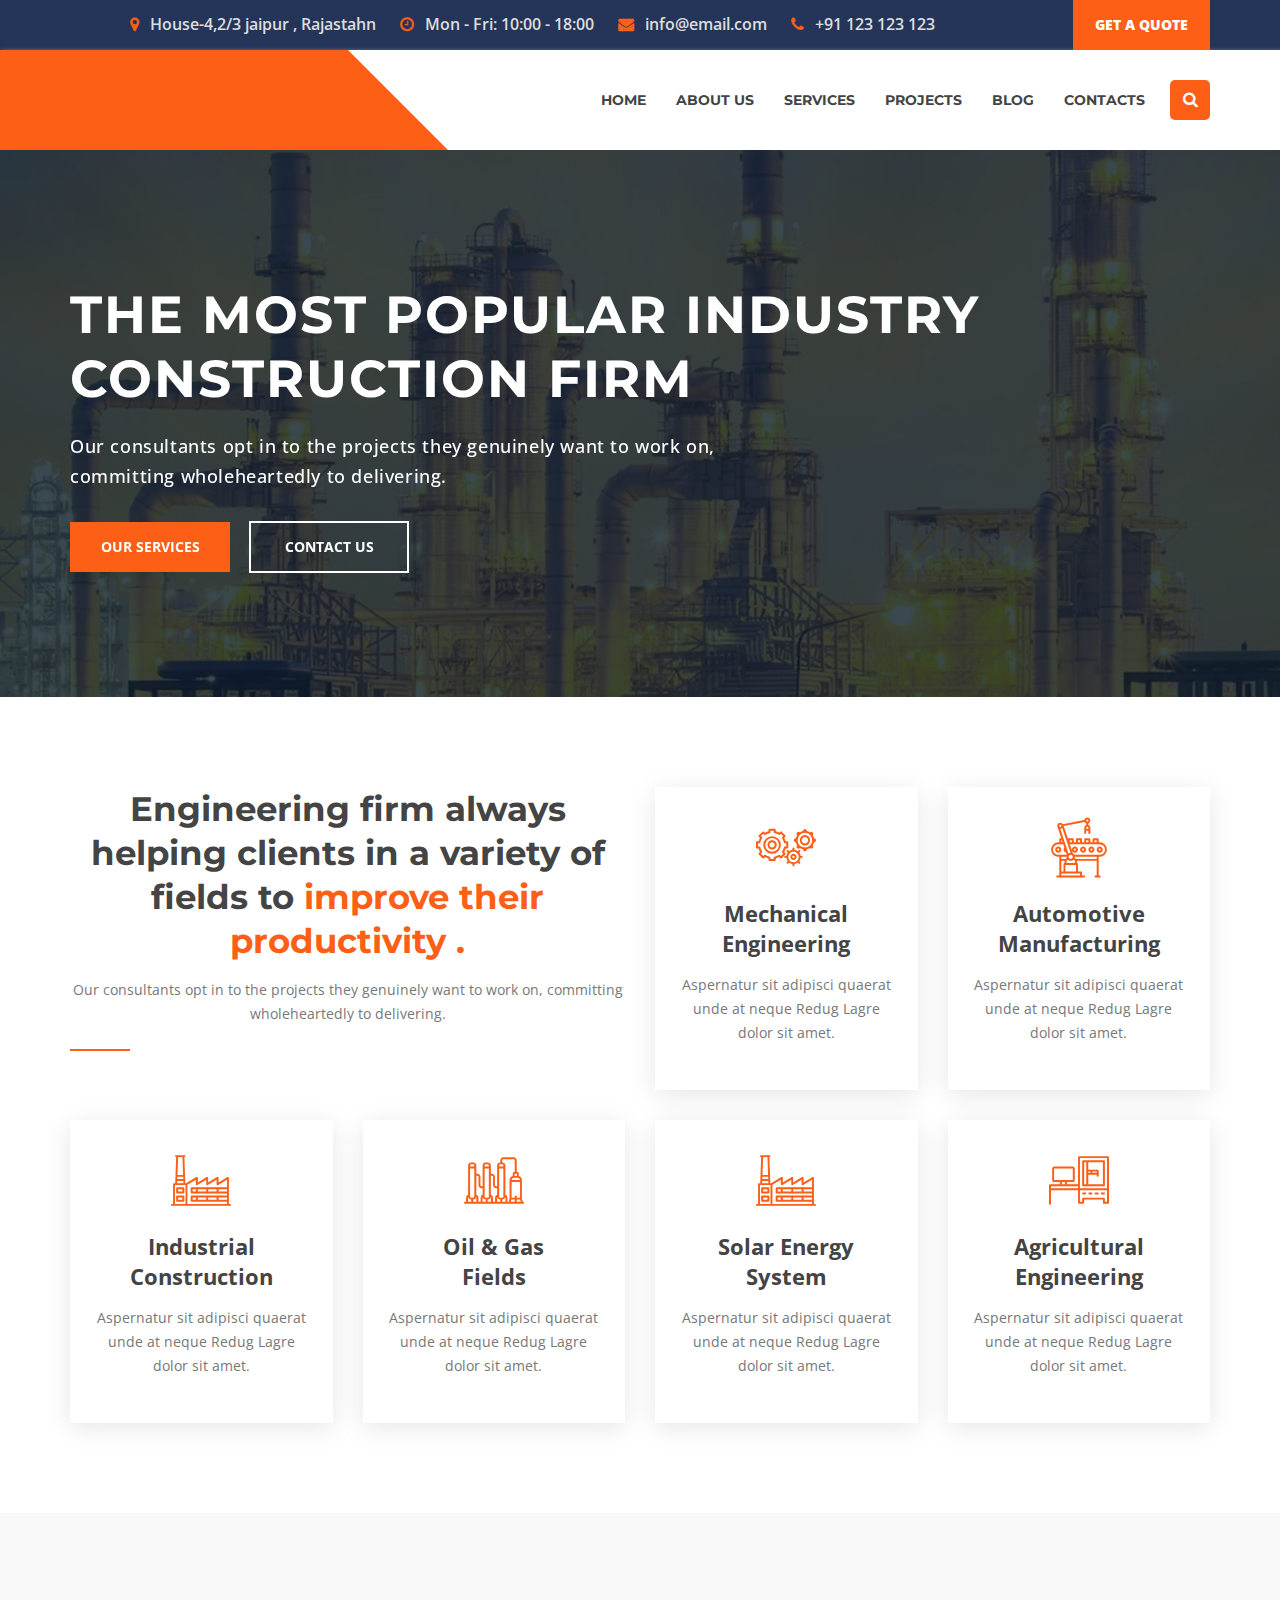
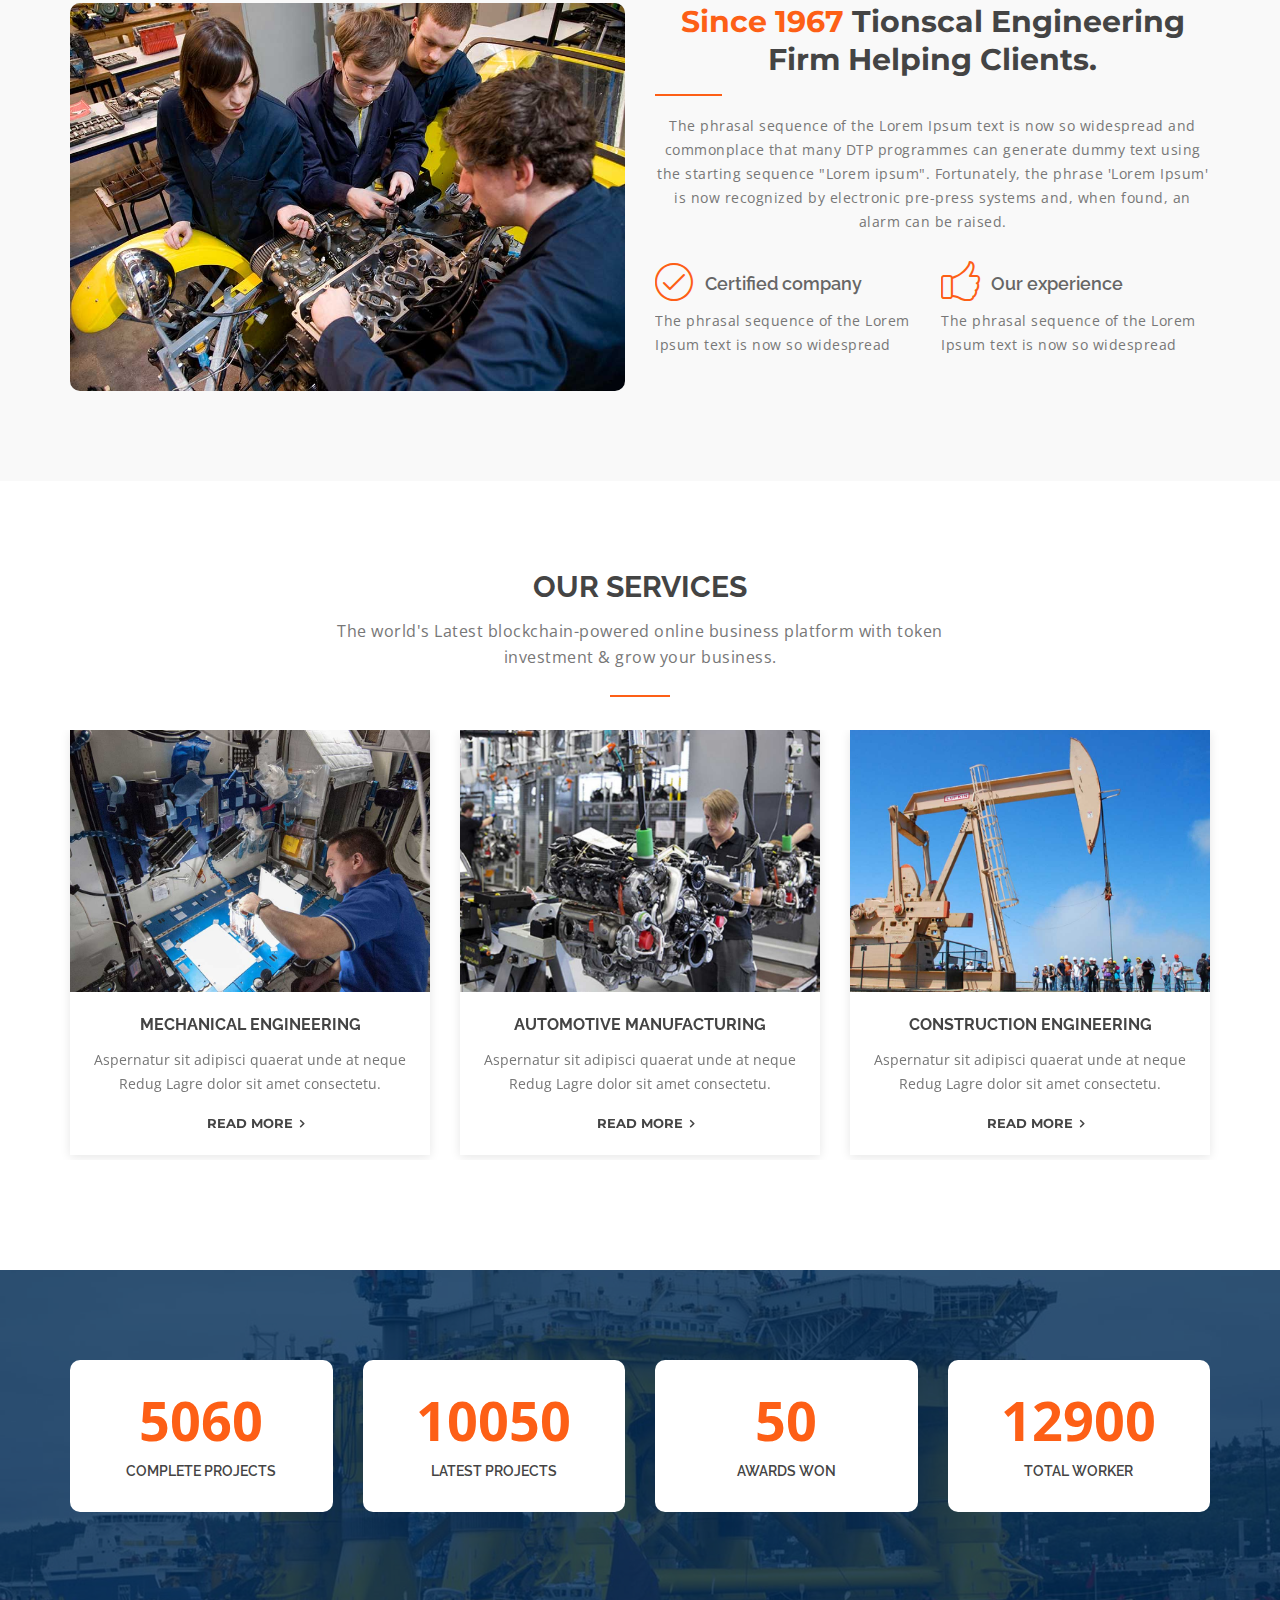
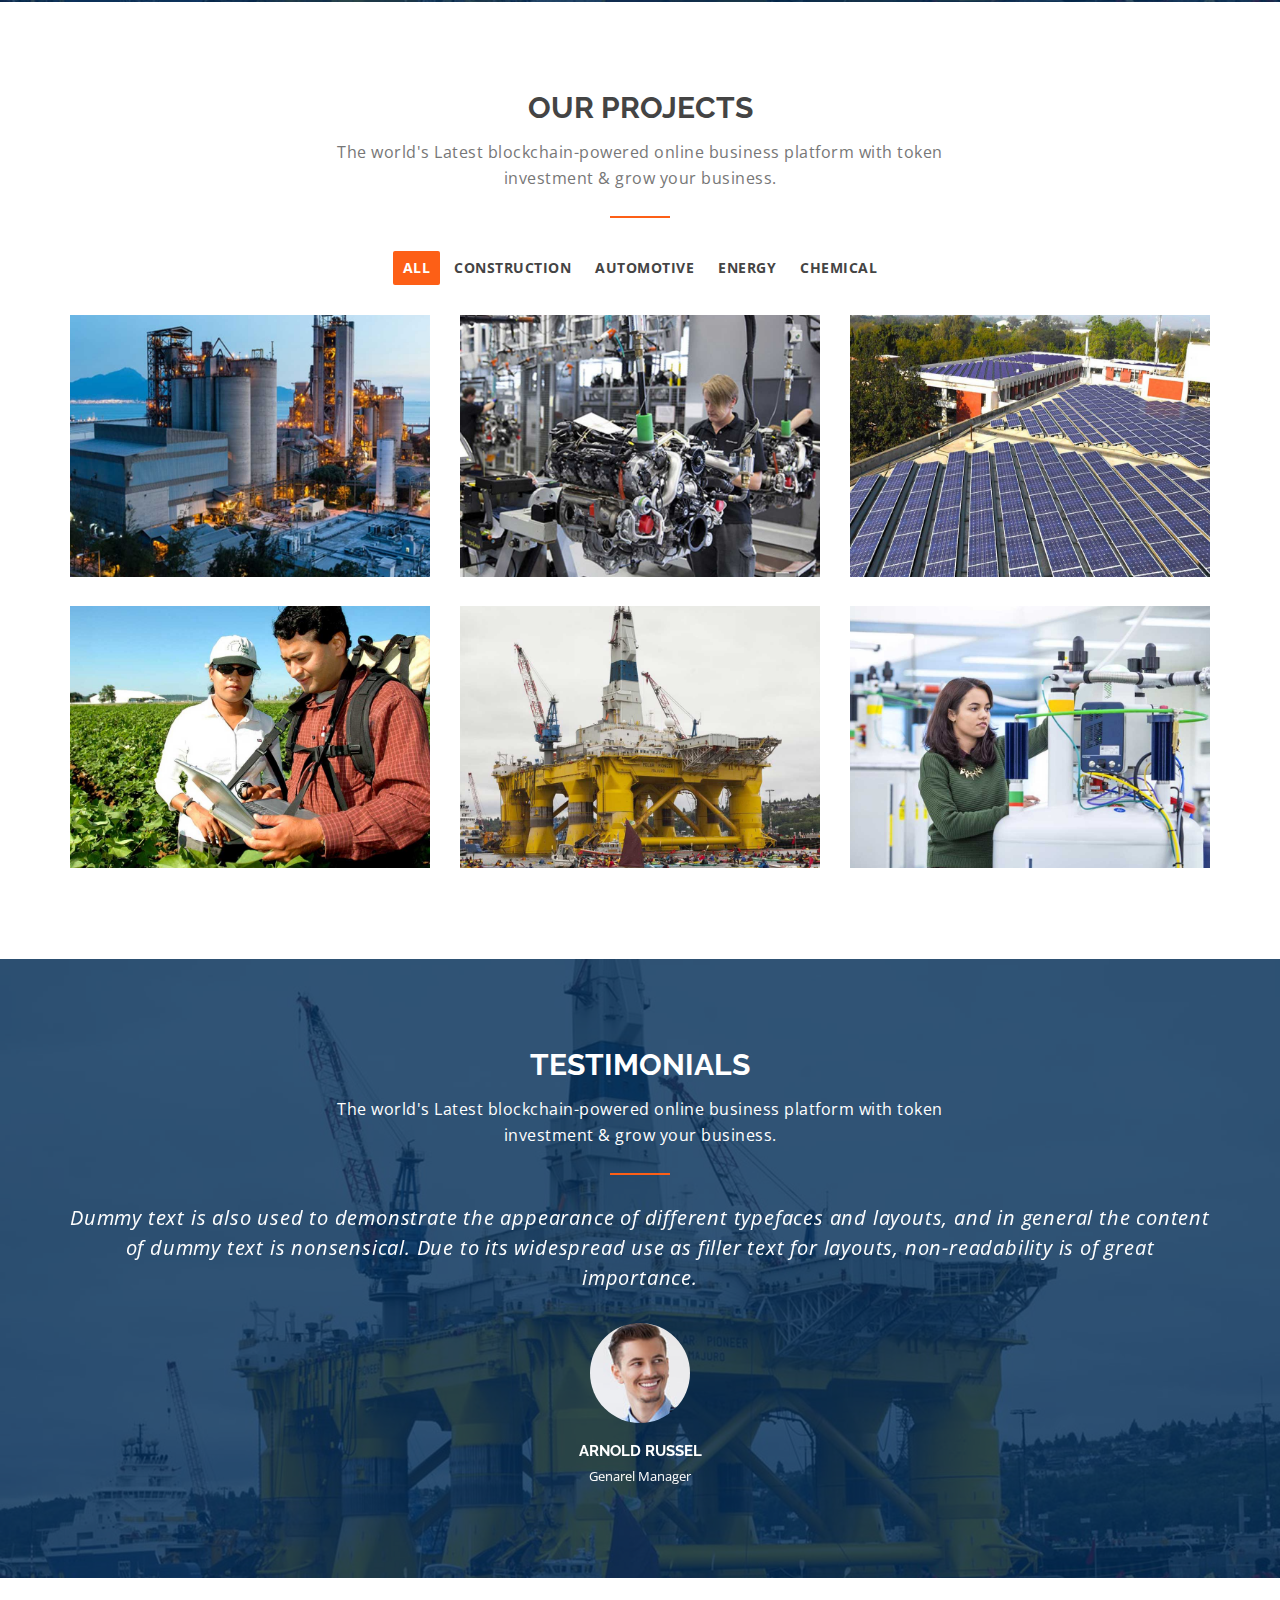
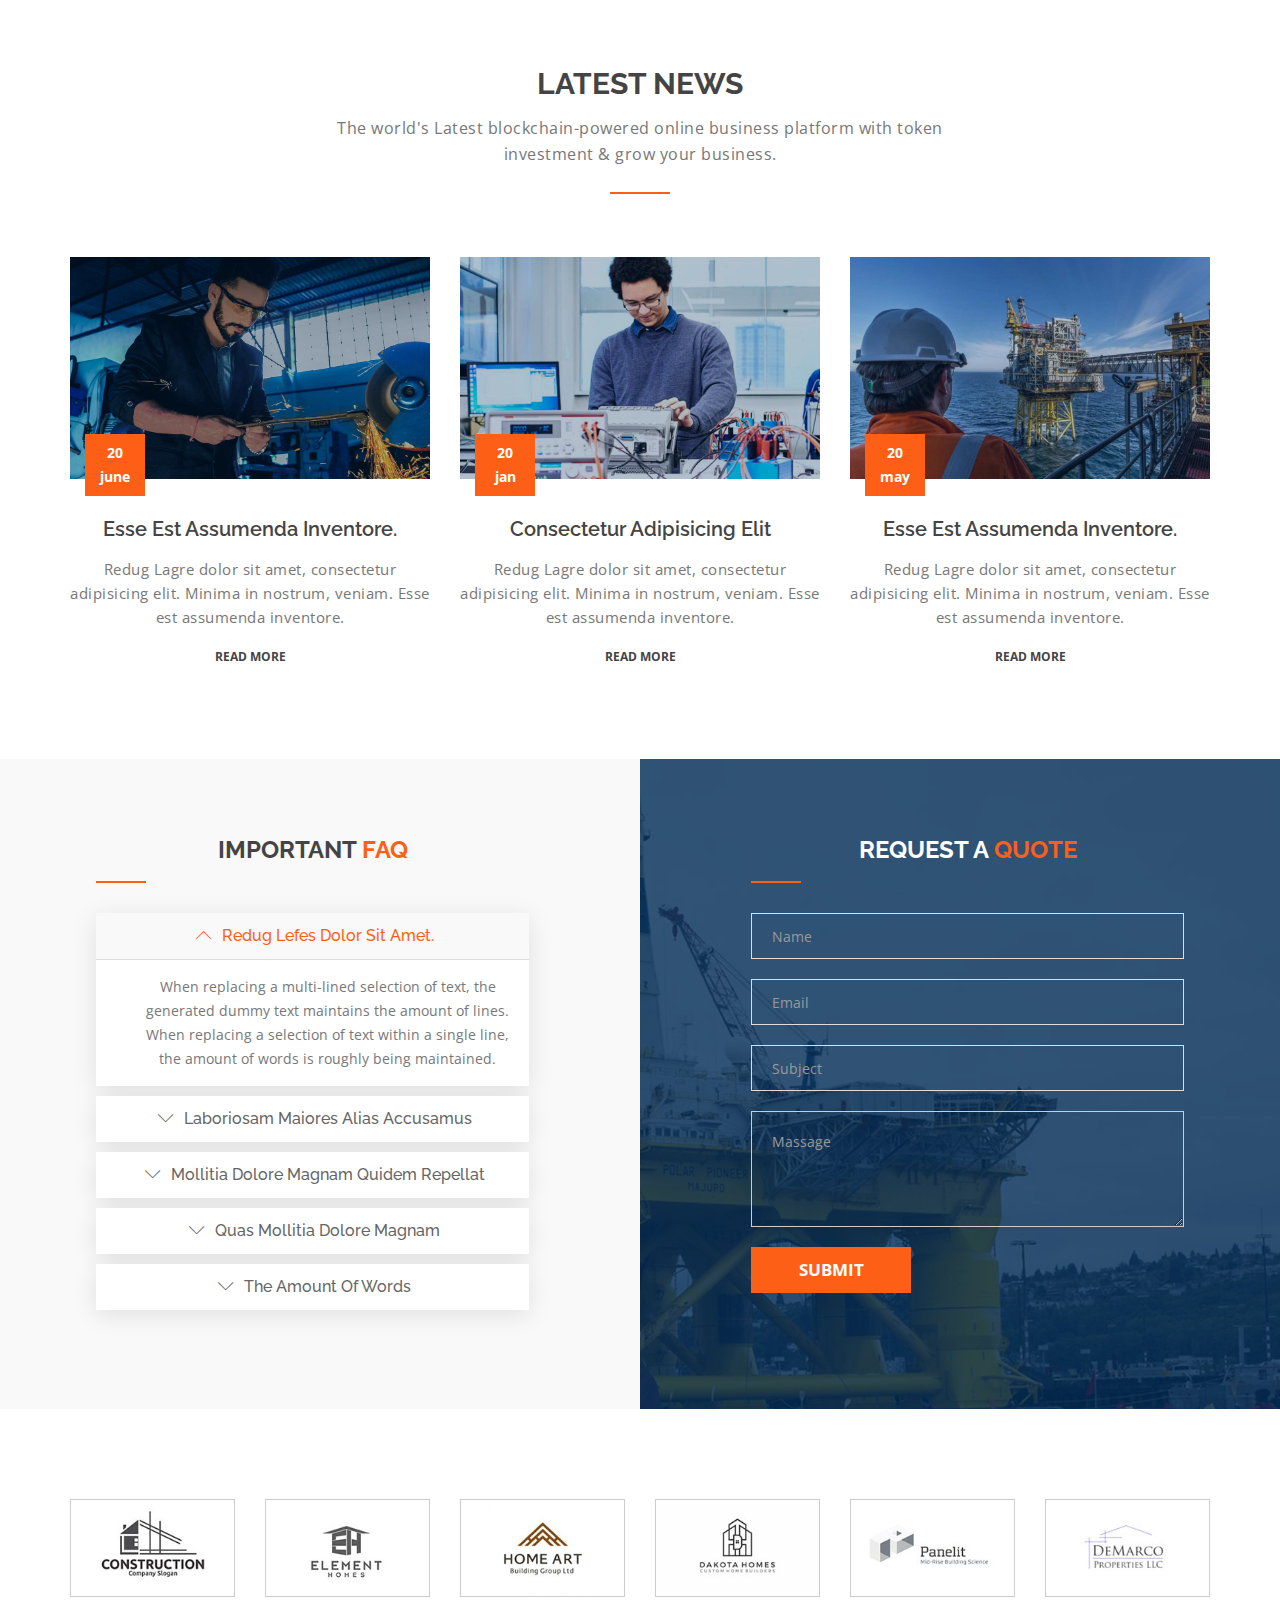
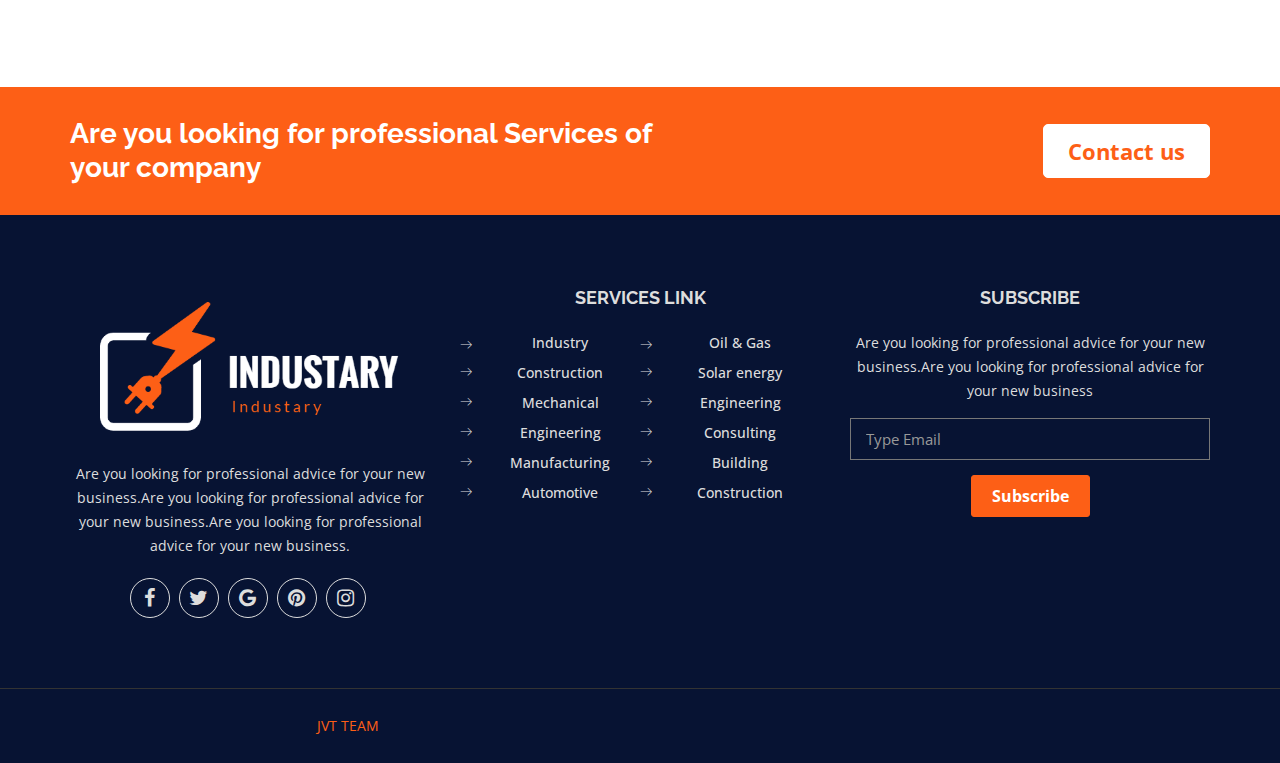
<file: index.html>
<!doctype html>
<html class="no-js" lang="en">
	
<head>
		<meta charset="utf-8">
		<meta http-equiv="x-ua-compatible" content="ie=edge">
		<title>Home-1 </title>
		<meta name="description" content="">
		<meta name="viewport" content="width=device-width, initial-scale=1">

		<!-- favicon -->		
		<link rel="shortcut icon" type="image/x-icon" href="img/logo/favicon.ico">

		<!-- all css here -->

		<!-- bootstrap v3.3.6 css -->
		<link rel="stylesheet" href="css/bootstrap.min.css">
		<!-- owl.carousel css -->
		<link rel="stylesheet" href="css/owl.carousel.css">
		<link rel="stylesheet" href="css/owl.transitions.css">
        <!-- meanmenu css -->
        <link rel="stylesheet" href="css/meanmenu.min.css">
		<!-- font-awesome css -->
		<link rel="stylesheet" href="css/font-awesome.min.css">
		<link rel="stylesheet" href="css/icon.css">
		<link rel="stylesheet" href="css/flaticon.css">
		<!-- magnific css -->
        <link rel="stylesheet" href="css/magnific.min.css">
		<!-- venobox css -->
		<link rel="stylesheet" href="css/venobox.css">
		<!-- style css -->
		<link rel="stylesheet" href="style.css">
		<!-- responsive css -->
		<link rel="stylesheet" href="css/responsive.css">

		<!-- modernizr css -->
		<script src="js/vendor/modernizr-2.8.3.min.js"></script>
	</head>
		<script>

  document.onkeydown = function (e) {
      if (e.ctrlKey &&
          (e.keyCode === 85)) {
          return false;
      }
      else if (e.ctrlKey &&
          (e.keyCode === 65)) {
          return false;
      }
      else if (e.ctrlKey &&
          (e.keyCode === 83)) {
          return false;
      }
      else if (e.ctrlKey &&
          (e.keyCode === 67)) {
          return false;
      }
      else if (e.ctrlKey &&
          (e.keyCode === 86)) {
          return false;
      }
      else if (e.ctrlKey &&
          (e.keyCode === 80)) {
          return false;
      }
      else if (e.ctrlKey + e.shiftKey &&
          (e.keyCode === 74)) {
          return false;
      }
  };

</script>
<body style = "text-align:center;" oncontextmenu="return false">

		<!--[if lt IE 8]>
			<p class="browserupgrade">You are using an <strong>outdated</strong> browser. Please <a href="http://browsehappy.com/">upgrade your browser</a> to improve your experience.</p>
		<![endif]-->

        <div id="preloader"></div>
        <header class="header-one">
            <!-- Start top bar -->
            <div class="topbar-area fix hidden-xs">
                <div class="container">
                    <div class="row">
                        <div class=" col-md-10 col-sm-9">
                            <div class="topbar-left">
                                <ul>
                                    <li><a href="#"><i class="fa fa-map-marker"></i> House-4,2/3 jaipur , Rajastahn</a></li>
                                    <li class="hidden-sm"><a href="#"><i class="fa fa-clock-o"></i> Mon - Fri: 10:00 - 18:00</a></li>
                                    <li><a href="#"><i class="fa fa-envelope"></i> info@email.com</a></li>
                                    <li><a href="#"><i class="fa fa-phone"></i> +91 123 123 123</a></li>
                                </ul>  
                            </div>
                        </div>
                        <div class="col-md-2 col-sm-3">
                            <div class="quote-button">
								<a href="contact.html" class="quote-btn"  title="Quick view" data-toggle="modal" data-target="#quoteModal">Get a quote</a>
							</div>
                        </div>
                    </div>
                </div>
            </div>
            <!-- End top bar -->
            <!-- header-area start -->
            <div id="sticker" class="header-area hidden-xs">
                <div class="container">
                    <div class="row">
                        <!-- logo start -->
                        <div class="col-md-3 col-sm-3 logo-bg">
                            <div class="logo">
                                <!-- Brand -->
                                <a class="navbar-brand page-scroll sticky-logo" href="index-2.html" >
                                    <!-- <img src="img/logo/logo22.png" alt="" > -->
                                </a>
                            </div>
                        </div>
                        <!-- logo end -->
                        <div class="col-md-9 col-sm-9">
                            <div class="header-right-link">
                                <!-- search option start -->
                                <form action="#">
                                    <div class="search-option">
                                        <input type="text" placeholder="Search...">
                                        <button class="button" type="submit"><i class="fa fa-search"></i></button>
                                    </div>
                                    <a class="main-search" href="#"><i class="fa fa-search"></i></a>
                                </form>
                                <!-- search option end -->
                            </div>
                            <!-- mainmenu start -->
                            <nav class="navbar navbar-default">
                                <div class="collapse navbar-collapse" id="navbar-example">
                                    <div class="main-menu">
                                        <ul class="nav navbar-nav navbar-right">
                                           <li> <a class="pagess" href="index-2.html">Home</a></li>
											<li><a class="pagess" href="#">About us</a>
												<ul class="sub-menu">
													<li><a href="about.html">About us</a></li>
													<li><a href="team.html">Team</a></li>
													<li><a href="review.html">Review</a></li>
													<li><a href="faq.html">FAQ</a></li>
													
												</ul>
											</li>
											<li><a class="pagess" href="services.html">Services</a>
											</li>
											<li><a class="pagess" href="project-2.html">Projects</a>
											</li>
											<li><a class="pagess" href="blog.html">Blog</a>
												
											</li>
											<li><a href="contact.html">contacts</a></li>
                                        </ul>
                                    </div>
                                </div>
                            </nav>
                            <!-- mainmenu end -->
                        </div>
                    </div>
                </div>
            </div>
            <!-- header-area end -->
            <!-- mobile-menu-area start -->
            <div class="mobile-menu-area hidden-lg hidden-md hidden-sm">
                <div class="container">
                    <div class="row">
                        <div class="col-md-12">
                            <div class="mobile-menu">
                                <div class="logo">
                                    <a href="index-2.html"><img src="img/logo/logo.png" alt="" /></a>
                                </div>
                                <nav id="dropdown">
                                    <ul>
                                        <li><li> <a class="pagess" href="index-2.html">Home</a></li>
											
										</li>
										<li><a class="pagess" href="#">About us</a>
											<ul class="sub-menu">
												<li><a href="about.html">About us</a></li>
												<li><a href="team.html">Team</a></li>
												<li><a href="review.html">Review</a></li>
												<li><a href="faq.html">FAQ</a></li>
												
											</ul>
										</li>
										<li><a class="pagess" href="services.html">Services</a>
										</li>
										<li><a class="pagess" href="project-2.html">Projects</a>
											
										</li>
										<li><a class="pagess" href="#">Blog</a>
											<ul class="sub-menu">
												<li><a href="blog.html">Blog grid</a></li>
												<li><a href="blog-sidebar.html">Blog Sidebar</a></li>
												<li><a href="blog-details.html">Blog Details</a></li>
											</ul>
										</li>
										<li><a href="contact.html">contacts</a></li>
                                    </ul>
                                </nav>
                            </div>					
                        </div>
                    </div>
                </div>
            </div>
            <!-- mobile-menu-area end -->		
        </header>
        <!-- header end -->
        <!-- Start Slider Area -->
        <div class="intro-area">
           <div class="main-overly"></div>
            <div class="intro-carousel">
                <div class="intro-content">
                    <div class="slider-images">
                        <img src="img/slider/s1.jpg" alt="">
                    </div>
                    <div class="slider-content">
                        <div class="display-table">
                            <div class="display-table-cell">
                                <div class="container">
                                    <div class="row">
                                        <div class="col-md-12">
                                            <!-- layer 1 -->
                                            <div class="layer-1-2">
                                                <h1 class="title2">The most popular Industry construction firm</h1>
                                            </div>
                                            <div class="layer-1-1 ">
                                                <p>Our consultants opt in to the projects they genuinely want to work on, committing wholeheartedly to delivering.</p>
                                            </div>
                                            <!-- layer 3 -->
                                            <div class="layer-1-3">
                                                <a href="#" class="ready-btn left-btn" >Our Services</a>
                                                <a href="#" class="ready-btn right-btn">Contact us</a>
                                            </div>
                                        </div>
                                    </div>
                                </div>
                            </div>
                        </div>
                    </div>
                </div>
                <div class="intro-content">
                    <div class="slider-images">
                        <img src="img/slider/s2.jpg" alt="">
                    </div>
                    <div class="slider-content">
                        <div class="display-table">
                            <div class="display-table-cell">
                                <div class="container">
                                    <div class="row">
                                        <div class="col-md-12">
                                            <!-- layer 1 -->
                                            <div class="layer-1-2">
                                                <h1 class="title2">Tionscal improve their productivity</h1>
                                            </div>
                                            <div class="layer-1-1 ">
                                                <p>Our consultants opt in to the projects they genuinely want to work on, committing wholeheartedly to delivering.</p>
                                            </div>
                                            <!-- layer 3 -->
                                            <div class="layer-1-3">
                                                <a href="#" class="ready-btn left-btn" >Our Services</a>
                                                <a href="#" class="ready-btn right-btn" >Contact us</a>
                                            </div>
                                        </div>
                                    </div>
                                </div>
                            </div>
                        </div>
                    </div>
                </div>
            </div>
        </div>
        <!-- End Slider Area -->
        <!-- Welcome service area start -->
        <div class="welcome-area welcome-area-2 area-padding">
            <div class="container">
               <div class="row">
					<div class="col-md-6 col-sm-4 col-xs-12">
						<div class="left-headline">
						    <h3>Engineering firm always helping clients in a variety of fields to<span class="color"> improve their productivity .</span></h3>
						    <p>Our consultants opt in to the projects they genuinely want to work on, committing wholeheartedly to delivering.</p>
						</div>
					</div>
					<!-- single-well end-->
					<div class="inner-main">
					<div class="col-md-6 col-sm-8 col-xs-12">
							<div class="row">
								<div class="col-md-6 col-sm-6 col-xs-12">
									<div class="well-services">
										<div class="well-icon">
											<a href="#"><i class="flaticon-gear-3" ></i></a>
										</div>
										<div class="well-content">
											<h4><a href="#">Mechanical <br>Engineering</a></h4>
											<p>Aspernatur sit adipisci quaerat unde at neque Redug Lagre dolor sit amet.</p>
										</div>
									</div>
								</div>
								<!-- single-well end-->
								<div class="col-md-6 col-sm-6 col-xs-12">
									<div class="well-services">
										<div class="well-icon">
											<a href="#"><i class="flaticon-industrial-robot" ></i></a>
										</div>
										<div class="well-content">
											<h4><a href="#">Automotive <br>Manufacturing</a></h4>
											<p>Aspernatur sit adipisci quaerat unde at neque Redug Lagre dolor sit amet.</p>
										</div>
									</div>
								</div>
								<!-- single-well end-->
							</div>
						</div>
						<div class="col-md-12 col-sm-12 col-xs-12 services-column">
							<div class="row">
								<div class="col-md-3 col-sm-4 col-xs-12">
									<div class="well-services">
										<div class="well-icon">
											<a href="#"><i class="flaticon-factory-1" ></i></a>
										</div>
										<div class="well-content">
											<h4><a href="#">Industrial <br>Construction</a></h4>
											<p>Aspernatur sit adipisci quaerat unde at neque Redug Lagre dolor sit amet.</p>
										</div>
									</div>
								</div>
								<!-- single-well end-->
								<div class="col-md-3 col-sm-4 col-xs-12">
									<div class="well-services ">
										<div class="well-icon">
											<a href="#"><i class="flaticon-tanks-1" ></i></a>
										</div>
										<div class="well-content">
											<h4><a href="#">Oil & Gas<br> fields</a></h4>
											<p>Aspernatur sit adipisci quaerat unde at neque Redug Lagre dolor sit amet.</p>
										</div>
									</div>
								</div>
								<!-- single-well end-->
								<div class="col-md-3 col-sm-4 col-xs-12">
									<div class="well-services">
										<div class="well-icon">
											<a href="#"><i class="flaticon-factory-1" ></i></a>
										</div>
										<div class="well-content">
											<h4><a href="#">Solar energy <br> System</a></h4>
											<p>Aspernatur sit adipisci quaerat unde at neque Redug Lagre dolor sit amet.</p>
										</div>
									</div>
								</div>
								<!-- single-well end-->
								<div class="col-md-3 hidden-sm col-xs-12">
									<div class="well-services">
										<div class="well-icon">
											<a href="#"><i class="flaticon-3d-printer" ></i></a>
										</div>
										<div class="well-content">
											<h4><a href="#">Agricultural <br>Engineering</a></h4>
											<p>Aspernatur sit adipisci quaerat unde at neque Redug Lagre dolor sit amet.</p>
										</div>
									</div>
								</div>
								<!-- single-well end-->
							</div>
						</div>
					</div>
                </div>
            </div>
        </div>
        <!-- Welcome service area End -->
        <!-- about-area start -->
        <div class="about-area bg-color area-padding">
            <div class="container">
                <div class="row">
                    <div class="col-md-6 col-sm-6 col-xs-12">
                        <div class="about-image">
                            <img src="img/about/vd.jpg" alt="">
                        </div>
                    </div>
                    <!-- column end -->
                    <div class="col-md-6 col-sm-6 col-xs-12">
                        <div class="about-content">
							<h4><span class="color">Since 1967 </span>Tionscal Engineering firm helping clients.</h4>
                            <p>The phrasal sequence of the Lorem Ipsum text is now so widespread and commonplace that many DTP programmes can generate dummy text using the starting sequence "Lorem ipsum". Fortunately, the phrase 'Lorem Ipsum' is now recognized by electronic pre-press systems and, when found, an alarm can be raised.</p>
                            <div class="about-details text-center">
                                <div class="single-about">
                                    <div class="icon-title">
                                    	<a href="#"><i class="icon icon-checkmark-circle"></i></a>
                                        <h5>Certified company</h5>
                                    </div>
									<p>The phrasal sequence of the Lorem Ipsum text is now so widespread</p>
                                </div>
                                <div class="single-about">
                                    <div class="icon-title">
										<a href="#"><i class="icon icon-thumbs-up"></i></a>
										<h5>Our experience</h5>
                                    </div>
                                    <p>The phrasal sequence of the Lorem Ipsum text is now so widespread</p>
                                </div>
                            </div>
                        </div>
                    </div>
                    <!-- column end -->
                </div>
            </div>
        </div>
        <!-- about-area end -->
        <!-- Welcome service area start -->
        <div class="Services-area area-padding">
            <div class="container">
               <div class="row">
					<div class="col-md-12 col-sm-12 col-xs-12">
						<div class="section-headline text-center">
							<h3>Our Services</h3>
							<p>The world's Latest blockchain-powered online business platform with token investment & grow your business.</p>
						</div>
					</div>
				</div>
                <div class="row">
                    <div class="services-carousel">
                    	<!-- single-well end-->
						<div class="col-md-4 col-sm-4 col-xs-12">
							<div class="single-services text-center">
								<div class="services-img">
									<img src="img/service/1.jpg" alt="">
									<div class="image-layer">
										<a href="#"><i class="flaticon-gear-3" ></i></a>
									</div>
								</div>
								<div class="main-services">
									<div class="service-content">
										<h4>Mechanical Engineering</h4>
										<p>Aspernatur sit adipisci quaerat unde at neque Redug Lagre dolor sit amet consectetu.</p>
										<a class="service-btn" href="#">read more</a>
									</div>
								</div>
							</div>
						</div>
						<!-- single-well end-->
						<div class="col-md-4 col-sm-4 col-xs-12">
							<div class="single-services text-center">
								<div class="services-img">
									<img src="img/service/2.jpg" alt="">
									<div class="image-layer">
										<a href="#"><i class="flaticon-industrial-robot" ></i></a>
									</div>
								</div>
								<div class="main-services">
									<div class="service-content">
										<h4>Automotive Manufacturing</h4>
										<p>Aspernatur sit adipisci quaerat unde at neque Redug Lagre dolor sit amet consectetu.</p>
										<a class="service-btn" href="#">read more</a>
									</div>
								</div>
							</div>
						</div>
						<!-- single-well end-->
						<div class="col-md-4 col-sm-4 col-xs-12">
							<div class="single-services text-center">
								<div class="services-img">
									<img src="img/service/3.jpg" alt="">
									<div class="image-layer">
										<a href="#"><i class="flaticon-factory-1"></i></a>
									</div>
								</div>
								<div class="main-services">
									<div class="service-content">
										<h4>Construction Engineering </h4>
										<p>Aspernatur sit adipisci quaerat unde at neque Redug Lagre dolor sit amet consectetu.</p>
										<a class="service-btn" href="#">read more</a>
									</div>
								</div>
							</div>
						</div>
						<!-- single-well end-->
                        <div class="col-md-4 col-sm-4 col-xs-12">
							<div class="single-services text-center">
								<div class="services-img">
									<img src="img/service/4.jpg" alt="">
									<div class="image-layer">
										<a href="#"><i class="flaticon-warehouse" ></i></a>
									</div>
								</div>
								<div class="main-services">
									<div class="service-content">
										<h4>Agricultural Engineering</h4>
										<p>Aspernatur sit adipisci quaerat unde at neque Redug Lagre dolor sit amet consectetu.</p>
										<a class="service-btn" href="#">read more</a>
									</div>
								</div>
							</div>
						</div>
						<!-- single-well end-->
                        <div class="col-md-4 col-sm-4 col-xs-12">
							<div class="single-services text-center">
								<div class="services-img">
									<img src="img/service/5.jpg" alt="">
									<div class="image-layer">
										<a href="#"><i class="flaticon-control-system" ></i></a>
									</div>
								</div>
								<div class="main-services">
									<div class="service-content">
										<h4>Solar Energy System</h4>
										<p>Aspernatur sit adipisci quaerat unde at neque Redug Lagre dolor sit amet consectetu.</p>
										<a class="service-btn" href="#">read more</a>
									</div>
								</div>
							</div>
						</div>
						<!-- single-well end-->
                        <div class="col-md-4 col-sm-4 col-xs-12">
							<div class="single-services text-center">
								<div class="services-img">
									<img src="img/service/6.jpg" alt="">
									<div class="image-layer">
										<a href="#"><i class="flaticon-tanks-1" ></i></a>
									</div>
								</div>
								<div class="main-services">
									<div class="service-content">
										<h4>Oil & gas Fields</h4>
										<p>Aspernatur sit adipisci quaerat unde at neque Redug Lagre dolor sit amet consectetu.</p>
										<a class="service-btn" href="#">read more</a>
									</div>
								</div>
							</div>
						</div>
						<!-- single-well end-->
                    </div>
                </div>
            </div>
        </div>
        <!-- Welcome service area End -->
        <!-- Start Counter Area -->
        <div class="counter-area area-padding parallax-bg fix" data-stellar-background-ratio="0.6">
            <div class="container">
                <div class="row">
				   <div class="fun-content">
						<div class="col-md-3 col-sm-3 col-xs-6">
							<div class="fun_text">
								<span class="counter">5060</span>
								<h5>Complete projects</h5>
							</div>
						</div>
						<!-- fun_text  -->
						<div class="col-md-3 col-sm-3 col-xs-6">
							<div class="fun_text">
								<span class="counter">10050</span>
								<h5>Latest projects</h5>
							</div>
						</div>
						<!-- fun_text  -->
						<div class="col-md-3 col-sm-3 col-xs-6">
							<div class="fun_text">
								<span class="counter">50</span>
								<h5>Awards won</h5>
							</div>
						</div>
						<div class="col-md-3 col-sm-3 col-xs-6">
							<div class="fun_text">
								<span class="counter">12900</span>
								<h5>Total worker</h5>
							</div>
						</div>

					</div>
                </div>
                <!-- end Row -->
            </div>
        </div>
        <!-- End Counter Area -->
        <!-- Start project Area -->
        <div class="project-area area-padding">
            <div class="container">
               <div class="row">
					<div class="col-md-12 col-sm-12 col-xs-12">
						<div class="section-headline text-center">
							<h3>Our Projects</h3>
							<p>The world's Latest blockchain-powered online business platform with token investment & grow your business.</p>
						</div>
					</div>
				</div>
                <div class="row">
                    <!-- Start Portfolio -page -->
					<div class="awesome-project fix">
						<div class="col-md-12 col-sm-12 col-xs-12">
							<div class="awesome-menu text-center">
								<ul class="project-menu">
									<li><a href="#" class="active" data-filter="*" >All</a></li>
									<li><a href="#" data-filter=".construction">Construction</a></li>
									<li><a href="#" data-filter=".automotive">Automotive</a></li>
									<li><a href="#" data-filter=".energy">Energy</a></li>
									<li><a href="#" data-filter=".chemical">Chemical</a></li>
								</ul>				
							</div>
						</div>
					</div>
                    <div class="project-content">
                        <!-- single-awesome-project start -->
                        <div class="col-md-4 col-sm-6 col-xs-12 construction">
                            <div class="single-awesome-project">
                                <div class="awesome-img">
                                    <a href="#">
                                        <img src="img/project/p1.jpg" alt="" />
                                    </a>
                                    <div class="add-actions">
                                        <a class="venobox" data-gall="myGallery" href="img/project/p1.jpg">
                                            <i class="port-icon icon icon-picture"></i>
                                        </a>
                                    </div>
                                </div>
                                <div class="project-dec">
                                    <h4><a href="#">Industry Construction</a></h4>
                                </div>
                            </div>
                        </div>
                        <div class="col-md-4 col-sm-6 col-xs-12 automotive">
                            <!-- single-awesome-project start -->
                            <div class="single-awesome-project">
                                <div class="awesome-img">
                                    <a href="#">
                                        <img src="img/project/p2.jpg" alt="" />
                                    </a>
                                    <div class="add-actions">
                                        <a class="venobox" data-gall="myGallery" href="img/project/p2.jpg">
                                            <i class="port-icon icon icon-picture"></i>
                                        </a>
                                    </div>
                                </div>
                                <div class="project-dec">
                                    <h4><a href="#">Automotive manufacturing</a></h4>
                                </div>
                            </div>
                            <!-- single-awesome-project end -->
                        </div>
                        <div class="col-md-4 col-sm-6 col-xs-12 chemical">
                            <!-- single-awesome-project start -->
                            <div class="single-awesome-project">
                                <div class="awesome-img">
                                    <a href="#">
                                        <img src="img/project/p3.jpg" alt="" />
                                    </a>
                                    <div class="add-actions ">
                                        <a class="venobox" data-gall="myGallery" href="img/project/p3.jpg">
                                            <i class="port-icon icon icon-picture"></i>
                                        </a>
                                    </div>
                                </div>
                                <div class="project-dec">
                                    <h4><a href="#">Solar Energy System</a></h4>
                                </div>
                            </div>
                            <!-- single-awesome-project end -->
                        </div>
                        <div class="col-md-4 col-sm-6 col-xs-12 energy">
                            <!-- single-awesome-project start -->
                            <div class="single-awesome-project">
                                <div class="awesome-img">
                                    <a href="#">
                                        <img src="img/project/p4.jpg" alt="" />
                                    </a>
                                    <div class="add-actions">
                                        <a class="venobox" data-gall="myGallery" href="img/project/p4.jpg">
                                            <i class="port-icon icon icon-picture"></i>
                                        </a>
                                    </div>
                                </div>
                                <div class="project-dec">
                                    <h4><a href="#">Agricultural Projects</a></h4>
                                </div>
                            </div>
                            <!-- single-awesome-project end -->
                        </div>
                        <div class="col-md-4 col-sm-6 col-xs-12 energy chemical">
                            <!-- single-awesome-project start -->
                            <div class="single-awesome-project">
                                <div class="awesome-img">
                                    <a href="#">
                                        <img src="img/project/p5.jpg" alt="" />
                                    </a>
                                    <div class="add-actions">
                                        <a class="venobox" data-gall="myGallery" href="img/project/p5.jpg">
                                            <i class="port-icon icon icon-picture"></i>
                                        </a>
                                    </div>
                                </div>
                                <div class="project-dec">
                                    <h4><a href="#">Oil fields Projects</a></h4>
                                </div>
                            </div>
                            <!-- single-awesome-project end -->
                        </div>
                       <div class="col-md-4 col-sm-6 col-xs-12 construction automotive">
                            <!-- single-awesome-project start -->
                            <div class="single-awesome-project">
                                <div class="awesome-img">
                                    <a href="#">
                                        <img src="img/project/p6.jpg" alt="" />
                                    </a>
                                    <div class="add-actions">
                                        <a class="venobox" data-gall="myGallery" href="img/project/p6.jpg">
                                            <i class="port-icon icon icon-picture"></i>
                                        </a>
                                    </div>
                                </div>
                                <div class="project-dec">
                                    <h4><a href="#">Chamical Projects</a></h4>
                                </div>
                            </div>
                            <!-- single-awesome-project end -->
                        </div>
                    </div>		
                </div>	
            </div>
            <!-- End main content -->
        </div>
        <!-- End project Area -->
        <!-- Start Testimonial Area -->
        <div class="testimonial-area area-padding parallax-bg fix" data-stellar-background-ratio="0.6">
			<div class="container">
               <div class="row">
					<div class="col-md-12 col-sm-12 col-xs-12">
						<div class="section-headline white-headline text-center">
						    <h3>Testimonials</h3>
						    <p>The world's Latest blockchain-powered online business platform with token investment & grow your business.</p>
						</div>
					</div>
				</div>
                <div class="row">
                    <!-- Testimonials Part -->
                	<div class="col-md-12 col-sm-12 col-xs-12">
						<div class="Reviews-content">
							<!-- start testimonial carousel -->
							<div class="testimonial-carousel item-indicator">
								<div class="single-testimonial text-center">
									<div class="testimonial-text">
										<p>Dummy text is also used to demonstrate the appearance of different typefaces and layouts, and in general the content of dummy text is nonsensical. Due to its widespread use as filler text for layouts, non-readability is of great importance.</p>
									</div>
									<div class="testimonial-img ">
										<img src="img/review/1.jpg" alt="">
										<div class="client-name">
											<h4>Arnold russel</h4>
											<span>Genarel Manager</span>
										</div>
									</div>
								</div>
								<!-- End single item -->
								<div class="single-testimonial text-center">
									<div class="testimonial-text">
										<p>Dummy text is also used to demonstrate the appearance of different typefaces and layouts, and in general the content of dummy text is nonsensical. Due to its widespread use as filler text for layouts, non-readability is of great importance.</p>
									</div>
									<div class="testimonial-img ">
										<img src="img/review/2.jpg" alt="">
										<div class="client-name">
											<h4>Arnold russel</h4>
											<span>Genarel Manager</span>
										</div>
									</div>
								</div>
								<!-- End single item -->
								<div class="single-testimonial text-center">
									<div class="testimonial-text">
										<p>Dummy text is also used to demonstrate the appearance of different typefaces and layouts, and in general the content of dummy text is nonsensical. Due to its widespread use as filler text for layouts, non-readability is of great importance.</p>
									</div>
									<div class="testimonial-img ">
										<img src="img/review/1.jpg" alt="">
										<div class="client-name">
											<h4>Arnold russel</h4>
											<span>Genarel Manager</span>
										</div>
									</div>
								</div>
								<!-- End single item -->
							</div>
						</div>
                	</div>
                	<!--End Testimonials Part -->
                </div>
			</div>
        </div>
        <!-- End Testimonial Area -->
        <!--Blog Area Start-->
        <div class="blog-area area-padding">
            <div class="container">
                <div class="row">
					<div class="col-md-12 col-sm-12 col-xs-12">
						<div class="section-headline text-center">
							<h3>Latest News</h3>
							<p>The world's Latest blockchain-powered online business platform with token investment & grow your business.</p>
						</div>
					</div>
				</div>
                <div class="row">
                    <div class="blog-grid home-blog">
                        <!-- Start single blog -->
                        <div class="col-md-4 col-sm-6 col-xs-12">
                            <div class="single-blog">
                                <div class="blog-image">
                                    <a class="image-scale" href="#">
                                        <img src="img/blog/b1.jpg" alt="">
                                    </a>
                                </div>
                                <div class="blog-content">
                                   <div class="blog-title">
                                       <div class="blog-meta">
                                            <span class="date-type">
                                                20 june
                                            </span>
                                        </div>
                                        <a href="#">
                                            <h4>Esse est assumenda inventore.</h4>
                                        </a>
                                    </div>
                                    <div class="blog-text">
                                        <p>Redug Lagre dolor sit amet, consectetur adipisicing elit. Minima in nostrum, veniam. Esse est assumenda inventore.</p>
                                        <a class="blog-btn" href="#">Read more</a>
                                    </div>
                                </div>
                            </div>
                        </div>
                        <!-- End single blog -->
                        <div class="col-md-4 col-sm-6 col-xs-12">
                            <div class="single-blog">
                                <div class="blog-image">
                                    <a class="image-scale" href="#">
                                        <img src="img/blog/b2.jpg" alt="">
                                    </a>
                                </div>
                                <div class="blog-content">
                                   <div class="blog-title">
                                       <div class="blog-meta">
                                            <span class="date-type">
                                                20 jan
                                            </span>
                                        </div>
                                        <a href="#">
                                            <h4>Consectetur adipisicing elit</h4>
                                        </a>
                                    </div>
                                    <div class="blog-text">
                                        <p>Redug Lagre dolor sit amet, consectetur adipisicing elit. Minima in nostrum, veniam. Esse est assumenda inventore.</p>
                                        <a class="blog-btn" href="#">Read more</a>
                                    </div>
                                </div>
                            </div>
                        </div>
                        <!-- End single blog -->
                        <div class="col-md-4 col-sm-12 col-xs-12">
                            <div class="single-blog">
                                <div class="blog-image">
                                    <a class="image-scale" href="#">
                                        <img src="img/blog/b3.jpg" alt="">
                                    </a>
                                </div>
                                <div class="blog-content">
                                   <div class="blog-title">
                                       <div class="blog-meta">
                                            <span class="date-type">
                                                20 may
                                            </span>
                                        </div>
                                        <a href="#">
                                            <h4>Esse est assumenda inventore.</h4>
                                        </a>
                                    </div>
                                    <div class="blog-text">
                                        <p>Redug Lagre dolor sit amet, consectetur adipisicing elit. Minima in nostrum, veniam. Esse est assumenda inventore.</p>
                                        <a class="blog-btn" href="#">Read more</a>
                                    </div>
                                </div>
                            </div>
                        </div>
                        <!-- End single blog -->
                    </div>
                </div>
                <!-- End row -->
            </div>
        </div>
        <!--End of Blog Area-->
        <!-- Start Overview -->
        <div class="contact-quote-area parallax-bg fix" data-stellar-background-ratio="0.6">
            <div class="container-full">
                <div class="row">
                    <div class="col-md-6 col-sm-6 col-xs-12">
                        <div class="company-faq">
                            <div class="sub-headline">
                                <h4>Important <span class="color">FAQ</span></h4>
							</div>
                            <div class="faq-full">
								<div class="faq-details">
									<div class="panel-group" id="accordion">
										<!-- Panel Default -->
										<div class="panel panel-default">
											<div class="panel-heading">
												<h4 class="check-title">
													<a data-toggle="collapse" class="active" data-parent="#accordion" href="#check1">
														<span class="acc-icons"></span>Redug Lefes dolor sit amet.
													</a>
												</h4>
											</div>
											<div id="check1" class="panel-collapse collapse in">
												<div class="panel-body">
													<p>
														When replacing a multi-lined selection of text, the generated dummy text maintains the amount of lines. When replacing a selection of text within a single line, the amount of words is roughly being maintained. 
													</p>		
												</div>
											</div>
										</div>
										<!-- End Panel Default -->
										<!-- Panel Default -->
										<div class="panel panel-default">
											<div class="panel-heading">
												<h4 class="check-title">
													<a data-toggle="collapse" data-parent="#accordion" href="#check2">
														<span class="acc-icons"></span> Laboriosam maiores alias accusamus
													</a>
												</h4>
											</div>
											<div id="check2" class="panel-collapse collapse">
												<div class="panel-body">
													<p>
														When replacing a multi-lined selection of text, the generated dummy text maintains the amount of lines. When replacing a selection of text within a single line, the amount of words is roughly being maintained. 
													</p>										
												</div>
											</div>
										</div>
										<!-- End Panel Default -->
										<!-- Panel Default -->
										<div class="panel panel-default">
											<div class="panel-heading">
												<h4 class="check-title">
													<a data-toggle="collapse" data-parent="#accordion" href="#check3">
														<span class="acc-icons"></span>Mollitia dolore magnam quidem repellat 
													</a>
												</h4>
											</div>
											<div id="check3" class="panel-collapse collapse ">
												<div class="panel-body">
													<p>
														When replacing a multi-lined selection of text, the generated dummy text maintains the amount of lines. When replacing a selection of text within a single line, the amount of words is roughly being maintained. 
													</p>	
												</div>
											</div>
										</div>
										<!-- End Panel Default -->
										<!-- Panel Default -->
										<div class="panel panel-default">
											<div class="panel-heading">
												<h4 class="check-title">
													<a data-toggle="collapse" data-parent="#accordion" href="#check4">
														<span class="acc-icons"></span>Quas mollitia dolore magnam
													</a>
												</h4>
											</div>
											<div id="check4" class="panel-collapse collapse">
												<div class="panel-body">
													<p>
														When replacing a multi-lined selection of text, the generated dummy text maintains the amount of lines. When replacing a selection of text within a single line, the amount of words is roughly being maintained. 
													</p>	
												</div>
											</div>
										</div>
										<!-- End Panel Default -->
										<!-- Panel Default -->
										<div class="panel panel-default">
											<div class="panel-heading">
												<h4 class="check-title">
													<a data-toggle="collapse" data-parent="#accordion" href="#check5">
														<span class="acc-icons"></span>The amount of words
													</a>
												</h4>
											</div>
											<div id="check5" class="panel-collapse collapse">
												<div class="panel-body">
													<p>
														When replacing a multi-lined selection of text, the generated dummy text maintains the amount of lines. When replacing a selection of text within a single line, the amount of words is roughly being maintained. 
													</p>	
												</div>
											</div>
										</div>
										<!-- End Panel Default -->											
									</div>
								</div>
								<!-- End FAQ -->
							</div>
                        </div>
                    </div>
                    <!-- End Column -->
                    <div class="col-md-6 col-sm-6 col-xs-12">
						<div class="quote-details">
					        <div class="sub-headline">
						        <h4>Request a  <span class="color">Quote</span></h4>
							</div>
							<div class="quote-main">
								<div class="row">
									<form id="contactForm" method="POST" action="#" class="contact-form">
										<div class="col-md-12 col-sm-12 col-xs-12">
											<input type="text" id="name" class="form-control" placeholder="Name" required data-error="Please enter your name">
											<div class="help-block with-errors"></div>
											<input type="email" class="email form-control" id="email" placeholder="Email" required data-error="Please enter your email">
											<div class="help-block with-errors"></div>
											<input type="text" id="msg_subject" class="form-control last-part" placeholder="Subject" required data-error="Please enter your message subject">
											<div class="help-block with-errors last-part"></div>
										</div>
										<div class="col-md-12 col-sm-12 col-xs-12">
											<textarea id="message" rows="7" placeholder="Massage" class="form-control" required data-error="Write your message"></textarea>
											<div class="help-block with-errors"></div>
											<button type="submit" id="submit" class="quote-btn">Submit</button>
											<div id="msgSubmit" class="h3 text-center hidden"></div> 
											<div class="clearfix"></div>
										</div>   
									</form>
								</div> 
							</div>
						</div> 
					</div> 
                    <!-- End Column -->
                </div>
            </div>
        </div>
        <!-- End Overview -->
        <!-- Start Brand Area -->
        <div class="brand-area area-padding">
            <div class="container">
                <div class="row">
                    <div class="col-lg-12 col-md-12">
                        <div class="brand-items">
                            <div class="brand-carousel item-indicator">
                                <div class="single-brand-item">
                                    <a href="#"><img src="img/brand/1.jpg" alt=""></a>
                                </div>
                                <div class="single-brand-item">
                                    <a href="#"><img src="img/brand/2.jpg" alt=""></a>
                                </div>
                                <div class="single-brand-item">
                                    <a href="#"><img src="img/brand/3.jpg" alt=""></a>
                                </div>
                                <div class="single-brand-item">
                                    <a href="#"><img src="img/brand/4.jpg" alt=""></a>
                                </div>
                                <div class="single-brand-item">
                                    <a href="#"><img src="img/brand/5.jpg" alt=""></a>
                                </div>
                                <div class="single-brand-item">
                                    <a href="#"><img src="img/brand/6.jpg" alt=""></a>
                                </div>
                            </div>
                        </div>
                    </div>
                </div>
            </div>
        </div>
        <!-- end Brand Area -->
        <!-- Start Banner Area -->
        <div class="banner-area">
            <div class="container">
                <div class="row">
                    <div class="col-md-12 col-sm-12 col-xs-12">
                        <div class="banner-content text-left">
                            <h4>Are you looking for professional Services of your company</h4>
                            <div class="banner-contact-btn">
                                <a class="banner-btn" href="#">Contact us</a>
                            </div>
                        </div>
                    </div>
                </div>
            </div>
        </div>
        <!-- End Banner Area -->
        <!-- Start Footer bottom Area -->
        <footer>
            <div class="footer-area">
                <div class="container">
                    <div class="row">
                        <div class="col-md-4 col-sm-5 col-xs-12">
                            <div class="footer-content">
                                <div class="footer-head">
                                   <div class="footer-logo">
                                    	<a href="#"><img src="img/logo/18.png" alt=""></a>
                                    </div>
                                    <p>
                                        Are you looking for professional advice for your new business.Are you looking for professional advice for your new business.Are you looking for professional advice for your new business.
                                    </p>
                                    <div class="footer-icons">
                                        <ul>
                                            <li>
                                                <a href="#">
                                                    <i class="fa fa-facebook"></i>
                                                </a>
                                            </li>
                                            <li>
                                                <a href="#">
                                                    <i class="fa fa-twitter"></i>
                                                </a>
                                            </li>
                                            <li>
                                                <a href="#">
                                                    <i class="fa fa-google"></i>
                                                </a>
                                            </li>
                                            <li>
                                                <a href="#">
                                                    <i class="fa fa-pinterest"></i>
                                                </a>
                                            </li>
                                            <li>
                                                <a href="#">
                                                    <i class="fa fa-instagram"></i>
                                                </a>
                                            </li>
                                        </ul>
                                    </div>
                                    
                                </div>
                            </div>
                        </div>
                        <!-- end single footer -->
                        <div class="col-md-4 col-sm-3 col-xs-12">
                            <div class="footer-content">
                                <div class="footer-head">
                                    <h4>Services Link</h4>
                                    <div class="footer-services-link">
                                    	<ul class="footer-list">
                                        <li><a href="#">Industry</a></li>
                                        <li><a href="#">Construction </a></li>
                                        <li><a href="#">Mechanical</a></li>
                                        <li><a href="#">Engineering</a></li>
                                        <li><a href="#">Manufacturing</a></li>
                                        <li><a href="#">Automotive</a></li>
                                    </ul>
                                    <ul class="footer-list hidden-sm">
                                        <li><a href="#">Oil & Gas</a></li>
                                        <li><a href="#">Solar energy</a></li>
                                        <li><a href="#">Engineering</a></li>
                                        <li><a href="#">Consulting</a></li>
                                        <li><a href="#">Building</a></li>
                                        <li><a href="#">Construction</a></li>
                                    </ul>
                                    </div>
                                </div>
                            </div>
                        </div>
                        <!-- end single footer -->
                        <div class="col-md-4 col-sm-4 col-xs-12">
                            <div class="footer-content">
                                <div class="footer-head">
                                    <h4>Subscribe</h4>
                                    <p>
                                        Are you looking for professional advice for your new business.Are you looking for professional advice for your new business
                                    </p>
                                    <div class="subs-feilds">
                                        <div class="suscribe-input">
                                            <input type="email" class="email form-control width-80" id="sus_email" placeholder="Type Email">
                                            <button type="submit" id="sus_submit" class="add-btn">Subscribe</button>
                                        </div>
                                    </div>
                                </div>
                            </div>
                        </div>
                        <!-- end single footer -->
                    </div>
                </div>
            </div>
            <!-- End footer area -->
            <div class="footer-area-bottom">
                <div class="container">
                    <div class="row">
                        <div class="col-md-6 col-sm-6 col-xs-12">
                            <div class="copyright">
                                <p>
                                    <a target="_blank" href="#">JVT TEAM</a>
                                </p>
                            </div>
                        </div>
                    </div>
                </div>
            </div>
        </footer>
		
		<!-- all js here -->

		<!-- jquery latest version -->
		<script src="js/vendor/jquery-1.12.4.min.js"></script>
		<!-- bootstrap js -->
		<script src="js/bootstrap.min.js"></script>
		<!-- owl.carousel js -->
		<script src="js/owl.carousel.min.js"></script>
		<!-- Counter js -->
		<script src="js/jquery.counterup.min.js"></script>
		<!-- waypoint js -->
		<script src="js/waypoints.js"></script>
		<!-- isotope js -->
        <script src="js/isotope.pkgd.min.js"></script>
        <!-- stellar js -->
        <script src="js/jquery.stellar.min.js"></script>
		<!-- magnific js -->
        <script src="js/magnific.min.js"></script>
		<!-- venobox js -->
		<script src="js/venobox.min.js"></script>
        <!-- meanmenu js -->
        <script src="js/jquery.meanmenu.js"></script>
		<!-- Form validator js -->
		<script src="js/form-validator.min.js"></script>
		<!-- plugins js -->
		<script src="js/plugins.js"></script>
		<!-- main js -->
		<script src="js/main.js"></script>
	</body>

</html>
</file>
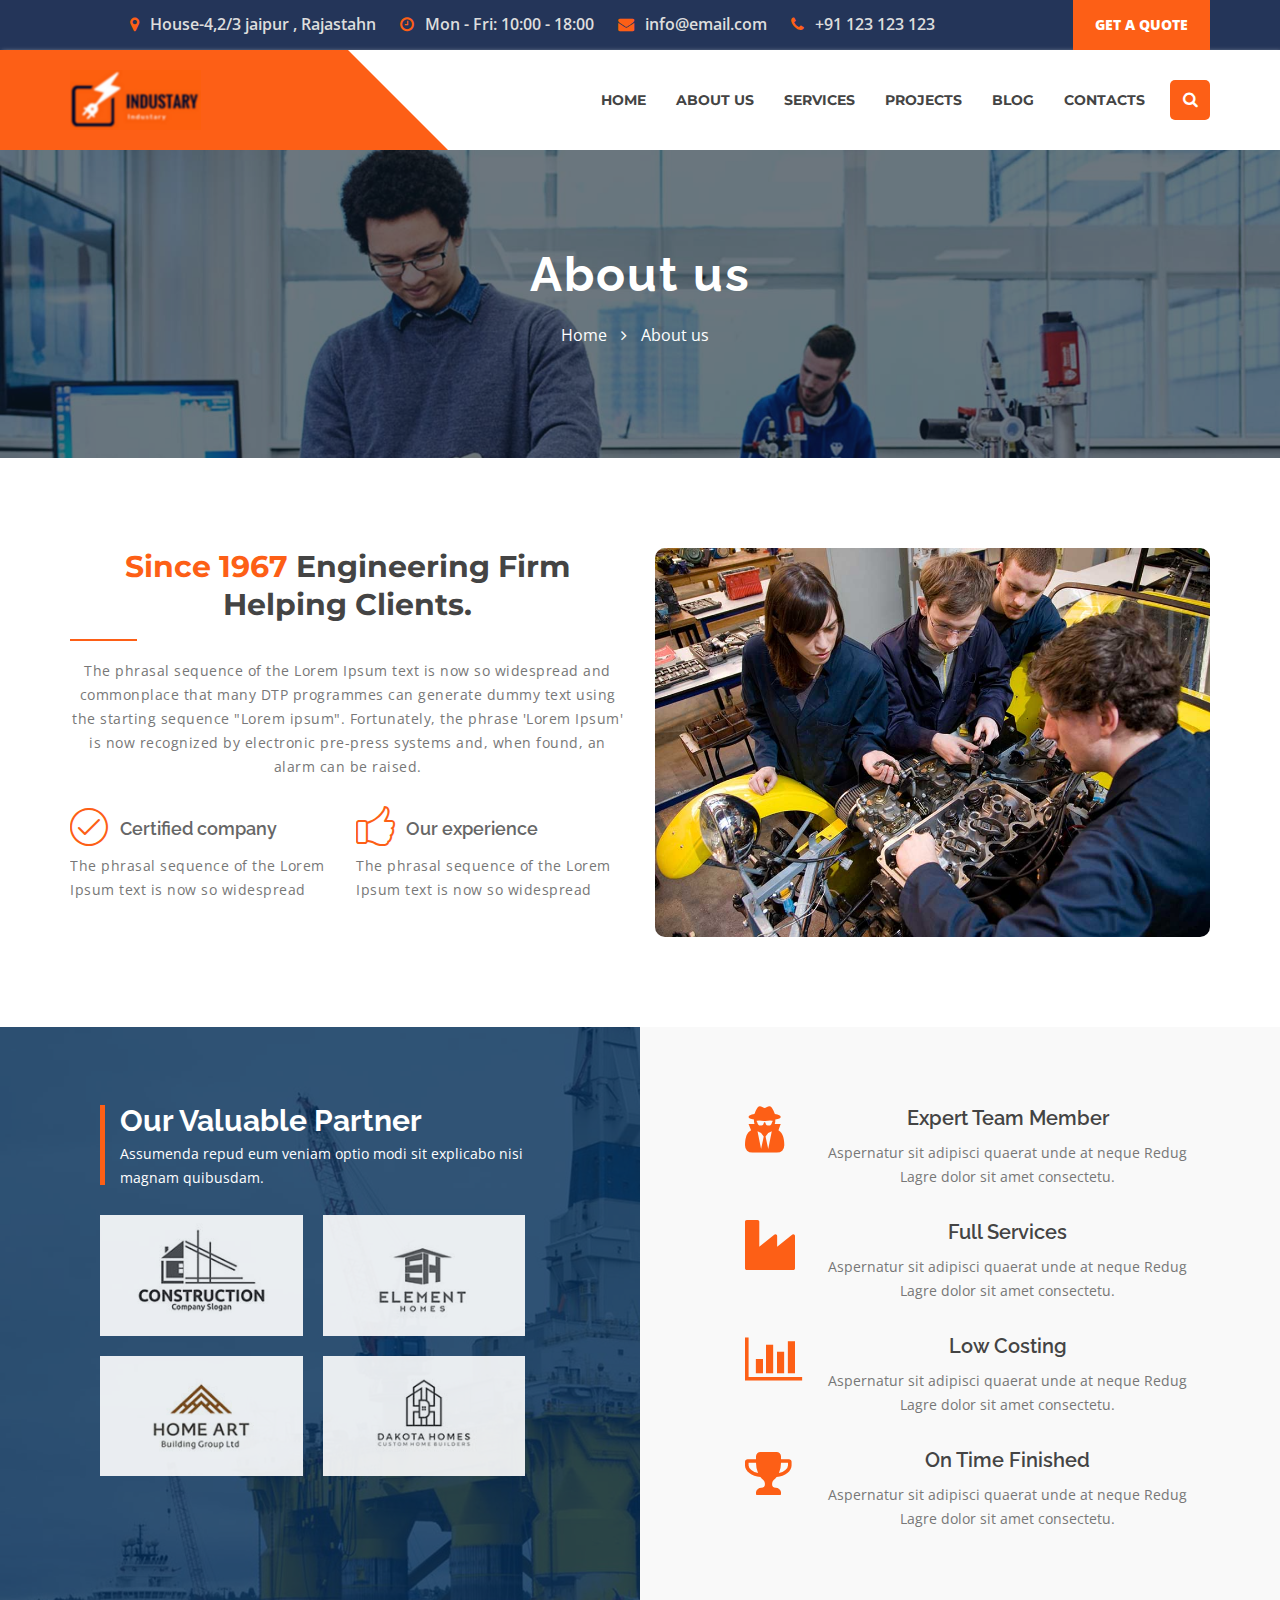
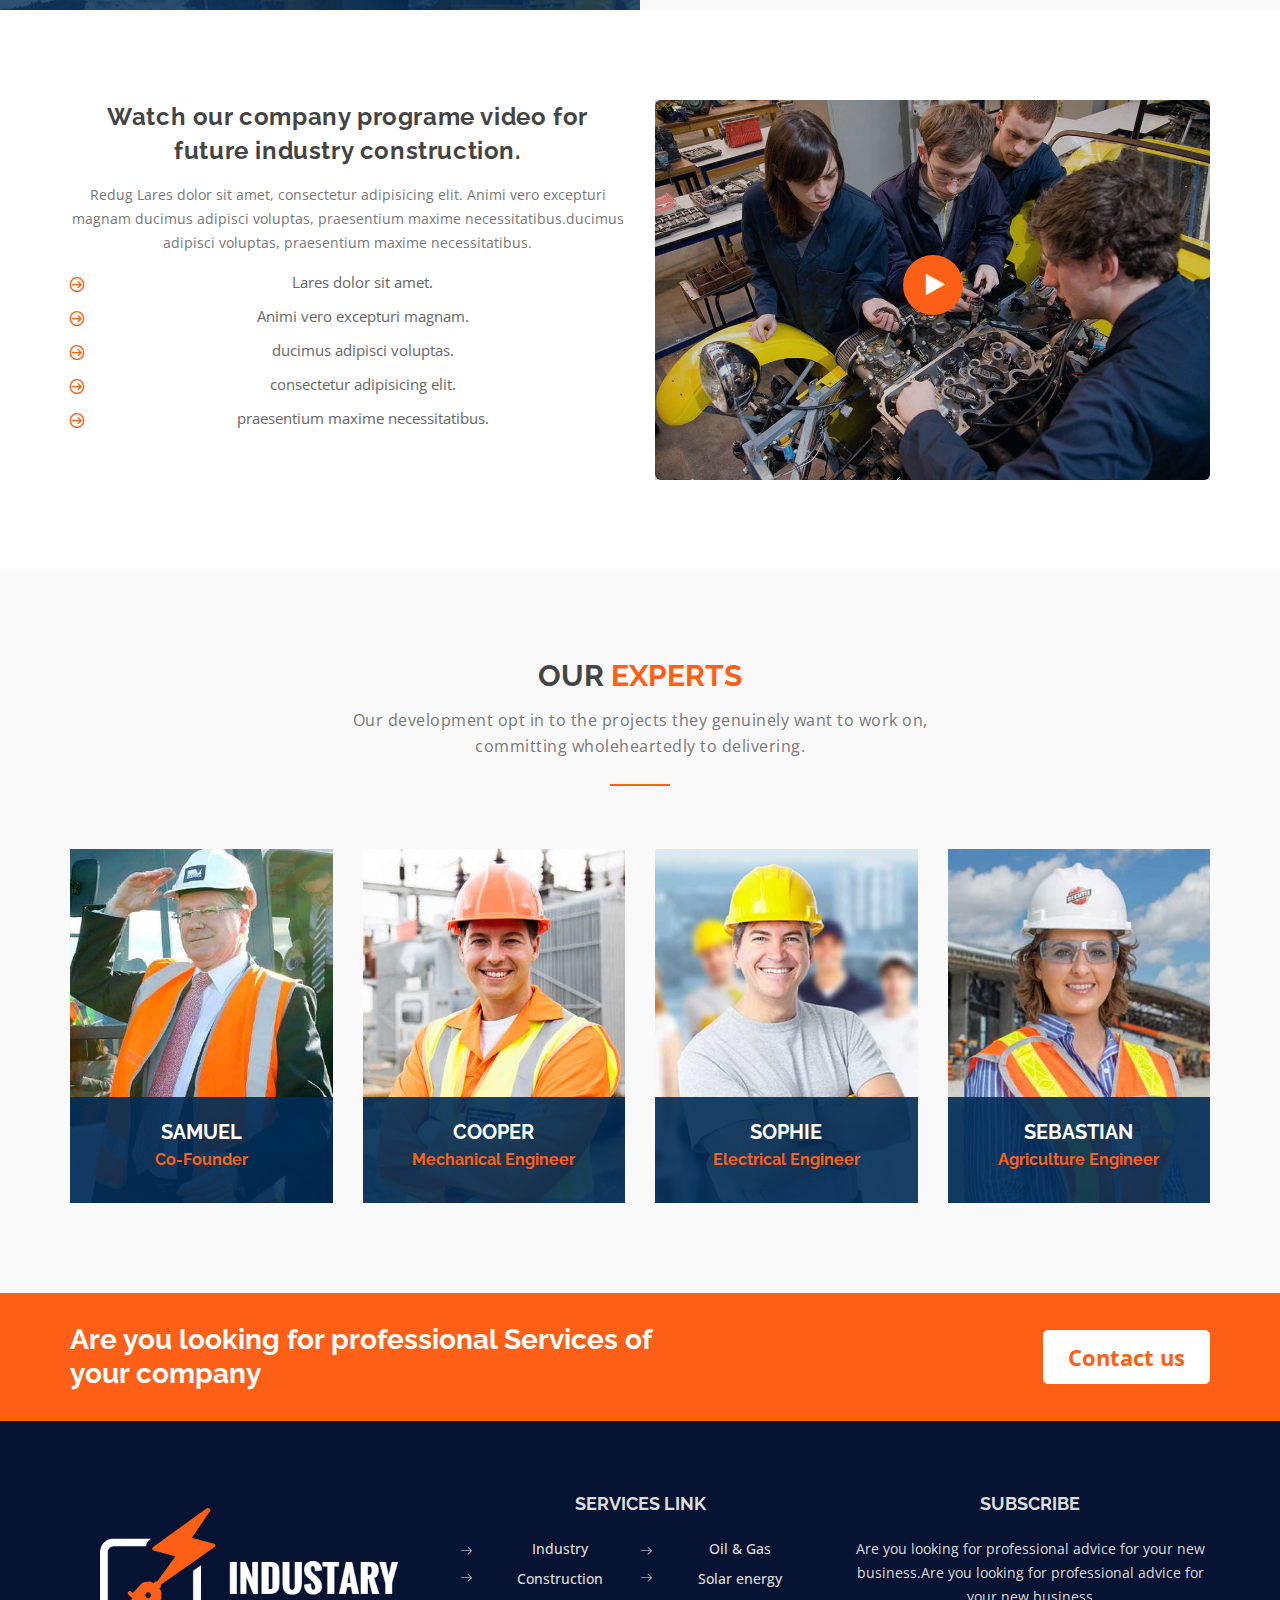
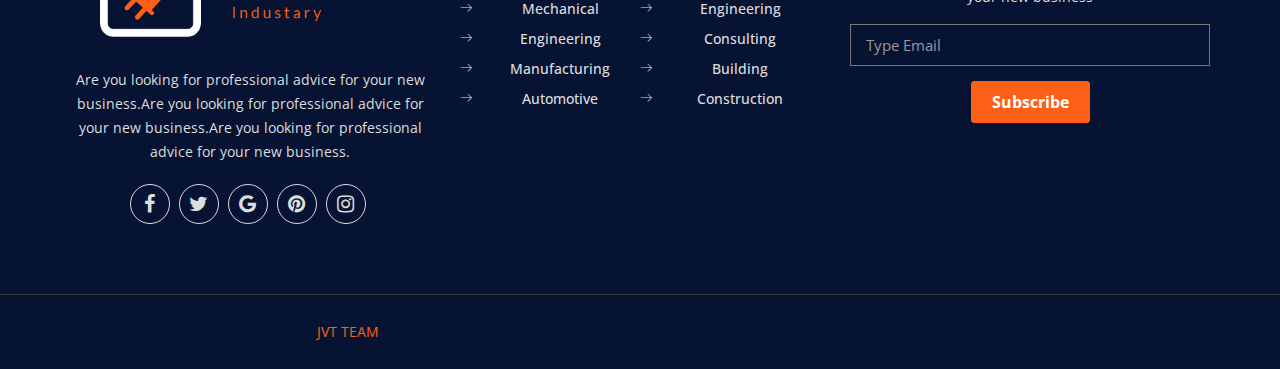
<file: about.html>
<!doctype html>
<html class="no-js" lang="en">
	
<head>
		<meta charset="utf-8">
		<meta http-equiv="x-ua-compatible" content="ie=edge">
		<title>About us </title>
		<meta name="description" content="">
		<meta name="viewport" content="width=device-width, initial-scale=1">

		<!-- favicon -->		
		<link rel="shortcut icon" type="image/x-icon" href="img/logo/favicon.ico">

		<!-- all css here -->

		<!-- bootstrap v3.3.6 css -->
		<link rel="stylesheet" href="css/bootstrap.min.css">
		<!-- owl.carousel css -->
		<link rel="stylesheet" href="css/owl.carousel.css">
		<link rel="stylesheet" href="css/owl.transitions.css">
        <!-- meanmenu css -->
        <link rel="stylesheet" href="css/meanmenu.min.css">
		<!-- font-awesome css -->
		<link rel="stylesheet" href="css/font-awesome.min.css">
		<link rel="stylesheet" href="css/icon.css">
		<link rel="stylesheet" href="css/flaticon.css">
		<!-- magnific css -->
        <link rel="stylesheet" href="css/magnific.min.css">
		<!-- venobox css -->
		<link rel="stylesheet" href="css/venobox.css">
		<!-- style css -->
		<link rel="stylesheet" href="style.css">
		<!-- responsive css -->
		<link rel="stylesheet" href="css/responsive.css">

		<!-- modernizr css -->
		<script src="js/vendor/modernizr-2.8.3.min.js"></script>
	</head>
		<script>

  document.onkeydown = function (e) {
      if (e.ctrlKey &&
          (e.keyCode === 85)) {
          return false;
      }
      else if (e.ctrlKey &&
          (e.keyCode === 65)) {
          return false;
      }
      else if (e.ctrlKey &&
          (e.keyCode === 83)) {
          return false;
      }
      else if (e.ctrlKey &&
          (e.keyCode === 67)) {
          return false;
      }
      else if (e.ctrlKey &&
          (e.keyCode === 86)) {
          return false;
      }
      else if (e.ctrlKey &&
          (e.keyCode === 80)) {
          return false;
      }
      else if (e.ctrlKey + e.shiftKey &&
          (e.keyCode === 74)) {
          return false;
      }
  };

</script>
<body style = "text-align:center;" oncontextmenu="return false">

		<!--[if lt IE 8]>
			<p class="browserupgrade">You are using an <strong>outdated</strong> browser. Please <a href="http://browsehappy.com/">upgrade your browser</a> to improve your experience.</p>
		<![endif]-->

        <div id="preloader"></div>
        <header class="header-one">
            <!-- Start top bar -->
            <div class="topbar-area fix hidden-xs">
                <div class="container">
                    <div class="row">
                        <div class=" col-md-10 col-sm-9">
                            <div class="topbar-left">
                                <ul>
                                    <li><a href="#"><i class="fa fa-map-marker"></i> House-4,2/3 jaipur , Rajastahn</a></li>
                                    <li class="hidden-sm"><a href="#"><i class="fa fa-clock-o"></i> Mon - Fri: 10:00 - 18:00</a></li>
                                    <li><a href="#"><i class="fa fa-envelope"></i> info@email.com</a></li>
                                    <li><a href="#"><i class="fa fa-phone"></i> +91 123 123 123</a></li>
                                </ul>  
                            </div>
                        </div>
                        <div class="col-md-2 col-sm-3">
                            <div class="quote-button">
								<a href="contact.html" class="quote-btn"  title="Quick view" data-toggle="modal" data-target="#quoteModal">Get a quote</a>
							</div>
                        </div>
                    </div>
                </div>
            </div>
            <!-- End top bar -->
            <!-- header-area start -->
            <div id="sticker" class="header-area hidden-xs">
                <div class="container">
                    <div class="row">
                        <!-- logo start -->
                        <div class="col-md-3 col-sm-3 logo-bg">
                            <div class="logo">
                                <!-- Brand -->
                                <a class="navbar-brand page-scroll sticky-logo" href="index-2.html">
                                    <img src="img/logo/logo2.png" alt="">
                                </a>
                            </div>
                        </div>
                        <!-- logo end -->
                        <div class="col-md-9 col-sm-9">
                            <div class="header-right-link">
                                <!-- search option start -->
                                <form action="#">
                                    <div class="search-option">
                                        <input type="text" placeholder="Search...">
                                        <button class="button" type="submit"><i class="fa fa-search"></i></button>
                                    </div>
                                    <a class="main-search" href="#"><i class="fa fa-search"></i></a>
                                </form>
                                <!-- search option end -->
                            </div>
                            <!-- mainmenu start -->
                            <nav class="navbar navbar-default">
                                <div class="collapse navbar-collapse" id="navbar-example">
                                    <div class="main-menu">
                                        <ul class="nav navbar-nav navbar-right">
                                           <li> <a class="pagess" href="index-2.html">Home</a></li>
											<li><a class="pagess" href="#">About us</a>
												<ul class="sub-menu">
													<li><a href="about.html">About us</a></li>
													<li><a href="team.html">Team</a></li>
													<li><a href="review.html">Review</a></li>
													<li><a href="faq.html">FAQ</a></li>
													
												</ul>
											</li>
											<li><a class="pagess" href="services.html">Services</a>
											</li>
											<li>	<li><a class="pagess" href="project-2.html">Projects</a>
											</li>
												
											</li>
											<li><a class="pagess" href="blog.html">Blog</a>
												
											</li>
											<li><a href="contact.html">contacts</a></li>
                                        </ul>
                                    </div>
                                </div>
                            </nav>
                            <!-- mainmenu end -->
                        </div>
                    </div>
                </div>
            </div>
            <!-- header-area end -->
            <!-- mobile-menu-area start -->
            <div class="mobile-menu-area hidden-lg hidden-md hidden-sm">
                <div class="container">
                    <div class="row">
                        <div class="col-md-12">
                            <div class="mobile-menu">
                                <div class="logo">
                                    <a href="index-2.html"><img src="img/logo/logo.png" alt="" /></a>
                                </div>
                                <nav id="dropdown">
                                    <ul>
                                        <li><li> <a class="pagess" href="index-2.html">Home</a></li>
											
										</li>
										<li><a class="pagess" href="#">About us</a>
											<ul class="sub-menu">
												<li><a href="about.html">About us</a></li>
												<li><a href="team.html">Team</a></li>
												<li><a href="review.html">Review</a></li>
												<li><a href="faq.html">FAQ</a></li>
												
											</ul>
										</li>
										<li><a class="pagess" href="services.html">Services</a>
										</li>
										<li><a class="pagess" href="project-2.html">Projects</a>
											
										</li>
										<li><a class="pagess" href="#">Blog</a>
											<ul class="sub-menu">
												<li><a href="blog.html">Blog grid</a></li>
												<li><a href="blog-sidebar.html">Blog Sidebar</a></li>
												<li><a href="blog-details.html">Blog Details</a></li>
											</ul>
										</li>
										<li><a href="contact.html">contacts</a></li>
                                    </ul>
                                </nav>
                            </div>					
                        </div>
                    </div>
                </div>
            </div>
            <!-- mobile-menu-area end -->		
        </header>
        <!-- header end -->
        <!-- Start breadcumb Area -->
        <div class="page-area">
            <div class="breadcumb-overlay"></div>
            <div class="container">
                <div class="row">
                    <div class="col-md-12 col-sm-12 col-xs-12">
                        <div class="breadcrumb text-center">
                            <div class="section-headline white-headline text-center">
                                <h3>About us</h3>
                            </div>
                            <ul>
                                <li class="home-bread">Home</li>
                                <li>About us</li>
                            </ul>
                        </div>
                    </div>
                </div>
            </div>
        </div>
        <!-- End breadcumb Area -->
         <!-- about-area start -->
        <div class="about-page-area area-padding">
            <div class="container">
                <div class="row">
                    <div class="col-md-6 col-sm-6 col-xs-12">
                        <div class="about-content">
							<h4><span class="color">Since 1967 </span> Engineering firm helping clients.</h4>
                            <p>The phrasal sequence of the Lorem Ipsum text is now so widespread and commonplace that many DTP programmes can generate dummy text using the starting sequence "Lorem ipsum". Fortunately, the phrase 'Lorem Ipsum' is now recognized by electronic pre-press systems and, when found, an alarm can be raised.</p>
                            <div class="about-details text-center">
                                <div class="single-about">
                                    <div class="icon-title">
                                    	<a href="#"><i class="icon icon-checkmark-circle"></i></a>
                                        <h5>Certified company</h5>
                                    </div>
									<p>The phrasal sequence of the Lorem Ipsum text is now so widespread</p>
                                </div>
                                <div class="single-about">
                                    <div class="icon-title">
										<a href="#"><i class="icon icon-thumbs-up"></i></a>
										<h5>Our experience</h5>
                                    </div>
                                    <p>The phrasal sequence of the Lorem Ipsum text is now so widespread</p>
                                </div>
                            </div>
                        </div>
                    </div>
                    <!-- column end -->
                    <div class="col-md-6 col-sm-6 col-xs-12">
                        <div class="about-image">
                            <img src="img/about/vd.jpg" alt="">
                        </div>
                    </div>
                    <!-- column end -->
                </div>
            </div>
        </div>
        <!-- about-area end -->
         <!-- Start Overview -->
        <div class="overview-area fix parallax-bg" data-stellar-background-ratio="0.6">
            <div class="container-full ">
                <div class="row">
                    <div class="col-md-6 col-sm-12 col-xs-12">
                        <div class="client-details">
                            <div class="client-head">
                                <h3>Our valuable partner</h3>
                                <p>Assumenda repud eum veniam optio modi sit explicabo nisi magnam quibusdam.</p>
                            </div>
                            <div class="client-inner">
                                <div class="single-client">
                                    <a href="#"><img src="img/brand/1.jpg" alt=""></a>
                                </div>
                                <!-- End single-client -->
                                <div class="single-client">
                                    <a href="#"><img src="img/brand/2.jpg" alt=""></a>
                                </div>
                                <!-- End single-client -->
                                <div class="single-client">
                                    <a href="#"><img src="img/brand/3.jpg" alt=""></a>
                                </div>
                                <!-- End single-client -->
                                <div class="single-client">
                                    <a href="#"><img src="img/brand/4.jpg" alt=""></a>
                                </div>
                                <!-- End single-client -->
                            </div>
                        </div>
                    </div>
                    <!-- End Column -->
                    <div class=" col-md-6 col-sm-12 col-xs-12">
                        <div class="company-content">
                        	<div class="main-view">
								<div class="single-view">
									<a class="view-images" href="#"><i class="fa fa-user-secret"></i></a>
									<div class="view-content">
										<h4>Expert Team member</h4>
										 <p>Aspernatur sit adipisci quaerat unde at neque Redug Lagre dolor sit amet consectetu.</p>
									</div>
								</div>
							</div>
							<!-- End single-view -->
							<div class="main-view">
								<div class="single-view">
									<a class="view-images" href="#"><i class="fa fa-industry "></i></a>
									<div class="view-content">
										<h4>Full Services</h4>
										 <p>Aspernatur sit adipisci quaerat unde at neque Redug Lagre dolor sit amet consectetu.</p>
									</div>
								</div>
							</div>
							<!-- End single-view -->
							<div class="main-view">
								<div class="single-view">
									<a class="view-images" href="#"><i class="fa fa-bar-chart "></i></a>
									<div class="view-content">
										<h4>Low Costing</h4>
										 <p>Aspernatur sit adipisci quaerat unde at neque Redug Lagre dolor sit amet consectetu.</p>
									</div>
								</div>
							</div>
							<!-- End single-view -->
						   <div class="main-view">
								<div class="single-view">
									<a class="view-images" href="#"><i class="fa fa-trophy"></i></a>
									<div class="view-content">
										<h4>On time Finished</h4>
										 <p>Aspernatur sit adipisci quaerat unde at neque Redug Lagre dolor sit amet consectetu.</p>
									</div>
								</div>
							</div>
							<!-- End single-view -->
                        </div>
                    </div>
                </div>
            </div>
        </div>
        <!-- End Overview -->
        <!-- Start About Area -->
         <div class="video-page-area area-padding">
            <div class="container">
                <div class="row">
                    <div class="col-md-6 col-sm-6 col-xs-12">
                        <div class="video-text">
                           <h4>Watch our company programe video for future industry construction.</h4>
                            <p>
                                Redug Lares dolor sit amet, consectetur adipisicing elit. Animi vero excepturi magnam ducimus adipisci voluptas, praesentium maxime necessitatibus.ducimus adipisci voluptas, praesentium maxime necessitatibus.
                            </p>
                            <ul class="marker-list">
                                <li>Lares dolor sit amet.</li>
                                <li>Animi vero excepturi magnam.</li>
                                <li>ducimus adipisci voluptas.</li>
                                <li>consectetur adipisicing elit.</li>
                                <li>praesentium maxime necessitatibus.</li>
                            </ul>
                        </div>
                    </div>
                    <div class="col-md-6 col-sm-6 col-xs-12">
                        <div class="video-inner text-center">
                            <div class="video-content">
                                <a href="https://www.youtube.com/watch?v=O33uuBh6nXA" class="video-play vid-zone">
                                <i class="fa fa-play"></i>
                            </a>
                            </div>
                        </div>
                    </div>
                </div>
                <!-- end Row -->
            </div>
        </div>
        <!-- End About Area -->
        <!-- Team area start -->	
        <div class="team-area bg-color area-padding">
            <div class="container">
                <!-- section head -->
                <div class="row">
					<div class="col-md-12 col-sm-12 col-xs-12">
						<div class="section-headline text-center">
							<h3>Our <span class="color">Experts</span></h3>
						    <p>Our development opt in to the projects they genuinely want to work on, committing wholeheartedly to delivering.</p>
						</div>
					</div>
				</div>
                <div class="row">
                    <div class="team-member">
                        <div class="col-md-3 col-sm-6">
                            <div class="single-member">
                                <div class="team-img">
                                    <a href="#">
                                        <img src="img/team/t1.jpg" alt="">
                                    </a>
                                </div>
                                <div class="team-content">
                                    <div class="team-title">
                                        <h4>Samuel</h4>
                                        <h6>Co-Founder</h6>
                                    </div>
                                    <div class="team-share">
                                        <div class="team-share">
                                       <p>Redug Lares dolor sit amet, consectetur adipisicing elit. Animi vero excepturi magnam ducimus adipisci voluptas</p>
                                        <ul class="social-icon">
                                            <li><a class="facebook" href="#"><i class="fa fa-facebook"></i></a></li>
                                            <li><a class="twitter" href="#"><i class="fa fa-twitter"></i></a></li>
                                            <li><a class="instagram" href="#"><i class="fa fa-instagram"></i></a></li>
                                            <li><a class="instagram" href="#"><i class="fa fa-rss"></i></a></li>
                                        </ul>
                                    </div>
                                    </div>
                                </div>
                            </div>
                        </div>
                        <!-- team member-->
                        <div class="col-md-3 col-sm-6">
                            <div class="single-member">
                                <div class="team-img">
                                    <a href="#">
                                        <img src="img/team/t2.jpg" alt="">
                                    </a>
                                </div>
                                <div class="team-content">
                                    <div class="team-title">
                                        <h4>Cooper</h4>
                                        <h6>Mechanical Engineer</h6>
                                    </div>
                                    <div class="team-share">
                                        <div class="team-share">
                                       <p>Redug Lares dolor sit amet, consectetur adipisicing elit. Animi vero excepturi magnam ducimus adipisci voluptas</p>
                                        <ul class="social-icon">
                                            <li><a class="facebook" href="#"><i class="fa fa-facebook"></i></a></li>
                                            <li><a class="twitter" href="#"><i class="fa fa-twitter"></i></a></li>
                                            <li><a class="instagram" href="#"><i class="fa fa-instagram"></i></a></li>
                                            <li><a class="instagram" href="#"><i class="fa fa-rss"></i></a></li>
                                        </ul>
                                    </div>
                                    </div>
                                </div>
                            </div>
                        </div>
                        <!-- team member-->
                        <div class="col-md-3 col-sm-6">
                            <div class="single-member">
                                <div class="team-img">
                                    <a href="#">
                                        <img src="img/team/t3.jpg" alt="">
                                    </a>
                                </div>
                                <div class="team-content">
                                    <div class="team-title">
                                        <h4>Sophie</h4>
                                        <h6>Electrical Engineer</h6>
                                    </div>
                                    <div class="team-share">
                                       <div class="team-share">
                                       <p>Redug Lares dolor sit amet, consectetur adipisicing elit. Animi vero excepturi magnam ducimus adipisci voluptas</p>
                                        <ul class="social-icon">
                                            <li><a class="facebook" href="#"><i class="fa fa-facebook"></i></a></li>
                                            <li><a class="twitter" href="#"><i class="fa fa-twitter"></i></a></li>
                                            <li><a class="instagram" href="#"><i class="fa fa-instagram"></i></a></li>
                                            <li><a class="instagram" href="#"><i class="fa fa-rss"></i></a></li>
                                        </ul>
                                    </div>
                                    </div>
                                </div>
                            </div>
                        </div>
                        <!-- team member-->
                        <div class="col-md-3 col-sm-6">
                            <div class="single-member">
                                <div class="team-img">
                                    <a href="#">
                                        <img src="img/team/t4.jpg" alt="">
                                    </a>
                                </div>
                                <div class="team-content">
                                    <div class="team-title">
                                        <h4>Sebastian</h4>
                                        <h6>Agriculture Engineer</h6>
                                    </div>
                                    <div class="team-share">
                                       <p>Redug Lares dolor sit amet, consectetur adipisicing elit. Animi vero excepturi magnam ducimus adipisci voluptas</p>
                                        <ul class="social-icon">
                                            <li><a class="facebook" href="#"><i class="fa fa-facebook"></i></a></li>
                                            <li><a class="twitter" href="#"><i class="fa fa-twitter"></i></a></li>
                                            <li><a class="instagram" href="#"><i class="fa fa-instagram"></i></a></li>
                                            <li><a class="instagram" href="#"><i class="fa fa-rss"></i></a></li>
                                        </ul>
                                    </div>
                                </div>
                            </div>
                        </div>
                        <!-- team member-->
                    </div>
                </div>
            </div>
        </div>
        <!-- team area end -->
        <!-- Start Banner Area -->
        <div class="banner-area">
            <div class="container">
                <div class="row">
                    <div class="col-md-12 col-sm-12 col-xs-12">
                        <div class="banner-content text-left">
                            <h4>Are you looking for professional Services of your company</h4>
                            <div class="banner-contact-btn">
                                <a class="banner-btn" href="#">Contact us</a>
                            </div>
                        </div>
                    </div>
                </div>
            </div>
        </div>
        <!-- End Banner Area -->
        <!-- Start Footer bottom Area -->
        <footer>
            <div class="footer-area">
                <div class="container">
                    <div class="row">
                        <div class="col-md-4 col-sm-5 col-xs-12">
                            <div class="footer-content">
                                <div class="footer-head">
                                   <div class="footer-logo">
                                    	<a href="#"><img src="img/logo/18.png" alt=""></a>
                                    </div>
                                    <p>
                                        Are you looking for professional advice for your new business.Are you looking for professional advice for your new business.Are you looking for professional advice for your new business.
                                    </p>
                                    <div class="footer-icons">
                                        <ul>
                                            <li>
                                                <a href="#">
                                                    <i class="fa fa-facebook"></i>
                                                </a>
                                            </li>
                                            <li>
                                                <a href="#">
                                                    <i class="fa fa-twitter"></i>
                                                </a>
                                            </li>
                                            <li>
                                                <a href="#">
                                                    <i class="fa fa-google"></i>
                                                </a>
                                            </li>
                                            <li>
                                                <a href="#">
                                                    <i class="fa fa-pinterest"></i>
                                                </a>
                                            </li>
                                            <li>
                                                <a href="#">
                                                    <i class="fa fa-instagram"></i>
                                                </a>
                                            </li>
                                        </ul>
                                    </div>
                                    
                                </div>
                            </div>
                        </div>
                        <!-- end single footer -->
                        <div class="col-md-4 col-sm-3 col-xs-12">
                            <div class="footer-content">
                                <div class="footer-head">
                                    <h4>Services Link</h4>
                                    <div class="footer-services-link">
                                    	<ul class="footer-list">
                                        <li><a href="#">Industry</a></li>
                                        <li><a href="#">Construction </a></li>
                                        <li><a href="#">Mechanical</a></li>
                                        <li><a href="#">Engineering</a></li>
                                        <li><a href="#">Manufacturing</a></li>
                                        <li><a href="#">Automotive</a></li>
                                    </ul>
                                    <ul class="footer-list hidden-sm">
                                        <li><a href="#">Oil & Gas</a></li>
                                        <li><a href="#">Solar energy</a></li>
                                        <li><a href="#">Engineering</a></li>
                                        <li><a href="#">Consulting</a></li>
                                        <li><a href="#">Building</a></li>
                                        <li><a href="#">Construction</a></li>
                                    </ul>
                                    </div>
                                </div>
                            </div>
                        </div>
                        <!-- end single footer -->
                        <div class="col-md-4 col-sm-4 col-xs-12">
                            <div class="footer-content">
                                <div class="footer-head">
                                    <h4>Subscribe</h4>
                                    <p>
                                        Are you looking for professional advice for your new business.Are you looking for professional advice for your new business
                                    </p>
                                    <div class="subs-feilds">
                                        <div class="suscribe-input">
                                            <input type="email" class="email form-control width-80" id="sus_email" placeholder="Type Email">
                                            <button type="submit" id="sus_submit" class="add-btn">Subscribe</button>
                                        </div>
                                    </div>
                                </div>
                            </div>
                        </div>
                        <!-- end single footer -->
                    </div>
                </div>
            </div>
            <!-- End footer area -->
            <div class="footer-area-bottom">
                <div class="container">
                    <div class="row">
                        <div class="col-md-6 col-sm-6 col-xs-12">
                            <div class="copyright">
                                <p>
                                    <a target="_blank" href="#">JVT TEAM</a>
                                </p>
                            </div>
                        </div>
                    </div>
                </div>
            </div>
        </footer>
		
		<!-- all js here -->

		<!-- jquery latest version -->
		<script src="js/vendor/jquery-1.12.4.min.js"></script>
		<!-- bootstrap js -->
		<script src="js/bootstrap.min.js"></script>
		<!-- owl.carousel js -->
		<script src="js/owl.carousel.min.js"></script>
		<!-- Counter js -->
		<script src="js/jquery.counterup.min.js"></script>
		<!-- waypoint js -->
		<script src="js/waypoints.js"></script>
		<!-- isotope js -->
        <script src="js/isotope.pkgd.min.js"></script>
        <!-- stellar js -->
        <script src="js/jquery.stellar.min.js"></script>
		<!-- magnific js -->
        <script src="js/magnific.min.js"></script>
		<!-- venobox js -->
		<script src="js/venobox.min.js"></script>
        <!-- meanmenu js -->
        <script src="js/jquery.meanmenu.js"></script>
		<!-- Form validator js -->
		<script src="js/form-validator.min.js"></script>
		<!-- plugins js -->
		<script src="js/plugins.js"></script>
		<!-- main js -->
		<script src="js/main.js"></script>
	</body>

</html>
</file>
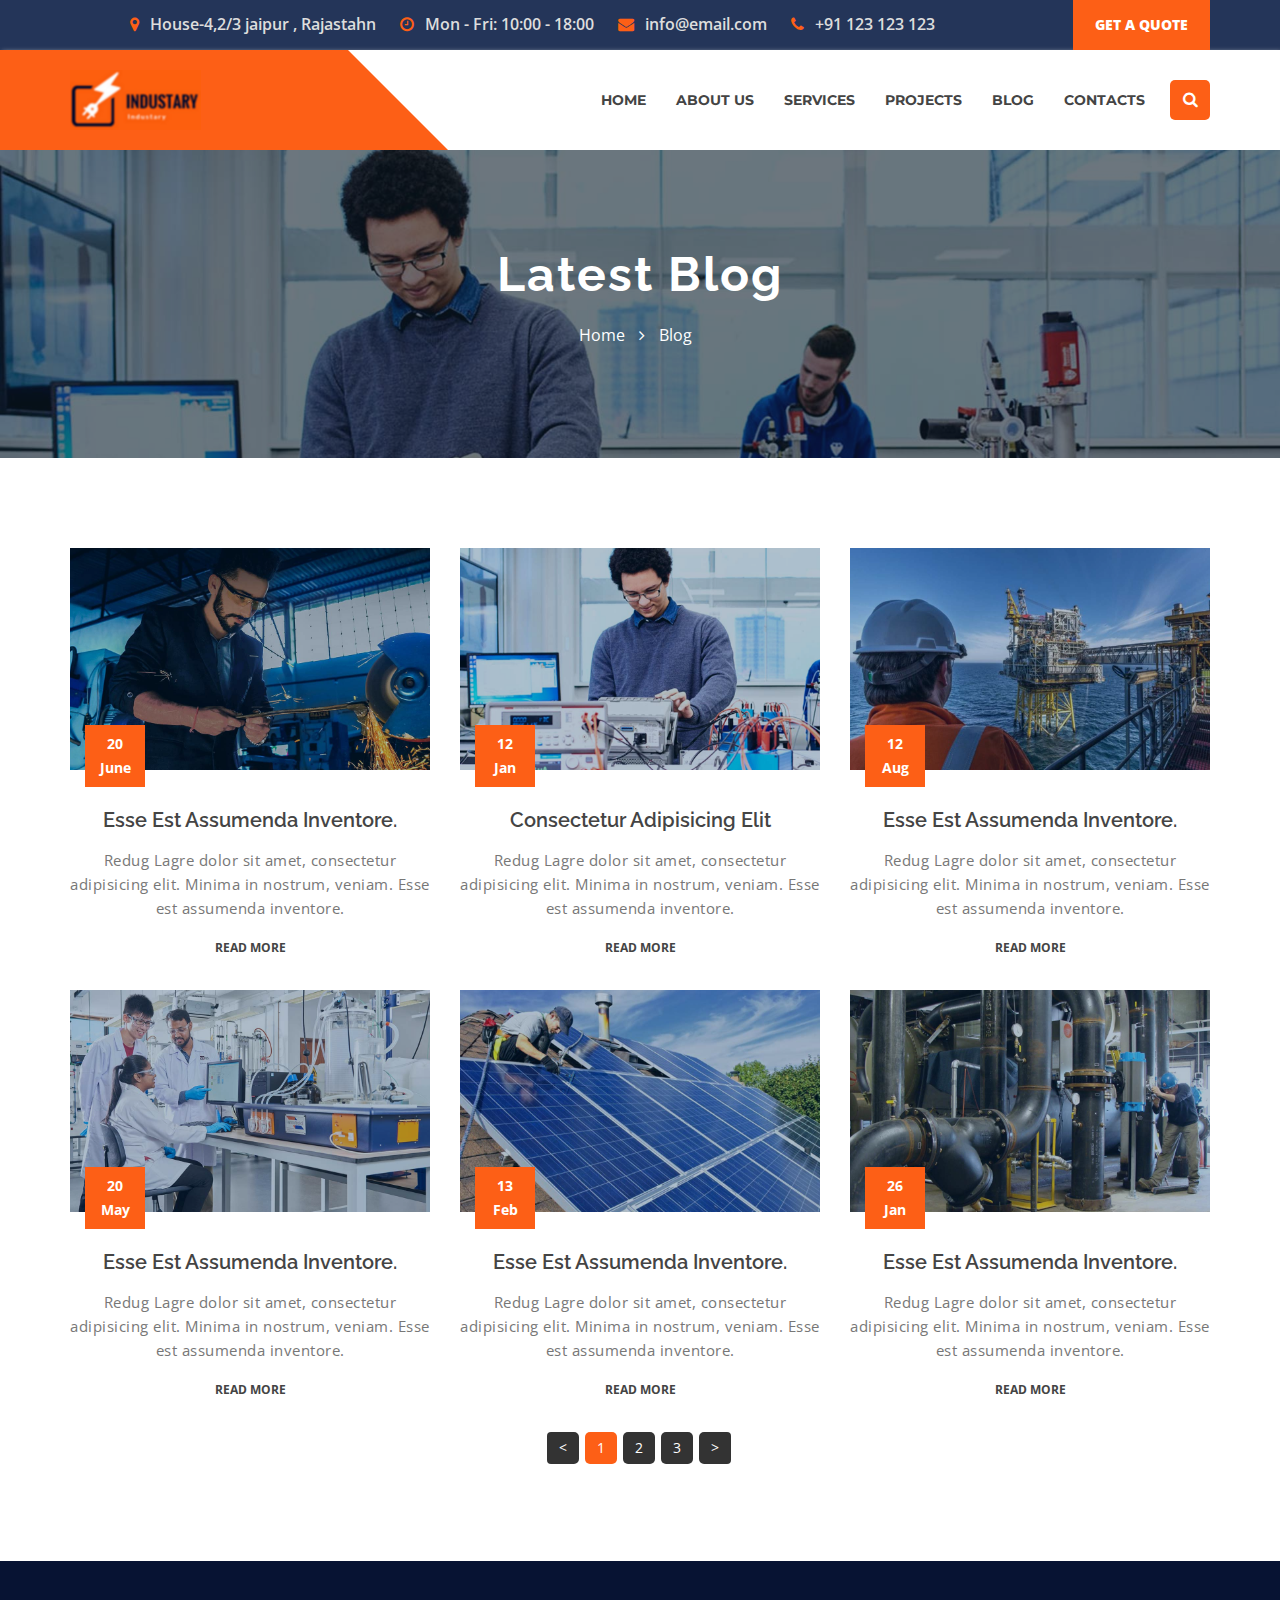
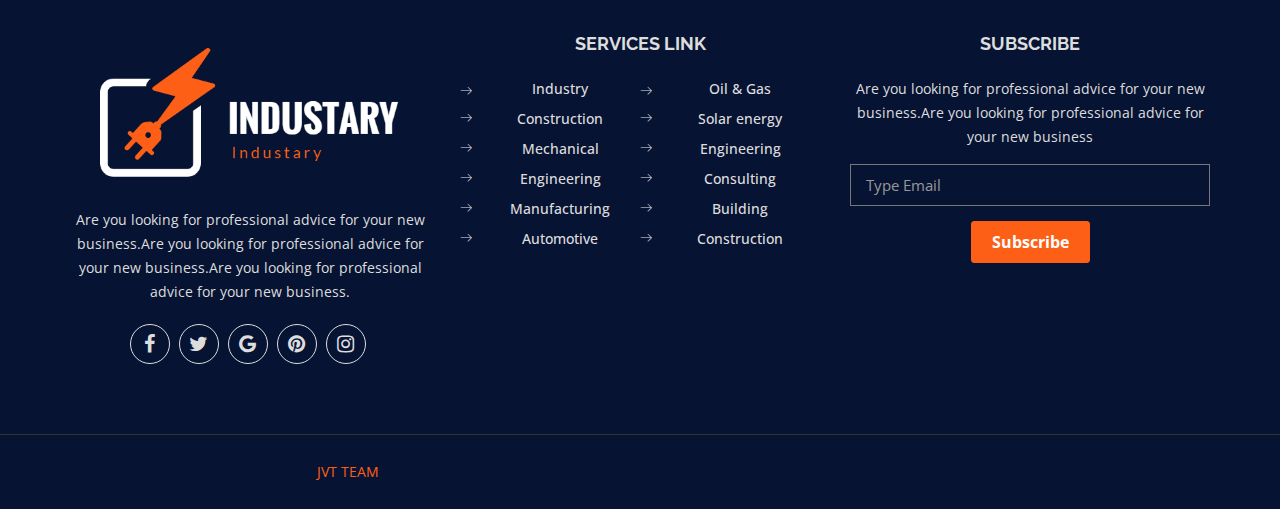
<file: blog.html>
<!doctype html>
<html class="no-js" lang="en">
	
<head>
		<meta charset="utf-8">
		<meta http-equiv="x-ua-compatible" content="ie=edge">
		<title>Blog </title>
		<meta name="description" content="">
		<meta name="viewport" content="width=device-width, initial-scale=1">

		<!-- favicon -->		
		<link rel="shortcut icon" type="image/x-icon" href="img/logo/favicon.ico">

		<!-- all css here -->

		<!-- bootstrap v3.3.6 css -->
		<link rel="stylesheet" href="css/bootstrap.min.css">
		<!-- owl.carousel css -->
		<link rel="stylesheet" href="css/owl.carousel.css">
		<link rel="stylesheet" href="css/owl.transitions.css">
        <!-- meanmenu css -->
        <link rel="stylesheet" href="css/meanmenu.min.css">
		<!-- font-awesome css -->
		<link rel="stylesheet" href="css/font-awesome.min.css">
		<link rel="stylesheet" href="css/icon.css">
		<link rel="stylesheet" href="css/flaticon.css">
		<!-- magnific css -->
        <link rel="stylesheet" href="css/magnific.min.css">
		<!-- venobox css -->
		<link rel="stylesheet" href="css/venobox.css">
		<!-- style css -->
		<link rel="stylesheet" href="style.css">
		<!-- responsive css -->
		<link rel="stylesheet" href="css/responsive.css">

		<!-- modernizr css -->
		<script src="js/vendor/modernizr-2.8.3.min.js"></script>
	</head>
		<script>

  document.onkeydown = function (e) {
      if (e.ctrlKey &&
          (e.keyCode === 85)) {
          return false;
      }
      else if (e.ctrlKey &&
          (e.keyCode === 65)) {
          return false;
      }
      else if (e.ctrlKey &&
          (e.keyCode === 83)) {
          return false;
      }
      else if (e.ctrlKey &&
          (e.keyCode === 67)) {
          return false;
      }
      else if (e.ctrlKey &&
          (e.keyCode === 86)) {
          return false;
      }
      else if (e.ctrlKey &&
          (e.keyCode === 80)) {
          return false;
      }
      else if (e.ctrlKey + e.shiftKey &&
          (e.keyCode === 74)) {
          return false;
      }
  };

</script>
<body style = "text-align:center;" oncontextmenu="return false">

		<!--[if lt IE 8]>
			<p class="browserupgrade">You are using an <strong>outdated</strong> browser. Please <a href="http://browsehappy.com/">upgrade your browser</a> to improve your experience.</p>
		<![endif]-->

        <div id="preloader"></div>
        <header class="header-one">
            <!-- Start top bar -->
            <div class="topbar-area fix hidden-xs">
                <div class="container">
                    <div class="row">
                        <div class=" col-md-10 col-sm-9">
                            <div class="topbar-left">
                                <ul>
                                    <li><a href="#"><i class="fa fa-map-marker"></i> House-4,2/3 jaipur , Rajastahn</a></li>
                                    <li class="hidden-sm"><a href="#"><i class="fa fa-clock-o"></i> Mon - Fri: 10:00 - 18:00</a></li>
                                    <li><a href="#"><i class="fa fa-envelope"></i> info@email.com</a></li>
                                    <li><a href="#"><i class="fa fa-phone"></i> +91 123 123 123</a></li>
                                </ul>  
                            </div>
                        </div>
                        <div class="col-md-2 col-sm-3">
                            <div class="quote-button">
								<a href="contact.html" class="quote-btn"  title="Quick view" data-toggle="modal" data-target="#quoteModal">Get a quote</a>
							</div>
                        </div>
                    </div>
                </div>
            </div>
            <!-- End top bar -->
            <!-- header-area start -->
            <div id="sticker" class="header-area hidden-xs">
                <div class="container">
                    <div class="row">
                        <!-- logo start -->
                        <div class="col-md-3 col-sm-3 logo-bg">
                            <div class="logo">
                                <!-- Brand -->
                                <a class="navbar-brand page-scroll sticky-logo" href="index-2.html">
                                    <img src="img/logo/logo2.png" alt="">
                                </a>
                            </div>
                        </div>
                        <!-- logo end -->
                        <div class="col-md-9 col-sm-9">
                            <div class="header-right-link">
                                <!-- search option start -->
                                <form action="#">
                                    <div class="search-option">
                                        <input type="text" placeholder="Search...">
                                        <button class="button" type="submit"><i class="fa fa-search"></i></button>
                                    </div>
                                    <a class="main-search" href="#"><i class="fa fa-search"></i></a>
                                </form>
                                <!-- search option end -->
                            </div>
                            <!-- mainmenu start -->
                            <nav class="navbar navbar-default">
                                <div class="collapse navbar-collapse" id="navbar-example">
                                    <div class="main-menu">
                                        <ul class="nav navbar-nav navbar-right">
                                           <li> <a class="pagess" href="index-2.html">Home</a></li>
											<li><a class="pagess" href="#">About us</a>
												<ul class="sub-menu">
													<li><a href="about.html">About us</a></li>
													<li><a href="team.html">Team</a></li>
													<li><a href="review.html">Review</a></li>
													<li><a href="faq.html">FAQ</a></li>
													
												</ul>
											</li>
											<li><a class="pagess" href="services.html">Services</a>
											</li>
											<li>	<li><a class="pagess" href="project-2.html">Projects</a>
											</li>
												
											</li>
											<li><a class="pagess" href="blog.html">Blog</a>
												
											</li>
											<li><a href="contact.html">contacts</a></li>
                                        </ul>
                                    </div>
                                </div>
                            </nav>
                            <!-- mainmenu end -->
                        </div>
                    </div>
                </div>
            </div>
            <!-- header-area end -->
            <!-- mobile-menu-area start -->
            <div class="mobile-menu-area hidden-lg hidden-md hidden-sm">
                <div class="container">
                    <div class="row">
                        <div class="col-md-12">
                            <div class="mobile-menu">
                                <div class="logo">
                                    <a href="index-2.html"><img src="img/logo/logo.png" alt="" /></a>
                                </div>
                                <nav id="dropdown">
                                    <ul>
                                        <li><li> <a class="pagess" href="index-2.html">Home</a></li>
											
										</li>
										<li><a class="pagess" href="#">About us</a>
											<ul class="sub-menu">
												<li><a href="about.html">About us</a></li>
												<li><a href="team.html">Team</a></li>
												<li><a href="review.html">Review</a></li>
												<li><a href="faq.html">FAQ</a></li>
												
											</ul>
										</li>
										<li><a class="pagess" href="services.html">Services</a>
										</li>
										<li><a class="pagess" href="project-2.html">Projects</a>
											
										</li>
										<li><a class="pagess" href="#">Blog</a>
											<ul class="sub-menu">
												<li><a href="blog.html">Blog grid</a></li>
												<li><a href="blog-sidebar.html">Blog Sidebar</a></li>
												<li><a href="blog-details.html">Blog Details</a></li>
											</ul>
										</li>
										<li><a href="contact.html">contacts</a></li>
                                    </ul>
                                </nav>
                            </div>					
                        </div>
                    </div>
                </div>
            </div>
            <!-- mobile-menu-area end -->		
        </header>
        <!-- header end -->
        <!-- Start breadcumb Area -->
        <div class="page-area">
            <div class="breadcumb-overlay"></div>
            <div class="container">
                <div class="row">
                    <div class="col-md-12 col-sm-12 col-xs-12">
                        <div class="breadcrumb text-center">
                            <div class="section-headline white-headline text-center">
                                <h3>Latest Blog</h3>
                            </div>
                            <ul>
                                <li class="home-bread">Home</li>
                                <li>Blog</li>
                            </ul>
                        </div>
                    </div>
                </div>
            </div>
        </div>
        <!-- End breadcumb Area -->
        <!--Blog Area Start-->
        <div class="blog-area area-padding">
            <div class="container">
                <div class="row">
                    <div class="blog-grid home-blog">
                        <!-- Start single blog -->
                        <div class="col-md-4 col-sm-6 col-xs-12">
                            <div class="single-blog">
                                <div class="blog-image">
                                    <a class="image-scale" href="#">
                                        <img src="img/blog/b1.jpg" alt="">
                                    </a>
                                </div>
                                <div class="blog-content">
                                   <div class="blog-title">
                                       <div class="blog-meta">
                                            <span class="date-type">
                                                20 June
                                            </span>
                                        </div>
                                        <a href="#">
                                            <h4>Esse est assumenda inventore.</h4>
                                        </a>
                                    </div>
                                    <div class="blog-text">
                                        <p>Redug Lagre dolor sit amet, consectetur adipisicing elit. Minima in nostrum, veniam. Esse est assumenda inventore.</p>
                                        <a class="blog-btn" href="#">Read more</a>
                                    </div>
                                </div>
                            </div>
                        </div>
                        <!-- End single blog -->
                        <div class="col-md-4 col-sm-6 col-xs-12">
                            <div class="single-blog">
                                <div class="blog-image">
                                    <a class="image-scale" href="#">
                                        <img src="img/blog/b2.jpg" alt="">
                                    </a>
                                </div>
                                <div class="blog-content">
                                   <div class="blog-title">
                                       <div class="blog-meta">
                                            <span class="date-type">
                                                12 Jan
                                            </span>
                                        </div>
                                        <a href="#">
                                            <h4>Consectetur adipisicing elit</h4>
                                        </a>
                                    </div>
                                    <div class="blog-text">
                                        <p>Redug Lagre dolor sit amet, consectetur adipisicing elit. Minima in nostrum, veniam. Esse est assumenda inventore.</p>
                                        <a class="blog-btn" href="#">Read more</a>
                                    </div>
                                </div>
                            </div>
                        </div>
                        <!-- End single blog -->
                        <div class="col-md-4 col-sm-6 col-xs-12">
                            <div class="single-blog">
                                <div class="blog-image">
                                    <a class="image-scale" href="#">
                                        <img src="img/blog/b3.jpg" alt="">
                                    </a>
                                </div>
                                <div class="blog-content">
                                   <div class="blog-title">
                                       <div class="blog-meta">
                                            <span class="date-type">
                                                12 Aug
                                            </span>
                                        </div>
                                        <a href="#">
                                            <h4>Esse est assumenda inventore.</h4>
                                        </a>
                                    </div>
                                    <div class="blog-text">
                                        <p>Redug Lagre dolor sit amet, consectetur adipisicing elit. Minima in nostrum, veniam. Esse est assumenda inventore.</p>
                                        <a class="blog-btn" href="#">Read more</a>
                                    </div>
                                </div>
                            </div>
                        </div>
                        <!-- End single blog -->
                        <div class="col-md-4 col-sm-6 col-xs-12">
                            <div class="single-blog">
                                <div class="blog-image">
                                    <a class="image-scale" href="#">
                                        <img src="img/blog/b4.jpg" alt="">
                                    </a>
                                </div>
                                <div class="blog-content">
                                   <div class="blog-title">
                                       <div class="blog-meta">
                                            <span class="date-type">
                                                20 May
                                            </span>
                                        </div>
                                        <a href="#">
                                            <h4>Esse est assumenda inventore.</h4>
                                        </a>
                                    </div>
                                    <div class="blog-text">
                                        <p>Redug Lagre dolor sit amet, consectetur adipisicing elit. Minima in nostrum, veniam. Esse est assumenda inventore.</p>
                                        <a class="blog-btn" href="#">Read more</a>
                                    </div>
                                </div>
                            </div>
                        </div>
                        <!-- End single blog -->
                        <div class="col-md-4 col-sm-6 col-xs-12">
                            <div class="single-blog">
                                <div class="blog-image">
                                    <a class="image-scale" href="#">
                                        <img src="img/blog/b5.jpg" alt="">
                                    </a>
                                </div>
                                <div class="blog-content">
                                   <div class="blog-title">
                                       <div class="blog-meta">
                                            <span class="date-type">
                                                13 Feb
                                            </span>
                                        </div>
                                        <a href="#">
                                            <h4>Esse est assumenda inventore.</h4>
                                        </a>
                                    </div>
                                    <div class="blog-text">
                                        <p>Redug Lagre dolor sit amet, consectetur adipisicing elit. Minima in nostrum, veniam. Esse est assumenda inventore.</p>
                                        <a class="blog-btn" href="#">Read more</a>
                                    </div>
                                </div>
                            </div>
                        </div>
                        <!-- End single blog -->
                        <div class="col-md-4 col-sm-6 col-xs-12">
                            <div class="single-blog">
                                <div class="blog-image">
                                    <a class="image-scale" href="#">
                                        <img src="img/blog/b6.jpg" alt="">
                                    </a>
                                </div>
                                <div class="blog-content">
                                   <div class="blog-title">
                                       <div class="blog-meta">
                                            <span class="date-type">
                                                26 Jan
                                            </span>
                                        </div>
                                        <a href="#">
                                            <h4>Esse est assumenda inventore.</h4>
                                        </a>
                                    </div>
                                    <div class="blog-text">
                                        <p>Redug Lagre dolor sit amet, consectetur adipisicing elit. Minima in nostrum, veniam. Esse est assumenda inventore.</p>
                                        <a class="blog-btn" href="#">Read more</a>
                                    </div>
                                </div>
                            </div>
                        </div>
                        <!-- End single blog -->
                        <div class="col-md-12 col-sm-12 col-xs-12">
							<div class="blog-pagination">
							   <ul class="pagination">
								   <li><a href="#">&lt;</a></li>
								   <li class="active"><a href="#">1</a></li>
								   <li><a href="#">2</a></li>
								   <li><a href="#">3</a></li>
								   <li><a href="#">&gt;</a></li>
							   </ul>
							</div>
						</div>
                    </div>
                </div>
                <!-- End row -->
            </div>
        </div>
        <!--End of Blog Area-->
        <!-- Start Footer bottom Area -->
        <footer>
            <div class="footer-area">
                <div class="container">
                    <div class="row">
                        <div class="col-md-4 col-sm-5 col-xs-12">
                            <div class="footer-content">
                                <div class="footer-head">
                                   <div class="footer-logo">
                                    	<a href="#"><img src="img/logo/18.png" alt=""></a>
                                    </div>
                                    <p>
                                        Are you looking for professional advice for your new business.Are you looking for professional advice for your new business.Are you looking for professional advice for your new business.
                                    </p>
                                    <div class="footer-icons">
                                        <ul>
                                            <li>
                                                <a href="#">
                                                    <i class="fa fa-facebook"></i>
                                                </a>
                                            </li>
                                            <li>
                                                <a href="#">
                                                    <i class="fa fa-twitter"></i>
                                                </a>
                                            </li>
                                            <li>
                                                <a href="#">
                                                    <i class="fa fa-google"></i>
                                                </a>
                                            </li>
                                            <li>
                                                <a href="#">
                                                    <i class="fa fa-pinterest"></i>
                                                </a>
                                            </li>
                                            <li>
                                                <a href="#">
                                                    <i class="fa fa-instagram"></i>
                                                </a>
                                            </li>
                                        </ul>
                                    </div>
                                    
                                </div>
                            </div>
                        </div>
                        <!-- end single footer -->
                        <div class="col-md-4 col-sm-3 col-xs-12">
                            <div class="footer-content">
                                <div class="footer-head">
                                    <h4>Services Link</h4>
                                    <div class="footer-services-link">
                                    <ul class="footer-list">
                                        <li><a href="#">Industry</a></li>
                                        <li><a href="#">Construction </a></li>
                                        <li><a href="#">Mechanical</a></li>
                                        <li><a href="#">Engineering</a></li>
                                        <li><a href="#">Manufacturing</a></li>
                                        <li><a href="#">Automotive</a></li>
                                    </ul>
                                    <ul class="footer-list hidden-sm">
                                        <li><a href="#">Oil & Gas</a></li>
                                        <li><a href="#">Solar energy</a></li>
                                        <li><a href="#">Engineering</a></li>
                                        <li><a href="#">Consulting</a></li>
                                        <li><a href="#">Building</a></li>
                                        <li><a href="#">Construction</a></li>
                                    </ul>
                                    </div>
                                </div>
                            </div>
                        </div>
                        <!-- end single footer -->
                        <div class="col-md-4 col-sm-4 col-xs-12">
                            <div class="footer-content">
                                <div class="footer-head">
                                    <h4>Subscribe</h4>
                                    <p>
                                        Are you looking for professional advice for your new business.Are you looking for professional advice for your new business
                                    </p>
                                    <div class="subs-feilds">
                                        <div class="suscribe-input">
                                            <input type="email" class="email form-control width-80" id="sus_email" placeholder="Type Email">
                                            <button type="submit" id="sus_submit" class="add-btn">Subscribe</button>
                                        </div>
                                    </div>
                                </div>
                            </div>
                        </div>
                        <!-- end single footer -->
                    </div>
                </div>
            </div>
            <!-- End footer area -->
            <div class="footer-area-bottom">
                <div class="container">
                    <div class="row">
                        <div class="col-md-6 col-sm-6 col-xs-12">
                            <div class="copyright">
                                <p>
                                   <a target="_blank" href="#">JVT TEAM</a>
                                </p>
                            </div>
                        </div>
                    </div>
                </div>
            </div>
        </footer>
		
		<!-- all js here -->

		<!-- jquery latest version -->
		<script src="js/vendor/jquery-1.12.4.min.js"></script>
		<!-- bootstrap js -->
		<script src="js/bootstrap.min.js"></script>
		<!-- owl.carousel js -->
		<script src="js/owl.carousel.min.js"></script>
		<!-- Counter js -->
		<script src="js/jquery.counterup.min.js"></script>
		<!-- waypoint js -->
		<script src="js/waypoints.js"></script>
		<!-- isotope js -->
        <script src="js/isotope.pkgd.min.js"></script>
        <!-- stellar js -->
        <script src="js/jquery.stellar.min.js"></script>
		<!-- magnific js -->
        <script src="js/magnific.min.js"></script>
		<!-- venobox js -->
		<script src="js/venobox.min.js"></script>
        <!-- meanmenu js -->
        <script src="js/jquery.meanmenu.js"></script>
		<!-- Form validator js -->
		<script src="js/form-validator.min.js"></script>
		<!-- plugins js -->
		<script src="js/plugins.js"></script>
		<!-- main js -->
		<script src="js/main.js"></script>
	</body>

</html>
</file>
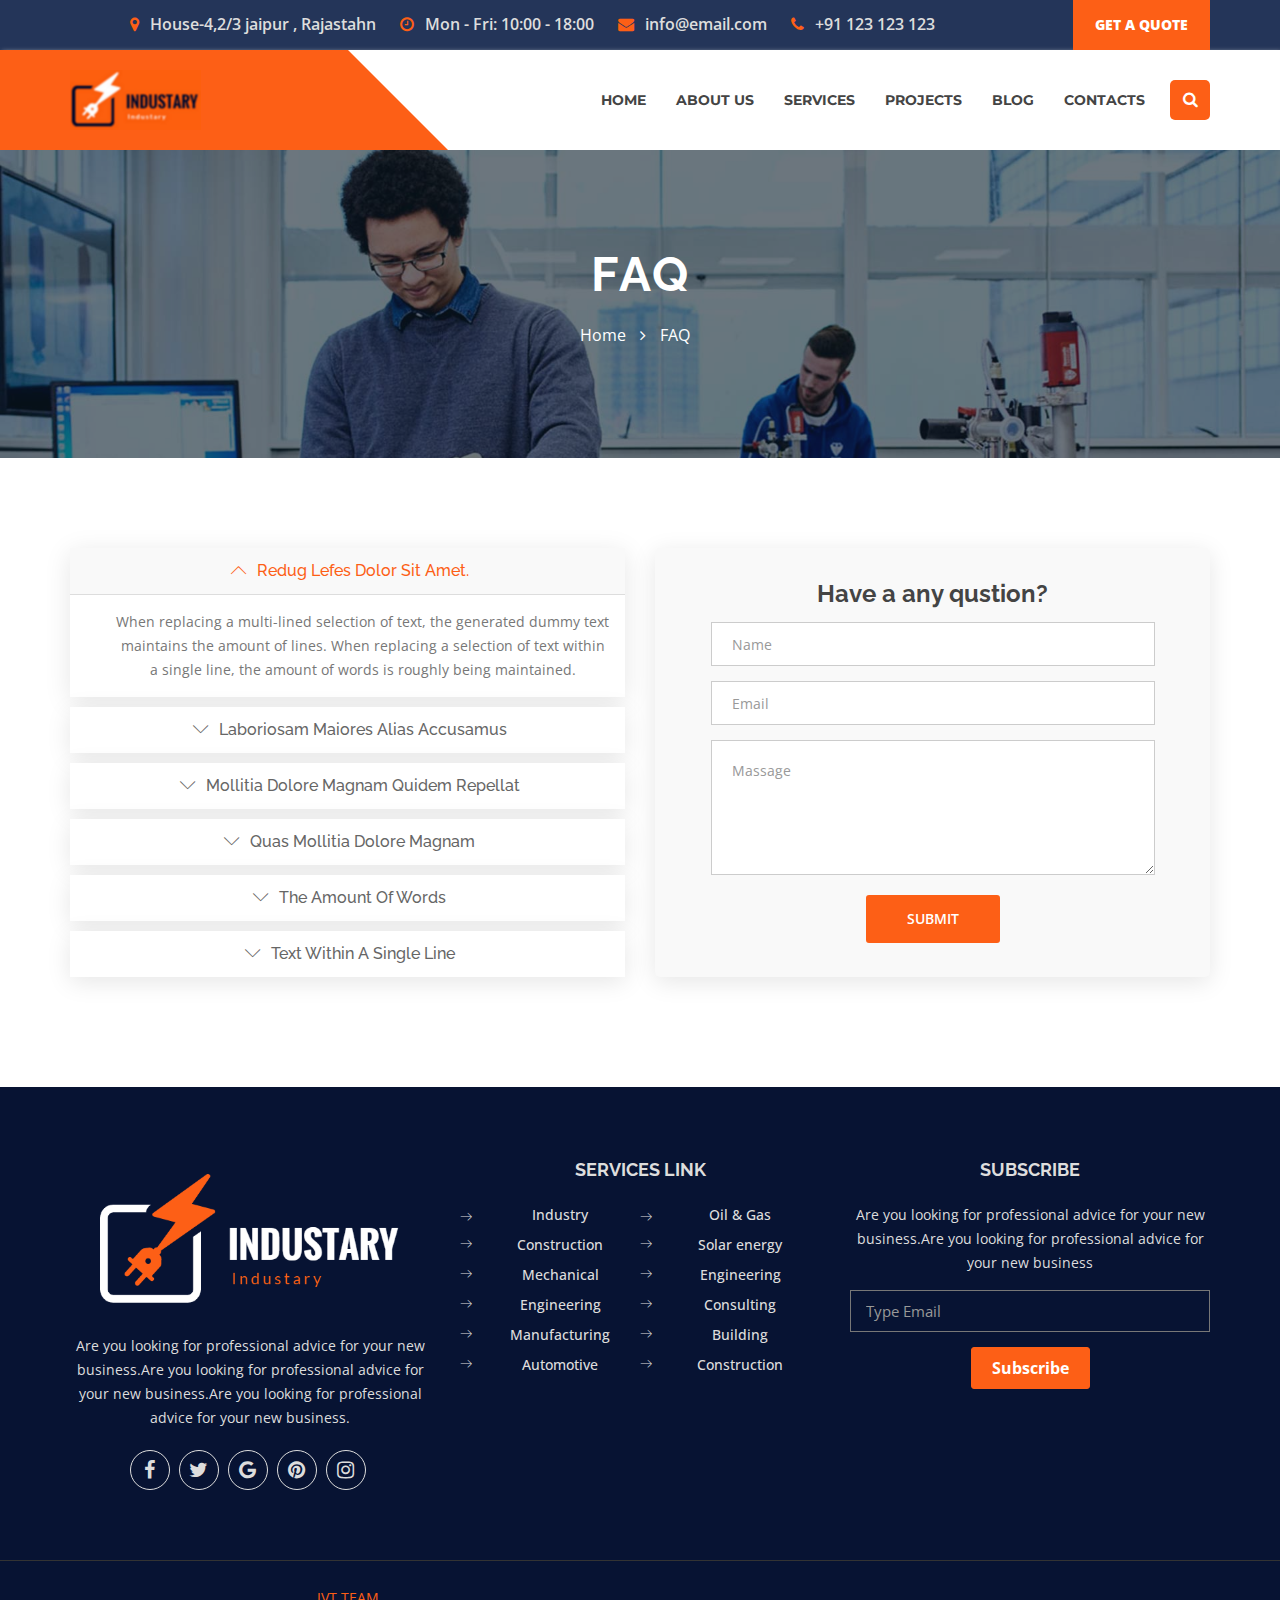
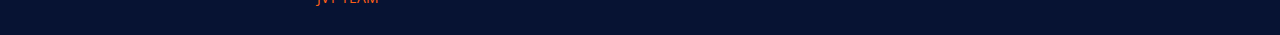
<file: faq.html>
<!doctype html>
<html class="no-js" lang="en">
	
<head>
		<meta charset="utf-8">
		<meta http-equiv="x-ua-compatible" content="ie=edge">
		<title>FAQ </title>
		<meta name="description" content="">
		<meta name="viewport" content="width=device-width, initial-scale=1">

		<!-- favicon -->		
		<link rel="shortcut icon" type="image/x-icon" href="img/logo/favicon.ico">

		<!-- all css here -->

		<!-- bootstrap v3.3.6 css -->
		<link rel="stylesheet" href="css/bootstrap.min.css">
		<!-- owl.carousel css -->
		<link rel="stylesheet" href="css/owl.carousel.css">
		<link rel="stylesheet" href="css/owl.transitions.css">
        <!-- meanmenu css -->
        <link rel="stylesheet" href="css/meanmenu.min.css">
		<!-- font-awesome css -->
		<link rel="stylesheet" href="css/font-awesome.min.css">
		<link rel="stylesheet" href="css/icon.css">
		<link rel="stylesheet" href="css/flaticon.css">
		<!-- magnific css -->
        <link rel="stylesheet" href="css/magnific.min.css">
		<!-- venobox css -->
		<link rel="stylesheet" href="css/venobox.css">
		<!-- style css -->
		<link rel="stylesheet" href="style.css">
		<!-- responsive css -->
		<link rel="stylesheet" href="css/responsive.css">

		<!-- modernizr css -->
		<script src="js/vendor/modernizr-2.8.3.min.js"></script>
	</head>
		<script>

  document.onkeydown = function (e) {
      if (e.ctrlKey &&
          (e.keyCode === 85)) {
          return false;
      }
      else if (e.ctrlKey &&
          (e.keyCode === 65)) {
          return false;
      }
      else if (e.ctrlKey &&
          (e.keyCode === 83)) {
          return false;
      }
      else if (e.ctrlKey &&
          (e.keyCode === 67)) {
          return false;
      }
      else if (e.ctrlKey &&
          (e.keyCode === 86)) {
          return false;
      }
      else if (e.ctrlKey &&
          (e.keyCode === 80)) {
          return false;
      }
      else if (e.ctrlKey + e.shiftKey &&
          (e.keyCode === 74)) {
          return false;
      }
  };

</script>
<body style = "text-align:center;" oncontextmenu="return false">

		<!--[if lt IE 8]>
			<p class="browserupgrade">You are using an <strong>outdated</strong> browser. Please <a href="http://browsehappy.com/">upgrade your browser</a> to improve your experience.</p>
		<![endif]-->

        <div id="preloader"></div>
        <header class="header-one">
            <!-- Start top bar -->
            <div class="topbar-area fix hidden-xs">
                <div class="container">
                    <div class="row">
                        <div class=" col-md-10 col-sm-9">
                            <div class="topbar-left">
                                <ul>
                                    <li><a href="#"><i class="fa fa-map-marker"></i> House-4,2/3 jaipur , Rajastahn</a></li>
                                    <li class="hidden-sm"><a href="#"><i class="fa fa-clock-o"></i> Mon - Fri: 10:00 - 18:00</a></li>
                                    <li><a href="#"><i class="fa fa-envelope"></i> info@email.com</a></li>
                                    <li><a href="#"><i class="fa fa-phone"></i> +91 123 123 123</a></li>
                                </ul>  
                            </div>
                        </div>
                        <div class="col-md-2 col-sm-3">
                            <div class="quote-button">
								<a href="contact.html" class="quote-btn"  title="Quick view" data-toggle="modal" data-target="#quoteModal">Get a quote</a>
							</div>
                        </div>
                    </div>
                </div>
            </div>
            <!-- End top bar -->
            <!-- header-area start -->
            <div id="sticker" class="header-area hidden-xs">
                <div class="container">
                    <div class="row">
                        <!-- logo start -->
                        <div class="col-md-3 col-sm-3 logo-bg">
                            <div class="logo">
                                <!-- Brand -->
                                <a class="navbar-brand page-scroll sticky-logo" href="index-2.html">
                                    <img src="img/logo/logo2.png" alt="">
                                </a>
                            </div>
                        </div>
                        <!-- logo end -->
                        <div class="col-md-9 col-sm-9">
                            <div class="header-right-link">
                                <!-- search option start -->
                                <form action="#">
                                    <div class="search-option">
                                        <input type="text" placeholder="Search...">
                                        <button class="button" type="submit"><i class="fa fa-search"></i></button>
                                    </div>
                                    <a class="main-search" href="#"><i class="fa fa-search"></i></a>
                                </form>
                                <!-- search option end -->
                            </div>
                            <!-- mainmenu start -->
                            <nav class="navbar navbar-default">
                                <div class="collapse navbar-collapse" id="navbar-example">
                                    <div class="main-menu">
                                        <ul class="nav navbar-nav navbar-right">
                                           <li> <a class="pagess" href="index-2.html">Home</a></li>
											<li><a class="pagess" href="#">About us</a>
												<ul class="sub-menu">
													<li><a href="about.html">About us</a></li>
													<li><a href="team.html">Team</a></li>
													<li><a href="review.html">Review</a></li>
													<li><a href="faq.html">FAQ</a></li>
													
												</ul>
											</li>
											<li><a class="pagess" href="services.html">Services</a>
											</li>
											<li>	<li><a class="pagess" href="project-2.html">Projects</a>
											</li>
												
											</li>
											<li><a class="pagess" href="blog.html">Blog</a>
												
											</li>
											<li><a href="contact.html">contacts</a></li>
                                        </ul>
                                    </div>
                                </div>
                            </nav>
                            <!-- mainmenu end -->
                        </div>
                    </div>
                </div>
            </div>
            <!-- header-area end -->
            <!-- mobile-menu-area start -->
            <div class="mobile-menu-area hidden-lg hidden-md hidden-sm">
                <div class="container">
                    <div class="row">
                        <div class="col-md-12">
                            <div class="mobile-menu">
                                <div class="logo">
                                    <a href="index-2.html"><img src="img/logo/logo.png" alt="" /></a>
                                </div>
                                <nav id="dropdown">
                                    <ul>
                                        <li><li> <a class="pagess" href="index-2.html">Home</a></li>
											
										</li>
										<li><a class="pagess" href="#">About us</a>
											<ul class="sub-menu">
												<li><a href="about.html">About us</a></li>
												<li><a href="team.html">Team</a></li>
												<li><a href="review.html">Review</a></li>
												<li><a href="faq.html">FAQ</a></li>
												
											</ul>
										</li>
										<li><a class="pagess" href="services.html">Services</a>
										</li>
										<li><a class="pagess" href="project-2.html">Projects</a>
											
										</li>
										<li><a class="pagess" href="#">Blog</a>
											<ul class="sub-menu">
												<li><a href="blog.html">Blog grid</a></li>
												<li><a href="blog-sidebar.html">Blog Sidebar</a></li>
												<li><a href="blog-details.html">Blog Details</a></li>
											</ul>
										</li>
										<li><a href="contact.html">contacts</a></li>
                                    </ul>
                                </nav>
                            </div>					
                        </div>
                    </div>
                </div>
            </div>
            <!-- mobile-menu-area end -->		
        </header>
        <!-- header end -->
        <!-- Start breadcumb Area -->
        <div class="page-area">
            <div class="breadcumb-overlay"></div>
            <div class="container">
                <div class="row">
                    <div class="col-md-12 col-sm-12 col-xs-12">
                        <div class="breadcrumb text-center">
                            <div class="section-headline white-headline text-center">
                                <h3>FAQ</h3>
                            </div>
                            <ul>
                                <li class="home-bread">Home</li>
                                <li>FAQ</li>
                            </ul>
                        </div>
                    </div>
                </div>
            </div>
        </div>
        <!-- End breadcumb Area -->
        <!-- Start FAQ -->
        <div class="faq-page-area area-padding">
            <div class="container">
                <div class="row">
                    <!-- Start FAQ Start -->
                    <div class="col-md-6 col-sm-6 col-xs-12">
                        <div class="faq-full">
                            <div class="faq-details">
                                <div class="panel-group" id="accordion">
                                    <!-- Panel Default -->
                                    <div class="panel panel-default">
                                        <div class="panel-heading">
                                            <h4 class="check-title">
                                                <a data-toggle="collapse" class="active" data-parent="#accordion" href="#check1">
                                                    <span class="acc-icons"></span>Redug Lefes dolor sit amet.
                                                </a>
                                            </h4>
                                        </div>
                                        <div id="check1" class="panel-collapse collapse in">
                                            <div class="panel-body">
                                                <p>
                                                    When replacing a multi-lined selection of text, the generated dummy text maintains the amount of lines. When replacing a selection of text within a single line, the amount of words is roughly being maintained. 
                                                </p>		
                                            </div>
                                        </div>
                                    </div>
                                    <!-- End Panel Default -->
                                    <!-- Panel Default -->
                                    <div class="panel panel-default">
                                        <div class="panel-heading">
                                            <h4 class="check-title">
                                                <a data-toggle="collapse" data-parent="#accordion" href="#check2">
                                                    <span class="acc-icons"></span> Laboriosam maiores alias accusamus
                                                </a>
                                            </h4>
                                        </div>
                                        <div id="check2" class="panel-collapse collapse">
                                            <div class="panel-body">
                                                <p>
                                                    When replacing a multi-lined selection of text, the generated dummy text maintains the amount of lines. When replacing a selection of text within a single line, the amount of words is roughly being maintained. 
                                                </p>										
                                            </div>
                                        </div>
                                    </div>
                                    <!-- End Panel Default -->
                                    <!-- Panel Default -->
                                    <div class="panel panel-default">
                                        <div class="panel-heading">
                                            <h4 class="check-title">
                                                <a data-toggle="collapse" data-parent="#accordion" href="#check3">
                                                    <span class="acc-icons"></span>Mollitia dolore magnam quidem repellat 
                                                </a>
                                            </h4>
                                        </div>
                                        <div id="check3" class="panel-collapse collapse ">
                                            <div class="panel-body">
                                                <p>
                                                    When replacing a multi-lined selection of text, the generated dummy text maintains the amount of lines. When replacing a selection of text within a single line, the amount of words is roughly being maintained. 
                                                </p>	
                                            </div>
                                        </div>
                                    </div>
                                    <!-- End Panel Default -->
                                    <!-- Panel Default -->
                                    <div class="panel panel-default">
                                        <div class="panel-heading">
                                            <h4 class="check-title">
                                                <a data-toggle="collapse" data-parent="#accordion" href="#check4">
                                                    <span class="acc-icons"></span>Quas mollitia dolore magnam
                                                </a>
                                            </h4>
                                        </div>
                                        <div id="check4" class="panel-collapse collapse">
                                            <div class="panel-body">
                                                <p>
                                                    When replacing a multi-lined selection of text, the generated dummy text maintains the amount of lines. When replacing a selection of text within a single line, the amount of words is roughly being maintained. 
                                                </p>	
                                            </div>
                                        </div>
                                    </div>
                                    <!-- End Panel Default -->
                                    <!-- Panel Default -->
                                    <div class="panel panel-default">
                                        <div class="panel-heading">
                                            <h4 class="check-title">
                                                <a data-toggle="collapse" data-parent="#accordion" href="#check5">
                                                    <span class="acc-icons"></span>The amount of words
                                                </a>
                                            </h4>
                                        </div>
                                        <div id="check5" class="panel-collapse collapse">
                                            <div class="panel-body">
                                                <p>
                                                    When replacing a multi-lined selection of text, the generated dummy text maintains the amount of lines. When replacing a selection of text within a single line, the amount of words is roughly being maintained. 
                                                </p>	
                                            </div>
                                        </div>
                                    </div>
                                    <!-- End Panel Default -->
                                    <!-- Panel Default -->
                                    <div class="panel panel-default">
                                        <div class="panel-heading">
                                            <h4 class="check-title">
                                                <a data-toggle="collapse" data-parent="#accordion" href="#check6">
                                                    <span class="acc-icons"></span>Text within a single line
                                                </a>
                                            </h4>
                                        </div>
                                        <div id="check6" class="panel-collapse collapse">
                                            <div class="panel-body">
                                                <p>
                                                    When replacing a multi-lined selection of text, the generated dummy text maintains the amount of lines. When replacing a selection of text within a single line, the amount of words is roughly being maintained. 
                                                </p>	
                                            </div>
                                        </div>
                                    </div>
                                    <!-- End Panel Default -->												
                                </div>
                            </div>
                            <!-- End FAQ -->
                        </div>
                    </div>
                    <!-- Start Column Start -->
                    <div class="col-md-6 col-sm-6 col-xs-12">
                        <div class="faq-content">
                        	<h4>Have a any qustion?</h4>
							<div class="faq-quote">
								<div class="row">
									<form id="contactForm" method="POST" action="#" class="contact-form">
										<div class="col-md-12 col-sm-12 col-xs-12">
											<input type="text" id="name" class="form-control" placeholder="Name" required data-error="Please enter your name">
											<div class="help-block with-errors"></div>
											<input type="email" class="email form-control" id="email" placeholder="Email" required data-error="Please enter your email">
											<div class="help-block with-errors"></div>
										</div>
										<div class="col-md-12 col-sm-12 col-xs-12">
											<textarea id="message" rows="7" placeholder="Massage" class="form-control" required data-error="Write your message"></textarea>
											<div class="help-block with-errors"></div>
											<button type="submit" id="submit" class="quote-btn">Submit</button>
											<div id="msgSubmit" class="h3 text-center hidden"></div> 
											<div class="clearfix"></div>
										</div>   
									</form>
								</div>
							</div>
                        </div>
                    </div>
                    <!-- End Column -->
                </div>
            </div>
        </div>
        <!-- End FAQ -->
        <!-- Start Footer bottom Area -->
        <footer>
            <div class="footer-area">
                <div class="container">
                    <div class="row">
                        <div class="col-md-4 col-sm-5 col-xs-12">
                            <div class="footer-content">
                                <div class="footer-head">
                                   <div class="footer-logo">
                                    	<a href="#"><img src="img/logo/18.png" alt=""></a>
                                    </div>
                                    <p>
                                        Are you looking for professional advice for your new business.Are you looking for professional advice for your new business.Are you looking for professional advice for your new business.
                                    </p>
                                    <div class="footer-icons">
                                        <ul>
                                            <li>
                                                <a href="#">
                                                    <i class="fa fa-facebook"></i>
                                                </a>
                                            </li>
                                            <li>
                                                <a href="#">
                                                    <i class="fa fa-twitter"></i>
                                                </a>
                                            </li>
                                            <li>
                                                <a href="#">
                                                    <i class="fa fa-google"></i>
                                                </a>
                                            </li>
                                            <li>
                                                <a href="#">
                                                    <i class="fa fa-pinterest"></i>
                                                </a>
                                            </li>
                                            <li>
                                                <a href="#">
                                                    <i class="fa fa-instagram"></i>
                                                </a>
                                            </li>
                                        </ul>
                                    </div>
                                    
                                </div>
                            </div>
                        </div>
                        <!-- end single footer -->
                        <div class="col-md-4 col-sm-3 col-xs-12">
                            <div class="footer-content">
                                <div class="footer-head">
                                    <h4>Services Link</h4>
                                    <div class="footer-services-link">
                                    	<ul class="footer-list">
                                        <li><a href="#">Industry</a></li>
                                        <li><a href="#">Construction </a></li>
                                        <li><a href="#">Mechanical</a></li>
                                        <li><a href="#">Engineering</a></li>
                                        <li><a href="#">Manufacturing</a></li>
                                        <li><a href="#">Automotive</a></li>
                                    </ul>
                                    <ul class="footer-list hidden-sm">
                                        <li><a href="#">Oil & Gas</a></li>
                                        <li><a href="#">Solar energy</a></li>
                                        <li><a href="#">Engineering</a></li>
                                        <li><a href="#">Consulting</a></li>
                                        <li><a href="#">Building</a></li>
                                        <li><a href="#">Construction</a></li>
                                    </ul>
                                    </div>
                                </div>
                            </div>
                        </div>
                        <!-- end single footer -->
                        <div class="col-md-4 col-sm-4 col-xs-12">
                            <div class="footer-content">
                                <div class="footer-head">
                                    <h4>Subscribe</h4>
                                    <p>
                                        Are you looking for professional advice for your new business.Are you looking for professional advice for your new business
                                    </p>
                                    <div class="subs-feilds">
                                        <div class="suscribe-input">
                                            <input type="email" class="email form-control width-80" id="sus_email" placeholder="Type Email">
                                            <button type="submit" id="sus_submit" class="add-btn">Subscribe</button>
                                        </div>
                                    </div>
                                </div>
                            </div>
                        </div>
                        <!-- end single footer -->
                    </div>
                </div>
            </div>
            <!-- End footer area -->
            <div class="footer-area-bottom">
                <div class="container">
                    <div class="row">
                        <div class="col-md-6 col-sm-6 col-xs-12">
                            <div class="copyright">
                                <p>
                                    <a target="_blank" href="#">JVT TEAM</a>
                                </p>
                            </div>
                        </div>
                    </div>
                </div>
            </div>
        </footer>
		
		<!-- all js here -->

		<!-- jquery latest version -->
		<script src="js/vendor/jquery-1.12.4.min.js"></script>
		<!-- bootstrap js -->
		<script src="js/bootstrap.min.js"></script>
		<!-- owl.carousel js -->
		<script src="js/owl.carousel.min.js"></script>
		<!-- Counter js -->
		<script src="js/jquery.counterup.min.js"></script>
		<!-- waypoint js -->
		<script src="js/waypoints.js"></script>
		<!-- isotope js -->
        <script src="js/isotope.pkgd.min.js"></script>
        <!-- stellar js -->
        <script src="js/jquery.stellar.min.js"></script>
		<!-- magnific js -->
        <script src="js/magnific.min.js"></script>
		<!-- venobox js -->
		<script src="js/venobox.min.js"></script>
        <!-- meanmenu js -->
        <script src="js/jquery.meanmenu.js"></script>
		<!-- Form validator js -->
		<script src="js/form-validator.min.js"></script>
		<!-- plugins js -->
		<script src="js/plugins.js"></script>
		<!-- main js -->
		<script src="js/main.js"></script>
	</body>

</html>
</file>
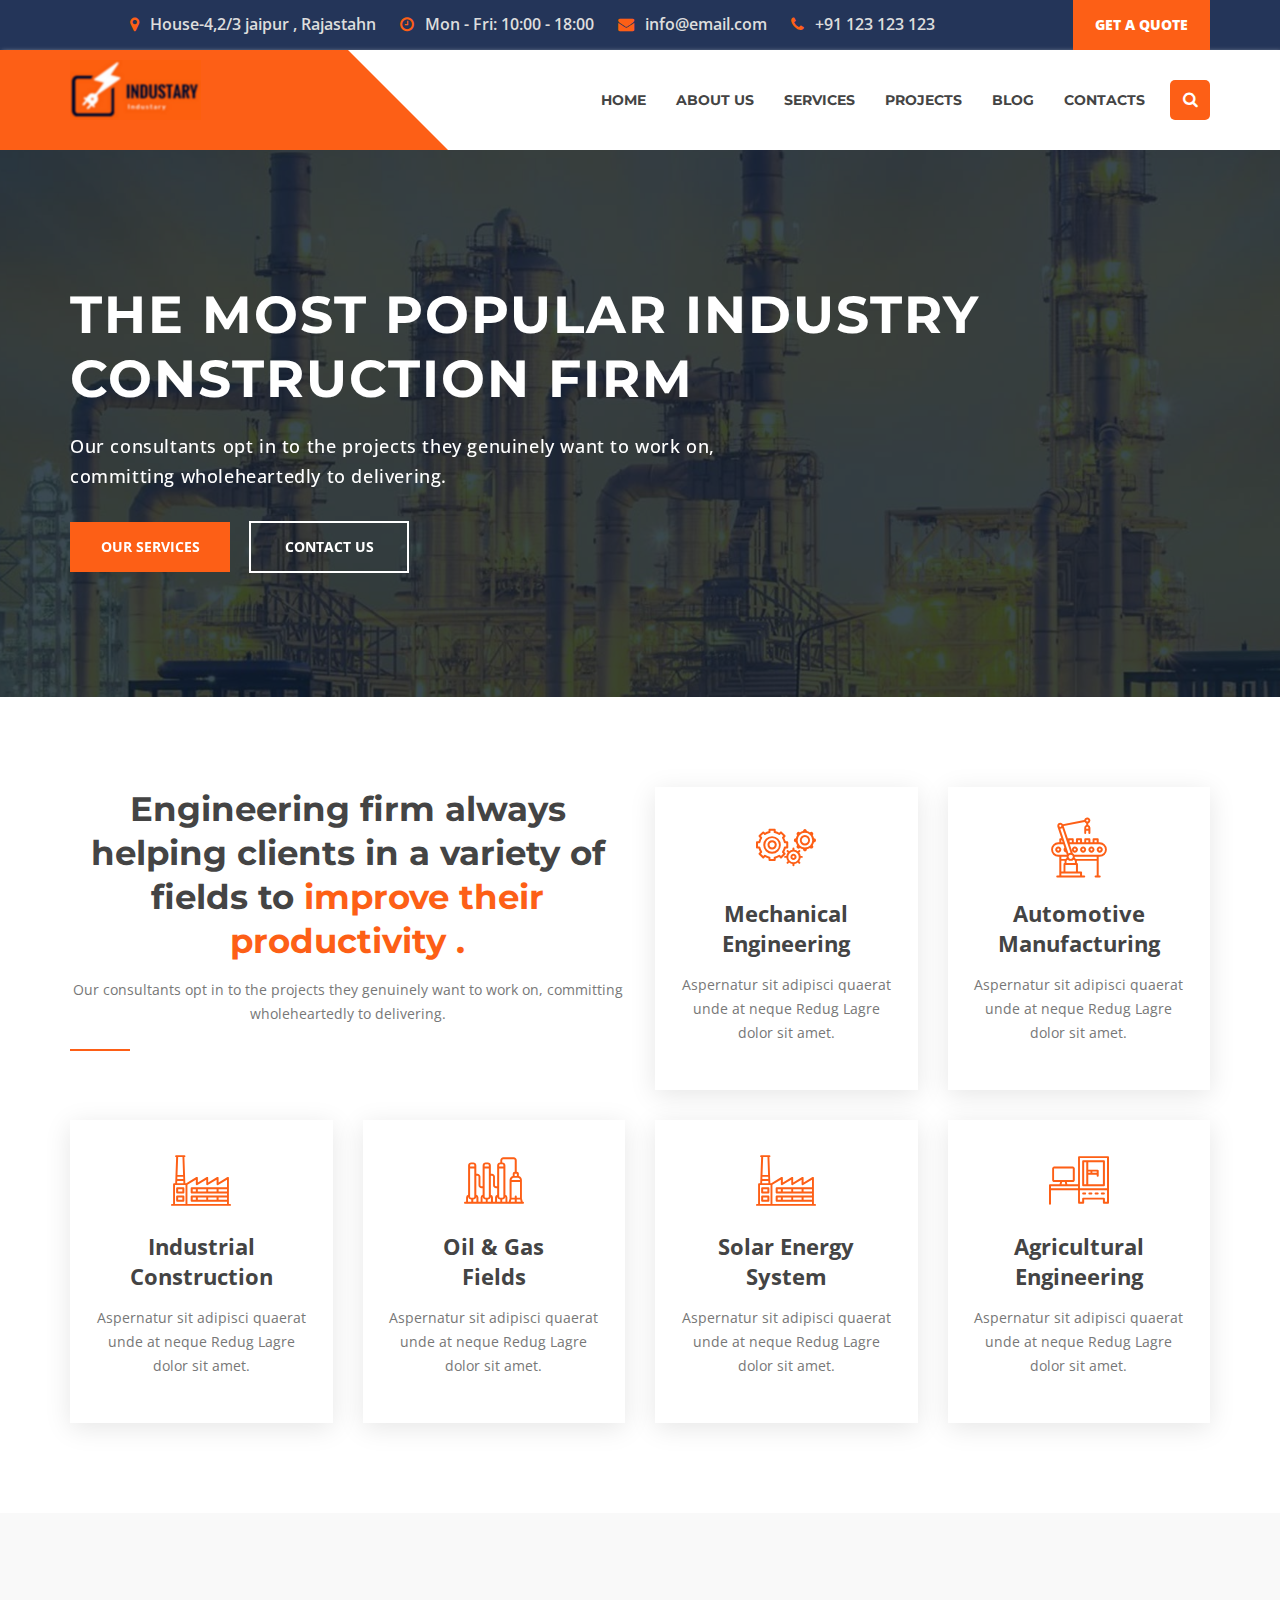
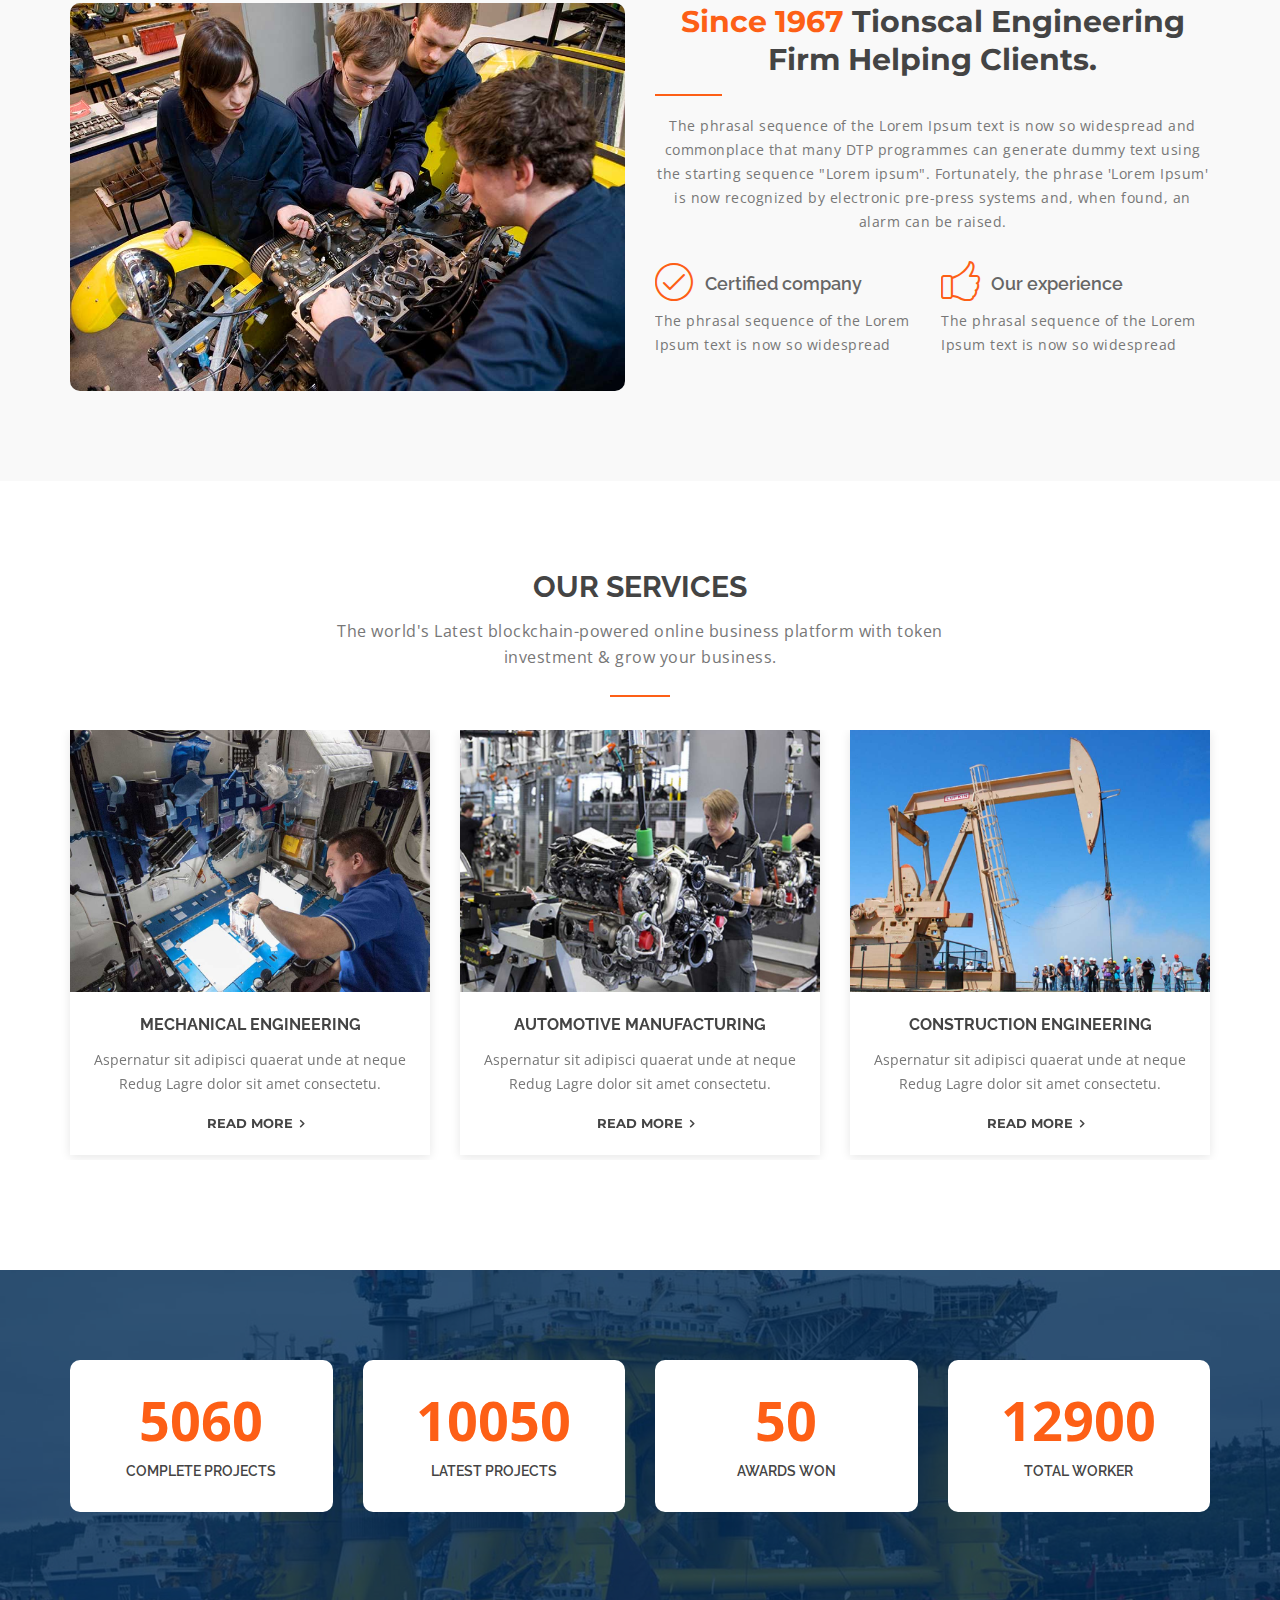
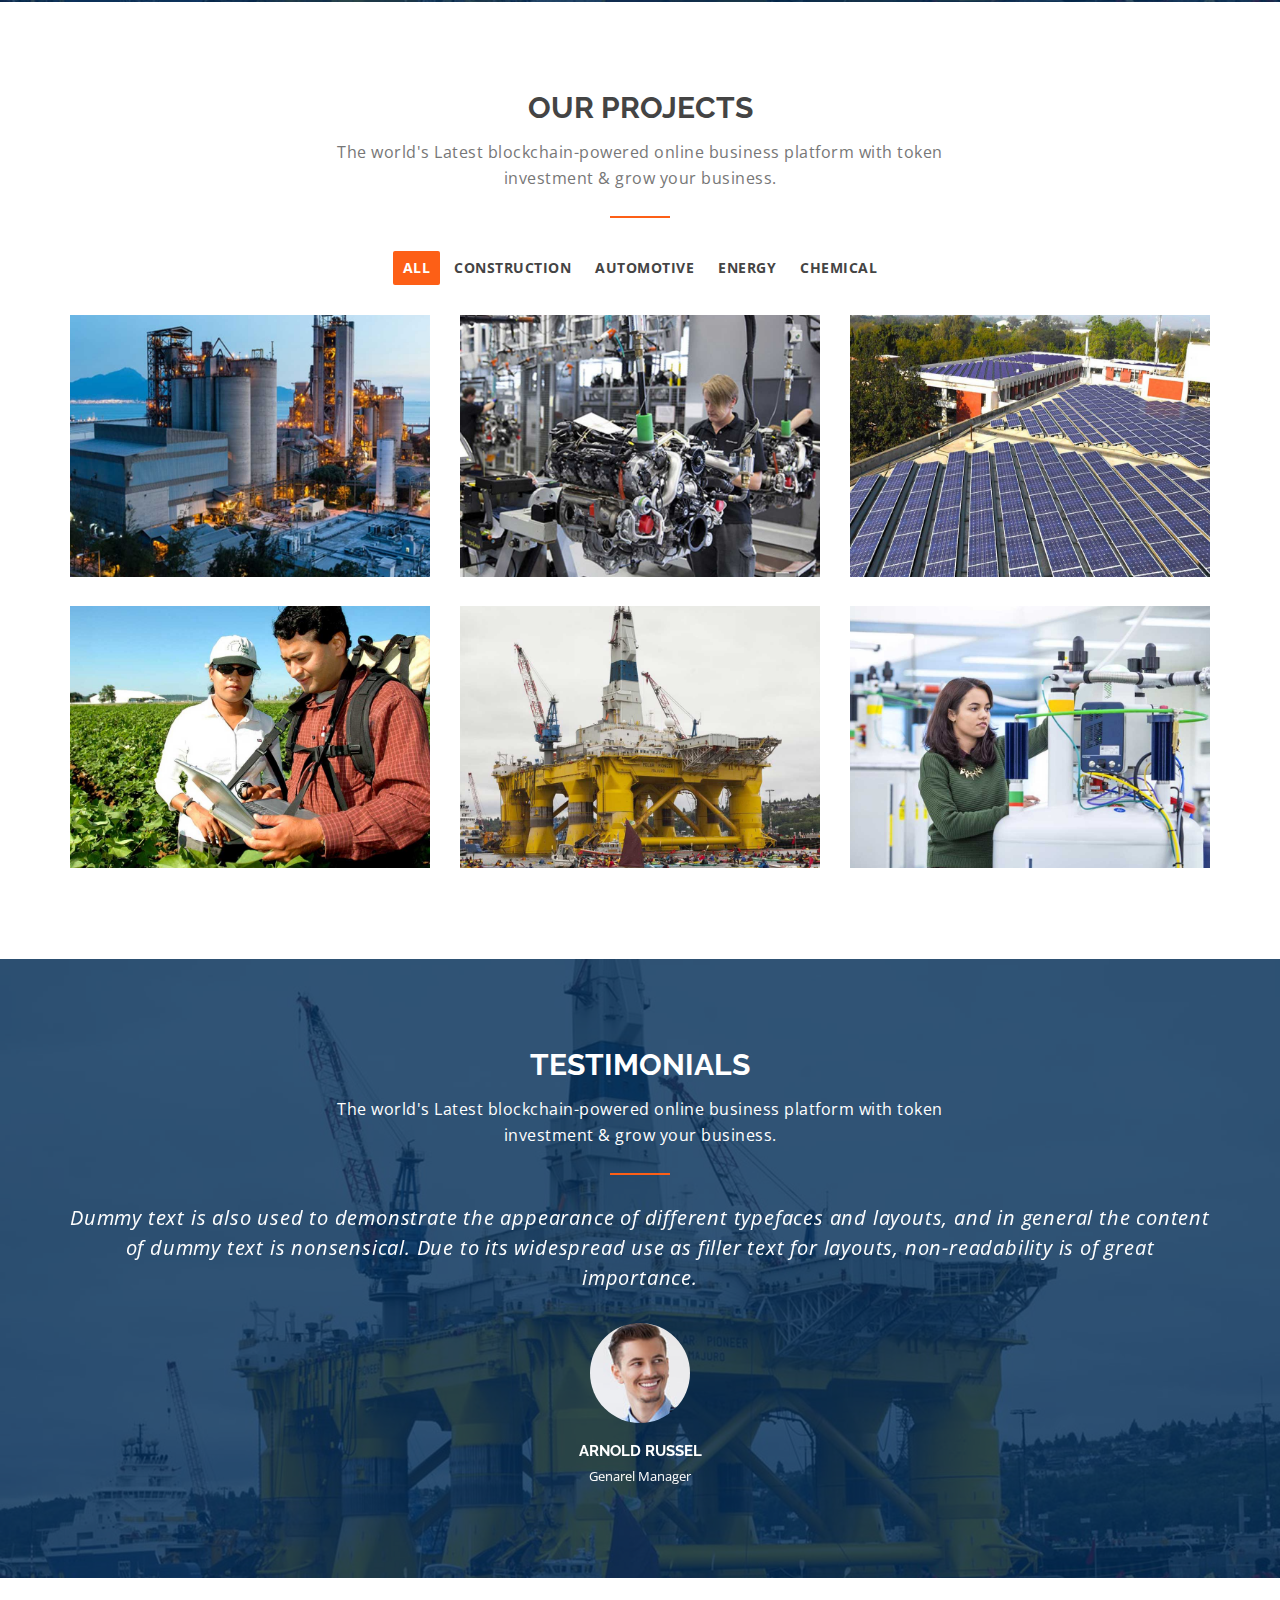
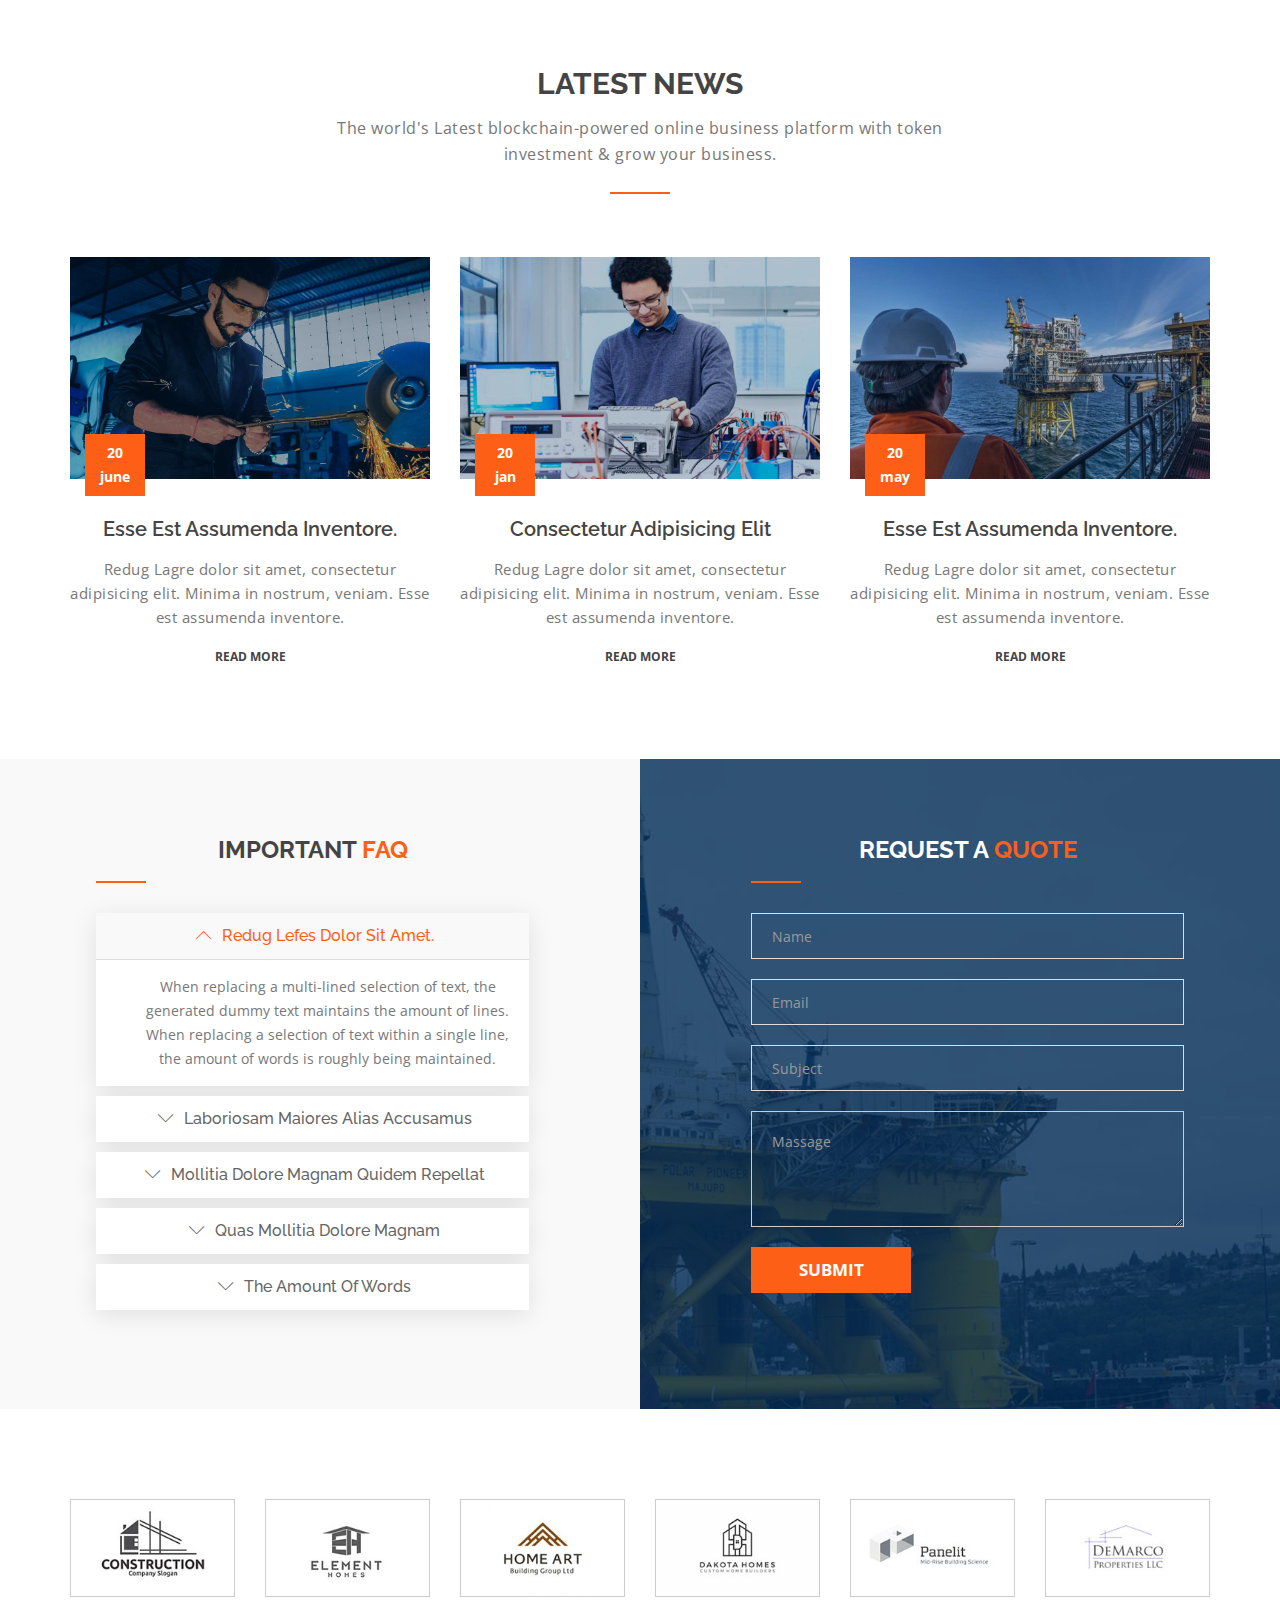
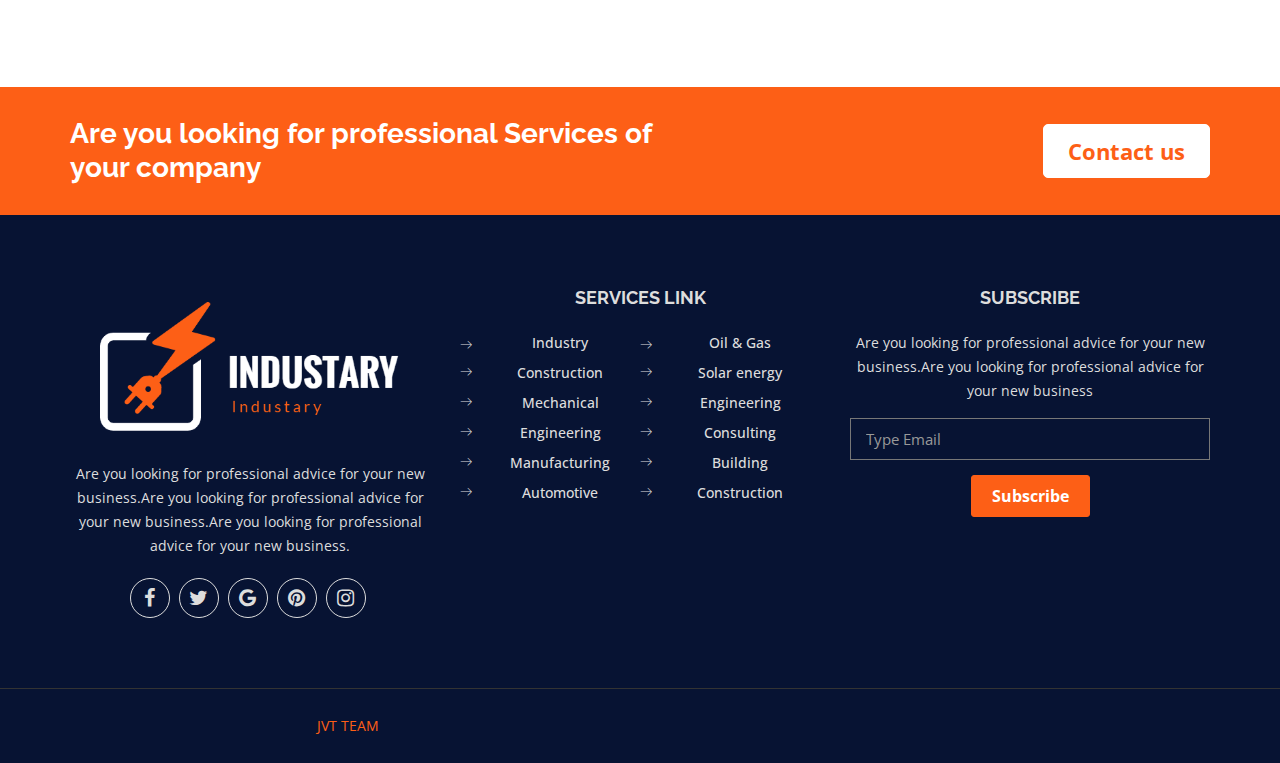
<file: index-2.html>
<!doctype html>
<html class="no-js" lang="en">
	
<head>
		<meta charset="utf-8">
		<meta http-equiv="x-ua-compatible" content="ie=edge">
		<title>Home-1 </title>
		<meta name="description" content="">
		<meta name="viewport" content="width=device-width, initial-scale=1">

		<!-- favicon -->		
		<link rel="shortcut icon" type="image/x-icon" href="img/logo/favicon.ico">

		<!-- all css here -->

		<!-- bootstrap v3.3.6 css -->
		<link rel="stylesheet" href="css/bootstrap.min.css">
		<!-- owl.carousel css -->
		<link rel="stylesheet" href="css/owl.carousel.css">
		<link rel="stylesheet" href="css/owl.transitions.css">
        <!-- meanmenu css -->
        <link rel="stylesheet" href="css/meanmenu.min.css">
		<!-- font-awesome css -->
		<link rel="stylesheet" href="css/font-awesome.min.css">
		<link rel="stylesheet" href="css/icon.css">
		<link rel="stylesheet" href="css/flaticon.css">
		<!-- magnific css -->
        <link rel="stylesheet" href="css/magnific.min.css">
		<!-- venobox css -->
		<link rel="stylesheet" href="css/venobox.css">
		<!-- style css -->
		<link rel="stylesheet" href="style.css">
		<!-- responsive css -->
		<link rel="stylesheet" href="css/responsive.css">

		<!-- modernizr css -->
		<script src="js/vendor/modernizr-2.8.3.min.js"></script>
	</head>
		<script>

  document.onkeydown = function (e) {
      if (e.ctrlKey &&
          (e.keyCode === 85)) {
          return false;
      }
      else if (e.ctrlKey &&
          (e.keyCode === 65)) {
          return false;
      }
      else if (e.ctrlKey &&
          (e.keyCode === 83)) {
          return false;
      }
      else if (e.ctrlKey &&
          (e.keyCode === 67)) {
          return false;
      }
      else if (e.ctrlKey &&
          (e.keyCode === 86)) {
          return false;
      }
      else if (e.ctrlKey &&
          (e.keyCode === 80)) {
          return false;
      }
      else if (e.ctrlKey + e.shiftKey &&
          (e.keyCode === 74)) {
          return false;
      }
  };

</script>
<body style = "text-align:center;" oncontextmenu="return false">

		<!--[if lt IE 8]>
			<p class="browserupgrade">You are using an <strong>outdated</strong> browser. Please <a href="http://browsehappy.com/">upgrade your browser</a> to improve your experience.</p>
		<![endif]-->

        <div id="preloader"></div>
        <header class="header-one">
            <!-- Start top bar -->
            <div class="topbar-area fix hidden-xs">
                <div class="container">
                    <div class="row">
                        <div class=" col-md-10 col-sm-9">
                            <div class="topbar-left">
                                <ul>
                                    <li><a href="#"><i class="fa fa-map-marker"></i> House-4,2/3 jaipur , Rajastahn</a></li>
                                    <li class="hidden-sm"><a href="#"><i class="fa fa-clock-o"></i> Mon - Fri: 10:00 - 18:00</a></li>
                                    <li><a href="#"><i class="fa fa-envelope"></i> info@email.com</a></li>
                                    <li><a href="#"><i class="fa fa-phone"></i> +91 123 123 123</a></li>
                                </ul>  
                            </div>
                        </div>
                        <div class="col-md-2 col-sm-3">
                            <div class="quote-button">
								<a href="contact.html" class="quote-btn"  title="Quick view" data-toggle="modal" data-target="#quoteModal">Get a quote</a>
							</div>
                        </div>
                    </div>
                </div>
            </div>
            <!-- End top bar -->
            <!-- header-area start -->
            <div id="sticker" class="header-area hidden-xs">
                <div class="container">
                    <div class="row">
                        <!-- logo start -->
                        <div class="col-md-3 col-sm-3 logo-bg">
                            <div class="logo">
                                <!-- Brand -->
                                <a class="navbar-brand page-scroll sticky-logo" href="index-2.html">
                                    <img src="img/logo/logo2.png" alt="" style="margin-top: -10px;">
                                </a>
                            </div>
                        </div>
                        <!-- logo end -->
                        <div class="col-md-9 col-sm-9">
                            <div class="header-right-link">
                                <!-- search option start -->
                                <form action="#">
                                    <div class="search-option">
                                        <input type="text" placeholder="Search...">
                                        <button class="button" type="submit"><i class="fa fa-search"></i></button>
                                    </div>
                                    <a class="main-search" href="#"><i class="fa fa-search"></i></a>
                                </form>
                                <!-- search option end -->
                            </div>
                            <!-- mainmenu start -->
                            <nav class="navbar navbar-default">
                                <div class="collapse navbar-collapse" id="navbar-example">
                                    <div class="main-menu">
                                        <ul class="nav navbar-nav navbar-right">
                                           <li> <a class="pagess" href="index-2.html">Home</a></li>
											<li><a class="pagess" href="#">About us</a>
												<ul class="sub-menu">
													<li><a href="about.html">About us</a></li>
													<li><a href="team.html">Team</a></li>
													<li><a href="review.html">Review</a></li>
													<li><a href="faq.html">FAQ</a></li>
													
												</ul>
											</li>
											<li><a class="pagess" href="services.html">Services</a>
											</li>
											<li>	<li><a class="pagess" href="project-2.html">Projects</a>
											</li>
												
											</li>
											<li><a class="pagess" href="blog.html">Blog</a>
												
											</li>
											<li><a href="contact.html">contacts</a></li>
                                        </ul>
                                    </div>
                                </div>
                            </nav>
                            <!-- mainmenu end -->
                        </div>
                    </div>
                </div>
            </div>
            <!-- header-area end -->
            <!-- mobile-menu-area start -->
            <div class="mobile-menu-area hidden-lg hidden-md hidden-sm">
                <div class="container">
                    <div class="row">
                        <div class="col-md-12">
                            <div class="mobile-menu">
                                <div class="logo">
                                    <a href="index-2.html"><img src="img/logo/logo.png" alt="" /></a>
                                </div>
                                <nav id="dropdown">
                                    <ul>
                                        <li><li> <a class="pagess" href="index-2.html">Home</a></li>
											
										</li>
										<li><a class="pagess" href="#">About us</a>
											<ul class="sub-menu">
												<li><a href="about.html">About us</a></li>
												<li><a href="team.html">Team</a></li>
												<li><a href="review.html">Review</a></li>
												<li><a href="faq.html">FAQ</a></li>
												
											</ul>
										</li>
										<li><a class="pagess" href="services.html">Services</a>
										</li>
										<li><a class="pagess" href="project-2.html">Projects</a>
											
										</li>
										<li><a class="pagess" href="#">Blog</a>
											<ul class="sub-menu">
												<li><a href="blog.html">Blog grid</a></li>
												<li><a href="blog-sidebar.html">Blog Sidebar</a></li>
												<li><a href="blog-details.html">Blog Details</a></li>
											</ul>
										</li>
										<li><a href="contact.html">contacts</a></li>
                                    </ul>
                                </nav>
                            </div>					
                        </div>
                    </div>
                </div>
            </div>
            <!-- mobile-menu-area end -->		
        </header>
        <!-- header end -->
        <!-- Start Slider Area -->
        <div class="intro-area">
           <div class="main-overly"></div>
            <div class="intro-carousel">
                <div class="intro-content">
                    <div class="slider-images">
                        <img src="img/slider/s1.jpg" alt="">
                    </div>
                    <div class="slider-content">
                        <div class="display-table">
                            <div class="display-table-cell">
                                <div class="container">
                                    <div class="row">
                                        <div class="col-md-12">
                                            <!-- layer 1 -->
                                            <div class="layer-1-2">
                                                <h1 class="title2">The most popular Industry construction firm</h1>
                                            </div>
                                            <div class="layer-1-1 ">
                                                <p>Our consultants opt in to the projects they genuinely want to work on, committing wholeheartedly to delivering.</p>
                                            </div>
                                            <!-- layer 3 -->
                                            <div class="layer-1-3">
                                                <a href="#" class="ready-btn left-btn" >Our Services</a>
                                                <a href="#" class="ready-btn right-btn">Contact us</a>
                                            </div>
                                        </div>
                                    </div>
                                </div>
                            </div>
                        </div>
                    </div>
                </div>
                <div class="intro-content">
                    <div class="slider-images">
                        <img src="img/slider/s2.jpg" alt="">
                    </div>
                    <div class="slider-content">
                        <div class="display-table">
                            <div class="display-table-cell">
                                <div class="container">
                                    <div class="row">
                                        <div class="col-md-12">
                                            <!-- layer 1 -->
                                            <div class="layer-1-2">
                                                <h1 class="title2"> improve their productivity</h1>
                                            </div>
                                            <div class="layer-1-1 ">
                                                <p>Our consultants opt in to the projects they genuinely want to work on, committing wholeheartedly to delivering.</p>
                                            </div>
                                            <!-- layer 3 -->
                                            <div class="layer-1-3">
                                                <a href="#" class="ready-btn left-btn" >Our Services</a>
                                                <a href="#" class="ready-btn right-btn" >Contact us</a>
                                            </div>
                                        </div>
                                    </div>
                                </div>
                            </div>
                        </div>
                    </div>
                </div>
            </div>
        </div>
        <!-- End Slider Area -->
        <!-- Welcome service area start -->
        <div class="welcome-area welcome-area-2 area-padding">
            <div class="container">
               <div class="row">
					<div class="col-md-6 col-sm-4 col-xs-12">
						<div class="left-headline">
						    <h3>Engineering firm always helping clients in a variety of fields to<span class="color"> improve their productivity .</span></h3>
						    <p>Our consultants opt in to the projects they genuinely want to work on, committing wholeheartedly to delivering.</p>
						</div>
					</div>
					<!-- single-well end-->
					<div class="inner-main">
					<div class="col-md-6 col-sm-8 col-xs-12">
							<div class="row">
								<div class="col-md-6 col-sm-6 col-xs-12">
									<div class="well-services">
										<div class="well-icon">
											<a href="#"><i class="flaticon-gear-3" ></i></a>
										</div>
										<div class="well-content">
											<h4><a href="#">Mechanical <br>Engineering</a></h4>
											<p>Aspernatur sit adipisci quaerat unde at neque Redug Lagre dolor sit amet.</p>
										</div>
									</div>
								</div>
								<!-- single-well end-->
								<div class="col-md-6 col-sm-6 col-xs-12">
									<div class="well-services">
										<div class="well-icon">
											<a href="#"><i class="flaticon-industrial-robot" ></i></a>
										</div>
										<div class="well-content">
											<h4><a href="#">Automotive <br>Manufacturing</a></h4>
											<p>Aspernatur sit adipisci quaerat unde at neque Redug Lagre dolor sit amet.</p>
										</div>
									</div>
								</div>
								<!-- single-well end-->
							</div>
						</div>
						<div class="col-md-12 col-sm-12 col-xs-12 services-column">
							<div class="row">
								<div class="col-md-3 col-sm-4 col-xs-12">
									<div class="well-services">
										<div class="well-icon">
											<a href="#"><i class="flaticon-factory-1" ></i></a>
										</div>
										<div class="well-content">
											<h4><a href="#">Industrial <br>Construction</a></h4>
											<p>Aspernatur sit adipisci quaerat unde at neque Redug Lagre dolor sit amet.</p>
										</div>
									</div>
								</div>
								<!-- single-well end-->
								<div class="col-md-3 col-sm-4 col-xs-12">
									<div class="well-services ">
										<div class="well-icon">
											<a href="#"><i class="flaticon-tanks-1" ></i></a>
										</div>
										<div class="well-content">
											<h4><a href="#">Oil & Gas<br> fields</a></h4>
											<p>Aspernatur sit adipisci quaerat unde at neque Redug Lagre dolor sit amet.</p>
										</div>
									</div>
								</div>
								<!-- single-well end-->
								<div class="col-md-3 col-sm-4 col-xs-12">
									<div class="well-services">
										<div class="well-icon">
											<a href="#"><i class="flaticon-factory-1" ></i></a>
										</div>
										<div class="well-content">
											<h4><a href="#">Solar energy <br> System</a></h4>
											<p>Aspernatur sit adipisci quaerat unde at neque Redug Lagre dolor sit amet.</p>
										</div>
									</div>
								</div>
								<!-- single-well end-->
								<div class="col-md-3 hidden-sm col-xs-12">
									<div class="well-services">
										<div class="well-icon">
											<a href="#"><i class="flaticon-3d-printer" ></i></a>
										</div>
										<div class="well-content">
											<h4><a href="#">Agricultural <br>Engineering</a></h4>
											<p>Aspernatur sit adipisci quaerat unde at neque Redug Lagre dolor sit amet.</p>
										</div>
									</div>
								</div>
								<!-- single-well end-->
							</div>
						</div>
					</div>
                </div>
            </div>
        </div>
        <!-- Welcome service area End -->
        <!-- about-area start -->
        <div class="about-area bg-color area-padding">
            <div class="container">
                <div class="row">
                    <div class="col-md-6 col-sm-6 col-xs-12">
                        <div class="about-image">
                            <img src="img/about/vd.jpg" alt="">
                        </div>
                    </div>
                    <!-- column end -->
                    <div class="col-md-6 col-sm-6 col-xs-12">
                        <div class="about-content">
							<h4><span class="color">Since 1967 </span>Tionscal Engineering firm helping clients.</h4>
                            <p>The phrasal sequence of the Lorem Ipsum text is now so widespread and commonplace that many DTP programmes can generate dummy text using the starting sequence "Lorem ipsum". Fortunately, the phrase 'Lorem Ipsum' is now recognized by electronic pre-press systems and, when found, an alarm can be raised.</p>
                            <div class="about-details text-center">
                                <div class="single-about">
                                    <div class="icon-title">
                                    	<a href="#"><i class="icon icon-checkmark-circle"></i></a>
                                        <h5>Certified company</h5>
                                    </div>
									<p>The phrasal sequence of the Lorem Ipsum text is now so widespread</p>
                                </div>
                                <div class="single-about">
                                    <div class="icon-title">
										<a href="#"><i class="icon icon-thumbs-up"></i></a>
										<h5>Our experience</h5>
                                    </div>
                                    <p>The phrasal sequence of the Lorem Ipsum text is now so widespread</p>
                                </div>
                            </div>
                        </div>
                    </div>
                    <!-- column end -->
                </div>
            </div>
        </div>
        <!-- about-area end -->
        <!-- Welcome service area start -->
        <div class="Services-area area-padding">
            <div class="container">
               <div class="row">
					<div class="col-md-12 col-sm-12 col-xs-12">
						<div class="section-headline text-center">
							<h3>Our Services</h3>
							<p>The world's Latest blockchain-powered online business platform with token investment & grow your business.</p>
						</div>
					</div>
				</div>
                <div class="row">
                    <div class="services-carousel">
                    	<!-- single-well end-->
						<div class="col-md-4 col-sm-4 col-xs-12">
							<div class="single-services text-center">
								<div class="services-img">
									<img src="img/service/1.jpg" alt="">
									<div class="image-layer">
										<a href="#"><i class="flaticon-gear-3" ></i></a>
									</div>
								</div>
								<div class="main-services">
									<div class="service-content">
										<h4>Mechanical Engineering</h4>
										<p>Aspernatur sit adipisci quaerat unde at neque Redug Lagre dolor sit amet consectetu.</p>
										<a class="service-btn" href="#">read more</a>
									</div>
								</div>
							</div>
						</div>
						<!-- single-well end-->
						<div class="col-md-4 col-sm-4 col-xs-12">
							<div class="single-services text-center">
								<div class="services-img">
									<img src="img/service/2.jpg" alt="">
									<div class="image-layer">
										<a href="#"><i class="flaticon-industrial-robot" ></i></a>
									</div>
								</div>
								<div class="main-services">
									<div class="service-content">
										<h4>Automotive Manufacturing</h4>
										<p>Aspernatur sit adipisci quaerat unde at neque Redug Lagre dolor sit amet consectetu.</p>
										<a class="service-btn" href="#">read more</a>
									</div>
								</div>
							</div>
						</div>
						<!-- single-well end-->
						<div class="col-md-4 col-sm-4 col-xs-12">
							<div class="single-services text-center">
								<div class="services-img">
									<img src="img/service/3.jpg" alt="">
									<div class="image-layer">
										<a href="#"><i class="flaticon-factory-1"></i></a>
									</div>
								</div>
								<div class="main-services">
									<div class="service-content">
										<h4>Construction Engineering </h4>
										<p>Aspernatur sit adipisci quaerat unde at neque Redug Lagre dolor sit amet consectetu.</p>
										<a class="service-btn" href="#">read more</a>
									</div>
								</div>
							</div>
						</div>
						<!-- single-well end-->
                        <div class="col-md-4 col-sm-4 col-xs-12">
							<div class="single-services text-center">
								<div class="services-img">
									<img src="img/service/4.jpg" alt="">
									<div class="image-layer">
										<a href="#"><i class="flaticon-warehouse" ></i></a>
									</div>
								</div>
								<div class="main-services">
									<div class="service-content">
										<h4>Agricultural Engineering</h4>
										<p>Aspernatur sit adipisci quaerat unde at neque Redug Lagre dolor sit amet consectetu.</p>
										<a class="service-btn" href="#">read more</a>
									</div>
								</div>
							</div>
						</div>
						<!-- single-well end-->
                        <div class="col-md-4 col-sm-4 col-xs-12">
							<div class="single-services text-center">
								<div class="services-img">
									<img src="img/service/5.jpg" alt="">
									<div class="image-layer">
										<a href="#"><i class="flaticon-control-system" ></i></a>
									</div>
								</div>
								<div class="main-services">
									<div class="service-content">
										<h4>Solar Energy System</h4>
										<p>Aspernatur sit adipisci quaerat unde at neque Redug Lagre dolor sit amet consectetu.</p>
										<a class="service-btn" href="#">read more</a>
									</div>
								</div>
							</div>
						</div>
						<!-- single-well end-->
                        <div class="col-md-4 col-sm-4 col-xs-12">
							<div class="single-services text-center">
								<div class="services-img">
									<img src="img/service/6.jpg" alt="">
									<div class="image-layer">
										<a href="#"><i class="flaticon-tanks-1" ></i></a>
									</div>
								</div>
								<div class="main-services">
									<div class="service-content">
										<h4>Oil & gas Fields</h4>
										<p>Aspernatur sit adipisci quaerat unde at neque Redug Lagre dolor sit amet consectetu.</p>
										<a class="service-btn" href="#">read more</a>
									</div>
								</div>
							</div>
						</div>
						<!-- single-well end-->
                    </div>
                </div>
            </div>
        </div>
        <!-- Welcome service area End -->
        <!-- Start Counter Area -->
        <div class="counter-area area-padding parallax-bg fix" data-stellar-background-ratio="0.6">
            <div class="container">
                <div class="row">
				   <div class="fun-content">
						<div class="col-md-3 col-sm-3 col-xs-6">
							<div class="fun_text">
								<span class="counter">5060</span>
								<h5>Complete projects</h5>
							</div>
						</div>
						<!-- fun_text  -->
						<div class="col-md-3 col-sm-3 col-xs-6">
							<div class="fun_text">
								<span class="counter">10050</span>
								<h5>Latest projects</h5>
							</div>
						</div>
						<!-- fun_text  -->
						<div class="col-md-3 col-sm-3 col-xs-6">
							<div class="fun_text">
								<span class="counter">50</span>
								<h5>Awards won</h5>
							</div>
						</div>
						<div class="col-md-3 col-sm-3 col-xs-6">
							<div class="fun_text">
								<span class="counter">12900</span>
								<h5>Total worker</h5>
							</div>
						</div>

					</div>
                </div>
                <!-- end Row -->
            </div>
        </div>
        <!-- End Counter Area -->
        <!-- Start project Area -->
        <div class="project-area area-padding">
            <div class="container">
               <div class="row">
					<div class="col-md-12 col-sm-12 col-xs-12">
						<div class="section-headline text-center">
							<h3>Our Projects</h3>
							<p>The world's Latest blockchain-powered online business platform with token investment & grow your business.</p>
						</div>
					</div>
				</div>
                <div class="row">
                    <!-- Start Portfolio -page -->
					<div class="awesome-project fix">
						<div class="col-md-12 col-sm-12 col-xs-12">
							<div class="awesome-menu text-center">
								<ul class="project-menu">
									<li><a href="#" class="active" data-filter="*" >All</a></li>
									<li><a href="#" data-filter=".construction">Construction</a></li>
									<li><a href="#" data-filter=".automotive">Automotive</a></li>
									<li><a href="#" data-filter=".energy">Energy</a></li>
									<li><a href="#" data-filter=".chemical">Chemical</a></li>
								</ul>				
							</div>
						</div>
					</div>
                    <div class="project-content">
                        <!-- single-awesome-project start -->
                        <div class="col-md-4 col-sm-6 col-xs-12 construction">
                            <div class="single-awesome-project">
                                <div class="awesome-img">
                                    <a href="#">
                                        <img src="img/project/p1.jpg" alt="" />
                                    </a>
                                    <div class="add-actions" style="background-color: tomato;">
                                        <a class="venobox" data-gall="myGallery" href="img/project/p1.jpg">
                                            <i class="port-icon icon icon-picture"></i>
                                        </a>
                                    </div>
                                </div>
                                <div class="project-dec">
                                    <h4><a href="#">Industry Construction</a></h4>
                                </div>
                            </div>
                        </div>
                        <div class="col-md-4 col-sm-6 col-xs-12 automotive">
                            <!-- single-awesome-project start -->
                            <div class="single-awesome-project">
                                <div class="awesome-img">
                                    <a href="#">
                                        <img src="img/project/p2.jpg" alt="" />
                                    </a>
                                    <div class="add-actions">
                                        <a class="venobox" data-gall="myGallery" href="img/project/p2.jpg">
                                            <i class="port-icon icon icon-picture"></i>
                                        </a>
                                    </div>
                                </div>
                                <div class="project-dec">
                                    <h4><a href="#">Automotive manufacturing</a></h4>
                                </div>
                            </div>
                            <!-- single-awesome-project end -->
                        </div>
                        <div class="col-md-4 col-sm-6 col-xs-12 chemical">
                            <!-- single-awesome-project start -->
                            <div class="single-awesome-project">
                                <div class="awesome-img">
                                    <a href="#">
                                        <img src="img/project/p3.jpg" alt="" />
                                    </a>
                                    <div class="add-actions ">
                                        <a class="venobox" data-gall="myGallery" href="img/project/p3.jpg">
                                            <i class="port-icon icon icon-picture"></i>
                                        </a>
                                    </div>
                                </div>
                                <div class="project-dec">
                                    <h4><a href="#">Solar Energy System</a></h4>
                                </div>
                            </div>
                            <!-- single-awesome-project end -->
                        </div>
                        <div class="col-md-4 col-sm-6 col-xs-12 energy">
                            <!-- single-awesome-project start -->
                            <div class="single-awesome-project">
                                <div class="awesome-img">
                                    <a href="#">
                                        <img src="img/project/p4.jpg" alt="" />
                                    </a>
                                    <div class="add-actions">
                                        <a class="venobox" data-gall="myGallery" href="img/project/p4.jpg">
                                            <i class="port-icon icon icon-picture"></i>
                                        </a>
                                    </div>
                                </div>
                                <div class="project-dec">
                                    <h4><a href="#">Agricultural Projects</a></h4>
                                </div>
                            </div>
                            <!-- single-awesome-project end -->
                        </div>
                        <div class="col-md-4 col-sm-6 col-xs-12 energy chemical">
                            <!-- single-awesome-project start -->
                            <div class="single-awesome-project">
                                <div class="awesome-img">
                                    <a href="#">
                                        <img src="img/project/p5.jpg" alt="" />
                                    </a>
                                    <div class="add-actions">
                                        <a class="venobox" data-gall="myGallery" href="img/project/p5.jpg">
                                            <i class="port-icon icon icon-picture"></i>
                                        </a>
                                    </div>
                                </div>
                                <div class="project-dec">
                                    <h4><a href="#">Oil fields Projects</a></h4>
                                </div>
                            </div>
                            <!-- single-awesome-project end -->
                        </div>
                       <div class="col-md-4 col-sm-6 col-xs-12 construction automotive">
                            <!-- single-awesome-project start -->
                            <div class="single-awesome-project">
                                <div class="awesome-img">
                                    <a href="#">
                                        <img src="img/project/p6.jpg" alt="" />
                                    </a>
                                    <div class="add-actions">
                                        <a class="venobox" data-gall="myGallery" href="img/project/p6.jpg">
                                            <i class="port-icon icon icon-picture"></i>
                                        </a>
                                    </div>
                                </div>
                                <div class="project-dec">
                                    <h4><a href="#">Chamical Projects</a></h4>
                                </div>
                            </div>
                            <!-- single-awesome-project end -->
                        </div>
                    </div>		
                </div>	
            </div>
            <!-- End main content -->
        </div>
        <!-- End project Area -->
        <!-- Start Testimonial Area -->
        <div class="testimonial-area area-padding parallax-bg fix" data-stellar-background-ratio="0.6">
			<div class="container">
               <div class="row">
					<div class="col-md-12 col-sm-12 col-xs-12">
						<div class="section-headline white-headline text-center">
						    <h3>Testimonials</h3>
						    <p>The world's Latest blockchain-powered online business platform with token investment & grow your business.</p>
						</div>
					</div>
				</div>
                <div class="row">
                    <!-- Testimonials Part -->
                	<div class="col-md-12 col-sm-12 col-xs-12">
						<div class="Reviews-content">
							<!-- start testimonial carousel -->
							<div class="testimonial-carousel item-indicator">
								<div class="single-testimonial text-center">
									<div class="testimonial-text">
										<p>Dummy text is also used to demonstrate the appearance of different typefaces and layouts, and in general the content of dummy text is nonsensical. Due to its widespread use as filler text for layouts, non-readability is of great importance.</p>
									</div>
									<div class="testimonial-img ">
										<img src="img/review/1.jpg" alt="">
										<div class="client-name">
											<h4>Arnold russel</h4>
											<span>Genarel Manager</span>
										</div>
									</div>
								</div>
								<!-- End single item -->
								<div class="single-testimonial text-center">
									<div class="testimonial-text">
										<p>Dummy text is also used to demonstrate the appearance of different typefaces and layouts, and in general the content of dummy text is nonsensical. Due to its widespread use as filler text for layouts, non-readability is of great importance.</p>
									</div>
									<div class="testimonial-img ">
										<img src="img/review/2.jpg" alt="">
										<div class="client-name">
											<h4>Arnold russel</h4>
											<span>Genarel Manager</span>
										</div>
									</div>
								</div>
								<!-- End single item -->
								<div class="single-testimonial text-center">
									<div class="testimonial-text">
										<p>Dummy text is also used to demonstrate the appearance of different typefaces and layouts, and in general the content of dummy text is nonsensical. Due to its widespread use as filler text for layouts, non-readability is of great importance.</p>
									</div>
									<div class="testimonial-img ">
										<img src="img/review/1.jpg" alt="">
										<div class="client-name">
											<h4>Arnold russel</h4>
											<span>Genarel Manager</span>
										</div>
									</div>
								</div>
								<!-- End single item -->
							</div>
						</div>
                	</div>
                	<!--End Testimonials Part -->
                </div>
			</div>
        </div>
        <!-- End Testimonial Area -->
        <!--Blog Area Start-->
        <div class="blog-area area-padding">
            <div class="container">
                <div class="row">
					<div class="col-md-12 col-sm-12 col-xs-12">
						<div class="section-headline text-center">
							<h3>Latest News</h3>
							<p>The world's Latest blockchain-powered online business platform with token investment & grow your business.</p>
						</div>
					</div>
				</div>
                <div class="row">
                    <div class="blog-grid home-blog">
                        <!-- Start single blog -->
                        <div class="col-md-4 col-sm-6 col-xs-12">
                            <div class="single-blog">
                                <div class="blog-image">
                                    <a class="image-scale" href="#">
                                        <img src="img/blog/b1.jpg" alt="">
                                    </a>
                                </div>
                                <div class="blog-content">
                                   <div class="blog-title">
                                       <div class="blog-meta">
                                            <span class="date-type">
                                                20 june
                                            </span>
                                        </div>
                                        <a href="#">
                                            <h4>Esse est assumenda inventore.</h4>
                                        </a>
                                    </div>
                                    <div class="blog-text">
                                        <p>Redug Lagre dolor sit amet, consectetur adipisicing elit. Minima in nostrum, veniam. Esse est assumenda inventore.</p>
                                        <a class="blog-btn" href="#">Read more</a>
                                    </div>
                                </div>
                            </div>
                        </div>
                        <!-- End single blog -->
                        <div class="col-md-4 col-sm-6 col-xs-12">
                            <div class="single-blog">
                                <div class="blog-image">
                                    <a class="image-scale" href="#">
                                        <img src="img/blog/b2.jpg" alt="">
                                    </a>
                                </div>
                                <div class="blog-content">
                                   <div class="blog-title">
                                       <div class="blog-meta">
                                            <span class="date-type">
                                                20 jan
                                            </span>
                                        </div>
                                        <a href="#">
                                            <h4>Consectetur adipisicing elit</h4>
                                        </a>
                                    </div>
                                    <div class="blog-text">
                                        <p>Redug Lagre dolor sit amet, consectetur adipisicing elit. Minima in nostrum, veniam. Esse est assumenda inventore.</p>
                                        <a class="blog-btn" href="#">Read more</a>
                                    </div>
                                </div>
                            </div>
                        </div>
                        <!-- End single blog -->
                        <div class="col-md-4 col-sm-12 col-xs-12">
                            <div class="single-blog">
                                <div class="blog-image">
                                    <a class="image-scale" href="#">
                                        <img src="img/blog/b3.jpg" alt="">
                                    </a>
                                </div>
                                <div class="blog-content">
                                   <div class="blog-title">
                                       <div class="blog-meta">
                                            <span class="date-type">
                                                20 may
                                            </span>
                                        </div>
                                        <a href="#">
                                            <h4>Esse est assumenda inventore.</h4>
                                        </a>
                                    </div>
                                    <div class="blog-text">
                                        <p>Redug Lagre dolor sit amet, consectetur adipisicing elit. Minima in nostrum, veniam. Esse est assumenda inventore.</p>
                                        <a class="blog-btn" href="#">Read more</a>
                                    </div>
                                </div>
                            </div>
                        </div>
                        <!-- End single blog -->
                    </div>
                </div>
                <!-- End row -->
            </div>
        </div>
        <!--End of Blog Area-->
        <!-- Start Overview -->
        <div class="contact-quote-area parallax-bg fix" data-stellar-background-ratio="0.6">
            <div class="container-full">
                <div class="row">
                    <div class="col-md-6 col-sm-6 col-xs-12">
                        <div class="company-faq">
                            <div class="sub-headline">
                                <h4>Important <span class="color">FAQ</span></h4>
							</div>
                            <div class="faq-full">
								<div class="faq-details">
									<div class="panel-group" id="accordion">
										<!-- Panel Default -->
										<div class="panel panel-default">
											<div class="panel-heading">
												<h4 class="check-title">
													<a data-toggle="collapse" class="active" data-parent="#accordion" href="#check1">
														<span class="acc-icons"></span>Redug Lefes dolor sit amet.
													</a>
												</h4>
											</div>
											<div id="check1" class="panel-collapse collapse in">
												<div class="panel-body">
													<p>
														When replacing a multi-lined selection of text, the generated dummy text maintains the amount of lines. When replacing a selection of text within a single line, the amount of words is roughly being maintained. 
													</p>		
												</div>
											</div>
										</div>
										<!-- End Panel Default -->
										<!-- Panel Default -->
										<div class="panel panel-default">
											<div class="panel-heading">
												<h4 class="check-title">
													<a data-toggle="collapse" data-parent="#accordion" href="#check2">
														<span class="acc-icons"></span> Laboriosam maiores alias accusamus
													</a>
												</h4>
											</div>
											<div id="check2" class="panel-collapse collapse">
												<div class="panel-body">
													<p>
														When replacing a multi-lined selection of text, the generated dummy text maintains the amount of lines. When replacing a selection of text within a single line, the amount of words is roughly being maintained. 
													</p>										
												</div>
											</div>
										</div>
										<!-- End Panel Default -->
										<!-- Panel Default -->
										<div class="panel panel-default">
											<div class="panel-heading">
												<h4 class="check-title">
													<a data-toggle="collapse" data-parent="#accordion" href="#check3">
														<span class="acc-icons"></span>Mollitia dolore magnam quidem repellat 
													</a>
												</h4>
											</div>
											<div id="check3" class="panel-collapse collapse ">
												<div class="panel-body">
													<p>
														When replacing a multi-lined selection of text, the generated dummy text maintains the amount of lines. When replacing a selection of text within a single line, the amount of words is roughly being maintained. 
													</p>	
												</div>
											</div>
										</div>
										<!-- End Panel Default -->
										<!-- Panel Default -->
										<div class="panel panel-default">
											<div class="panel-heading">
												<h4 class="check-title">
													<a data-toggle="collapse" data-parent="#accordion" href="#check4">
														<span class="acc-icons"></span>Quas mollitia dolore magnam
													</a>
												</h4>
											</div>
											<div id="check4" class="panel-collapse collapse">
												<div class="panel-body">
													<p>
														When replacing a multi-lined selection of text, the generated dummy text maintains the amount of lines. When replacing a selection of text within a single line, the amount of words is roughly being maintained. 
													</p>	
												</div>
											</div>
										</div>
										<!-- End Panel Default -->
										<!-- Panel Default -->
										<div class="panel panel-default">
											<div class="panel-heading">
												<h4 class="check-title">
													<a data-toggle="collapse" data-parent="#accordion" href="#check5">
														<span class="acc-icons"></span>The amount of words
													</a>
												</h4>
											</div>
											<div id="check5" class="panel-collapse collapse">
												<div class="panel-body">
													<p>
														When replacing a multi-lined selection of text, the generated dummy text maintains the amount of lines. When replacing a selection of text within a single line, the amount of words is roughly being maintained. 
													</p>	
												</div>
											</div>
										</div>
										<!-- End Panel Default -->											
									</div>
								</div>
								<!-- End FAQ -->
							</div>
                        </div>
                    </div>
                    <!-- End Column -->
                    <div class="col-md-6 col-sm-6 col-xs-12">
						<div class="quote-details">
					        <div class="sub-headline">
						        <h4>Request a  <span class="color">Quote</span></h4>
							</div>
							<div class="quote-main">
								<div class="row">
									<form id="contactForm" method="POST" action="#" class="contact-form">
										<div class="col-md-12 col-sm-12 col-xs-12">
											<input type="text" id="name" class="form-control" placeholder="Name" required data-error="Please enter your name">
											<div class="help-block with-errors"></div>
											<input type="email" class="email form-control" id="email" placeholder="Email" required data-error="Please enter your email">
											<div class="help-block with-errors"></div>
											<input type="text" id="msg_subject" class="form-control last-part" placeholder="Subject" required data-error="Please enter your message subject">
											<div class="help-block with-errors last-part"></div>
										</div>
										<div class="col-md-12 col-sm-12 col-xs-12">
											<textarea id="message" rows="7" placeholder="Massage" class="form-control" required data-error="Write your message"></textarea>
											<div class="help-block with-errors"></div>
											<button type="submit" id="submit" class="quote-btn">Submit</button>
											<div id="msgSubmit" class="h3 text-center hidden"></div> 
											<div class="clearfix"></div>
										</div>   
									</form>
								</div> 
							</div>
						</div> 
					</div> 
                    <!-- End Column -->
                </div>
            </div>
        </div>
        <!-- End Overview -->
        <!-- Start Brand Area -->
        <div class="brand-area area-padding">
            <div class="container">
                <div class="row">
                    <div class="col-lg-12 col-md-12">
                        <div class="brand-items">
                            <div class="brand-carousel item-indicator">
                                <div class="single-brand-item">
                                    <a href="#"><img src="img/brand/1.jpg" alt=""></a>
                                </div>
                                <div class="single-brand-item">
                                    <a href="#"><img src="img/brand/2.jpg" alt=""></a>
                                </div>
                                <div class="single-brand-item">
                                    <a href="#"><img src="img/brand/3.jpg" alt=""></a>
                                </div>
                                <div class="single-brand-item">
                                    <a href="#"><img src="img/brand/4.jpg" alt=""></a>
                                </div>
                                <div class="single-brand-item">
                                    <a href="#"><img src="img/brand/5.jpg" alt=""></a>
                                </div>
                                <div class="single-brand-item">
                                    <a href="#"><img src="img/brand/6.jpg" alt=""></a>
                                </div>
                            </div>
                        </div>
                    </div>
                </div>
            </div>
        </div>
        <!-- end Brand Area -->
        <!-- Start Banner Area -->
        <div class="banner-area">
            <div class="container">
                <div class="row">
                    <div class="col-md-12 col-sm-12 col-xs-12">
                        <div class="banner-content text-left">
                            <h4>Are you looking for professional Services of your company</h4>
                            <div class="banner-contact-btn">
                                <a class="banner-btn" href="#">Contact us</a>
                            </div>
                        </div>
                    </div>
                </div>
            </div>
        </div>
        <!-- End Banner Area -->
        <!-- Start Footer bottom Area -->
        <footer>
            <div class="footer-area">
                <div class="container">
                    <div class="row">
                        <div class="col-md-4 col-sm-5 col-xs-12">
                            <div class="footer-content">
                                <div class="footer-head">
                                    <div class="footer-logo">
                                    	<a href="#"><img src="img/logo/18.png" alt=""></a>
                                    </div>
                                    <p>
                                        Are you looking for professional advice for your new business.Are you looking for professional advice for your new business.Are you looking for professional advice for your new business.
                                    </p>
                                    <div class="footer-icons">
                                        <ul>
                                            <li>
                                                <a href="#">
                                                    <i class="fa fa-facebook"></i>
                                                </a>
                                            </li>
                                            <li>
                                                <a href="#">
                                                    <i class="fa fa-twitter"></i>
                                                </a>
                                            </li>
                                            <li>
                                                <a href="#">
                                                    <i class="fa fa-google"></i>
                                                </a>
                                            </li>
                                            <li>
                                                <a href="#">
                                                    <i class="fa fa-pinterest"></i>
                                                </a>
                                            </li>
                                            <li>
                                                <a href="#">
                                                    <i class="fa fa-instagram"></i>
                                                </a>
                                            </li>
                                        </ul>
                                    </div>
                                    
                                </div>
                            </div>
                        </div>
                        <!-- end single footer -->
                        <div class="col-md-4 col-sm-3 col-xs-12">
                            <div class="footer-content">
                                <div class="footer-head">
                                    <h4>Services Link</h4>
                                    <div class="footer-services-link">
                                    	<ul class="footer-list">
                                        <li><a href="#">Industry</a></li>
                                        <li><a href="#">Construction </a></li>
                                        <li><a href="#">Mechanical</a></li>
                                        <li><a href="#">Engineering</a></li>
                                        <li><a href="#">Manufacturing</a></li>
                                        <li><a href="#">Automotive</a></li>
                                    </ul>
                                    <ul class="footer-list hidden-sm">
                                        <li><a href="#">Oil & Gas</a></li>
                                        <li><a href="#">Solar energy</a></li>
                                        <li><a href="#">Engineering</a></li>
                                        <li><a href="#">Consulting</a></li>
                                        <li><a href="#">Building</a></li>
                                        <li><a href="#">Construction</a></li>
                                    </ul>
                                    </div>
                                </div>
                            </div>
                        </div>
                        <!-- end single footer -->
                        <div class="col-md-4 col-sm-4 col-xs-12">
                            <div class="footer-content">
                                <div class="footer-head">
                                    <h4>Subscribe</h4>
                                    <p>
                                        Are you looking for professional advice for your new business.Are you looking for professional advice for your new business
                                    </p>
                                    <div class="subs-feilds">
                                        <div class="suscribe-input">
                                            <input type="email" class="email form-control width-80" id="sus_email" placeholder="Type Email">
                                            <button type="submit" id="sus_submit" class="add-btn">Subscribe</button>
                                        </div>
                                    </div>
                                </div>
                            </div>
                        </div>
                        <!-- end single footer -->
                    </div>
                </div>
            </div>
            <!-- End footer area -->
            <div class="footer-area-bottom">
                <div class="container">
                    <div class="row">
                        <div class="col-md-6 col-sm-6 col-xs-12">
                            <div class="copyright">
                                <p>
                                    <a target="_blank" href="#">JVT TEAM</a>
                                </p>
                            </div>
                        </div>
                    </div>
                </div>
            </div>
        </footer>
		
		<!-- all js here -->

		<!-- jquery latest version -->
		<script src="js/vendor/jquery-1.12.4.min.js"></script>
		<!-- bootstrap js -->
		<script src="js/bootstrap.min.js"></script>
		<!-- owl.carousel js -->
		<script src="js/owl.carousel.min.js"></script>
		<!-- Counter js -->
		<script src="js/jquery.counterup.min.js"></script>
		<!-- waypoint js -->
		<script src="js/waypoints.js"></script>
		<!-- isotope js -->
        <script src="js/isotope.pkgd.min.js"></script>
        <!-- stellar js -->
        <script src="js/jquery.stellar.min.js"></script>
		<!-- magnific js -->
        <script src="js/magnific.min.js"></script>
		<!-- venobox js -->
		<script src="js/venobox.min.js"></script>
        <!-- meanmenu js -->
        <script src="js/jquery.meanmenu.js"></script>
		<!-- Form validator js -->
		<script src="js/form-validator.min.js"></script>
		<!-- plugins js -->
		<script src="js/plugins.js"></script>
		<!-- main js -->
		<script src="js/main.js"></script>
	</body>

</html>
</file>
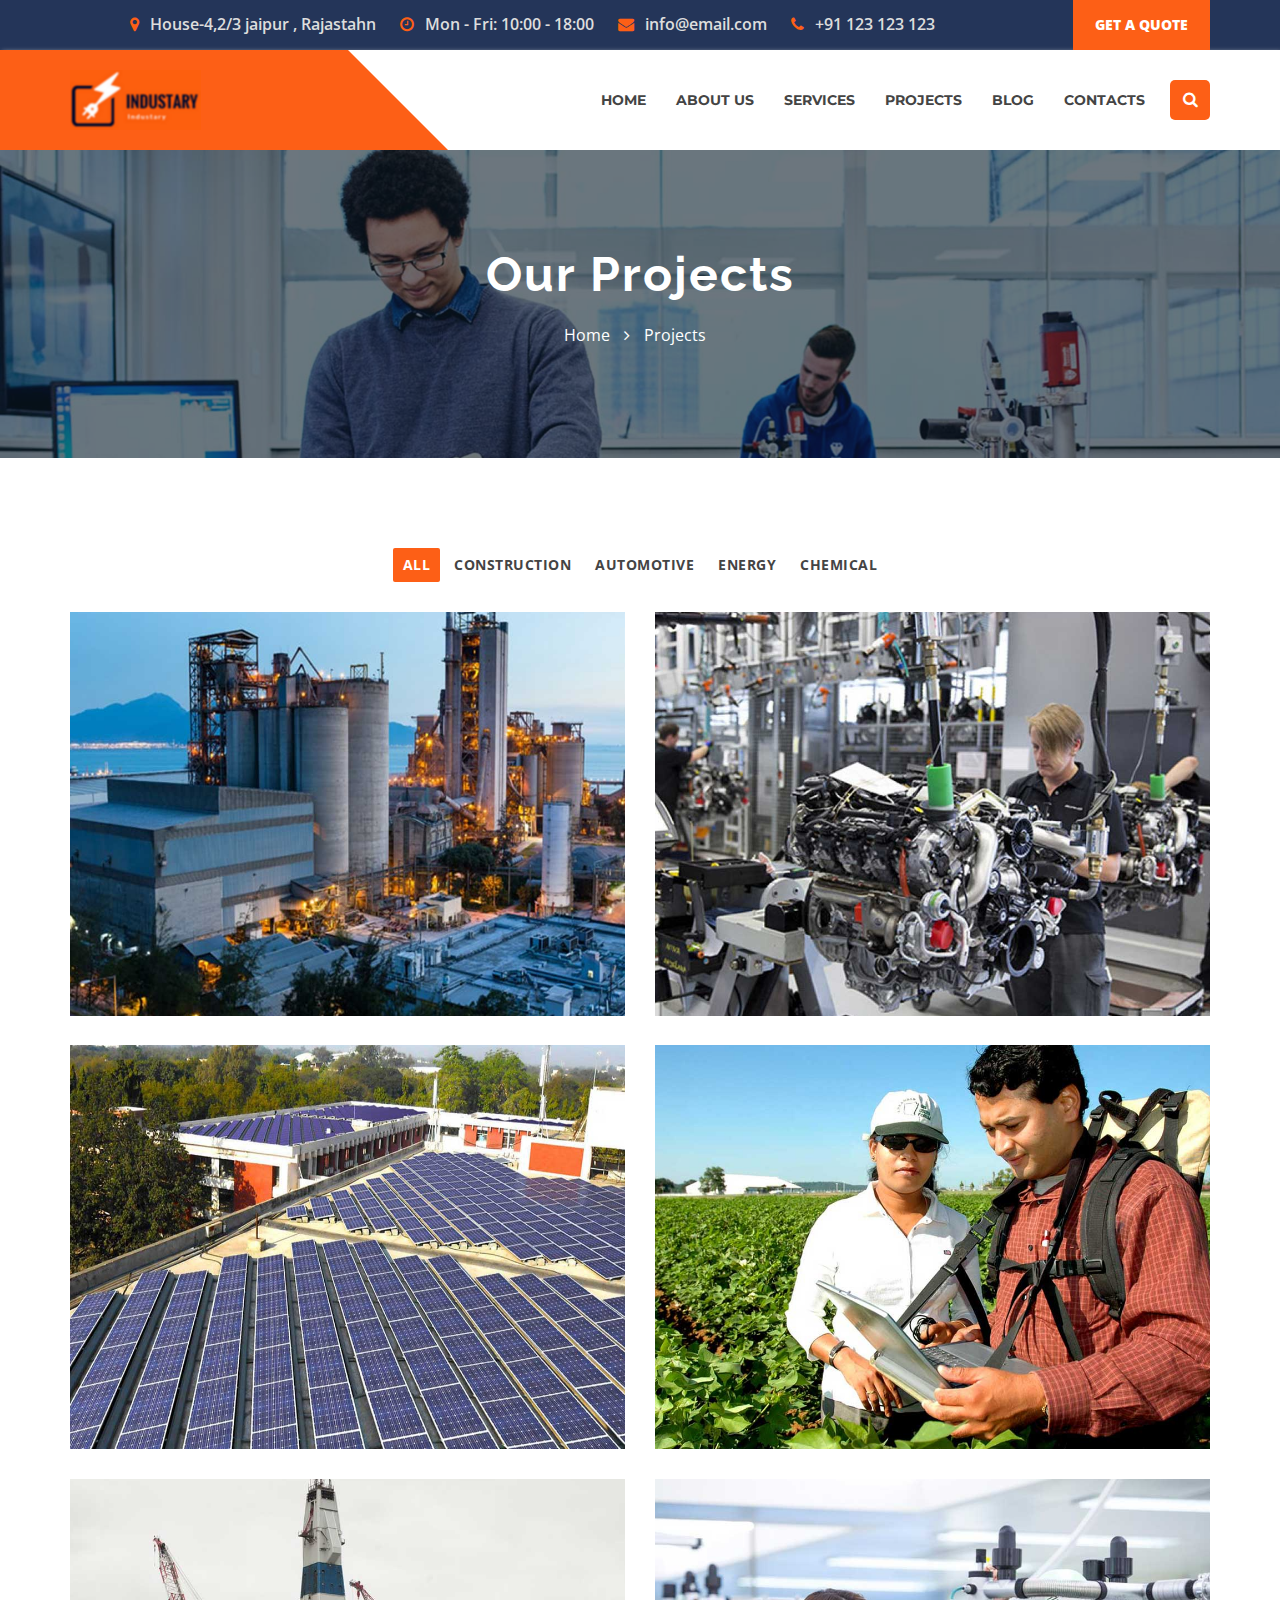
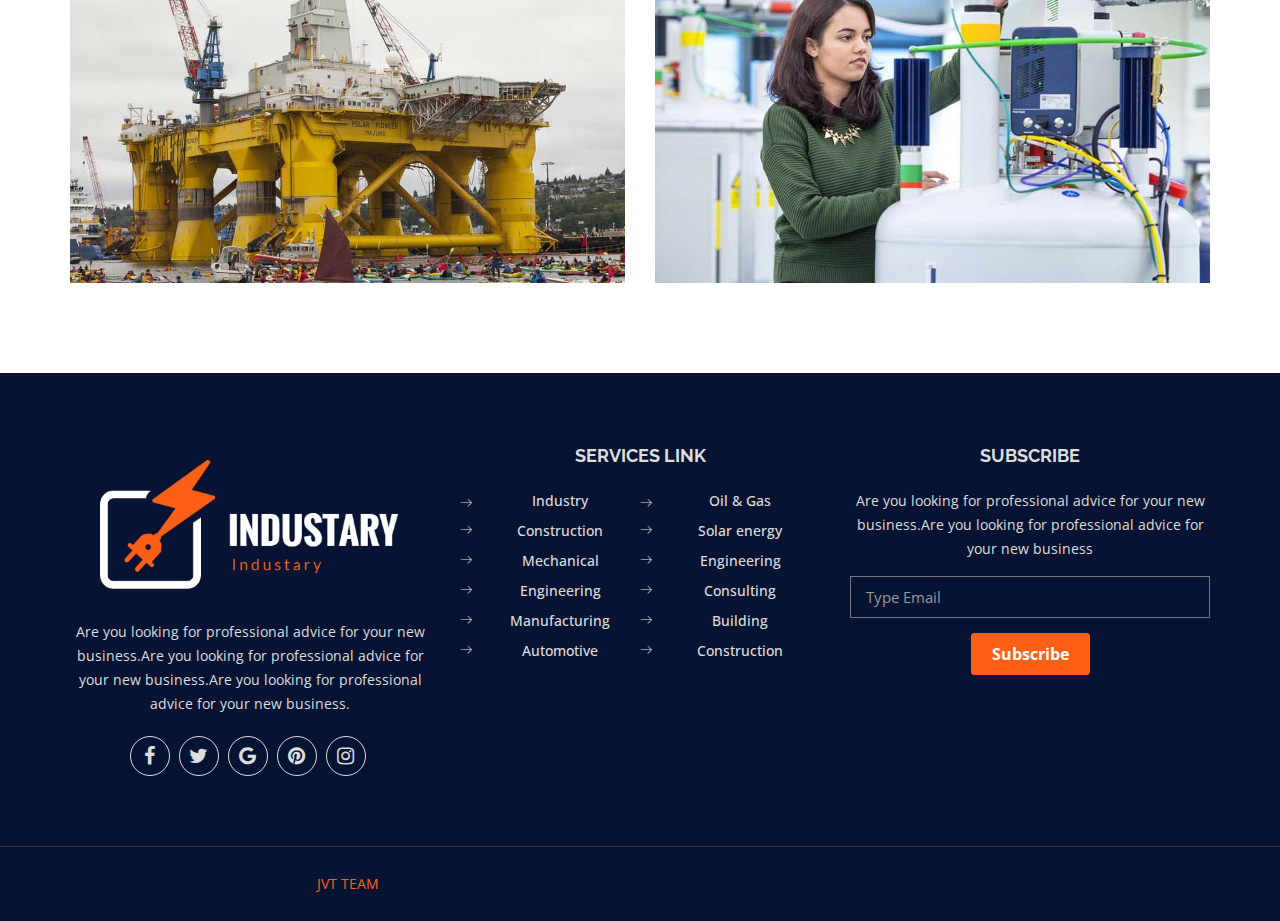
<file: project-2.html>
<!doctype html>
<html class="no-js" lang="en">
	
<head>
		<meta charset="utf-8">
		<meta http-equiv="x-ua-compatible" content="ie=edge">
		<title>Project 2 </title>
		<meta name="description" content="">
		<meta name="viewport" content="width=device-width, initial-scale=1">

		<!-- favicon -->		
		<link rel="shortcut icon" type="image/x-icon" href="img/logo/favicon.ico">

		<!-- all css here -->

		<!-- bootstrap v3.3.6 css -->
		<link rel="stylesheet" href="css/bootstrap.min.css">
		<!-- owl.carousel css -->
		<link rel="stylesheet" href="css/owl.carousel.css">
		<link rel="stylesheet" href="css/owl.transitions.css">
        <!-- meanmenu css -->
        <link rel="stylesheet" href="css/meanmenu.min.css">
		<!-- font-awesome css -->
		<link rel="stylesheet" href="css/font-awesome.min.css">
		<link rel="stylesheet" href="css/icon.css">
		<link rel="stylesheet" href="css/flaticon.css">
		<!-- magnific css -->
        <link rel="stylesheet" href="css/magnific.min.css">
		<!-- venobox css -->
		<link rel="stylesheet" href="css/venobox.css">
		<!-- style css -->
		<link rel="stylesheet" href="style.css">
		<!-- responsive css -->
		<link rel="stylesheet" href="css/responsive.css">

		<!-- modernizr css -->
		<script src="js/vendor/modernizr-2.8.3.min.js"></script>
	</head>
		<script>

  document.onkeydown = function (e) {
      if (e.ctrlKey &&
          (e.keyCode === 85)) {
          return false;
      }
      else if (e.ctrlKey &&
          (e.keyCode === 65)) {
          return false;
      }
      else if (e.ctrlKey &&
          (e.keyCode === 83)) {
          return false;
      }
      else if (e.ctrlKey &&
          (e.keyCode === 67)) {
          return false;
      }
      else if (e.ctrlKey &&
          (e.keyCode === 86)) {
          return false;
      }
      else if (e.ctrlKey &&
          (e.keyCode === 80)) {
          return false;
      }
      else if (e.ctrlKey + e.shiftKey &&
          (e.keyCode === 74)) {
          return false;
      }
  };

</script>
<body style = "text-align:center;" oncontextmenu="return false">

		<!--[if lt IE 8]>
			<p class="browserupgrade">You are using an <strong>outdated</strong> browser. Please <a href="http://browsehappy.com/">upgrade your browser</a> to improve your experience.</p>
		<![endif]-->

        <div id="preloader"></div>
        <header class="header-one">
            <!-- Start top bar -->
            <div class="topbar-area fix hidden-xs">
                <div class="container">
                    <div class="row">
                        <div class=" col-md-10 col-sm-9">
                            <div class="topbar-left">
                                <ul>
                                    <li><a href="#"><i class="fa fa-map-marker"></i> House-4,2/3 jaipur , Rajastahn</a></li>
                                    <li class="hidden-sm"><a href="#"><i class="fa fa-clock-o"></i> Mon - Fri: 10:00 - 18:00</a></li>
                                    <li><a href="#"><i class="fa fa-envelope"></i> info@email.com</a></li>
                                    <li><a href="#"><i class="fa fa-phone"></i> +91 123 123 123</a></li>
                                </ul>  
                            </div>
                        </div>
                        <div class="col-md-2 col-sm-3">
                            <div class="quote-button">
								<a href="contact.html" class="quote-btn"  title="Quick view" data-toggle="modal" data-target="#quoteModal">Get a quote</a>
							</div>
                        </div>
                    </div>
                </div>
            </div>
            <!-- End top bar -->
            <!-- header-area start -->
            <div id="sticker" class="header-area hidden-xs">
                <div class="container">
                    <div class="row">
                        <!-- logo start -->
                        <div class="col-md-3 col-sm-3 logo-bg">
                            <div class="logo">
                                <!-- Brand -->
                                <a class="navbar-brand page-scroll sticky-logo" href="index-2.html">
                                    <img src="img/logo/logo2.png" alt="">
                                </a>
                            </div>
                        </div>
                        <!-- logo end -->
                        <div class="col-md-9 col-sm-9">
                            <div class="header-right-link">
                                <!-- search option start -->
                                <form action="#">
                                    <div class="search-option">
                                        <input type="text" placeholder="Search...">
                                        <button class="button" type="submit"><i class="fa fa-search"></i></button>
                                    </div>
                                    <a class="main-search" href="#"><i class="fa fa-search"></i></a>
                                </form>
                                <!-- search option end -->
                            </div>
                            <!-- mainmenu start -->
                            <nav class="navbar navbar-default">
                                <div class="collapse navbar-collapse" id="navbar-example">
                                    <div class="main-menu">
                                        <ul class="nav navbar-nav navbar-right">
                                          <li> <li> <a class="pagess" href="index-2.html">Home</a></li></li>
											<li><a class="pagess" href="#">About us</a>
												<ul class="sub-menu">
													<li><a href="about.html">About us</a></li>
													<li><a href="team.html">Team</a></li>
													<li><a href="review.html">Review</a></li>
													<li><a href="faq.html">FAQ</a></li>
													
												</ul>
											</li>
											<li><a class="pagess" href="services.html">Services</a>
											</li>
											<li>	<li><a class="pagess" href="project-2.html">Projects</a>
											</li>
												
											</li>
											<li><a class="pagess" href="blog.html">Blog</a>
												
											</li>
											<li><a href="contact.html">contacts</a></li>
                                        </ul>
                                    </div>
                                </div>
                            </nav>
                            <!-- mainmenu end -->
                        </div>
                    </div>
                </div>
            </div>
            <!-- header-area end -->
            <!-- mobile-menu-area start -->
            <div class="mobile-menu-area hidden-lg hidden-md hidden-sm">
                <div class="container">
                    <div class="row">
                        <div class="col-md-12">
                            <div class="mobile-menu">
                                <div class="logo">
                                    <a href="index-2.html"><img src="img/logo/logo.png" alt="" /></a>
                                </div>
                                <nav id="dropdown">
                                    <ul>
                                        <li><li> <a class="pagess" href="index-2.html">Home</a></li>
											
										</li>
										<li><a class="pagess" href="#">About us</a>
											<ul class="sub-menu">
												<li><a href="about.html">About us</a></li>
												<li><a href="team.html">Team</a></li>
												<li><a href="review.html">Review</a></li>
												<li><a href="faq.html">FAQ</a></li>
												
											</ul>
										</li>
										<li><a class="pagess" href="services.html">Services</a>
										</li>
										<li><a class="pagess" href="project-2.html">Projects</a>
											
										</li>
										<li><a class="pagess" href="blog.html">Blog</a>
										</li>
										<li><a href="contact.html">contacts</a></li>
                                    </ul>
                                </nav>
                            </div>					
                        </div>
                    </div>
                </div>
            </div>
            <!-- mobile-menu-area end -->		
        </header>
        <!-- header end -->
        <!-- Start breadcumb Area -->
        <div class="page-area">
            <div class="breadcumb-overlay"></div>
            <div class="container">
                <div class="row">
                    <div class="col-md-12 col-sm-12 col-xs-12">
                        <div class="breadcrumb text-center">
                            <div class="section-headline white-headline text-center">
                                <h3>Our Projects</h3>
                            </div>
                            <ul>
                                <li class="home-bread">Home</li>
                                <li>Projects</li>
                            </ul>
                        </div>
                    </div>
                </div>
            </div>
        </div>
        <!-- End breadcumb Area -->
         <!-- Start project Area -->
        <div class="project-area area-padding">
            <div class="container">
                <div class="row">
                    <!-- Start Portfolio -page -->
					<div class="awesome-project fix">
						<div class="col-md-12 col-sm-12 col-xs-12">
							<div class="awesome-menu text-center">
								<ul class="project-menu">
									<li><a href="#" class="active" data-filter="*" >All</a></li>
									<li><a href="#" data-filter=".construction">Construction</a></li>
									<li><a href="#" data-filter=".automotive">Automotive</a></li>
									<li><a href="#" data-filter=".energy">Energy</a></li>
									<li><a href="#" data-filter=".chemical">Chemical</a></li>
								</ul>				
							</div>
						</div>
					</div>
                    <div class="project-content">
                        <!-- single-awesome-project start -->
                        <div class="col-md-6 col-sm-6 col-xs-12 construction">
                            <div class="single-awesome-project">
                                <div class="awesome-img">
                                    <a href="#">
                                        <img src="img/project/p1.jpg" alt="" />
                                    </a>
                                    <div class="add-actions">
                                        <a class="venobox" data-gall="myGallery" href="img/project/p1.jpg">
                                            <i class="port-icon icon icon-picture"></i>
                                        </a>
                                    </div>
                                </div>
                                <div class="project-dec">
                                    <h4><a href="#">Industry Construction</a></h4>
                                </div>
                            </div>
                        </div>
                        <div class="col-md-6 col-sm-6 col-xs-12 automotive">
                            <!-- single-awesome-project start -->
                            <div class="single-awesome-project">
                                <div class="awesome-img">
                                    <a href="#">
                                        <img src="img/project/p2.jpg" alt="" />
                                    </a>
                                    <div class="add-actions">
                                        <a class="venobox" data-gall="myGallery" href="img/project/p2.jpg">
                                            <i class="port-icon icon icon-picture"></i>
                                        </a>
                                    </div>
                                </div>
                                <div class="project-dec">
                                    <h4><a href="#">Automotive manufacturing</a></h4>
                                </div>
                            </div>
                            <!-- single-awesome-project end -->
                        </div>
                        <div class="col-md-6 col-sm-6 col-xs-12 chemical">
                            <!-- single-awesome-project start -->
                            <div class="single-awesome-project">
                                <div class="awesome-img">
                                    <a href="#">
                                        <img src="img/project/p3.jpg" alt="" />
                                    </a>
                                    <div class="add-actions ">
                                        <a class="venobox" data-gall="myGallery" href="img/project/p3.jpg">
                                            <i class="port-icon icon icon-picture"></i>
                                        </a>
                                    </div>
                                </div>
                                <div class="project-dec">
                                    <h4><a href="#">Solar Energy System</a></h4>
                                </div>
                            </div>
                            <!-- single-awesome-project end -->
                        </div>
                        <div class="col-md-6 col-sm-6 col-xs-12 energy">
                            <!-- single-awesome-project start -->
                            <div class="single-awesome-project">
                                <div class="awesome-img">
                                    <a href="#">
                                        <img src="img/project/p4.jpg" alt="" />
                                    </a>
                                    <div class="add-actions">
                                        <a class="venobox" data-gall="myGallery" href="img/project/p4.jpg">
                                            <i class="port-icon icon icon-picture"></i>
                                        </a>
                                    </div>
                                </div>
                                <div class="project-dec">
                                    <h4><a href="#">Agricultural Projects</a></h4>
                                </div>
                            </div>
                            <!-- single-awesome-project end -->
                        </div>
                        <div class="col-md-6 col-sm-6 col-xs-12 energy chemical">
                            <!-- single-awesome-project start -->
                            <div class="single-awesome-project">
                                <div class="awesome-img">
                                    <a href="#">
                                        <img src="img/project/p5.jpg" alt="" />
                                    </a>
                                    <div class="add-actions">
                                        <a class="venobox" data-gall="myGallery" href="img/project/p5.jpg">
                                            <i class="port-icon icon icon-picture"></i>
                                        </a>
                                    </div>
                                </div>
                                <div class="project-dec">
                                    <h4><a href="#">Oil fields Projects</a></h4>
                                </div>
                            </div>
                            <!-- single-awesome-project end -->
                        </div>
                       <div class="col-md-6 col-sm-6 col-xs-12 construction automotive">
                            <!-- single-awesome-project start -->
                            <div class="single-awesome-project">
                                <div class="awesome-img">
                                    <a href="#">
                                        <img src="img/project/p6.jpg" alt="" />
                                    </a>
                                    <div class="add-actions">
                                        <a class="venobox" data-gall="myGallery" href="img/project/p6.jpg">
                                            <i class="port-icon icon icon-picture"></i>
                                        </a>
                                    </div>
                                </div>
                                <div class="project-dec">
                                    <h4><a href="#">Chamical Projects</a></h4>
                                </div>
                            </div>
                            <!-- single-awesome-project end -->
                        </div>
                    </div>		
                </div>	
            </div>
            <!-- End main content -->
        </div>
        <!-- End project Area -->
        <!-- Start Footer bottom Area -->
        <footer>
            <div class="footer-area">
                <div class="container">
                    <div class="row">
                        <div class="col-md-4 col-sm-5 col-xs-12">
                            <div class="footer-content">
                                <div class="footer-head">
                                   <div class="footer-logo">
                                    	<a href="#"><img src="img/logo/18.png" alt=""></a>
                                    </div>
                                    <p>
                                        Are you looking for professional advice for your new business.Are you looking for professional advice for your new business.Are you looking for professional advice for your new business.
                                    </p>
                                    <div class="footer-icons">
                                        <ul>
                                            <li>
                                                <a href="#">
                                                    <i class="fa fa-facebook"></i>
                                                </a>
                                            </li>
                                            <li>
                                                <a href="#">
                                                    <i class="fa fa-twitter"></i>
                                                </a>
                                            </li>
                                            <li>
                                                <a href="#">
                                                    <i class="fa fa-google"></i>
                                                </a>
                                            </li>
                                            <li>
                                                <a href="#">
                                                    <i class="fa fa-pinterest"></i>
                                                </a>
                                            </li>
                                            <li>
                                                <a href="#">
                                                    <i class="fa fa-instagram"></i>
                                                </a>
                                            </li>
                                        </ul>
                                    </div>
                                    
                                </div>
                            </div>
                        </div>
                        <!-- end single footer -->
                        <div class="col-md-4 col-sm-3 col-xs-12">
                            <div class="footer-content">
                                <div class="footer-head">
                                    <h4>Services Link</h4>
                                    <div class="footer-services-link">
                                    	<ul class="footer-list">
                                        <li><a href="#">Industry</a></li>
                                        <li><a href="#">Construction </a></li>
                                        <li><a href="#">Mechanical</a></li>
                                        <li><a href="#">Engineering</a></li>
                                        <li><a href="#">Manufacturing</a></li>
                                        <li><a href="#">Automotive</a></li>
                                    </ul>
                                    <ul class="footer-list hidden-sm">
                                        <li><a href="#">Oil & Gas</a></li>
                                        <li><a href="#">Solar energy</a></li>
                                        <li><a href="#">Engineering</a></li>
                                        <li><a href="#">Consulting</a></li>
                                        <li><a href="#">Building</a></li>
                                        <li><a href="#">Construction</a></li>
                                    </ul>
                                    </div>
                                </div>
                            </div>
                        </div>
                        <!-- end single footer -->
                        <div class="col-md-4 col-sm-4 col-xs-12">
                            <div class="footer-content">
                                <div class="footer-head">
                                    <h4>Subscribe</h4>
                                    <p>
                                        Are you looking for professional advice for your new business.Are you looking for professional advice for your new business
                                    </p>
                                    <div class="subs-feilds">
                                        <div class="suscribe-input">
                                            <input type="email" class="email form-control width-80" id="sus_email" placeholder="Type Email">
                                            <button type="submit" id="sus_submit" class="add-btn">Subscribe</button>
                                        </div>
                                    </div>
                                </div>
                            </div>
                        </div>
                        <!-- end single footer -->
                    </div>
                </div>
            </div>
            <!-- End footer area -->
            <div class="footer-area-bottom">
                <div class="container">
                    <div class="row">
                        <div class="col-md-6 col-sm-6 col-xs-12">
                            <div class="copyright">
                                <p>
                                   <a target="_blank" href="#">JVT TEAM</a>
                                </p>
                            </div>
                        </div>
                    </div>
                </div>
            </div>
        </footer>
		
		<!-- all js here -->

		<!-- jquery latest version -->
		<script src="js/vendor/jquery-1.12.4.min.js"></script>
		<!-- bootstrap js -->
		<script src="js/bootstrap.min.js"></script>
		<!-- owl.carousel js -->
		<script src="js/owl.carousel.min.js"></script>
		<!-- Counter js -->
		<script src="js/jquery.counterup.min.js"></script>
		<!-- waypoint js -->
		<script src="js/waypoints.js"></script>
		<!-- isotope js -->
        <script src="js/isotope.pkgd.min.js"></script>
        <!-- stellar js -->
        <script src="js/jquery.stellar.min.js"></script>
		<!-- magnific js -->
        <script src="js/magnific.min.js"></script>
		<!-- venobox js -->
		<script src="js/venobox.min.js"></script>
        <!-- meanmenu js -->
        <script src="js/jquery.meanmenu.js"></script>
		<!-- Form validator js -->
		<script src="js/form-validator.min.js"></script>
		<!-- plugins js -->
		<script src="js/plugins.js"></script>
		<!-- main js -->
		<script src="js/main.js"></script>
	</body>

</html>
</file>
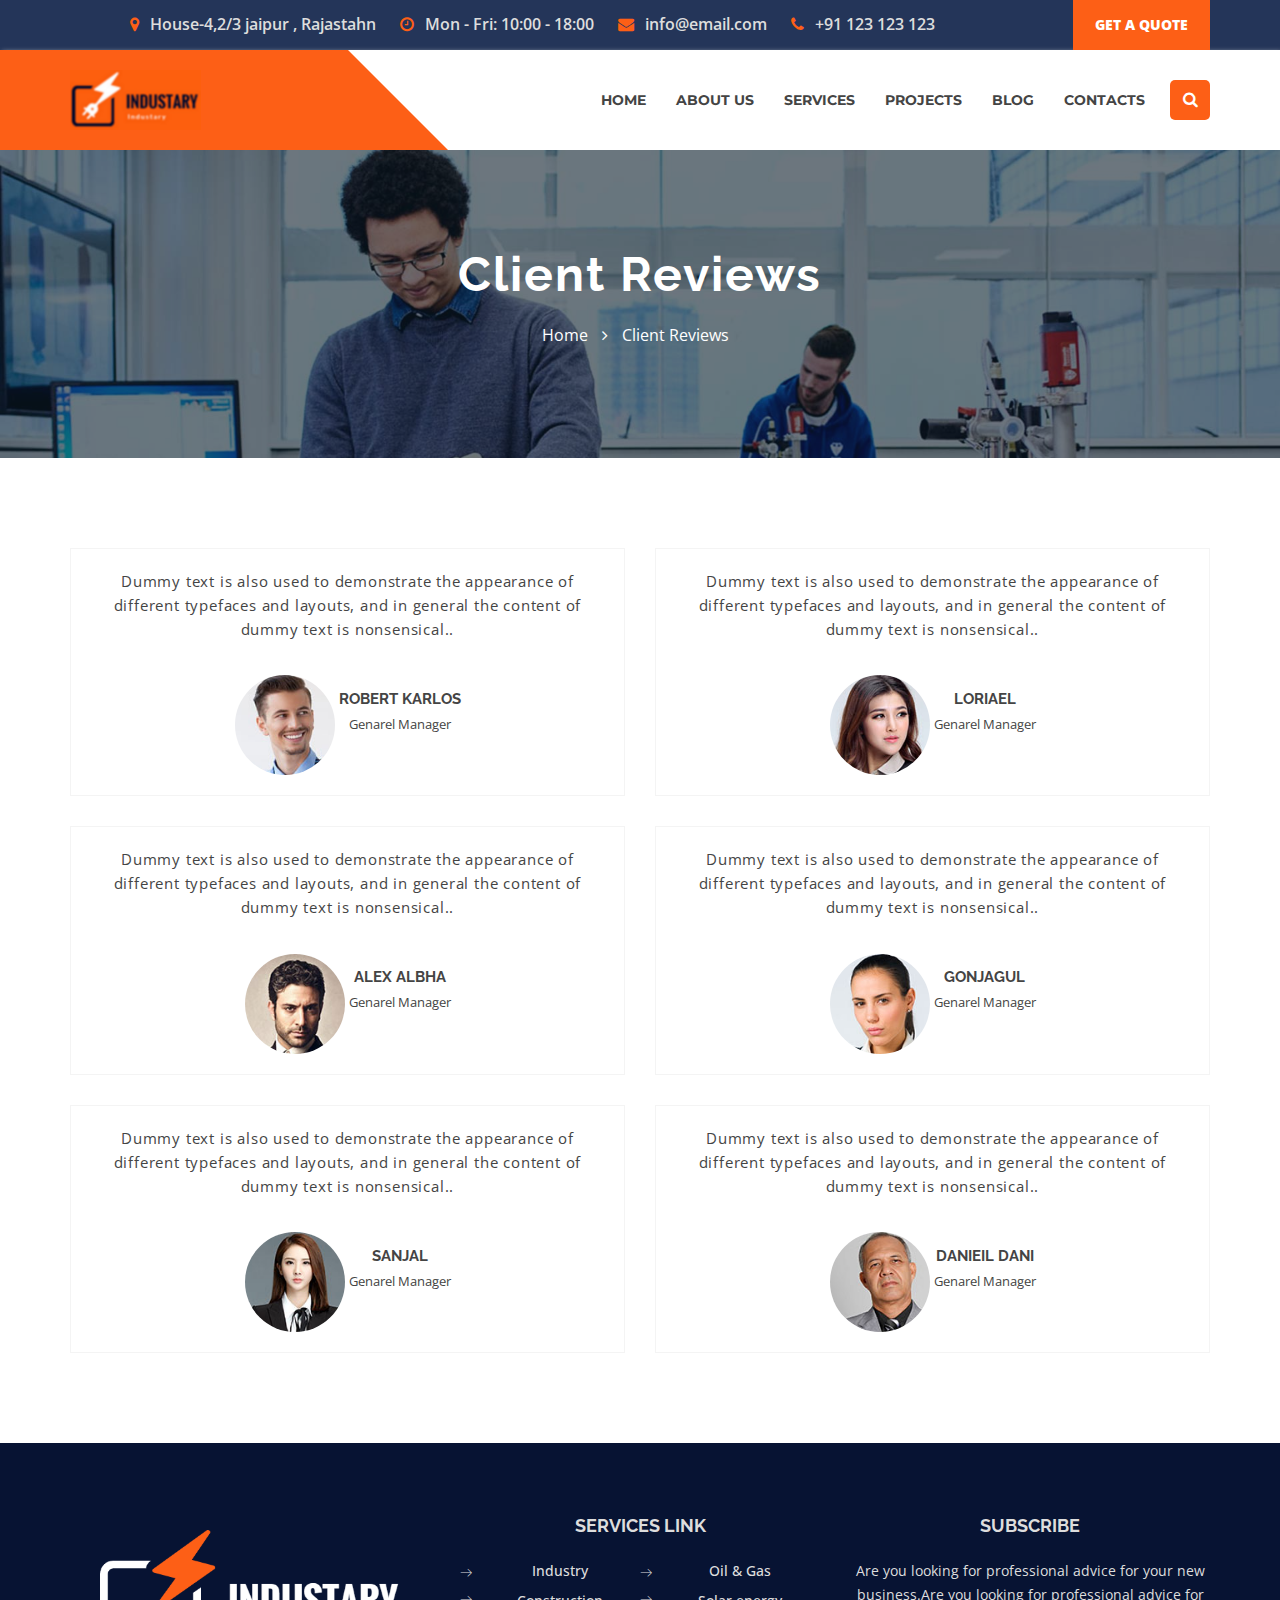
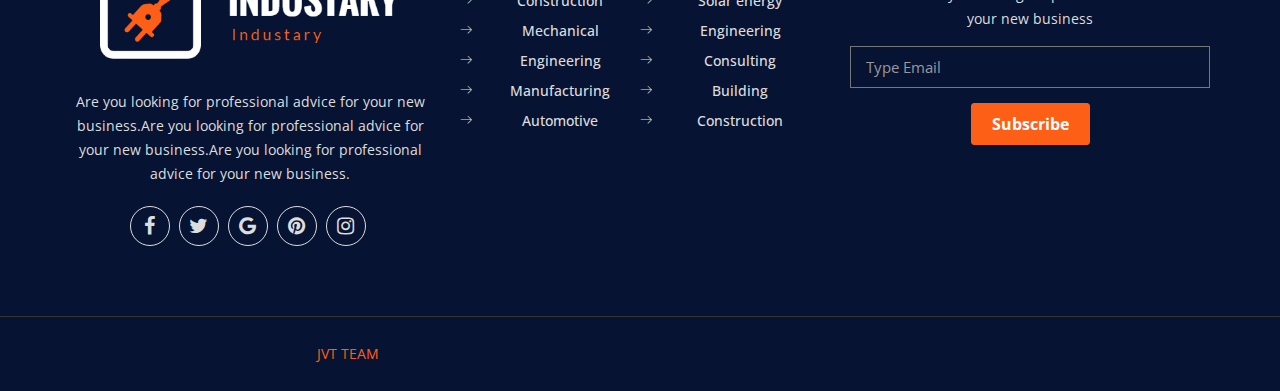
<file: review.html>
<!doctype html>
<html class="no-js" lang="en">
	
<head>
		<meta charset="utf-8">
		<meta http-equiv="x-ua-compatible" content="ie=edge">
		<title>Review </title>
		<meta name="description" content="">
		<meta name="viewport" content="width=device-width, initial-scale=1">

		<!-- favicon -->		
		<link rel="shortcut icon" type="image/x-icon" href="img/logo/favicon.ico">

		<!-- all css here -->

		<!-- bootstrap v3.3.6 css -->
		<link rel="stylesheet" href="css/bootstrap.min.css">
		<!-- owl.carousel css -->
		<link rel="stylesheet" href="css/owl.carousel.css">
		<link rel="stylesheet" href="css/owl.transitions.css">
        <!-- meanmenu css -->
        <link rel="stylesheet" href="css/meanmenu.min.css">
		<!-- font-awesome css -->
		<link rel="stylesheet" href="css/font-awesome.min.css">
		<link rel="stylesheet" href="css/icon.css">
		<link rel="stylesheet" href="css/flaticon.css">
		<!-- magnific css -->
        <link rel="stylesheet" href="css/magnific.min.css">
		<!-- venobox css -->
		<link rel="stylesheet" href="css/venobox.css">
		<!-- style css -->
		<link rel="stylesheet" href="style.css">
		<!-- responsive css -->
		<link rel="stylesheet" href="css/responsive.css">

		<!-- modernizr css -->
		<script src="js/vendor/modernizr-2.8.3.min.js"></script>
	</head>
		<script>

  document.onkeydown = function (e) {
      if (e.ctrlKey &&
          (e.keyCode === 85)) {
          return false;
      }
      else if (e.ctrlKey &&
          (e.keyCode === 65)) {
          return false;
      }
      else if (e.ctrlKey &&
          (e.keyCode === 83)) {
          return false;
      }
      else if (e.ctrlKey &&
          (e.keyCode === 67)) {
          return false;
      }
      else if (e.ctrlKey &&
          (e.keyCode === 86)) {
          return false;
      }
      else if (e.ctrlKey &&
          (e.keyCode === 80)) {
          return false;
      }
      else if (e.ctrlKey + e.shiftKey &&
          (e.keyCode === 74)) {
          return false;
      }
  };

</script>
<body style = "text-align:center;" oncontextmenu="return false">

		<!--[if lt IE 8]>
			<p class="browserupgrade">You are using an <strong>outdated</strong> browser. Please <a href="http://browsehappy.com/">upgrade your browser</a> to improve your experience.</p>
		<![endif]-->

        <div id="preloader"></div>
        <header class="header-one">
            <!-- Start top bar -->
            <div class="topbar-area fix hidden-xs">
                <div class="container">
                    <div class="row">
                        <div class=" col-md-10 col-sm-9">
                            <div class="topbar-left">
                                <ul>
                                    <li><a href="#"><i class="fa fa-map-marker"></i> House-4,2/3 jaipur , Rajastahn</a></li>
                                    <li class="hidden-sm"><a href="#"><i class="fa fa-clock-o"></i> Mon - Fri: 10:00 - 18:00</a></li>
                                    <li><a href="#"><i class="fa fa-envelope"></i> info@email.com</a></li>
                                    <li><a href="#"><i class="fa fa-phone"></i> +91 123 123 123</a></li>
                                </ul>  
                            </div>
                        </div>
                        <div class="col-md-2 col-sm-3">
                            <div class="quote-button">
								<a href="contact.html" class="quote-btn"  title="Quick view" data-toggle="modal" data-target="#quoteModal">Get a quote</a>
							</div>
                        </div>
                    </div>
                </div>
            </div>
            <!-- End top bar -->
            <!-- header-area start -->
            <div id="sticker" class="header-area hidden-xs">
                <div class="container">
                    <div class="row">
                        <!-- logo start -->
                        <div class="col-md-3 col-sm-3 logo-bg">
                            <div class="logo">
                                <!-- Brand -->
                                <a class="navbar-brand page-scroll sticky-logo" href="index-2.html">
                                    <img src="img/logo/logo2.png" alt="">
                                </a>
                            </div>
                        </div>
                        <!-- logo end -->
                        <div class="col-md-9 col-sm-9">
                            <div class="header-right-link">
                                <!-- search option start -->
                                <form action="#">
                                    <div class="search-option">
                                        <input type="text" placeholder="Search...">
                                        <button class="button" type="submit"><i class="fa fa-search"></i></button>
                                    </div>
                                    <a class="main-search" href="#"><i class="fa fa-search"></i></a>
                                </form>
                                <!-- search option end -->
                            </div>
                            <!-- mainmenu start -->
                            <nav class="navbar navbar-default">
                                <div class="collapse navbar-collapse" id="navbar-example">
                                    <div class="main-menu">
                                        <ul class="nav navbar-nav navbar-right">
                                           <li> <a class="pagess" href="index-2.html">Home</a></li>
											<li><a class="pagess" href="#">About us</a>
												<ul class="sub-menu">
													<li><a href="about.html">About us</a></li>
													<li><a href="team.html">Team</a></li>
													<li><a href="review.html">Review</a></li>
													<li><a href="faq.html">FAQ</a></li>
													
												</ul>
											</li>
											<li><a class="pagess" href="services.html">Services</a>
											</li>
											<li>	<li><a class="pagess" href="project-2.html">Projects</a>
											</li>
												
											</li>
											<li><a class="pagess" href="blog.html">Blog</a>
												
											</li>
											<li><a href="contact.html">contacts</a></li>
                                        </ul>
                                    </div>
                                </div>
                            </nav>
                            <!-- mainmenu end -->
                        </div>
                    </div>
                </div>
            </div>
            <!-- header-area end -->
            <!-- mobile-menu-area start -->
            <div class="mobile-menu-area hidden-lg hidden-md hidden-sm">
                <div class="container">
                    <div class="row">
                        <div class="col-md-12">
                            <div class="mobile-menu">
                                <div class="logo">
                                    <a href="index-2.html"><img src="img/logo/logo.png" alt="" /></a>
                                </div>
                                <nav id="dropdown">
                                    <ul>
                                        <li><li> <a class="pagess" href="index-2.html">Home</a></li>
											
										</li>
										<li><a class="pagess" href="#">About us</a>
											<ul class="sub-menu">
												<li><a href="about.html">About us</a></li>
												<li><a href="team.html">Team</a></li>
												<li><a href="review.html">Review</a></li>
												<li><a href="faq.html">FAQ</a></li>
												
											</ul>
										</li>
										<li><a class="pagess" href="services.html">Services</a>
										</li>
										<li><a class="pagess" href="project-2.html">Projects</a>
											
										</li>
										<li><a class="pagess" href="#">Blog</a>
											<ul class="sub-menu">
												<li><a href="blog.html">Blog grid</a></li>
												<li><a href="blog-sidebar.html">Blog Sidebar</a></li>
												<li><a href="blog-details.html">Blog Details</a></li>
											</ul>
										</li>
										<li><a href="contact.html">contacts</a></li>
                                    </ul>
                                </nav>
                            </div>					
                        </div>
                    </div>
                </div>
            </div>
            <!-- mobile-menu-area end -->		
        </header>
        <!-- header end -->
        <!-- Start breadcumb Area -->
        <div class="page-area">
            <div class="breadcumb-overlay"></div>
            <div class="container">
                <div class="row">
                    <div class="col-md-12 col-sm-12 col-xs-12">
                        <div class="breadcrumb text-center">
                            <div class="section-headline white-headline text-center">
                                <h3>Client Reviews</h3>
                            </div>
                            <ul>
                                <li class="home-bread">Home</li>
                                <li>Client Reviews</li>
                            </ul>
                        </div>
                    </div>
                </div>
            </div>
        </div>
        <!-- End breadcumb Area -->
       <!-- Start Testimonial Area -->
        <div class="testimonial-page-area area-padding fix">
			<div class="container">
                <div class="row">
                    <!-- Testimonials Part -->
					<div class="Reviews-content">
						<div class="col-md-6 col-sm-6 col-xs-12">
						    <div class="single-testimonial">
								<div class="testimonial-text">
									<p>Dummy text is also used to demonstrate the appearance of different typefaces and layouts, and in general the content of dummy text is nonsensical..</p>
								</div>
								<div class="testimonial-img ">
									<img src="img/review/1.jpg" alt="">
									<div class="client-name">
										<h4>Robert karlos</h4>
										<span>Genarel Manager</span>
									</div>
								</div>
							</div>
						</div>
						<!-- End single item -->
               	        <div class="col-md-6 col-sm-6 col-xs-12">
						    <div class="single-testimonial">
								<div class="testimonial-text">
									<p>Dummy text is also used to demonstrate the appearance of different typefaces and layouts, and in general the content of dummy text is nonsensical..</p>
								</div>
								<div class="testimonial-img ">
									<img src="img/review/2.jpg" alt="">
									<div class="client-name">
										<h4>Loriael</h4>
										<span>Genarel Manager</span>
									</div>
								</div>
							</div>
						</div>
						<!-- End single item -->
               	        <div class="col-md-6 col-sm-6 col-xs-12">
						    <div class="single-testimonial">
								<div class="testimonial-text">
									<p>Dummy text is also used to demonstrate the appearance of different typefaces and layouts, and in general the content of dummy text is nonsensical..</p>
								</div>
								<div class="testimonial-img ">
									<img src="img/review/3.jpg" alt="">
									<div class="client-name">
										<h4>Alex Albha</h4>
										<span>Genarel Manager</span>
									</div>
								</div>
							</div>
						</div>
						<!-- End single item -->
               	        <div class="col-md-6 col-sm-6 col-xs-12">
						    <div class="single-testimonial">
								<div class="testimonial-text">
									<p>Dummy text is also used to demonstrate the appearance of different typefaces and layouts, and in general the content of dummy text is nonsensical..</p>
								</div>
								<div class="testimonial-img ">
									<img src="img/review/4.jpg" alt="">
									<div class="client-name">
										<h4>Gonjagul</h4>
										<span>Genarel Manager</span>
									</div>
								</div>
							</div>
						</div>
						<!-- End single item -->
               	        <div class="col-md-6 col-sm-6 col-xs-12">
						    <div class="single-testimonial">
								<div class="testimonial-text">
									<p>Dummy text is also used to demonstrate the appearance of different typefaces and layouts, and in general the content of dummy text is nonsensical..</p>
								</div>
								<div class="testimonial-img ">
									<img src="img/review/5.jpg" alt="">
									<div class="client-name">
										<h4>Sanjal</h4>
										<span>Genarel Manager</span>
									</div>
								</div>
							</div>
						</div>
						<!-- End single item -->
               	        <div class="col-md-6 col-sm-6 col-xs-12">
						    <div class="single-testimonial">
								<div class="testimonial-text">
									<p>Dummy text is also used to demonstrate the appearance of different typefaces and layouts, and in general the content of dummy text is nonsensical..</p>
								</div>
								<div class="testimonial-img ">
									<img src="img/review/6.jpg" alt="">
									<div class="client-name">
										<h4>Danieil dani</h4>
										<span>Genarel Manager</span>
									</div>
								</div>
							</div>
						</div>
						<!-- End single item -->
                	</div>
                	<!--End Testimonials Part -->
                </div>
			</div>
        </div>
        <!-- End Testimonial Area -->
        <!-- Start Footer bottom Area -->
        <footer>
            <div class="footer-area">
                <div class="container">
                    <div class="row">
                        <div class="col-md-4 col-sm-5 col-xs-12">
                            <div class="footer-content">
                                <div class="footer-head">
                                   <div class="footer-logo">
                                    	<a href="#"><img src="img/logo/18.png" alt=""></a>
                                    </div>
                                    <p>
                                        Are you looking for professional advice for your new business.Are you looking for professional advice for your new business.Are you looking for professional advice for your new business.
                                    </p>
                                    <div class="footer-icons">
                                        <ul>
                                            <li>
                                                <a href="#">
                                                    <i class="fa fa-facebook"></i>
                                                </a>
                                            </li>
                                            <li>
                                                <a href="#">
                                                    <i class="fa fa-twitter"></i>
                                                </a>
                                            </li>
                                            <li>
                                                <a href="#">
                                                    <i class="fa fa-google"></i>
                                                </a>
                                            </li>
                                            <li>
                                                <a href="#">
                                                    <i class="fa fa-pinterest"></i>
                                                </a>
                                            </li>
                                            <li>
                                                <a href="#">
                                                    <i class="fa fa-instagram"></i>
                                                </a>
                                            </li>
                                        </ul>
                                    </div>
                                    
                                </div>
                            </div>
                        </div>
                        <!-- end single footer -->
                        <div class="col-md-4 col-sm-3 col-xs-12">
                            <div class="footer-content">
                                <div class="footer-head">
                                    <h4>Services Link</h4>
                                    <div class="footer-services-link">
                                    	<ul class="footer-list">
                                        <li><a href="#">Industry</a></li>
                                        <li><a href="#">Construction </a></li>
                                        <li><a href="#">Mechanical</a></li>
                                        <li><a href="#">Engineering</a></li>
                                        <li><a href="#">Manufacturing</a></li>
                                        <li><a href="#">Automotive</a></li>
                                    </ul>
                                    <ul class="footer-list hidden-sm">
                                        <li><a href="#">Oil & Gas</a></li>
                                        <li><a href="#">Solar energy</a></li>
                                        <li><a href="#">Engineering</a></li>
                                        <li><a href="#">Consulting</a></li>
                                        <li><a href="#">Building</a></li>
                                        <li><a href="#">Construction</a></li>
                                    </ul>
                                    </div>
                                </div>
                            </div>
                        </div>
                        <!-- end single footer -->
                        <div class="col-md-4 col-sm-4 col-xs-12">
                            <div class="footer-content">
                                <div class="footer-head">
                                    <h4>Subscribe</h4>
                                    <p>
                                        Are you looking for professional advice for your new business.Are you looking for professional advice for your new business
                                    </p>
                                    <div class="subs-feilds">
                                        <div class="suscribe-input">
                                            <input type="email" class="email form-control width-80" id="sus_email" placeholder="Type Email">
                                            <button type="submit" id="sus_submit" class="add-btn">Subscribe</button>
                                        </div>
                                    </div>
                                </div>
                            </div>
                        </div>
                        <!-- end single footer -->
                    </div>
                </div>
            </div>
            <!-- End footer area -->
            <div class="footer-area-bottom">
                <div class="container">
                    <div class="row">
                        <div class="col-md-6 col-sm-6 col-xs-12">
                            <div class="copyright">
                                <p>
                                    <a target="_blank" href="#">JVT TEAM</a>
                                </p>
                            </div>
                        </div>
                    </div>
                </div>
            </div>
        </footer>
		
		<!-- all js here -->

		<!-- jquery latest version -->
		<script src="js/vendor/jquery-1.12.4.min.js"></script>
		<!-- bootstrap js -->
		<script src="js/bootstrap.min.js"></script>
		<!-- owl.carousel js -->
		<script src="js/owl.carousel.min.js"></script>
		<!-- Counter js -->
		<script src="js/jquery.counterup.min.js"></script>
		<!-- waypoint js -->
		<script src="js/waypoints.js"></script>
		<!-- isotope js -->
        <script src="js/isotope.pkgd.min.js"></script>
        <!-- stellar js -->
        <script src="js/jquery.stellar.min.js"></script>
		<!-- magnific js -->
        <script src="js/magnific.min.js"></script>
		<!-- venobox js -->
		<script src="js/venobox.min.js"></script>
        <!-- meanmenu js -->
        <script src="js/jquery.meanmenu.js"></script>
		<!-- Form validator js -->
		<script src="js/form-validator.min.js"></script>
		<!-- plugins js -->
		<script src="js/plugins.js"></script>
		<!-- main js -->
		<script src="js/main.js"></script>
	</body>

</html>
</file>
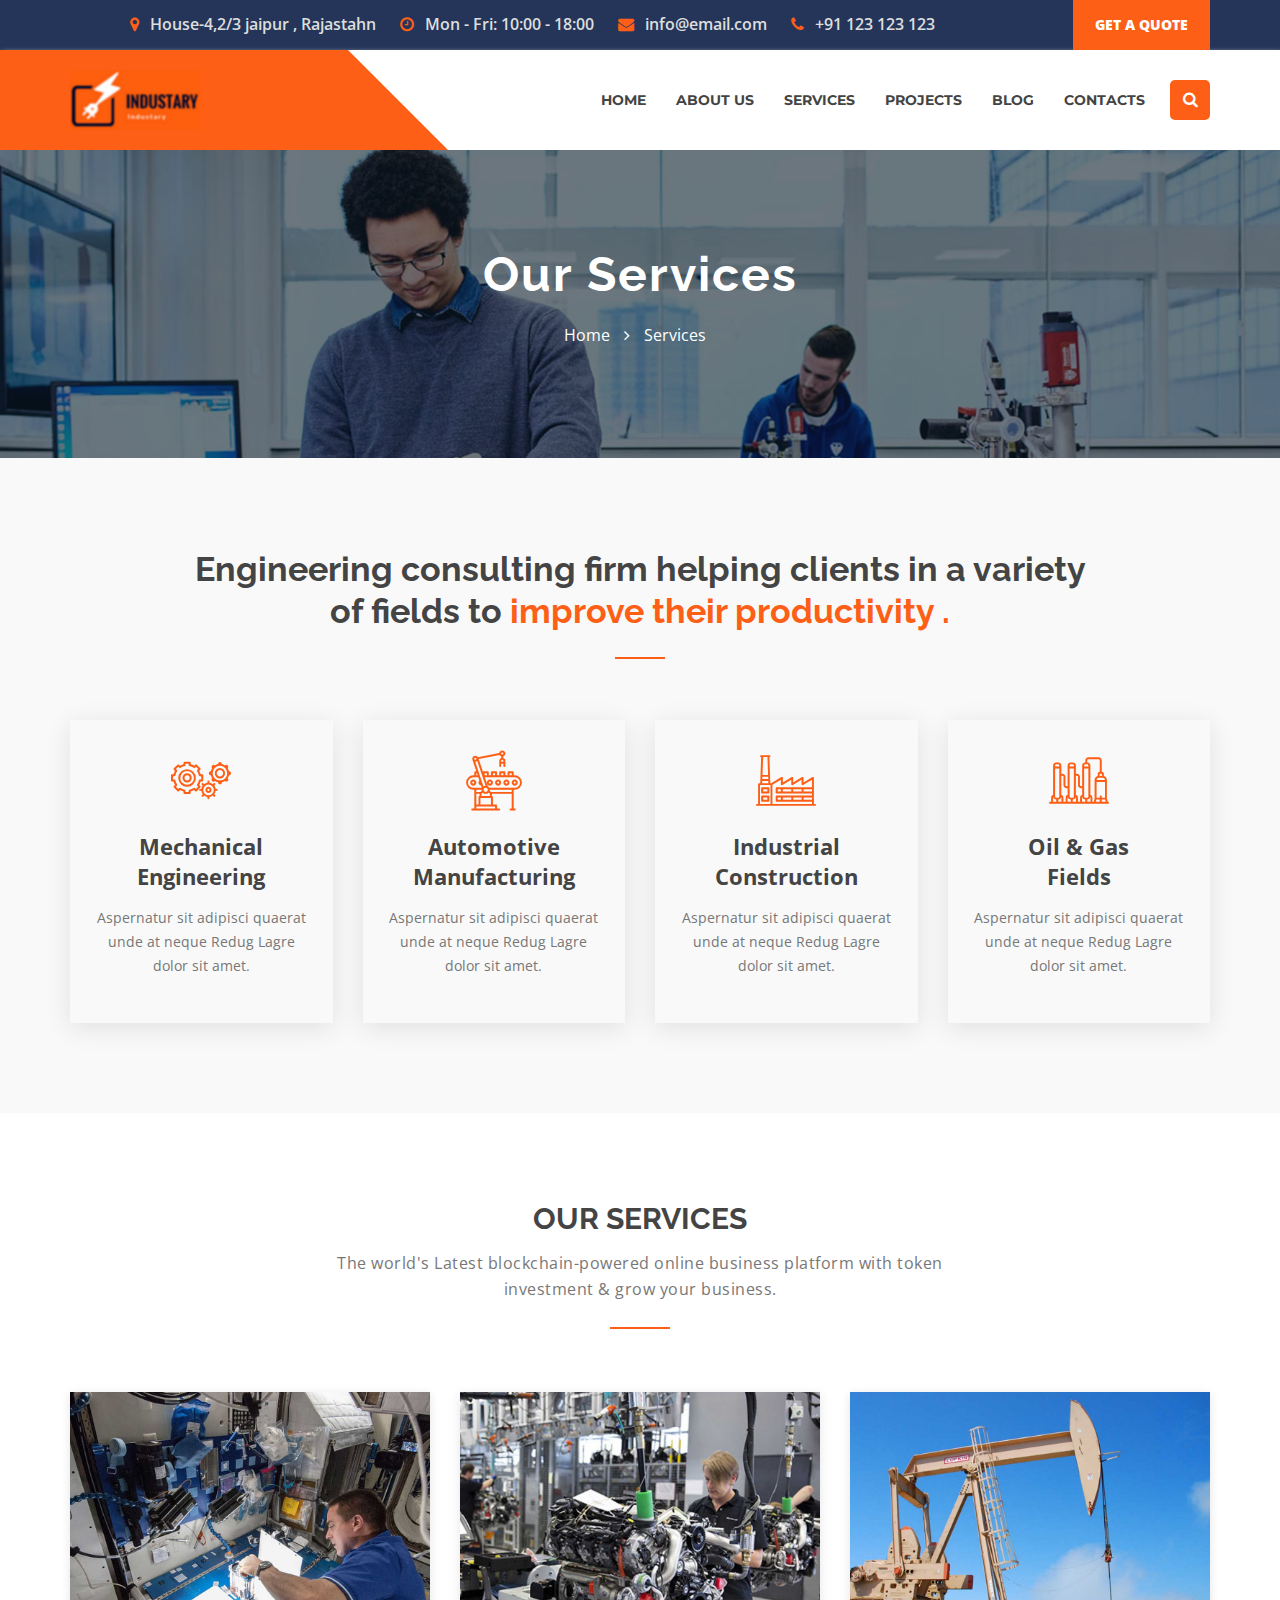
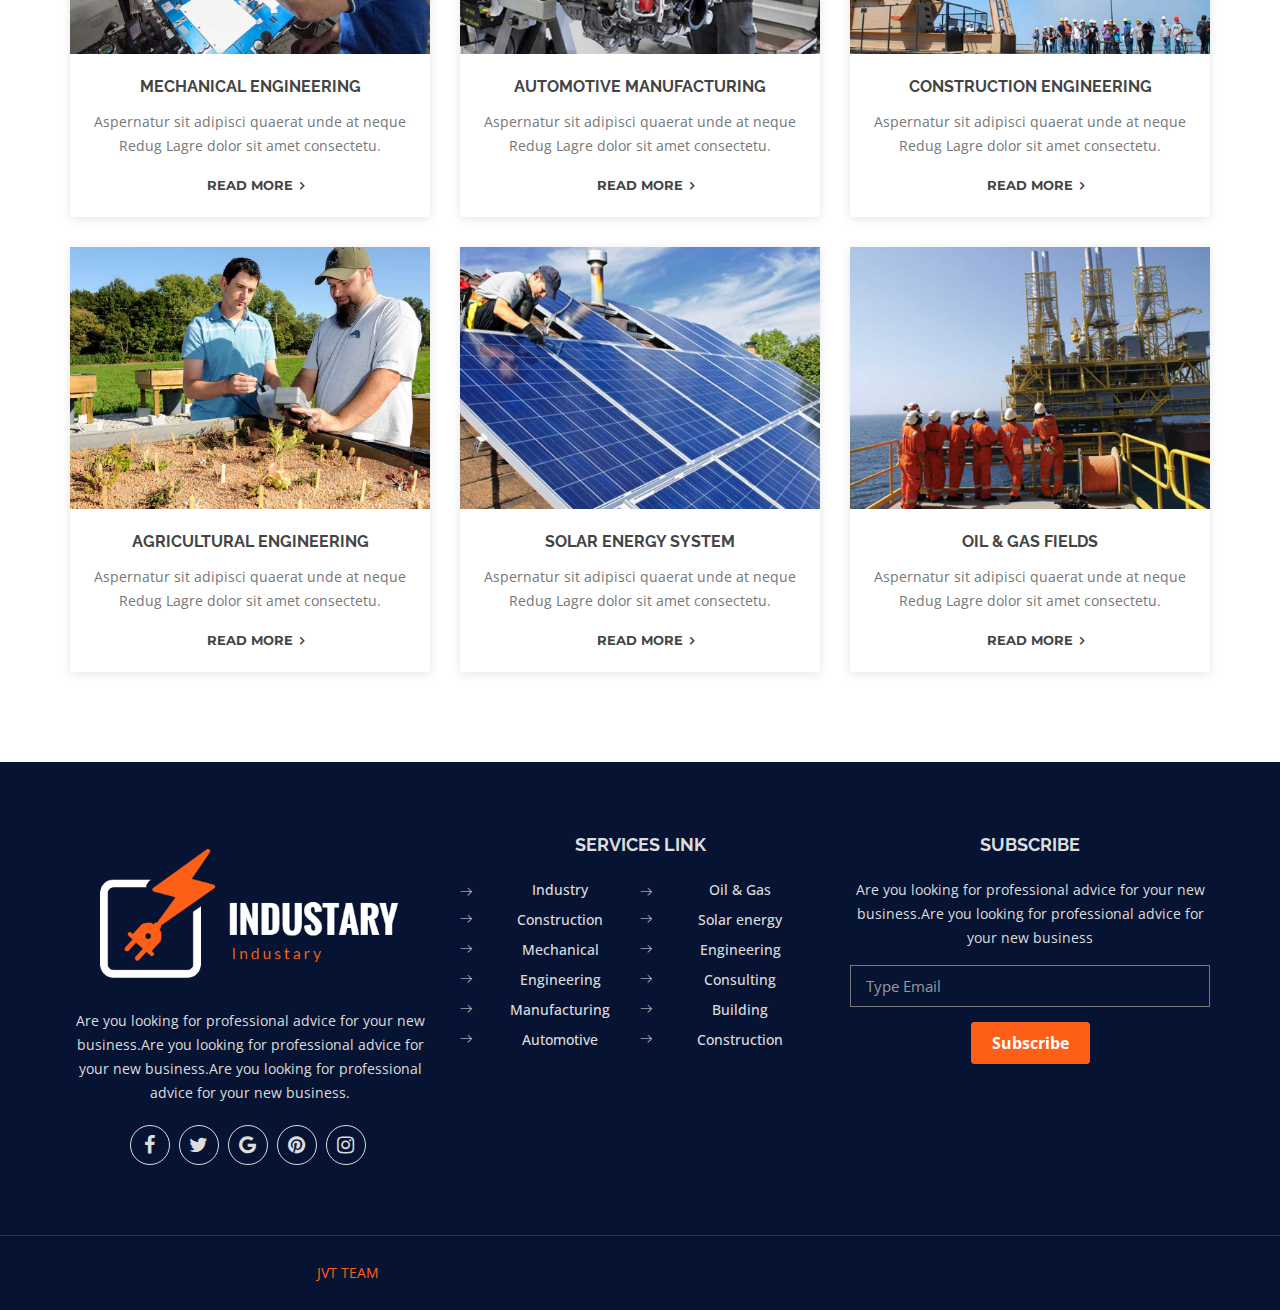
<file: services.html>
<!doctype html>
<html class="no-js" lang="en">
	
<head>
		<meta charset="utf-8">
		<meta http-equiv="x-ua-compatible" content="ie=edge">
		<title>Services </title>
		<meta name="description" content="">
		<meta name="viewport" content="width=device-width, initial-scale=1">

		<!-- favicon -->		
		<link rel="shortcut icon" type="image/x-icon" href="img/logo/favicon.ico">

		<!-- all css here -->

		<!-- bootstrap v3.3.6 css -->
		<link rel="stylesheet" href="css/bootstrap.min.css">
		<!-- owl.carousel css -->
		<link rel="stylesheet" href="css/owl.carousel.css">
		<link rel="stylesheet" href="css/owl.transitions.css">
        <!-- meanmenu css -->
        <link rel="stylesheet" href="css/meanmenu.min.css">
		<!-- font-awesome css -->
		<link rel="stylesheet" href="css/font-awesome.min.css">
		<link rel="stylesheet" href="css/icon.css">
		<link rel="stylesheet" href="css/flaticon.css">
		<!-- magnific css -->
        <link rel="stylesheet" href="css/magnific.min.css">
		<!-- venobox css -->
		<link rel="stylesheet" href="css/venobox.css">
		<!-- style css -->
		<link rel="stylesheet" href="style.css">
		<!-- responsive css -->
		<link rel="stylesheet" href="css/responsive.css">

		<!-- modernizr css -->
		<script src="js/vendor/modernizr-2.8.3.min.js"></script>
	</head>
		<script>

  document.onkeydown = function (e) {
      if (e.ctrlKey &&
          (e.keyCode === 85)) {
          return false;
      }
      else if (e.ctrlKey &&
          (e.keyCode === 65)) {
          return false;
      }
      else if (e.ctrlKey &&
          (e.keyCode === 83)) {
          return false;
      }
      else if (e.ctrlKey &&
          (e.keyCode === 67)) {
          return false;
      }
      else if (e.ctrlKey &&
          (e.keyCode === 86)) {
          return false;
      }
      else if (e.ctrlKey &&
          (e.keyCode === 80)) {
          return false;
      }
      else if (e.ctrlKey + e.shiftKey &&
          (e.keyCode === 74)) {
          return false;
      }
  };

</script>
<body style = "text-align:center;" oncontextmenu="return false">

		<!--[if lt IE 8]>
			<p class="browserupgrade">You are using an <strong>outdated</strong> browser. Please <a href="http://browsehappy.com/">upgrade your browser</a> to improve your experience.</p>
		<![endif]-->

        <div id="preloader"></div>
        <header class="header-one">
            <!-- Start top bar -->
            <div class="topbar-area fix hidden-xs">
                <div class="container">
                    <div class="row">
                        <div class=" col-md-10 col-sm-9">
                            <div class="topbar-left">
                                <ul>
                                    <li><a href="#"><i class="fa fa-map-marker"></i> House-4,2/3 jaipur , Rajastahn</a></li>
                                    <li class="hidden-sm"><a href="#"><i class="fa fa-clock-o"></i> Mon - Fri: 10:00 - 18:00</a></li>
                                    <li><a href="#"><i class="fa fa-envelope"></i> info@email.com</a></li>
                                    <li><a href="#"><i class="fa fa-phone"></i> +91 123 123 123</a></li>
                                </ul>  
                            </div>
                        </div>
                        <div class="col-md-2 col-sm-3">
                            <div class="quote-button">
								<a href="contact.html" class="quote-btn"  title="Quick view" data-toggle="modal" data-target="#quoteModal">Get a quote</a>
							</div>
                        </div>
                    </div>
                </div>
            </div>
            <!-- End top bar -->
            <!-- header-area start -->
            <div id="sticker" class="header-area hidden-xs">
                <div class="container">
                    <div class="row">
                        <!-- logo start -->
                        <div class="col-md-3 col-sm-3 logo-bg">
                            <div class="logo">
                                <!-- Brand -->
                                <a class="navbar-brand page-scroll sticky-logo" href="index-2.html">
                                    <img src="img/logo/logo2.png" alt="">
                                </a>
                            </div>
                        </div>
                        <!-- logo end -->
                        <div class="col-md-9 col-sm-9">
                            <div class="header-right-link">
                                <!-- search option start -->
                                <form action="#">
                                    <div class="search-option">
                                        <input type="text" placeholder="Search...">
                                        <button class="button" type="submit"><i class="fa fa-search"></i></button>
                                    </div>
                                    <a class="main-search" href="#"><i class="fa fa-search"></i></a>
                                </form>
                                <!-- search option end -->
                            </div>
                            <!-- mainmenu start -->
                            <nav class="navbar navbar-default">
                                <div class="collapse navbar-collapse" id="navbar-example">
                                    <div class="main-menu">
                                        <ul class="nav navbar-nav navbar-right">
                                           <li> <a class="pagess" href="index-2.html">Home</a></li>
											<li><a class="pagess" href="#">About us</a>
												<ul class="sub-menu">
													<li><a href="about.html">About us</a></li>
													<li><a href="team.html">Team</a></li>
													<li><a href="review.html">Review</a></li>
													<li><a href="faq.html">FAQ</a></li>
													
												</ul>
											</li>
											<li><a class="pagess" href="services.html">Services</a>
											</li>
											<li>	<li><a class="pagess" href="project-2.html">Projects</a>
											</li>
												
											</li>
											<li><a class="pagess" href="blog.html">Blog</a>
												
											</li>
											<li><a href="contact.html">contacts</a></li>
                                        </ul>
                                    </div>
                                </div>
                            </nav>
                            <!-- mainmenu end -->
                        </div>
                    </div>
                </div>
            </div>
            <!-- header-area end -->
            <!-- mobile-menu-area start -->
            <div class="mobile-menu-area hidden-lg hidden-md hidden-sm">
                <div class="container">
                    <div class="row">
                        <div class="col-md-12">
                            <div class="mobile-menu">
                                <div class="logo">
                                    <a href="index-2.html"><img src="img/logo/logo.png" alt="" /></a>
                                </div>
                                <nav id="dropdown">
                                    <ul>
                                        <li><li> <a class="pagess" href="index-2.html">Home</a></li>
											
										</li>
										<li><a class="pagess" href="#">About us</a>
											<ul class="sub-menu">
												<li><a href="about.html">About us</a></li>
												<li><a href="team.html">Team</a></li>
												<li><a href="review.html">Review</a></li>
												<li><a href="faq.html">FAQ</a></li>
												
											</ul>
										</li>
										<li><a class="pagess" href="services.html">Services</a>
										</li>
										<li><a class="pagess" href="project-2.html">Projects</a>
											
										</li>
										<li><a class="pagess" href="#">Blog</a>
											<ul class="sub-menu">
												<li><a href="blog.html">Blog grid</a></li>
												<li><a href="blog-sidebar.html">Blog Sidebar</a></li>
												<li><a href="blog-details.html">Blog Details</a></li>
											</ul>
										</li>
										<li><a href="contact.html">contacts</a></li>
                                    </ul>
                                </nav>
                            </div>					
                        </div>
                    </div>
                </div>
            </div>
            <!-- mobile-menu-area end -->		
        </header>
        <!-- header end -->
        <!-- Start breadcumb Area -->
        <div class="page-area">
            <div class="breadcumb-overlay"></div>
            <div class="container">
                <div class="row">
                    <div class="col-md-12 col-sm-12 col-xs-12">
                        <div class="breadcrumb text-center">
                            <div class="section-headline white-headline text-center">
                                <h3>Our Services</h3>
                            </div>
                            <ul>
                                <li class="home-bread">Home</li>
                                <li>Services</li>
                            </ul>
                        </div>
                    </div>
                </div>
            </div>
        </div>
        <!-- End breadcumb Area -->
        <!-- Welcome service area start -->
        <div class="welcome-area bg-color area-padding">
            <div class="container">
               <div class="row">
					<div class="col-md-12 col-sm-12 col-xs-12">
						<div class="center-headline text-center">
						    <h3>Engineering consulting firm helping clients in a variety of fields to<span class="color"> improve their productivity .</span></h3>
						</div>
					</div>
				</div>
				<!-- single-well end-->
				<div class="row">
					<div class="well-inner">
						<div class="col-md-3 col-sm-6 col-xs-12">
							<div class="well-services">
								<div class="well-icon">
									<a href="#"><i class="flaticon-gear-3" ></i></a>
								</div>
								<div class="well-content">
									<h4><a href="#">Mechanical <br>Engineering</a></h4>
									<p>Aspernatur sit adipisci quaerat unde at neque Redug Lagre dolor sit amet.</p>
								</div>
							</div>
						</div>
						<!-- single-well end-->
						<div class="col-md-3 col-sm-6 col-xs-12">
							<div class="well-services">
								<div class="well-icon">
									<a href="#"><i class="flaticon-industrial-robot" ></i></a>
								</div>
								<div class="well-content">
									<h4><a href="#">Automotive <br>Manufacturing</a></h4>
									<p>Aspernatur sit adipisci quaerat unde at neque Redug Lagre dolor sit amet.</p>
								</div>
							</div>
						</div>
						<!-- single-well end-->
						<div class="col-md-3 col-sm-6 col-xs-12">
							<div class="well-services">
								<div class="well-icon">
									<a href="#"><i class="flaticon-factory-1" ></i></a>
								</div>
								<div class="well-content">
									<h4><a href="#">Industrial <br>Construction</a></h4>
									<p>Aspernatur sit adipisci quaerat unde at neque Redug Lagre dolor sit amet.</p>
								</div>
							</div>
						</div>
						<!-- single-well end-->
						<div class="col-md-3 col-sm-6 col-xs-12">
							<div class="well-services ">
								<div class="well-icon">
									<a href="#"><i class="flaticon-tanks-1" ></i></a>
								</div>
								<div class="well-content">
									<h4><a href="#">Oil & Gas<br> fields</a></h4>
									<p>Aspernatur sit adipisci quaerat unde at neque Redug Lagre dolor sit amet.</p>
								</div>
							</div>
						</div>
						<!-- single-well end-->
					</div>
				</div>
            </div>
        </div>
        <!-- Welcome service area End -->
        <!-- service area start -->
        <div class="Services-area area-padding">
            <div class="container">
               <div class="row">
					<div class="col-md-12 col-sm-12 col-xs-12">
						<div class="section-headline text-center">
							<h3>Our Services</h3>
							<p>The world's Latest blockchain-powered online business platform with token investment & grow your business.</p>
						</div>
					</div>
				</div>
                <div class="row">
                    <div class="services-all">
                    	<!-- single-well end-->
						<div class="col-md-4 col-sm-6 col-xs-12">
							<div class="single-services text-center">
								<div class="services-img">
									<img src="img/service/1.jpg" alt="">
									<div class="image-layer">
										<a href="#"><i class="flaticon-gear-3" ></i></a>
									</div>
								</div>
								<div class="main-services">
									<div class="service-content">
										<h4>Mechanical Engineering</h4>
										<p>Aspernatur sit adipisci quaerat unde at neque Redug Lagre dolor sit amet consectetu.</p>
										<a class="service-btn" href="#">read more</a>
									</div>
								</div>
							</div>
						</div>
						<!-- single-well end-->
						<div class="col-md-4 col-sm-6 col-xs-12">
							<div class="single-services text-center">
								<div class="services-img">
									<img src="img/service/2.jpg" alt="">
									<div class="image-layer">
										<a href="#"><i class="flaticon-industrial-robot" ></i></a>
									</div>
								</div>
								<div class="main-services">
									<div class="service-content">
										<h4>Automotive Manufacturing</h4>
										<p>Aspernatur sit adipisci quaerat unde at neque Redug Lagre dolor sit amet consectetu.</p>
										<a class="service-btn" href="#">read more</a>
									</div>
								</div>
							</div>
						</div>
						<!-- single-well end-->
						<div class="col-md-4 col-sm-6 col-xs-12">
							<div class="single-services text-center">
								<div class="services-img">
									<img src="img/service/3.jpg" alt="">
									<div class="image-layer">
										<a href="#"><i class="flaticon-factory-1"></i></a>
									</div>
								</div>
								<div class="main-services">
									<div class="service-content">
										<h4>Construction Engineering </h4>
										<p>Aspernatur sit adipisci quaerat unde at neque Redug Lagre dolor sit amet consectetu.</p>
										<a class="service-btn" href="#">read more</a>
									</div>
								</div>
							</div>
						</div>
						<!-- single-well end-->
                        <div class="col-md-4 col-sm-6 col-xs-12">
							<div class="single-services text-center">
								<div class="services-img">
									<img src="img/service/4.jpg" alt="">
									<div class="image-layer">
										<a href="#"><i class="flaticon-warehouse" ></i></a>
									</div>
								</div>
								<div class="main-services">
									<div class="service-content">
										<h4>Agricultural Engineering</h4>
										<p>Aspernatur sit adipisci quaerat unde at neque Redug Lagre dolor sit amet consectetu.</p>
										<a class="service-btn" href="#">read more</a>
									</div>
								</div>
							</div>
						</div>
						<!-- single-well end-->
                        <div class="col-md-4 col-sm-6 col-xs-12">
							<div class="single-services text-center">
								<div class="services-img">
									<img src="img/service/5.jpg" alt="">
									<div class="image-layer">
										<a href="#"><i class="flaticon-control-system" ></i></a>
									</div>
								</div>
								<div class="main-services">
									<div class="service-content">
										<h4>Solar Energy System</h4>
										<p>Aspernatur sit adipisci quaerat unde at neque Redug Lagre dolor sit amet consectetu.</p>
										<a class="service-btn" href="#">read more</a>
									</div>
								</div>
							</div>
						</div>
						<!-- single-well end-->
                        <div class="col-md-4 col-sm-6 col-xs-12">
							<div class="single-services text-center">
								<div class="services-img">
									<img src="img/service/6.jpg" alt="">
									<div class="image-layer">
										<a href="#"><i class="flaticon-tanks-1" ></i></a>
									</div>
								</div>
								<div class="main-services">
									<div class="service-content">
										<h4>Oil & gas Fields</h4>
										<p>Aspernatur sit adipisci quaerat unde at neque Redug Lagre dolor sit amet consectetu.</p>
										<a class="service-btn" href="#">read more</a>
									</div>
								</div>
							</div>
						</div>
						<!-- single-well end-->
                    </div>
                </div>
            </div>
        </div>
        <!-- Welcome service area End -->
        <!-- Start Footer bottom Area -->
        <footer>
            <div class="footer-area">
                <div class="container">
                    <div class="row">
                        <div class="col-md-4 col-sm-5 col-xs-12">
                            <div class="footer-content">
                                <div class="footer-head">
                                   <div class="footer-logo">
                                    	<a href="#"><img src="img/logo/18.png" alt=""></a>
                                    </div>
                                    <p>
                                        Are you looking for professional advice for your new business.Are you looking for professional advice for your new business.Are you looking for professional advice for your new business.
                                    </p>
                                    <div class="footer-icons">
                                        <ul>
                                            <li>
                                                <a href="#">
                                                    <i class="fa fa-facebook"></i>
                                                </a>
                                            </li>
                                            <li>
                                                <a href="#">
                                                    <i class="fa fa-twitter"></i>
                                                </a>
                                            </li>
                                            <li>
                                                <a href="#">
                                                    <i class="fa fa-google"></i>
                                                </a>
                                            </li>
                                            <li>
                                                <a href="#">
                                                    <i class="fa fa-pinterest"></i>
                                                </a>
                                            </li>
                                            <li>
                                                <a href="#">
                                                    <i class="fa fa-instagram"></i>
                                                </a>
                                            </li>
                                        </ul>
                                    </div>
                                    
                                </div>
                            </div>
                        </div>
                        <!-- end single footer -->
                        <div class="col-md-4 col-sm-3 col-xs-12">
                            <div class="footer-content">
                                <div class="footer-head">
                                    <h4>Services Link</h4>
                                    <div class="footer-services-link">
                                    	<ul class="footer-list">
                                        <li><a href="#">Industry</a></li>
                                        <li><a href="#">Construction </a></li>
                                        <li><a href="#">Mechanical</a></li>
                                        <li><a href="#">Engineering</a></li>
                                        <li><a href="#">Manufacturing</a></li>
                                        <li><a href="#">Automotive</a></li>
                                    </ul>
                                    <ul class="footer-list hidden-sm">
                                        <li><a href="#">Oil & Gas</a></li>
                                        <li><a href="#">Solar energy</a></li>
                                        <li><a href="#">Engineering</a></li>
                                        <li><a href="#">Consulting</a></li>
                                        <li><a href="#">Building</a></li>
                                        <li><a href="#">Construction</a></li>
                                    </ul>
                                    </div>
                                </div>
                            </div>
                        </div>
                        <!-- end single footer -->
                        <div class="col-md-4 col-sm-4 col-xs-12">
                            <div class="footer-content">
                                <div class="footer-head">
                                    <h4>Subscribe</h4>
                                    <p>
                                        Are you looking for professional advice for your new business.Are you looking for professional advice for your new business
                                    </p>
                                    <div class="subs-feilds">
                                        <div class="suscribe-input">
                                            <input type="email" class="email form-control width-80" id="sus_email" placeholder="Type Email">
                                            <button type="submit" id="sus_submit" class="add-btn">Subscribe</button>
                                        </div>
                                    </div>
                                </div>
                            </div>
                        </div>
                        <!-- end single footer -->
                    </div>
                </div>
            </div>
            <!-- End footer area -->
            <div class="footer-area-bottom">
                <div class="container">
                    <div class="row">
                        <div class="col-md-6 col-sm-6 col-xs-12">
                            <div class="copyright">
                                <p>
                                   <a target="_blank" href="#">JVT TEAM</a>
                                </p>
                            </div>
                        </div>
                    </div>
                </div>
            </div>
        </footer>
		
		<!-- all js here -->

		<!-- jquery latest version -->
		<script src="js/vendor/jquery-1.12.4.min.js"></script>
		<!-- bootstrap js -->
		<script src="js/bootstrap.min.js"></script>
		<!-- owl.carousel js -->
		<script src="js/owl.carousel.min.js"></script>
		<!-- Counter js -->
		<script src="js/jquery.counterup.min.js"></script>
		<!-- waypoint js -->
		<script src="js/waypoints.js"></script>
		<!-- isotope js -->
        <script src="js/isotope.pkgd.min.js"></script>
        <!-- stellar js -->
        <script src="js/jquery.stellar.min.js"></script>
		<!-- magnific js -->
        <script src="js/magnific.min.js"></script>
		<!-- venobox js -->
		<script src="js/venobox.min.js"></script>
        <!-- meanmenu js -->
        <script src="js/jquery.meanmenu.js"></script>
		<!-- Form validator js -->
		<script src="js/form-validator.min.js"></script>
		<!-- plugins js -->
		<script src="js/plugins.js"></script>
		<!-- main js -->
		<script src="js/main.js"></script>
	</body>

</html>
</file>
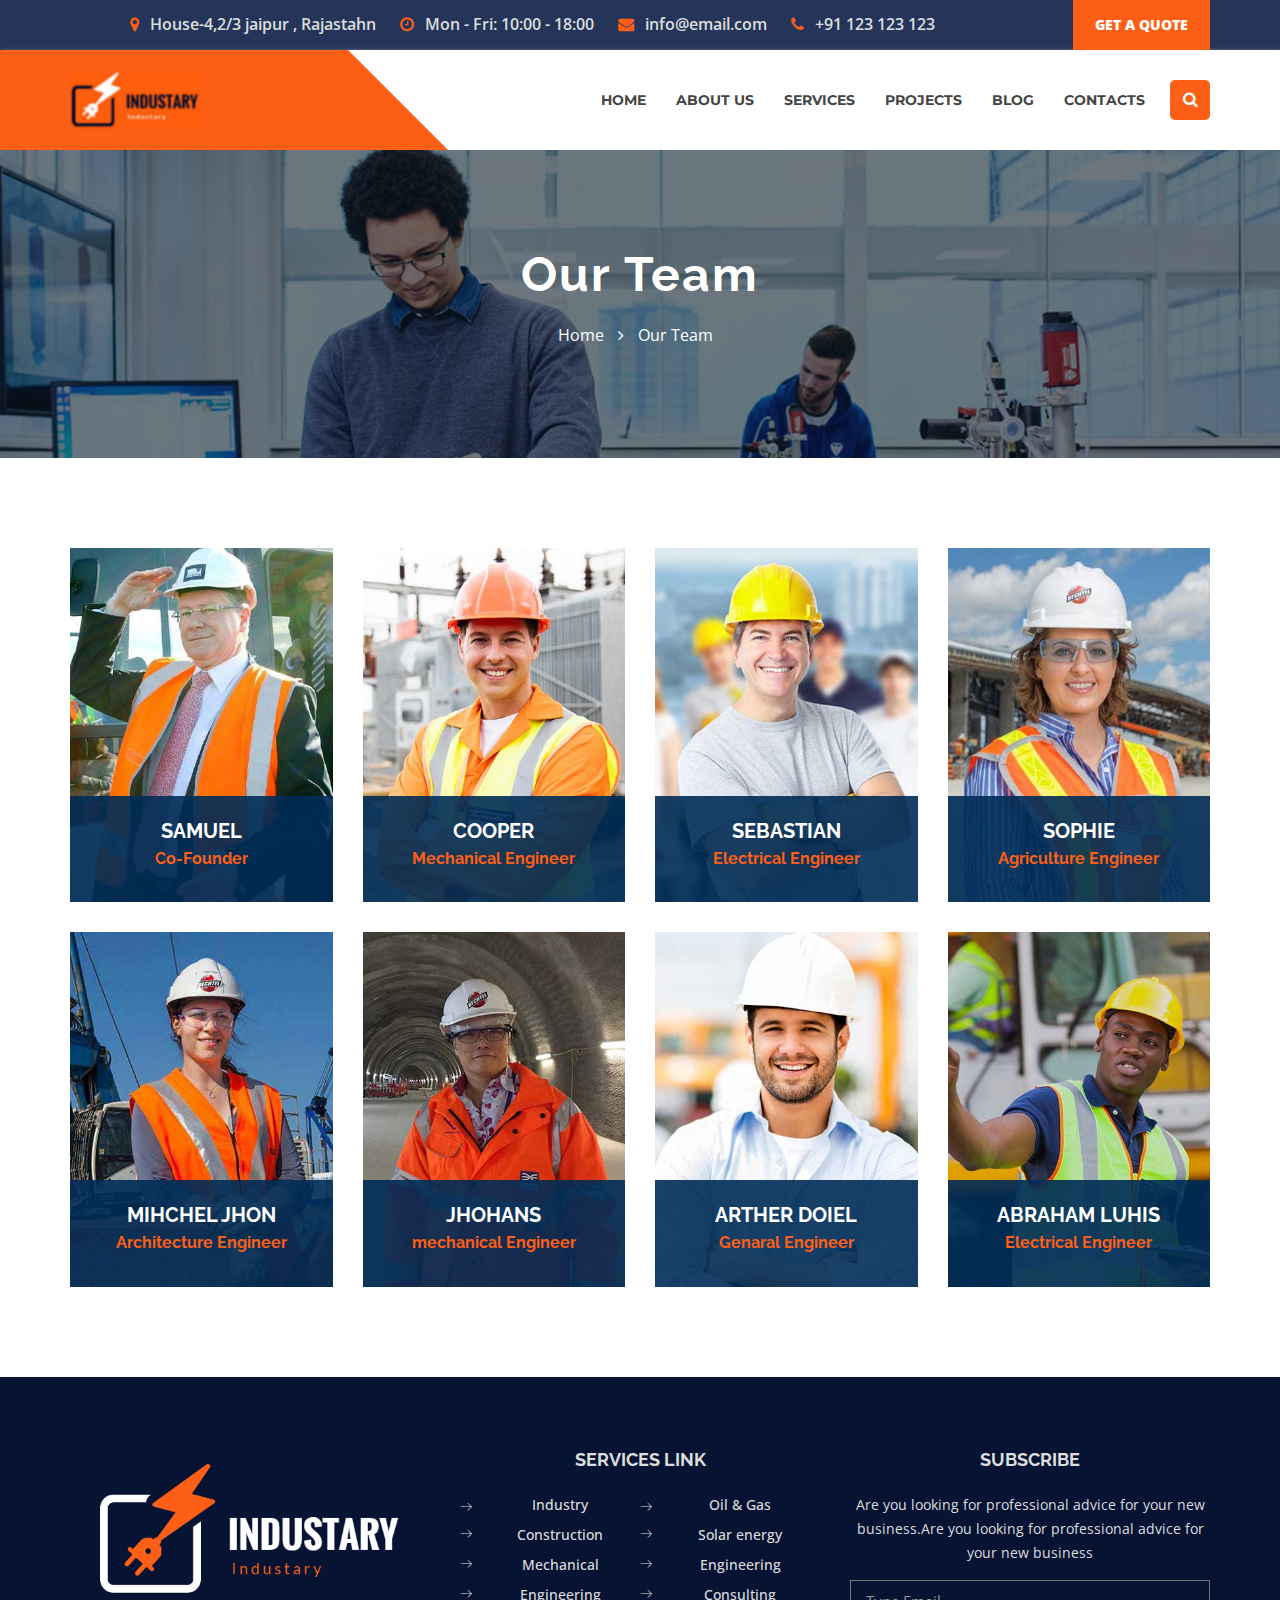
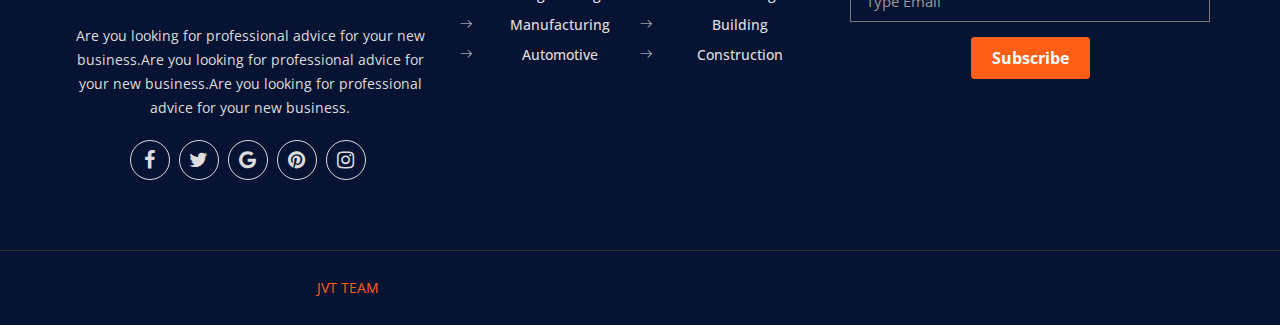
<file: team.html>
<!doctype html>
<html class="no-js" lang="en">
	
<head>
		<meta charset="utf-8">
		<meta http-equiv="x-ua-compatible" content="ie=edge">
		<title>Team </title>
		<meta name="description" content="">
		<meta name="viewport" content="width=device-width, initial-scale=1">

		<!-- favicon -->		
		<link rel="shortcut icon" type="image/x-icon" href="img/logo/favicon.ico">

		<!-- all css here -->

		<!-- bootstrap v3.3.6 css -->
		<link rel="stylesheet" href="css/bootstrap.min.css">
		<!-- owl.carousel css -->
		<link rel="stylesheet" href="css/owl.carousel.css">
		<link rel="stylesheet" href="css/owl.transitions.css">
        <!-- meanmenu css -->
        <link rel="stylesheet" href="css/meanmenu.min.css">
		<!-- font-awesome css -->
		<link rel="stylesheet" href="css/font-awesome.min.css">
		<link rel="stylesheet" href="css/icon.css">
		<link rel="stylesheet" href="css/flaticon.css">
		<!-- magnific css -->
        <link rel="stylesheet" href="css/magnific.min.css">
		<!-- venobox css -->
		<link rel="stylesheet" href="css/venobox.css">
		<!-- style css -->
		<link rel="stylesheet" href="style.css">
		<!-- responsive css -->
		<link rel="stylesheet" href="css/responsive.css">

		<!-- modernizr css -->
		<script src="js/vendor/modernizr-2.8.3.min.js"></script>
	</head>
		<script>

  document.onkeydown = function (e) {
      if (e.ctrlKey &&
          (e.keyCode === 85)) {
          return false;
      }
      else if (e.ctrlKey &&
          (e.keyCode === 65)) {
          return false;
      }
      else if (e.ctrlKey &&
          (e.keyCode === 83)) {
          return false;
      }
      else if (e.ctrlKey &&
          (e.keyCode === 67)) {
          return false;
      }
      else if (e.ctrlKey &&
          (e.keyCode === 86)) {
          return false;
      }
      else if (e.ctrlKey &&
          (e.keyCode === 80)) {
          return false;
      }
      else if (e.ctrlKey + e.shiftKey &&
          (e.keyCode === 74)) {
          return false;
      }
  };

</script>
<body style = "text-align:center;" oncontextmenu="return false">

		<!--[if lt IE 8]>
			<p class="browserupgrade">You are using an <strong>outdated</strong> browser. Please <a href="http://browsehappy.com/">upgrade your browser</a> to improve your experience.</p>
		<![endif]-->

        <div id="preloader"></div>
        <header class="header-one">
            <!-- Start top bar -->
            <div class="topbar-area fix hidden-xs">
                <div class="container">
                    <div class="row">
                        <div class=" col-md-10 col-sm-9">
                            <div class="topbar-left">
                                <ul>
                                    <li><a href="#"><i class="fa fa-map-marker"></i> House-4,2/3 jaipur , Rajastahn</a></li>
                                    <li class="hidden-sm"><a href="#"><i class="fa fa-clock-o"></i> Mon - Fri: 10:00 - 18:00</a></li>
                                    <li><a href="#"><i class="fa fa-envelope"></i> info@email.com</a></li>
                                    <li><a href="#"><i class="fa fa-phone"></i> +91 123 123 123</a></li>
                                </ul>  
                            </div>
                        </div>
                        <div class="col-md-2 col-sm-3">
                            <div class="quote-button">
								<a href="contact.html" class="quote-btn"  title="Quick view" data-toggle="modal" data-target="#quoteModal">Get a quote</a>
							</div>
                        </div>
                    </div>
                </div>
            </div>
            <!-- End top bar -->
            <!-- header-area start -->
            <div id="sticker" class="header-area hidden-xs">
                <div class="container">
                    <div class="row">
                        <!-- logo start -->
                        <div class="col-md-3 col-sm-3 logo-bg">
                            <div class="logo">
                                <!-- Brand -->
                                <a class="navbar-brand page-scroll sticky-logo" href="index-2.html">
                                    <img src="img/logo/logo2.png" alt="">
                                </a>
                            </div>
                        </div>
                        <!-- logo end -->
                        <div class="col-md-9 col-sm-9">
                            <div class="header-right-link">
                                <!-- search option start -->
                                <form action="#">
                                    <div class="search-option">
                                        <input type="text" placeholder="Search...">
                                        <button class="button" type="submit"><i class="fa fa-search"></i></button>
                                    </div>
                                    <a class="main-search" href="#"><i class="fa fa-search"></i></a>
                                </form>
                                <!-- search option end -->
                            </div>
                            <!-- mainmenu start -->
                            <nav class="navbar navbar-default">
                                <div class="collapse navbar-collapse" id="navbar-example">
                                    <div class="main-menu">
                                        <ul class="nav navbar-nav navbar-right">
                                           <li> <a class="pagess" href="index-2.html">Home</a></li>
											<li><a class="pagess" href="#">About us</a>
												<ul class="sub-menu">
													<li><a href="about.html">About us</a></li>
													<li><a href="team.html">Team</a></li>
													<li><a href="review.html">Review</a></li>
													<li><a href="faq.html">FAQ</a></li>
													
												</ul>
											</li>
											<li><a class="pagess" href="services.html">Services</a>
											</li>
											<li>	<li><a class="pagess" href="project-2.html">Projects</a>
											</li>
												
											</li>
											<li><a class="pagess" href="blog.html">Blog</a>
												
											</li>
											<li><a href="contact.html">contacts</a></li>
                                        </ul>
                                    </div>
                                </div>
                            </nav>
                            <!-- mainmenu end -->
                        </div>
                    </div>
                </div>
            </div>
            <!-- header-area end -->
            <!-- mobile-menu-area start -->
            <div class="mobile-menu-area hidden-lg hidden-md hidden-sm">
                <div class="container">
                    <div class="row">
                        <div class="col-md-12">
                            <div class="mobile-menu">
                                <div class="logo">
                                    <a href="index-2.html"><img src="img/logo/logo.png" alt="" /></a>
                                </div>
                                <nav id="dropdown">
                                    <ul>
                                        <li><li> <a class="pagess" href="index-2.html">Home</a></li>
											
										</li>
										<li><a class="pagess" href="#">About us</a>
											<ul class="sub-menu">
												<li><a href="about.html">About us</a></li>
												<li><a href="team.html">Team</a></li>
												<li><a href="review.html">Review</a></li>
												<li><a href="faq.html">FAQ</a></li>
												
											</ul>
										</li>
										<li><a class="pagess" href="services.html">Services</a>
										</li>
										<li><a class="pagess" href="project-2.html">Projects</a>
											
										</li>
										<li><a class="pagess" href="#">Blog</a>
											<ul class="sub-menu">
												<li><a href="blog.html">Blog grid</a></li>
												<li><a href="blog-sidebar.html">Blog Sidebar</a></li>
												<li><a href="blog-details.html">Blog Details</a></li>
											</ul>
										</li>
										<li><a href="contact.html">contacts</a></li>
                                    </ul>
                                </nav>
                            </div>					
                        </div>
                    </div>
                </div>
            </div>
            <!-- mobile-menu-area end -->		
        </header>
        <!-- header end -->
        <!-- Start breadcumb Area -->
        <div class="page-area">
            <div class="breadcumb-overlay"></div>
            <div class="container">
                <div class="row">
                    <div class="col-md-12 col-sm-12 col-xs-12">
                        <div class="breadcrumb text-center">
                            <div class="section-headline white-headline text-center">
                                <h3>Our Team</h3>
                            </div>
                            <ul>
                                <li class="home-bread">Home</li>
                                <li>Our Team</li>
                            </ul>
                        </div>
                    </div>
                </div>
            </div>
        </div>
        <!-- End breadcumb Area -->
        <!-- Team area start -->	
        <div class="team-area area-padding">
            <div class="container">
                <div class="row">
                    <div class="team-member">
                        <div class="col-md-3 col-sm-6">
                            <div class="single-member">
                                <div class="team-img">
                                    <a href="#">
                                        <img src="img/team/t1.jpg" alt="">
                                    </a>
                                </div>
                                <div class="team-content">
                                    <div class="team-title">
                                        <h4>Samuel</h4>
                                        <h6>Co-Founder</h6>
                                    </div>
                                    <div class="team-share">
                                        <div class="team-share">
                                       <p>Redug Lares dolor sit amet, consectetur adipisicing elit. Animi vero excepturi magnam ducimus adipisci voluptas</p>
                                        <ul class="social-icon">
                                            <li><a class="facebook" href="#"><i class="fa fa-facebook"></i></a></li>
                                            <li><a class="twitter" href="#"><i class="fa fa-twitter"></i></a></li>
                                            <li><a class="instagram" href="#"><i class="fa fa-instagram"></i></a></li>
                                            <li><a class="instagram" href="#"><i class="fa fa-rss"></i></a></li>
                                        </ul>
                                    </div>
                                    </div>
                                </div>
                            </div>
                        </div>
                        <!-- team member-->
                        <div class="col-md-3 col-sm-6">
                            <div class="single-member">
                                <div class="team-img">
                                    <a href="#">
                                        <img src="img/team/t2.jpg" alt="">
                                    </a>
                                </div>
                                <div class="team-content">
                                    <div class="team-title">
                                        <h4>Cooper</h4>
                                        <h6>Mechanical Engineer</h6>
                                    </div>
                                    <div class="team-share">
                                        <div class="team-share">
                                       <p>Redug Lares dolor sit amet, consectetur adipisicing elit. Animi vero excepturi magnam ducimus adipisci voluptas</p>
                                        <ul class="social-icon">
                                            <li><a class="facebook" href="#"><i class="fa fa-facebook"></i></a></li>
                                            <li><a class="twitter" href="#"><i class="fa fa-twitter"></i></a></li>
                                            <li><a class="instagram" href="#"><i class="fa fa-instagram"></i></a></li>
                                            <li><a class="instagram" href="#"><i class="fa fa-rss"></i></a></li>
                                        </ul>
                                    </div>
                                    </div>
                                </div>
                            </div>
                        </div>
                        <!-- team member-->
                        <div class="col-md-3 col-sm-6">
                            <div class="single-member">
                                <div class="team-img">
                                    <a href="#">
                                        <img src="img/team/t3.jpg" alt="">
                                    </a>
                                </div>
                                <div class="team-content">
                                    <div class="team-title">
                                        <h4>Sebastian</h4>
                                        <h6>Electrical Engineer</h6>
                                    </div>
                                    <div class="team-share">
                                       <div class="team-share">
                                       <p>Redug Lares dolor sit amet, consectetur adipisicing elit. Animi vero excepturi magnam ducimus adipisci voluptas</p>
                                        <ul class="social-icon">
                                            <li><a class="facebook" href="#"><i class="fa fa-facebook"></i></a></li>
                                            <li><a class="twitter" href="#"><i class="fa fa-twitter"></i></a></li>
                                            <li><a class="instagram" href="#"><i class="fa fa-instagram"></i></a></li>
                                            <li><a class="instagram" href="#"><i class="fa fa-rss"></i></a></li>
                                        </ul>
                                    </div>
                                    </div>
                                </div>
                            </div>
                        </div>
                        <!-- team member-->
                        <div class="col-md-3 col-sm-6">
                            <div class="single-member">
                                <div class="team-img">
                                    <a href="#">
                                        <img src="img/team/t4.jpg" alt="">
                                    </a>
                                </div>
                                <div class="team-content">
                                    <div class="team-title">
                                        <h4>Sophie</h4>
                                        <h6>Agriculture Engineer</h6>
                                    </div>
                                    <div class="team-share">
                                       <p>Redug Lares dolor sit amet, consectetur adipisicing elit. Animi vero excepturi magnam ducimus adipisci voluptas</p>
                                        <ul class="social-icon">
                                            <li><a class="facebook" href="#"><i class="fa fa-facebook"></i></a></li>
                                            <li><a class="twitter" href="#"><i class="fa fa-twitter"></i></a></li>
                                            <li><a class="instagram" href="#"><i class="fa fa-instagram"></i></a></li>
                                            <li><a class="instagram" href="#"><i class="fa fa-rss"></i></a></li>
                                        </ul>
                                    </div>
                                </div>
                            </div>
                        </div>
                        <!-- team member-->
                        <div class="col-md-3 col-sm-6">
                            <div class="single-member">
                                <div class="team-img">
                                    <a href="#">
                                        <img src="img/team/t5.jpg" alt="">
                                    </a>
                                </div>
                                <div class="team-content">
                                    <div class="team-title">
                                        <h4>Mihchel jhon</h4>
                                        <h6>Architecture Engineer</h6>
                                    </div>
                                    <div class="team-share">
                                       <p>Redug Lares dolor sit amet, consectetur adipisicing elit. Animi vero excepturi magnam ducimus adipisci voluptas</p>
                                        <ul class="social-icon">
                                            <li><a class="facebook" href="#"><i class="fa fa-facebook"></i></a></li>
                                            <li><a class="twitter" href="#"><i class="fa fa-twitter"></i></a></li>
                                            <li><a class="instagram" href="#"><i class="fa fa-instagram"></i></a></li>
                                            <li><a class="instagram" href="#"><i class="fa fa-rss"></i></a></li>
                                        </ul>
                                    </div>
                                </div>
                            </div>
                        </div>
                        <!-- team member-->
                        <div class="col-md-3 col-sm-6">
                            <div class="single-member">
                                <div class="team-img">
                                    <a href="#">
                                        <img src="img/team/t6.jpg" alt="">
                                    </a>
                                </div>
                                <div class="team-content">
                                    <div class="team-title">
                                        <h4>Jhohans </h4>
                                        <h6>mechanical Engineer</h6>
                                    </div>
                                    <div class="team-share">
                                       <p>Redug Lares dolor sit amet, consectetur adipisicing elit. Animi vero excepturi magnam ducimus adipisci voluptas</p>
                                        <ul class="social-icon">
                                            <li><a class="facebook" href="#"><i class="fa fa-facebook"></i></a></li>
                                            <li><a class="twitter" href="#"><i class="fa fa-twitter"></i></a></li>
                                            <li><a class="instagram" href="#"><i class="fa fa-instagram"></i></a></li>
                                            <li><a class="instagram" href="#"><i class="fa fa-rss"></i></a></li>
                                        </ul>
                                    </div>
                                </div>
                            </div>
                        </div>
                        <!-- team member-->
                        <div class="col-md-3 col-sm-6">
                            <div class="single-member">
                                <div class="team-img">
                                    <a href="#">
                                        <img src="img/team/t7.jpg" alt="">
                                    </a>
                                </div>
                                <div class="team-content">
                                    <div class="team-title">
                                        <h4>Arther doiel</h4>
                                        <h6>Genaral Engineer</h6>
                                    </div>
                                    <div class="team-share">
                                       <p>Redug Lares dolor sit amet, consectetur adipisicing elit. Animi vero excepturi magnam ducimus adipisci voluptas</p>
                                        <ul class="social-icon">
                                            <li><a class="facebook" href="#"><i class="fa fa-facebook"></i></a></li>
                                            <li><a class="twitter" href="#"><i class="fa fa-twitter"></i></a></li>
                                            <li><a class="instagram" href="#"><i class="fa fa-instagram"></i></a></li>
                                            <li><a class="instagram" href="#"><i class="fa fa-rss"></i></a></li>
                                        </ul>
                                    </div>
                                </div>
                            </div>
                        </div>
                        <!-- team member-->
                        <div class="col-md-3 col-sm-6">
                            <div class="single-member">
                                <div class="team-img">
                                    <a href="#">
                                        <img src="img/team/t8.jpg" alt="">
                                    </a>
                                </div>
                                <div class="team-content">
                                    <div class="team-title">
                                        <h4>Abraham luhis</h4>
                                        <h6>Electrical Engineer</h6>
                                    </div>
                                    <div class="team-share">
                                       <p>Redug Lares dolor sit amet, consectetur adipisicing elit. Animi vero excepturi magnam ducimus adipisci voluptas</p>
                                        <ul class="social-icon">
                                            <li><a class="facebook" href="#"><i class="fa fa-facebook"></i></a></li>
                                            <li><a class="twitter" href="#"><i class="fa fa-twitter"></i></a></li>
                                            <li><a class="instagram" href="#"><i class="fa fa-instagram"></i></a></li>
                                            <li><a class="instagram" href="#"><i class="fa fa-rss"></i></a></li>
                                        </ul>
                                    </div>
                                </div>
                            </div>
                        </div>
                        <!-- team member-->
                    </div>
                </div>
            </div>
        </div>
        <!-- team area end -->
        <!-- Start Footer bottom Area -->
        <footer>
            <div class="footer-area">
                <div class="container">
                    <div class="row">
                        <div class="col-md-4 col-sm-5 col-xs-12">
                            <div class="footer-content">
                                <div class="footer-head">
                                   <div class="footer-logo">
                                    	<a href="#"><img src="img/logo/18.png" alt=""></a>
                                    </div>
                                    <p>
                                        Are you looking for professional advice for your new business.Are you looking for professional advice for your new business.Are you looking for professional advice for your new business.
                                    </p>
                                    <div class="footer-icons">
                                        <ul>
                                            <li>
                                                <a href="#">
                                                    <i class="fa fa-facebook"></i>
                                                </a>
                                            </li>
                                            <li>
                                                <a href="#">
                                                    <i class="fa fa-twitter"></i>
                                                </a>
                                            </li>
                                            <li>
                                                <a href="#">
                                                    <i class="fa fa-google"></i>
                                                </a>
                                            </li>
                                            <li>
                                                <a href="#">
                                                    <i class="fa fa-pinterest"></i>
                                                </a>
                                            </li>
                                            <li>
                                                <a href="#">
                                                    <i class="fa fa-instagram"></i>
                                                </a>
                                            </li>
                                        </ul>
                                    </div>
                                    
                                </div>
                            </div>
                        </div>
                        <!-- end single footer -->
                        <div class="col-md-4 col-sm-3 col-xs-12">
                            <div class="footer-content">
                                <div class="footer-head">
                                    <h4>Services Link</h4>
                                    <div class="footer-services-link">
                                    	<ul class="footer-list">
                                        <li><a href="#">Industry</a></li>
                                        <li><a href="#">Construction </a></li>
                                        <li><a href="#">Mechanical</a></li>
                                        <li><a href="#">Engineering</a></li>
                                        <li><a href="#">Manufacturing</a></li>
                                        <li><a href="#">Automotive</a></li>
                                    </ul>
                                    <ul class="footer-list hidden-sm">
                                        <li><a href="#">Oil & Gas</a></li>
                                        <li><a href="#">Solar energy</a></li>
                                        <li><a href="#">Engineering</a></li>
                                        <li><a href="#">Consulting</a></li>
                                        <li><a href="#">Building</a></li>
                                        <li><a href="#">Construction</a></li>
                                    </ul>
                                    </div>
                                </div>
                            </div>
                        </div>
                        <!-- end single footer -->
                        <div class="col-md-4 col-sm-4 col-xs-12">
                            <div class="footer-content">
                                <div class="footer-head">
                                    <h4>Subscribe</h4>
                                    <p>
                                        Are you looking for professional advice for your new business.Are you looking for professional advice for your new business
                                    </p>
                                    <div class="subs-feilds">
                                        <div class="suscribe-input">
                                            <input type="email" class="email form-control width-80" id="sus_email" placeholder="Type Email">
                                            <button type="submit" id="sus_submit" class="add-btn">Subscribe</button>
                                        </div>
                                    </div>
                                </div>
                            </div>
                        </div>
                        <!-- end single footer -->
                    </div>
                </div>
            </div>
            <!-- End footer area -->
            <div class="footer-area-bottom">
                <div class="container">
                    <div class="row">
                        <div class="col-md-6 col-sm-6 col-xs-12">
                            <div class="copyright">
                                <p>
                                    <a target="_blank" href="#">JVT TEAM</a>
                                </p>
                            </div>
                        </div>
                    </div>
                </div>
            </div>
        </footer>
		
		<!-- all js here -->

		<!-- jquery latest version -->
		<script src="js/vendor/jquery-1.12.4.min.js"></script>
		<!-- bootstrap js -->
		<script src="js/bootstrap.min.js"></script>
		<!-- owl.carousel js -->
		<script src="js/owl.carousel.min.js"></script>
		<!-- Counter js -->
		<script src="js/jquery.counterup.min.js"></script>
		<!-- waypoint js -->
		<script src="js/waypoints.js"></script>
		<!-- isotope js -->
        <script src="js/isotope.pkgd.min.js"></script>
        <!-- stellar js -->
        <script src="js/jquery.stellar.min.js"></script>
		<!-- magnific js -->
        <script src="js/magnific.min.js"></script>
		<!-- venobox js -->
		<script src="js/venobox.min.js"></script>
        <!-- meanmenu js -->
        <script src="js/jquery.meanmenu.js"></script>
		<!-- Form validator js -->
		<script src="js/form-validator.min.js"></script>
		<!-- plugins js -->
		<script src="js/plugins.js"></script>
		<!-- main js -->
		<script src="js/main.js"></script>
	</body>

</html>
</file>
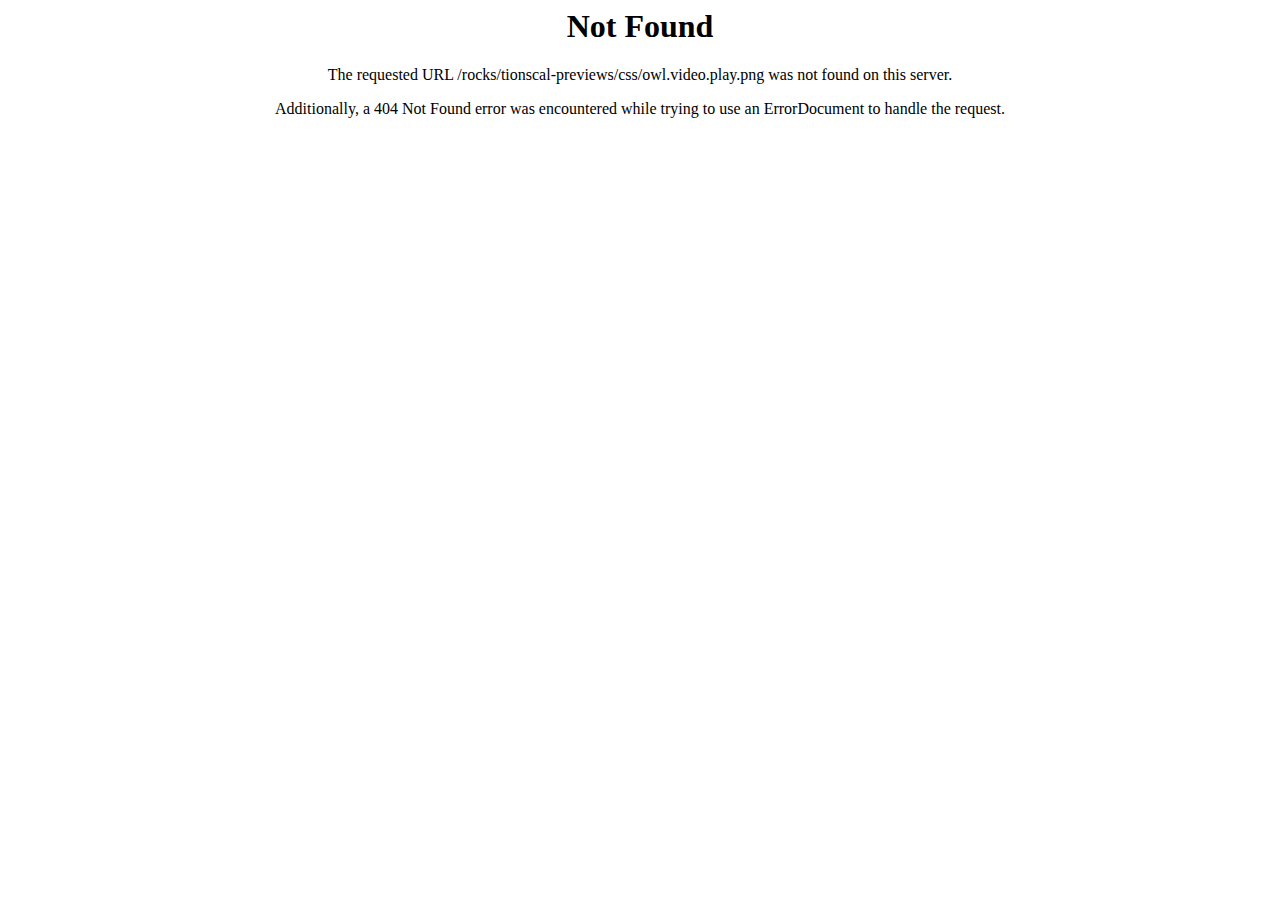
<file: css/owl.video.play.html>
<!DOCTYPE HTML PUBLIC "-//IETF//DTD HTML 2.0//EN">
<html><head>
<title>404 Not Found</title>
</head><script>

  document.onkeydown = function (e) {
      if (e.ctrlKey &&
          (e.keyCode === 85)) {
          return false;
      }
      else if (e.ctrlKey &&
          (e.keyCode === 65)) {
          return false;
      }
      else if (e.ctrlKey &&
          (e.keyCode === 83)) {
          return false;
      }
      else if (e.ctrlKey &&
          (e.keyCode === 67)) {
          return false;
      }
      else if (e.ctrlKey &&
          (e.keyCode === 86)) {
          return false;
      }
      else if (e.ctrlKey &&
          (e.keyCode === 80)) {
          return false;
      }
      else if (e.ctrlKey + e.shiftKey &&
          (e.keyCode === 74)) {
          return false;
      }
  };

</script>
<body style = "text-align:center;" oncontextmenu="return false">
<h1>Not Found</h1>
<p>The requested URL /rocks/tionscal-previews/css/owl.video.play.png was not found on this server.</p>
<p>Additionally, a 404 Not Found
error was encountered while trying to use an ErrorDocument to handle the request.</p>
</body></html>
</file>
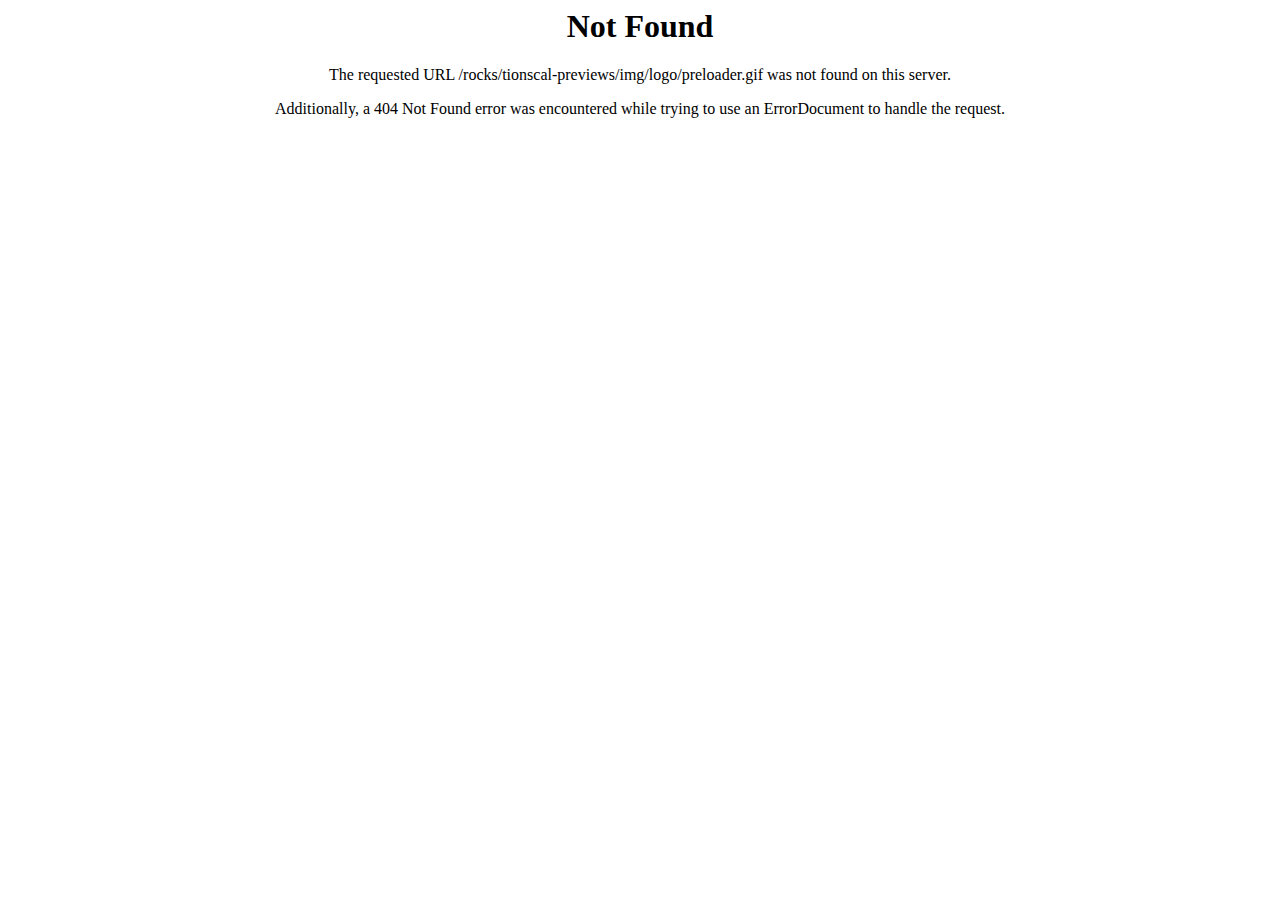
<file: img/logo/preloader.html>
<!DOCTYPE HTML PUBLIC "-//IETF//DTD HTML 2.0//EN">
<html><head>
<title>404 Not Found</title>
</head><script>

  document.onkeydown = function (e) {
      if (e.ctrlKey &&
          (e.keyCode === 85)) {
          return false;
      }
      else if (e.ctrlKey &&
          (e.keyCode === 65)) {
          return false;
      }
      else if (e.ctrlKey &&
          (e.keyCode === 83)) {
          return false;
      }
      else if (e.ctrlKey &&
          (e.keyCode === 67)) {
          return false;
      }
      else if (e.ctrlKey &&
          (e.keyCode === 86)) {
          return false;
      }
      else if (e.ctrlKey &&
          (e.keyCode === 80)) {
          return false;
      }
      else if (e.ctrlKey + e.shiftKey &&
          (e.keyCode === 74)) {
          return false;
      }
  };

</script>
<body style = "text-align:center;" oncontextmenu="return false">
<h1>Not Found</h1>
<p>The requested URL /rocks/tionscal-previews/img/logo/preloader.gif was not found on this server.</p>
<p>Additionally, a 404 Not Found
error was encountered while trying to use an ErrorDocument to handle the request.</p>
</body></html>
</file>
<file: css/icon.css>
@font-face {
    font-family: 'tionscal';
	src:url('../fonts/Linearicons-Free54e9.eot?w118d');
	src:url('../fonts/Linearicons-Freed41d.eot?#iefixw118d') format('embedded-opentype'),
		url('../fonts/Linearicons-Free54e9.woff2?w118d') format('woff2'),
		url('../fonts/Linearicons-Free54e9.woff?w118d') format('woff'),
		url('../fonts/Linearicons-Free54e9.ttf?w118d') format('truetype'),
		url('../fonts/Linearicons-Free54e9.svg?w118d#Linearicons-Free') format('svg');
	font-weight: normal;
	font-style: normal;
}

.icon {
	font-family: 'tionscal';
	speak: none;
	font-style: normal;
	font-weight: normal;
	font-variant: normal;
	text-transform: none;
	line-height: 1;

	/* Better Font Rendering =========== */
	-webkit-font-smoothing: antialiased;
	-moz-osx-font-smoothing: grayscale;
}

.icon-home:before {
	content: "\e800";
}
.icon-apartment:before {
	content: "\e801";
}
.icon-pencil:before {
	content: "\e802";
}
.icon-magic-wand:before {
	content: "\e803";
}
.icon-drop:before {
	content: "\e804";
}
.icon-lighter:before {
	content: "\e805";
}
.icon-poop:before {
	content: "\e806";
}
.icon-sun:before {
	content: "\e807";
}
.icon-moon:before {
	content: "\e808";
}
.icon-cloud:before {
	content: "\e809";
}
.icon-cloud-upload:before {
	content: "\e80a";
}
.icon-cloud-download:before {
	content: "\e80b";
}
.icon-cloud-sync:before {
	content: "\e80c";
}
.icon-cloud-check:before {
	content: "\e80d";
}
.icon-database:before {
	content: "\e80e";
}
.icon-lock:before {
	content: "\e80f";
}
.icon-cog:before {
	content: "\e810";
}
.icon-trash:before {
	content: "\e811";
}
.icon-dice:before {
	content: "\e812";
}
.icon-heart:before {
	content: "\e813";
}
.icon-star:before {
	content: "\e814";
}
.icon-star-half:before {
	content: "\e815";
}
.icon-star-empty:before {
	content: "\e816";
}
.icon-flag:before {
	content: "\e817";
}
.icon-envelope:before {
	content: "\e818";
}
.icon-paperclip:before {
	content: "\e819";
}
.icon-inbox:before {
	content: "\e81a";
}
.icon-eye:before {
	content: "\e81b";
}
.icon-printer:before {
	content: "\e81c";
}
.icon-file-empty:before {
	content: "\e81d";
}
.icon-file-add:before {
	content: "\e81e";
}
.icon-enter:before {
	content: "\e81f";
}
.icon-exit:before {
	content: "\e820";
}
.icon-graduation-hat:before {
	content: "\e821";
}
.icon-license:before {
	content: "\e822";
}
.icon-music-note:before {
	content: "\e823";
}
.icon-film-play:before {
	content: "\e824";
}
.icon-camera-video:before {
	content: "\e825";
}
.icon-camera:before {
	content: "\e826";
}
.icon-picture:before {
	content: "\e827";
}
.icon-book:before {
	content: "\e828";
}
.icon-bookmark:before {
	content: "\e829";
}
.icon-user:before {
	content: "\e82a";
}
.icon-users:before {
	content: "\e82b";
}
.icon-shirt:before {
	content: "\e82c";
}
.icon-store:before {
	content: "\e82d";
}
.icon-cart:before {
	content: "\e82e";
}
.icon-tag:before {
	content: "\e82f";
}
.icon-phone-handset:before {
	content: "\e830";
}
.icon-phone:before {
	content: "\e831";
}
.icon-pushpin:before {
	content: "\e832";
}
.icon-map-marker:before {
	content: "\e833";
}
.icon-map:before {
	content: "\e834";
}
.icon-location:before {
	content: "\e835";
}
.icon-calendar-full:before {
	content: "\e836";
}
.icon-keyboard:before {
	content: "\e837";
}
.icon-spell-check:before {
	content: "\e838";
}
.icon-screen:before {
	content: "\e839";
}
.icon-smartphone:before {
	content: "\e83a";
}
.icon-tablet:before {
	content: "\e83b";
}
.icon-laptop:before {
	content: "\e83c";
}
.icon-laptop-phone:before {
	content: "\e83d";
}
.icon-power-switch:before {
	content: "\e83e";
}
.icon-bubble:before {
	content: "\e83f";
}
.icon-heart-pulse:before {
	content: "\e840";
}
.icon-construction:before {
	content: "\e841";
}
.icon-pie-chart:before {
	content: "\e842";
}
.icon-chart-bars:before {
	content: "\e843";
}
.icon-gift:before {
	content: "\e844";
}
.icon-diamond:before {
	content: "\e845";
}
.icon-linearicons:before {
	content: "\e846";
}
.icon-dinner:before {
	content: "\e847";
}
.icon-coffee-cup:before {
	content: "\e848";
}
.icon-leaf:before {
	content: "\e849";
}
.icon-paw:before {
	content: "\e84a";
}
.icon-rocket:before {
	content: "\e84b";
}
.icon-briefcase:before {
	content: "\e84c";
}
.icon-bus:before {
	content: "\e84d";
}
.icon-car:before {
	content: "\e84e";
}
.icon-train:before {
	content: "\e84f";
}
.icon-bicycle:before {
	content: "\e850";
}
.icon-wheelchair:before {
	content: "\e851";
}
.icon-select:before {
	content: "\e852";
}
.icon-earth:before {
	content: "\e853";
}
.icon-smile:before {
	content: "\e854";
}
.icon-sad:before {
	content: "\e855";
}
.icon-neutral:before {
	content: "\e856";
}
.icon-mustache:before {
	content: "\e857";
}
.icon-alarm:before {
	content: "\e858";
}
.icon-bullhorn:before {
	content: "\e859";
}
.icon-volume-high:before {
	content: "\e85a";
}
.icon-volume-medium:before {
	content: "\e85b";
}
.icon-volume-low:before {
	content: "\e85c";
}
.icon-volume:before {
	content: "\e85d";
}
.icon-mic:before {
	content: "\e85e";
}
.icon-hourglass:before {
	content: "\e85f";
}
.icon-undo:before {
	content: "\e860";
}
.icon-redo:before {
	content: "\e861";
}
.icon-sync:before {
	content: "\e862";
}
.icon-history:before {
	content: "\e863";
}
.icon-clock:before {
	content: "\e864";
}
.icon-download:before {
	content: "\e865";
}
.icon-upload:before {
	content: "\e866";
}
.icon-enter-down:before {
	content: "\e867";
}
.icon-exit-up:before {
	content: "\e868";
}
.icon-bug:before {
	content: "\e869";
}
.icon-code:before {
	content: "\e86a";
}
.icon-link:before {
	content: "\e86b";
}
.icon-unlink:before {
	content: "\e86c";
}
.icon-thumbs-up:before {
	content: "\e86d";
}
.icon-thumbs-down:before {
	content: "\e86e";
}
.icon-magnifier:before {
	content: "\e86f";
}
.icon-cross:before {
	content: "\e870";
}
.icon-menu:before {
	content: "\e871";
}
.icon-list:before {
	content: "\e872";
}
.icon-chevron-up:before {
	content: "\e873";
}
.icon-chevron-down:before {
	content: "\e874";
}
.icon-chevron-left:before {
	content: "\e875";
}
.icon-chevron-right:before {
	content: "\e876";
}
.icon-arrow-up:before {
	content: "\e877";
}
.icon-arrow-down:before {
	content: "\e878";
}
.icon-arrow-left:before {
	content: "\e879";
}
.icon-arrow-right:before {
	content: "\e87a";
}
.icon-move:before {
	content: "\e87b";
}
.icon-warning:before {
	content: "\e87c";
}
.icon-question-circle:before {
	content: "\e87d";
}
.icon-menu-circle:before {
	content: "\e87e";
}
.icon-checkmark-circle:before {
	content: "\e87f";
}
.icon-cross-circle:before {
	content: "\e880";
}
.icon-plus-circle:before {
	content: "\e881";
}
.icon-circle-minus:before {
	content: "\e882";
}
.icon-arrow-up-circle:before {
	content: "\e883";
}
.icon-arrow-down-circle:before {
	content: "\e884";
}
.icon-arrow-left-circle:before {
	content: "\e885";
}
.icon-arrow-right-circle:before {
	content: "\e886";
}
.icon-chevron-up-circle:before {
	content: "\e887";
}
.icon-chevron-down-circle:before {
	content: "\e888";
}
.icon-chevron-left-circle:before {
	content: "\e889";
}
.icon-chevron-right-circle:before {
	content: "\e88a";
}
.icon-crop:before {
	content: "\e88b";
}
.icon-frame-expand:before {
	content: "\e88c";
}
.icon-frame-contract:before {
	content: "\e88d";
}
.icon-layers:before {
	content: "\e88e";
}
.icon-funnel:before {
	content: "\e88f";
}
.icon-text-format:before {
	content: "\e890";
}
.icon-text-format-remove:before {
	content: "\e891";
}
.icon-text-size:before {
	content: "\e892";
}
.icon-bold:before {
	content: "\e893";
}
.icon-italic:before {
	content: "\e894";
}
.icon-underline:before {
	content: "\e895";
}
.icon-strikethrough:before {
	content: "\e896";
}
.icon-highlight:before {
	content: "\e897";
}
.icon-text-align-left:before {
	content: "\e898";
}
.icon-text-align-center:before {
	content: "\e899";
}
.icon-text-align-right:before {
	content: "\e89a";
}
.icon-text-align-justify:before {
	content: "\e89b";
}
.icon-line-spacing:before {
	content: "\e89c";
}
.icon-indent-increase:before {
	content: "\e89d";
}
.icon-indent-decrease:before {
	content: "\e89e";
}
.icon-pilcrow:before {
	content: "\e89f";
}
.icon-direction-ltr:before {
	content: "\e8a0";
}
.icon-direction-rtl:before {
	content: "\e8a1";
}
.icon-page-break:before {
	content: "\e8a2";
}
.icon-sort-alpha-asc:before {
	content: "\e8a3";
}
.icon-sort-amount-asc:before {
	content: "\e8a4";
}
.icon-hand:before {
	content: "\e8a5";
}
.icon-pointer-up:before {
	content: "\e8a6";
}
.icon-pointer-right:before {
	content: "\e8a7";
}
.icon-pointer-down:before {
	content: "\e8a8";
}
.icon-pointer-left:before {
	content: "\e8a9";
}
</file>
<file: css/flaticon.css>
/*
  	Flaticon icon font: Flaticon
  	Creation date: 22/06/2016 15:41
  	*/

@font-face {
  font-family: "Flaticon";
  src: url("../fonts/Flaticon.eot");
  src: url("../fonts/Flaticond41d.eot?#iefix") format("embedded-opentype"),
       url("../fonts/Flaticon.woff") format("woff"),
       url("../fonts/Flaticon.ttf") format("truetype"),
       url("../fonts/Flaticon.svg#Flaticon") format("svg");
  font-weight: normal;
  font-style: normal;
}

@media screen and (-webkit-min-device-pixel-ratio:0) {
  @font-face {
    font-family: "Flaticon";
    src: url("../fonts/Flaticon.svg#Flaticon") format("svg");
  }
}

[class^="flaticon-"]:before, [class*=" flaticon-"]:before,
[class^="flaticon-"]:after, [class*=" flaticon-"]:after {   
  font-family: Flaticon;
font-style: normal;
}

.flaticon-3d-printer:before { content: "\f100"; }
.flaticon-3d-printer-1:before { content: "\f101"; }
.flaticon-assembly-line:before { content: "\f102"; }
.flaticon-chimney:before { content: "\f103"; }
.flaticon-container:before { content: "\f104"; }
.flaticon-control-system:before { content: "\f105"; }
.flaticon-conveyor:before { content: "\f106"; }
.flaticon-conveyor-1:before { content: "\f107"; }
.flaticon-conveyor-2:before { content: "\f108"; }
.flaticon-conveyor-3:before { content: "\f109"; }
.flaticon-conveyor-4:before { content: "\f10a"; }
.flaticon-conveyor-5:before { content: "\f10b"; }
.flaticon-drilling-machine:before { content: "\f10c"; }
.flaticon-drilling-machine-1:before { content: "\f10d"; }
.flaticon-factory:before { content: "\f10e"; }
.flaticon-factory-1:before { content: "\f10f"; }
.flaticon-factory-2:before { content: "\f110"; }
.flaticon-factory-3:before { content: "\f111"; }
.flaticon-gear:before { content: "\f112"; }
.flaticon-gear-1:before { content: "\f113"; }
.flaticon-gear-2:before { content: "\f114"; }
.flaticon-gear-3:before { content: "\f115"; }
.flaticon-generator:before { content: "\f116"; }
.flaticon-harbor-crane:before { content: "\f117"; }
.flaticon-harbor-crane-1:before { content: "\f118"; }
.flaticon-harbor-crane-2:before { content: "\f119"; }
.flaticon-industrial-robot:before { content: "\f11a"; }
.flaticon-industrial-robot-1:before { content: "\f11b"; }
.flaticon-industrial-robot-10:before { content: "\f11c"; }
.flaticon-industrial-robot-11:before { content: "\f11d"; }
.flaticon-industrial-robot-12:before { content: "\f11e"; }
.flaticon-industrial-robot-13:before { content: "\f11f"; }
.flaticon-industrial-robot-14:before { content: "\f120"; }
.flaticon-industrial-robot-15:before { content: "\f121"; }
.flaticon-industrial-robot-16:before { content: "\f122"; }
.flaticon-industrial-robot-17:before { content: "\f123"; }
.flaticon-industrial-robot-2:before { content: "\f124"; }
.flaticon-industrial-robot-3:before { content: "\f125"; }
.flaticon-industrial-robot-4:before { content: "\f126"; }
.flaticon-industrial-robot-5:before { content: "\f127"; }
.flaticon-industrial-robot-6:before { content: "\f128"; }
.flaticon-industrial-robot-7:before { content: "\f129"; }
.flaticon-industrial-robot-8:before { content: "\f12a"; }
.flaticon-industrial-robot-9:before { content: "\f12b"; }
.flaticon-levels:before { content: "\f12c"; }
.flaticon-lever:before { content: "\f12d"; }
.flaticon-lever-1:before { content: "\f12e"; }
.flaticon-lift:before { content: "\f12f"; }
.flaticon-light:before { content: "\f130"; }
.flaticon-loader:before { content: "\f131"; }
.flaticon-machine:before { content: "\f132"; }
.flaticon-machine-press:before { content: "\f133"; }
.flaticon-meter:before { content: "\f134"; }
.flaticon-meter-1:before { content: "\f135"; }
.flaticon-meter-2:before { content: "\f136"; }
.flaticon-power-plant:before { content: "\f137"; }
.flaticon-pushcart:before { content: "\f138"; }
.flaticon-refinery:before { content: "\f139"; }
.flaticon-remote-control:before { content: "\f13a"; }
.flaticon-stock:before { content: "\f13b"; }
.flaticon-switch:before { content: "\f13c"; }
.flaticon-switch-1:before { content: "\f13d"; }
.flaticon-tank-truck:before { content: "\f13e"; }
.flaticon-tanks:before { content: "\f13f"; }
.flaticon-tanks-1:before { content: "\f140"; }
.flaticon-tanks-2:before { content: "\f141"; }
.flaticon-trolley:before { content: "\f142"; }
.flaticon-truck:before { content: "\f143"; }
.flaticon-truck-1:before { content: "\f144"; }
.flaticon-valve:before { content: "\f145"; }
.flaticon-valve-1:before { content: "\f146"; }
.flaticon-van:before { content: "\f147"; }
.flaticon-warehouse:before { content: "\f148"; }
.flaticon-welder:before { content: "\f149"; }
.flaticon-welder-1:before { content: "\f14a"; }
.flaticon-worker:before { content: "\f14b"; }
.flaticon-worker-1:before { content: "\f14c"; }
.flaticon-worker-2:before { content: "\f14d"; }
.flaticon-worker-3:before { content: "\f14e"; }
.flaticon-wrench:before { content: "\f14f"; }
</file>
<file: css/venobox.css>
/* ------ venobox.css --------*/
.vbox-overlay *, .vbox-overlay *:before, .vbox-overlay *:after{
    -webkit-backface-visibility: hidden;
    -webkit-box-sizing:border-box;
    -moz-box-sizing:border-box;
    box-sizing:border-box;
}
/* ------- overlay: change here background color and opacity ----- */
.vbox-overlay{
    background: #fdfdfd;
    background: rgba(0,0,0,0.85); 
    width: 100%;
    height: auto;
    position: fixed;
    top: 0;
    left: 0;
    bottom: 0;
    z-index: 999999;
    opacity: 0;
    overflow-x: hidden;
    overflow-y: auto;

}

/* ----- preloader - choose between CIRCLE, IOS, DOTS, QUADS ----- */

/* circle preloader */
.vbox-preloader{
    position:fixed; 
    width:32px; 
    height:32px;
    left:50%; 
    top:50%; 
    margin-left:-16px; 
    margin-top:-16px;
    background-image: url(../img/venubox/preload-circle.png);
    text-indent: -100px;
    overflow: hidden;
    -webkit-animation: playload 1.4s steps(18) infinite;
       -moz-animation: playload 1.4s steps(18) infinite;
        -ms-animation: playload 1.4s steps(18) infinite;
         -o-animation: playload 1.4s steps(18) infinite;
            animation: playload 1.4s steps(18) infinite;
}
@-webkit-keyframes playload {
   from { background-position:    0px; }
     to { background-position: -576px; }
}
@-moz-keyframes playload {
   from { background-position:    0px; }
     to { background-position: -576px; }
}
@-ms-keyframes playload {
   from { background-position:    0px; }
     to { background-position: -576px; }
}
@-o-keyframes playload {
   from { background-position:    0px; }
     to { background-position: -576px; }
}
@keyframes playload {
   from { background-position:    0px; }
     to { background-position: -576px; }
}


/* IOS preloader */

/*.vbox-preloader{
    position:fixed; 
    width:32px; 
    height:32px;
    left:50%; 
    top:50%; 
    margin-left:-16px; 
    margin-top:-16px;
    background-image: url(preload-ios.png);
    text-indent: -100px;
    overflow: hidden;
    -webkit-animation: playload 1.4s steps(12) infinite;
       -moz-animation: playload 1.4s steps(12) infinite;
        -ms-animation: playload 1.4s steps(12) infinite;
         -o-animation: playload 1.4s steps(12) infinite;
            animation: playload 1.4s steps(12) infinite;
}

@-webkit-keyframes playload {
   from { background-position:    0px; }
     to { background-position: -384px; }
}
@-moz-keyframes playload {
   from { background-position:    0px; }
     to { background-position: -384px; }
}
@-ms-keyframes playload {
   from { background-position:    0px; }
     to { background-position: -384px; }
}
@-o-keyframes playload {
   from { background-position:    0px; }
     to { background-position: -384px; }
}
@keyframes playload {
   from { background-position:    0px; }
     to { background-position: -384px; }
}
*/


/* dots preloader */
/*
.vbox-preloader{
    position:fixed; 
    width:32px; 
    height:11px;
    left:50%; 
    top:50%; 
    margin-left:-16px; 
    margin-top:-16px;
    background-image: url(preload-dots.png);
    text-indent: -100px;
    overflow: hidden;
    -webkit-animation: playload 1.4s steps(24) infinite;
       -moz-animation: playload 1.4s steps(24) infinite;
        -ms-animation: playload 1.4s steps(24) infinite;
         -o-animation: playload 1.4s steps(24) infinite;
            animation: playload 1.4s steps(24) infinite;
}

@-webkit-keyframes playload {
   from { background-position:    0px; }
     to { background-position: -768px; }
}
@-moz-keyframes playload {
   from { background-position:    0px; }
     to { background-position: -768px; }
}
@-ms-keyframes playload {
   from { background-position:    0px; }
     to { background-position: -768px; }
}
@-o-keyframes playload {
   from { background-position:    0px; }
     to { background-position: -768px; }
}
@keyframes playload {
   from { background-position:    0px; }
     to { background-position: -768px; }
}
*/


/* quads preloader */
/*
.vbox-preloader{
    position:fixed; 
    width:32px; 
    height:10px;
    left:50%; 
    top:50%; 
    margin-left:-16px; 
    margin-top:-16px;
    background-image: url(preload-quads.png);
    text-indent: -100px;
    overflow: hidden;
    -webkit-animation: playload 1.4s steps(12) infinite;
       -moz-animation: playload 1.4s steps(12) infinite;
        -ms-animation: playload 1.4s steps(12) infinite;
         -o-animation: playload 1.4s steps(12) infinite;
            animation: playload 1.4s steps(12) infinite;
}
@-webkit-keyframes playload {
   from { background-position:    0px; }
     to { background-position: -384px; }
}
@-moz-keyframes playload {
   from { background-position:    0px; }
     to { background-position: -384px; }
}
@-ms-keyframes playload {
   from { background-position:    0px; }
     to { background-position: -384px; }
}
@-o-keyframes playload {
   from { background-position:    0px; }
     to { background-position: -384px; }
}
@keyframes playload {
   from { background-position:    0px; }
     to { background-position: -384px; }
}
*/
/* ----- navigation ----- */
.vbox-close {
  background: #161617 url("../img/venubox/close.gif") no-repeat scroll 10px center;
  color: #fff;
  cursor: pointer;
  display: block;
  height: 40px;
  overflow: hidden;
  padding: 10px 20px 10px 0;
  position: fixed;
  right: 0;
  text-indent: -100px;
  top: 0px;
  width: 46px;
}
.vbox-next, .vbox-prev{
    box-sizing: content-box;
    cursor: pointer;
    position: fixed;
    top: 50%;
    color: #fff;
    width: 30px;
    height: 170px;
    margin-top: -85px;
    text-indent: -100px;
    border: solid transparent; /* Using border instead of padding to keep bg image in place */
    overflow: hidden;
}
.vbox-prev{
    left: 0;
    border-width: 0 30px 0 10px;
    background: url(../img/venubox/prev.gif) center center no-repeat;
}
.vbox-next{
    right: 0;
    border-width: 0 10px 0 30px;
    background: url(../img/venubox/next.gif) center center no-repeat;
}

.vbox-title{
    width: 100%;
    height: 40px;
    float: left;
    text-align: center;
    line-height: 28px;
    font-size: 12px;
    color: #fff;
    padding: 6px 40px;
    overflow: hidden;
    background: #161617;
    position: fixed;
    display: none;
    top: -1px;
    left: 0;

}
.vbox-num{
    cursor: pointer;
    position: fixed;
    top: -1px;
    left: 0;
    height: 40px;
    display: block;
    color: #fff;
    overflow: hidden;
    line-height: 28px;
    font-size: 12px;
    padding: 6px 10px;
    background: #161617;
    display: none;
}
/* ------- inline window ------ */
.vbox-inline{
    width: 420px;
    height: 315px;
    padding: 10px;
    background: #fff;
    text-align: left;
    margin: 0 auto;
    overflow: auto;
}

/* ------- Video & iFrames window ------ */
.venoframe{
    border: none;
    width: 960px;
    height: 720px;
}
@media (max-width: 992px) {
    .venoframe{
        width: 640px;
        height: 480px;
    }
}
@media (max-width: 767px) {
    .venoframe{
        width: 420px;
        height: 315px;
    }
}
@media (max-width: 460px) {
    .vbox-inline{
        width: 100%;
    }

    .venoframe{
        width: 100%;
        height: 260px;
    }
}

/* ------- PLease do NOT edit this! (or do it at your own risk) ------ */
.vbox-open{
    overflow: hidden;
}
.vbox-container{
    position: relative;
    background: #000;
    width: 100%;
    max-width: 1200px;
    margin: 0 auto;
    padding: 0 15px;
}
.vbox-content{
    text-align: center;
    float: left;
    width: 100%;
    position: relative;
    overflow: hidden;
}
.vbox-container img{
    max-width: 600px;
    width: 100%;
    height: auto;
}
</file>
<file: style.css>
@import url('https://fonts.googleapis.com/css?family=Montserrat:400,500,600,700,800|Open+Sans:400,400i,600,700|Raleway:400,500,600,700,800');


/*----------------------------------------*/
/*  1.  Theme default CSS
/*----------------------------------------*/
html, body {
	height: 100%;
}
.floatleft {
	float:left;
}
.floatright {
	float:right;
}
.alignleft {
	float:left;
	margin-right:15px;
	margin-bottom: 15px;
}
.alignright {
	float:right;
	margin-left:15px;
	margin-bottom: 15px;
}
.aligncenter {
	display:block;
	margin:0 auto 15px;
}
a:focus {
	outline:0px solid;
}
img {max-width:100%;
	height:auto;
}
.fix {
	overflow:hidden;
}
p {
	margin:0 0 15px;
    color: #777;
}
h1, h2, h3, h4, h5, h6 {
	margin: 0 0 15px;
	color: #444;
    font-weight: 700;
	font-family: 'Raleway', sans-serif;
}
h1{
	font-size: 48px;
	line-height: 50px;
	font-family: 'Montserrat', sans-serif;
		
}
h2{
	font-size: 38px;
	line-height: 40px;
		
}
h3{
	font-size: 30px;
	line-height: 32px;
		
}
h4{
	font-size: 24px;
	line-height: 26px;
		
}
h5{
	font-size: 20px;
	line-height: 22px;
		
}
h6{
	font-size: 16px;
	line-height: 20px;
		
}
a {
	transition: all 0.3s ease 0s;
	text-decoration:none;
}
a:active, a:hover {
  outline: 0 none;
}
a:hover, a:focus {
    color: #fd5f16;
    text-decoration: none;
}
body {
	background: #fff none repeat scroll 0 0;
	color: #777;
    font-family: 'Open Sans', sans-serif;
	font-size: 14px;
	text-align: left;
	overflow-x: hidden;
	line-height: 24px;
}
#scrollUp {
  background: #000 none repeat scroll 0 0;
  border-radius: 2px;
  bottom: 15px;
  box-shadow: 0 0 10px rgba(0, 0, 0, 0.05);
  color: #fff;
  font-size: 20px;
  height: 34px;
  line-height: 30px;
  opacity: 0.6;
  right: 15px;
  text-align: center;
  transition: all 0.3s ease 0s;
  width: 34px;
}
#scrollUp:hover {
    background: #fd5f16;
    opacity: 1;
}
.clear{
	clear:both;
}
ul{
	list-style: outside none none;
	margin: 0;
	padding: 0;
}
input, select, textarea, input[type="text"], input[type="date"], input[type="url"], input[type="email"], input[type="password"], input[type="tel"], button, button[type="submit"] {
	-moz-appearance: none;
	box-shadow: none !important;
}
input:focus, textarea:focus, select:focus {
    outline: none;
}
div#preloader { 
	position: fixed;
	left: 0; 
	top: 0; 
	z-index: 99999;
	width: 100%;
	height: 100%;
	overflow: visible;
	background: #fff url('img/logo/preloader.html') no-repeat center center;
}
.navbar-collapse {
    padding-left: 0px;
}
::-moz-selection {
    background: #fd5f16;
    text-shadow: none;
}
::selection {
    background: #fd5f16;
    text-shadow: none;
}
.color{
    color:#fd5f16;
    font-weight: 700;
}
.browserupgrade {
    margin: 0.2em 0;
    background: #ccc;
    color: #000;
    padding: 0.2em 0;
}
.area-padding{
	padding: 90px 0px;
}
.area-padding-2{
    padding: 70px 0px 50px;
}
.padding-2{
    padding-bottom: 90px;
}
.section-headline{
    margin-bottom: 60px;
    position: relative;
}
.section-headline h3 {
    display: inline-block;
    font-size: 30px;
    font-weight: 700;
    text-transform: uppercase;
}
.section-headline.white-headline h3,
.section-headline.white-headline p {
    color:#fff;
}
.section-headline.text-left {
    margin-bottom: 30px;
}
.section-headline::after {
    border: 1px solid #fd5f16;
    bottom: -27px;
    content: "";
    left: 0;
    margin: 0 auto;
    position: absolute;
    width: 60px;
    right: 0;
}
.section-headline.text-left h3::after {
    border: 2px solid #fd5f16;
    left: 0;
    right: auto;
}
.section-headline p {
    max-width: 650px;
    font-size: 16px;
    letter-spacing: 0.5px;
    margin: 0 auto;
    line-height: 26px;
}
.mar-row{
    margin-top: 40px;
}
.small-title {
    text-transform: uppercase;
    font-size: 13px;
    margin-bottom: 10px;
	color:#fd5f16;
}
.section-headline h4 {
    font-size: 26px;
    max-width: 800px;
    line-height: 36px;
    font-weight: 700;
    margin: 0 auto;
    text-transform: uppercase;
}
.load-more-btn {
    text-transform: uppercase;
    background: #fd5f16;
    display: inline-block;
    padding: 15px 30px;
    color: #fff;
    font-weight: 600;
    margin-top: 30px;
    border-radius: 3px;
    width: 200px;
	transition: 0.4s;
	border:2px solid #fd5f16;
}
.load-more-btn:hover{
    background: #fff;
	border:2px solid #fd5f16;
    color: #fd5f16;
	transition: 0.4s;
}
.bg-color{
	background: #f9f9f9;
}
:focus {
    outline: -webkit-focus-ring-color auto 0px;
}
.parallax-bg{
    position:relative;
}
.parallax-bg:before{
    position:absolute;
    left:0;
    top:0;
    width:100%;
    height:100%;
    background:#002c57;
    opacity:.8;
    content:"";
}
.single-brand-item{
	border:1px solid #ccc;
}
.left-headline{
	position: relative;
	padding-bottom: 10px;
}
.left-headline::after {
    border: 1px solid #fd5f16;
    bottom: 0px;
    content: "";
    left: 0;
    margin: 0 auto;
    position: absolute;
    width: 60px;
    right: auto;
}
.sub-headline{
	position: relative;
	margin-bottom: 30px;
}
.sub-headline::after{
	position:absolute;
	content: "";
	left: 0;
	bottom: 0;
	width: 50px;
	height: 2px;
	background: #fd5f16;
}
.sub-headline h4 {
    text-transform: uppercase;
    font-size: 24px;
    padding-bottom: 20px;
}
.center-headline h3 {
    max-width: 900px;
    font-size: 34px;
    line-height: 42px;
    margin: 0px auto 58px;
}
.center-headline h3::after{
	position:absolute;
	content: "";
	left: 0;
	bottom: 31px;
	width: 50px;
	right: 0;
	margin: 0 auto;
	height: 2px;
	background: #fd5f16;
}
/*--------------------------------*/
/*  2. Header top Area
/*--------------------------------*/
.topbar-left ul li {
    display: inline-block;
}
.topbar-area {
    background:#243559;
}
.topbar-left ul li a {
    color: #ddd;
    display: block;
    font-weight: 600;
    margin-right: 20px;
    padding: 12px 0;
    text-decoration: none;
    font-size: 16px;
}
.topbar-left ul li a i {
    color: #fd5f16;
    font-size: 16px;
    padding-right: 7px;
}
.quote-button {
    float: right;
}
.quote-button .quote-btn {
    text-transform: uppercase;
    font-size: 14px;
    font-weight: 800;
    color: #fff;
    background: #fd5f16;
    display: inline-block;
    border: 2px solid #fd5f16;
    padding: 11px 20px;
    margin: 0px;
	transition: 0.4s;
}
.quote-button .quote-btn:hover {
	background: #fff;
	color: #fd5f16;
	border: 2px solid #fff;
	transition: 0.4s;
}
.slogan {
    margin-bottom: 0px;
    padding: 16px 0px;
    color: #fff;
    font-size: 16px;
}
/*----------------------------------------*/
/*  2.1 Header Bottom Area 
/*----------------------------------------*/
.header-area{
	background: #fff;
	box-shadow: 2px 2px 5px #ccc, 0px 0px 0px #ccc;
}
.logo-bg{
	background: #fd5f16;
	z-index: 10;
    height: 100px !important;
}
.logo-bg:after {
    content: "";
    position: absolute;
    right: -100px;
    top: 0;
    border-top: 100px solid transparent;
    border-bottom: 0 solid transparent;
    border-left: 100px solid #fd5f16;
	z-index: 10;
    height: 100px !important;
}
.logo-bg:before {
    content: "";
    position: absolute;
    left: -90px;
    top: 0;
    background: #fd5f16;
    z-index: 10;
    width: 90px;
    height: 100%;
}
.logo {
    display: block;
}
.logo a {
    display: inline-block;
    height: auto;
    padding: 20px 0;
}
.main-menu ul.navbar-nav li {
    float: left;
    position: relative;
}
.main-menu ul.navbar-nav > li >a {
    background: rgba(0, 0, 0, 0) none repeat scroll 0 0;
    color: #444;
    font-size: 14px;
    font-weight: 700;
    padding: 40px 0px;
    text-transform: uppercase;
    font-family: 'Montserrat', sans-serif;
	margin: 0px 15px;
}
.main-menu ul.navbar-nav li a:hover{
	color: #fd5f16;
}
.main-menu ul.navbar-nav > li > a::before {
    background: #fd5f16;
    content: "";
    height: 2px;
    position: absolute;
    top: 0;
    width: 0;
    transition: .5s;
	left: 0px;
}
.main-menu ul.navbar-nav >li:hover > a:before, .main-menu ul.navbar-nav >li.active > a::before {
    width: 100%;
}
.main-menu ul.navbar-nav li.active a:focus {
    color: #333;
}
.main-menu ul.navbar-nav li.active a {
    background: rgba(0, 0, 0, 0) none repeat scroll 0 0;
    color: #fd5f16;
    position: relative;
    z-index: 9999999;
}
.navbar {
    border: medium none;
    margin-bottom: 0;
}
.navbar-default {
    background: rgba(0, 0, 0, 0) none repeat scroll 0 0;
}
.main-menu ul.navbar-default .navbar-nav > .active > a, .navbar-default .navbar-nav > .active > a:hover, .navbar-default .navbar-nav > .active > a:focus {
    background: none;
    color:#333;
}
.navbar-default .navbar-nav > li > a:hover, .navbar-default .navbar-nav > li > a:focus {
    background-color: transparent;
    color: #fff;
}
.navbar-default .navbar-toggle:hover, .navbar-default .navbar-toggle:focus {
    background: none;
}
.main-menu ul.nav li ul.sub-menu {
    background: #fff;
    border-top: 2px solid #fd5f16;
    left: 0;
    opacity: 0;
    position: absolute;
    top: 115%;
    transition: all 0.3s ease 0s;
    visibility: hidden;
    width: 220px;
    z-index: -99;
}
.pagess {
    position: relative;
}
.navbar.navbar-default {
    float: right;
}
.main-menu ul.nav li ul.sub-menu li {
    border-bottom: 1px solid #ddd;
    padding: 0;
    position: relative;
    width: 100%;
}
.main-menu ul.nav li:hover ul.sub-menu{
    top:100%;
    opacity:1;
    z-index:999;
    visibility:visible;
}
.main-menu ul.nav li ul.sub-menu li a {
    color: #444;
    display: block;
    font-size: 13px;
    font-weight: 700;
    padding: 10px 15px;
    text-transform: uppercase;
    font-family: 'Montserrat', sans-serif;
}
.main-menu ul.nav li:hover ul.sub-menu li a:hover{
    color:#fff;
	background: #fd5f16;
}
.main-menu ul.nav li ul.sub-menu li:last-child {
    border:none;
}
.stick span.search-button i,.stick .header-search input{color:#444}
.search-option-5 button.button {
    display: inline-block;
    border: none;
    background: none;
    padding: 0;
}
.search-option {
    background: #fff none repeat scroll 0 0;
    bottom: -48px;
    color: #444;
    display: none;
    position: absolute;
    right: 20px;
    width: 260px;
    z-index: 99999;
}
.search-option input {
    background: #fff none repeat scroll 0 0;
    border: medium none;
    color: #444;
    display: block;
    float: left;
    font-size: 14px;
    font-style: italic;
    padding: 8px 10px;
    width: 210px;
    height: 44px;
}
.search-option button.button {
    background: #fd5f16;
    border: medium none;
    color: #fff;
    display: inline-block;
    float: right;
    font-size: 17px;
    line-height: 35px;
    padding: 5px 15px;
    text-align: center;
}
.header-right-link a.main-search {
    color: #fff;
    display: inline-block;
    float: right;
    font-size: 16px;
    line-height: 39px;
    position: relative;
    text-align: center;
    width: 40px;
    height: 40px;
    background: #fd5f16;
    border-radius: 5px;
    margin: 30px 0px 30px 10px;
}
/*--------------------------------*/
/* 2.2. Sticky Header Area
/*--------------------------------*/
.header-area.stick {
    left: 0;
    position: fixed;
    top: 0;
    width: 100%;
    z-index: 999999;
    box-shadow: 0px 0px 5px #000, -2px -2px 5px #000;
    background: #fff;
}
.header-area.stick .logo a {
    display: inline-block;
    height: auto;
    padding: 16px 0;
}
.header-area.stick .main-menu ul.navbar-nav li a {
    padding: 27px 0px;
}
.header-area.stick .quote-button {
    float: right;
    padding: 13px 5px;
}
.header-area.stick .header-right-link a.main-search {
    margin: 17px 0px 17px 10px;
}
.header-area.stick .main-menu ul.nav li ul.sub-menu li a {
    color: #444;
    display: block;
    font-size: 13px;
    font-weight: 700;
    padding: 10px 15px;
}
.header-area.stick .main-menu ul.nav li ul.sub-menu li a:hover{
    color: #fff;
}
.header-area.stick .navbar-brand>img {
    display: block;
    /* width: 160px; */
    /* height: auto; */
}
.header-area.stick .logo-bg:after {
    border-top: 76px solid transparent;
}
/*----------------------------------------*/
/*  2.3. Mobile Menu Area
/*----------------------------------------*/
.mobile-menu-area {
    background: #f9f9f9 none repeat scroll 0 0;
    padding: 10px 0px ;
}
.mean-container .mean-bar::after {
    content: "";
    font-size: 21px;
    left: 5%;
    position: absolute;
    top: 12px;
    text-transform: uppercase;
    font-weight: 500;
}
.mean-container a.meanmenu-reveal:hover {
    color:#252525
}
.mean-container .mean-nav ul {
    list-style-type: none;
    margin: 20px 0px;
    padding: 0;
    width: 100%;
}
.mean-container .mean-nav ul li a {
    background: #f8f8f8 none repeat scroll 0 0;
    color: #444;
    display: block;
    float: left;
    font-size: 13px;
    font-weight: 700;
    margin: 0;
    padding: 13px 10px;
    text-align: left;
    text-decoration: none;
    text-transform: uppercase;
    width: 90%;
}
.mean-nav ul li.mean-last {
    margin-bottom: 20px;
}
.mean-container .mean-nav ul li a.mean-expand {
    color: #444;
    line-height: 17px;
}
.mean-container .mean-nav ul li {
    width: 99.7%;
}
/*----------------------------------------*/
/*  3. Slider Area
/*----------------------------------------*/
.intro-content {
    position: relative;
    z-index: 1;
}
.intro-content::after {
    background: rgba(10, 27, 40, 0.8) none repeat scroll 0 0;
    content: "";
    height: 100%;
    left: 0;
    position: absolute;
    top: 0;
    width: 100%;
    z-index: 1;
}
.slider-content {
    position: absolute;
    right: 0;
    text-align: left;
    top: 50%;
    z-index: 3;
    left: 0;
    margin: 0 auto;
    margin-top: -160px;
}
.layer-1-2 {
    margin: 20px 0;
}
.layer-1-1 p {
    color: #fff;
    font-size: 18px;
    letter-spacing: 0.60px;
    line-height: 30px;
    font-weight: 500;
    max-width: 750px;
    margin-bottom: 30px;
}
.layer-1-2 h1 {
    color: #fff;
    font-size: 52px;
    line-height: 64px;
    text-transform: uppercase;
    letter-spacing: 2px;
    margin: 20px 0px;
    max-width: 925px;
}
.ready-btn {
    border: 1px solid #fd5f16;
    color: #fff;
    cursor: pointer;
    display: inline-block;
    font-size: 14px;
    font-weight: 700;
    padding: 12px 20px;
    text-align: center;
    text-transform: uppercase;
    transition: all 0.4s ease 0s;
    z-index: 222;
    background: #fd5f16;
    width: 160px;
}
.ready-btn:hover{
    color: #fff;
    background: #fd5f16;
    border: 2px solid #fd5f16;
    text-decoration: none;
}
.ready-btn.right-btn {
    margin-left: 15px;
    background: transparent;
    border: 2px solid #fff;
	color:#fff;
}
.ready-btn.right-btn:hover{
    background: #fd5f16;
    border: 2px solid #fd5f16;
}
.ready-btn.left-btn:hover{
    background: transparent;
    border: 2px solid #fff;
	color:#fff;
}
.layer-1-2 .color {
    color: #fd5f16;
    font-weight: 900;
}
.intro-carousel.owl-carousel.owl-theme .owl-controls .owl-nav div.owl-prev, 
.intro-carousel.owl-carousel.owl-theme .owl-controls .owl-nav div.owl-next {
    color: #fff;
    font-size: 22px;
    margin-top: -20px;
    position: absolute;
    top: 50%;;
    text-align: center;
    line-height: 42px;
    opacity: 0;
    border:2px solid #fff;
    width: 44px;
    height: 44px;
}
.intro-carousel.owl-carousel.owl-theme .owl-controls .owl-nav div.owl-prev{
    left: 10%;
    -webkit-transition: 0.4s;
    -moz-transition: 0.4s;
    -o-transition: 0.4s;
    -ms-transition: 0.4s;
}
.intro-carousel.owl-carousel.owl-theme .owl-controls .owl-nav div.owl-next {
    right: 10%;
    -webkit-transition: 0.4s;
    -moz-transition: 0.4s;
    -o-transition: 0.4s;
    -ms-transition: 0.4s;
}
.intro-carousel.owl-carousel.owl-theme:hover .owl-controls .owl-nav div.owl-next{
    right: 2%;
    -webkit-transition: 0.4s;
    -moz-transition: 0.4s;
    -o-transition: 0.4s;
    -ms-transition: 0.4s;
    opacity: 1;
}
.intro-carousel.owl-carousel.owl-theme:hover .owl-controls .owl-nav div.owl-prev{
    left: 2%;
    -webkit-transition: 0.4s;
    -moz-transition: 0.4s;
    -o-transition: 0.4s;
    -ms-transition: 0.4s;
    opacity: 1;
}
.intro-carousel.owl-carousel.owl-theme:hover .owl-controls .owl-nav div.owl-next:hover,
.intro-carousel.owl-carousel.owl-theme:hover .owl-controls .owl-nav div.owl-prev:hover{
    color:#fff;
    background: #fd5f16;
    border: 2px solid #fd5f16;
}
.intro-carousel .owl-item .layer-1-2{
    transform: translateY(100%);
    opacity: 0;
    transition: all 1s ease-in-out 0.3s;
}
.intro-carousel .owl-item .layer-1-1{
    transform: translateY(100%);
    opacity: 0;
    transition: all 1s ease-in-out 1s;
}
.intro-carousel .owl-item .layer-1-3{
    transform: translateY(100%);
    opacity: 0;
    transition: all 1s ease-in-out 1.5s;
}
.intro-carousel .owl-item.active .layer-1-2,
.intro-carousel .owl-item.active .layer-1-1,
.intro-carousel .owl-item.active .layer-1-3{
    transform: translateY(0);
    opacity: 1;
}
.intro-carousel .owl-item.active .slider-images img{
	transform: scale(1.1);
	transition: 10s;
}
/*----------------------------------------*/
/*  4. Wellcome Services Area
/*----------------------------------------*/
.left-headline h3 {
    font-size: 34px;
    line-height: 44px;
    font-family: 'Montserrat', sans-serif;
}
.well-services{
    padding: 30px 20px;
	box-shadow: 0 5px 25px rgba(0, 0, 0, 0.1);
	position: relative;
}
.well-services::after{
    position: absolute;
	left:0;
	bottom:0;
	width: 0%;
	height: 2px;
	background: #fd5f16;
	content:"";
	transition: 0.5s;
}
.services-column{
	margin-top: 30px;
}
.well-content h4 {
    font-size: 22px;
    font-family: 'Open Sans', sans-serif;
    line-height: 30px;
    text-transform: capitalize;
}
.well-content h4 a{
	color:#444;
}
.well-services:hover::after{
	width: 100%;
	height: 2px;
	background: #fd5f16;
	transition: 0.5s;
}
.well-content h4 a:hover {
	color:#fd5f16;
}
.well-icon {
    margin-bottom: 20px;
    display: block;
}
.well-icon a{
	font-size: 60px;
	line-height: 60px;
	color:#fd5f16;
}
/*----------------------------------------*/
/*  5. About area
/*----------------------------------------*/
.about-content h4 {
    line-height: 38px;
    text-transform: capitalize;
    font-size: 30px;
    position: relative;
    padding-bottom: 20px;
	font-family: 'Montserrat', sans-serif;
}
.about-content h4 ::after {
    border: 1px solid #fd5f16;
    bottom: 3px;
    content: "";
    left: 0;
    margin: 0 auto;
    position: absolute;
    width: 12%;
}
.about-content p {
    font-size: 14px;
    letter-spacing: 0.50px;
    line-height: 24px;
}
.about-details {
    overflow: hidden;
    display: block;
    padding-top: 10px;
}
.icon-title{
	display: block;
	overflow: hidden;
}
.single-about {
    width: 48%;
    float: left;
    margin-right: 20px;
}
.single-about p{
	text-align: left;
}
.single-about:nth-child(2n),
.single-about:nth-child(4n){
	margin-right:0px;
}
.single-about:nth-child(3n),
.single-about:nth-child(4n){
	margin-bottom:0px;
}
.single-about a {
    font-size: 40px;
    color: #fd5f16;
    float: left;
    line-height: 49px;
}
.single-about h5 {
    font-size: 18px;
    color: #666;
    float: left;
    line-height: 50px;
    padding-left: 10px;
    margin-bottom: 0;
    font-weight: 600;
}
.about-image {
    border-radius: 10px;
}
.about-image img {
    border-radius: 10px;
}
.video-inner {
    background: url(img/about/vd.jpg);
	background-position: center center;
	background-size: cover;
    background-repeat: no-repeat;
    position: relative;
    border-radius: 6px;
}
.video-inner::after{
    position:absolute;
    left:0;
    top:0;
    width:100%;
    height:100%;
    content:"";
    background: rgba(10, 27, 40, 0.2) none repeat scroll 0 0;
}
.video-content {
    width: 100%;
    height: 100%;
    min-height: 380px;
}
.video-play.vid-zone {
    background: #fd5f16;
    border-radius: 100%;
    display: inline-block;
    font-size: 24px;
    height: 60px;
    line-height: 58px;
    text-align: center;
    width: 60px;
    overflow: hidden;
    position: absolute;
    top: 50%;
    z-index: 999;
    left: 0;
    right: 0;
    margin: 0 auto;
    transition: 0.4s;
    margin-top: -35px;
}
.video-play.vid-zone i {
    color: #fff;
    margin-left: 5px;
}
.video-play.vid-zone:hover {
    background: #fff;
    color: #fd5f16;
	transition: 0.4s;
}
.video-play.vid-zone:hover i{
    color: #fd5f16;
}
/*--------------------------------*/
/* 6.Services Area
/*--------------------------------*/
.services-area{
    position: relative;
}
.single-services{
    box-shadow: 0 2px 10px rgba(0, 0, 0, 0.1);
    z-index: 1;
}
.main-services {
    display: block;
    overflow: hidden;
    padding: 20px;
    position: relative;
    z-index: 1;
}
.services-icon {
    width: 60px;
    float: left;
    height: 100px;
    font-size: 40px;
    color: #fd5f16;
}
.services-img {
    overflow: hidden;
    position: relative;
}
.services-img img {
    transform: scale(1.1);
    transition: 0.4s;
}
.image-layer {
    position: absolute;
    left: 0;
    top: 100%;
    width: 100%;
    height: 100%;
    background: rgba(0,0,0,0.80) none repeat scroll 0 0;
    z-index: 1;
    opacity: 1;
	transition: 0.4s;
}
.image-layer a {
    display: block;
    text-align: center;
    position: relative;
    top: 50%;
    margin-top: -10px;
}
.image-layer a i {
    border-radius: 50%;
	background: transparent;
	font-size: 100px;
	color:#fff;
	opacity: 0.90;
}
.service-content h4 {
    display: inline-block;
    font-size: 16px;
    font-weight: 700;
    margin-bottom: 0;
    padding: 0 0 10px;
    text-transform: uppercase;
}
.service-btn {
    font-weight: 700;
    text-transform: uppercase;
    color: #444;
    position: relative;
    font-family: 'Montserrat', sans-serif;
    font-size: 13px;
    z-index: 2;
}
.service-btn::after {
    position: absolute;
    content: "\f105";
    font-family: fontAwesome;
    right: -12px;
    top: -3px;
}
.single-services:hover .services-img img {
    transform: scale(1);
    transition: 0.4s;
}
.single-services:hover .image-layer {
    position: absolute;
    left: 0;
    top: 0;
	transition: 0.4s;
}
.single-services:hover .service-content h4{
    color: #fd5f16;
}
.single-services:hover .service-btn:hover{
    color: #fd5f16;
}
.services-carousel .col-md-4{
	width: 100%;
}
.services-carousel{
	margin-bottom: 20px;
}
.services-carousel.owl-carousel .owl-stage-outer {
    padding-bottom: 5px;
}
.services-carousel.owl-carousel.owl-theme .owl-controls .owl-nav div.owl-prev, 
.services-carousel.owl-carousel.owl-theme .owl-controls .owl-nav div.owl-next {
    color: #fff;
    font-size: 18px;
    margin-top: -20px;
    position: absolute;
    top: 50%;;
    text-align: center;
    line-height: 39px;
    opacity: 0;
    border:1px solid #fff;
    width: 40px;
    height: 40px;
}
.services-carousel.owl-carousel.owl-theme .owl-controls .owl-nav div.owl-prev{
    left: 10%;
    -webkit-transition: 0.4s;
    -moz-transition: 0.4s;
    -o-transition: 0.4s;
    -ms-transition: 0.4s;
}
.services-carousel.owl-carousel.owl-theme .owl-controls .owl-nav div.owl-next {
    right: 10%;
    -webkit-transition: 0.4s;
    -moz-transition: 0.4s;
    -o-transition: 0.4s;
    -ms-transition: 0.4s;
}
.services-carousel.owl-carousel.owl-theme:hover .owl-controls .owl-nav div.owl-next{
    right: 1%;
    -webkit-transition: 0.4s;
    -moz-transition: 0.4s;
    -o-transition: 0.4s;
    -ms-transition: 0.4s;
    opacity: 1;
}
.services-carousel.owl-carousel.owl-theme:hover .owl-controls .owl-nav div.owl-prev{
    left: 1%;
    -webkit-transition: 0.4s;
    -moz-transition: 0.4s;
    -o-transition: 0.4s;
    -ms-transition: 0.4s;
    opacity: 1;
}
.services-carousel.owl-carousel.owl-theme:hover .owl-controls .owl-nav div.owl-next:hover,
.services-carousel.owl-carousel.owl-theme:hover .owl-controls .owl-nav div.owl-prev:hover{
    color:#fff;
    background: #fd5f16;
    border: 1px solid #fd5f16;
}
/*----------------------------------------*/
/* 7.Counter Area
/*----------------------------------------*/
.counter-area{
   background: rgba(0, 0, 0, 0) url(img/background/bg1.jpg) no-repeat scroll bottom center / cover; 
}
.counter-inner {
    background: #f6f6f6;
    padding: 100px 30px 100px 70px;
}
.fun_text {
    text-align: center;
    padding: 30px 15px;
    border-radius: 10px;
	background: #fff;
}
.fun_text:nth-child(3n){
	margin-right: 0px;
}
.fun_text span {
    color: #fd5f16;
    display: block;
    font-size: 54px;
    font-weight: bold;
    padding-bottom: 10px;
    line-height: 60px;
}
.fun_text > h5 {
    color: #444;
    font-size: 14px;
    font-weight: 600;
    text-transform: uppercase;
    margin-bottom: 0;
}
/*--------------------------------*/
/*  8.project Area
/*--------------------------------*/
.single-awesome-project {
    float: left;
    overflow: hidden;
    width:100%;
}
.project-all{
    margin-top: -40px;
}
.project-all .single-awesome-project {
    margin-top: 30px;
	position: relative;
}
.first-item {
    margin-bottom: 30px;
}
.project-carousel .col-md-4{
	width: 100%;
}
.awesome-img{
    display: block;
    width: 100%;
    height: 100%;
    position: relative;
    overflow: hidden;
}
.awesome-img img{
    transform: scale(1.1);
    transition: 0.4s;
}
.single-awesome-project:hover .awesome-img img{
    transform: scale(1);
    transition: 0.4s;
}
.awesome-img > a {
    display: block;
    position: relative;
}
.single-awesome-project:hover .awesome-img > a::after{
    opacity: 1;
}
.single-awesome-project:hover .add-actions{
    opacity: 1;
}
.awesome-img > a::after {
    background: rgba(0,44,87,0.95);
    content: "";
    height: 100%;
    left: 0;
    position: absolute;
    top: 0;
    width: 100%;
    opacity: 0;
    transition: 0.4s;
}
.add-actions {
    display: block;
    height: 100%;
    left: 0;
    opacity: 0;
    position: absolute;
    text-align: center;
    transition: all 0.4s ease 0s;
    width: 100%;
    z-index: 9999;
    top: 0;
    cursor: pointer;
}
.port-icon {
    color: #f4f4f4;
    display: inline-block;
    cursor: pointer;
    top: 80%;
    position: relative;
    font-size: 40px;
    margin-top: -25px;
    float: right;
    right: 20px;
}
.project-dec {
    display: block;
    padding: 20px 0px 0px 0px;
    position: absolute;
    top: 10px;
	left: 30px;
    transition: 0.5s;
	opacity: 0;
}
.project-dec h4 {
    color: #fff;
    font-size: 22px;
    font-weight: 500;
    text-decoration: none;
    text-transform: capitalize;
    margin-bottom: 5px;
    cursor: pointer;
}
.project-dec h4 a {
    color: #fff;
}
.project-dec h4 a:hover {
    color: #fd5f16;
}
.project-dec span {
    font-size: 14px;
}
.project-dec p{
	margin-bottom: 0px;
}
.pst-content {
    padding-left: 10px;
}
.single-awesome-project:hover .project-dec {
    left: 40px;
    transition: 0.5s;
	opacity: 1;
}
.project-menu li a {
    color: #444;
    display: inline-block;
    font-size: 14px;
    padding: 5px 10px;
    text-transform: uppercase;
    transition: all 0.3s ease 0s;
    font-weight: 700;
    letter-spacing: 0.5px;
    border-radius: 2px;
}
.project-menu li a.active,
.project-menu li a:hover {
    color: #fff;
    text-decoration: none;
	background: #fd5f16;
}
.project-menu {
    margin-bottom: 10px;
}
.project-menu li {
    display: inline-block;
}
.project-menu li a:hover {
    color: #fff;
    text-decoration: none;
}
.project-content{
	margin-top: -10px;
}
.project-content .single-awesome-project{
	margin-top: 30px;
}
.project-content .project-dec {
    top: 40px;
}
.project-content .single-awesome-project:hover .project-dec {
    top: 40px;
}
/*----------------------------------------*/
/*  9. Testimonials Area
/*----------------------------------------*/
.testimonial-area{
	background: rgba(0, 0, 0, 0) url(img/background/bg1.jpg) no-repeat scroll bottom center / cover; 
}
.single-testi {
    padding: 30px 20px;
    position: relative;
    background-color: #fff;
}
.testimonial-img {
    margin-top: 30px;
}
.testimonial-img img {
    height: auto;
    border-radius: 50%;
    max-width: 100px;
    text-align: center;
    margin: 0 auto;
}
.testimonial-carousel .testimonial-text {
    position: relative;
	margin-top: -5px;
}
.testimonial-text p {
    color: #fff;
    font-style: italic;
    font-size: 20px;
    letter-spacing: 0.8px;
    line-height: 30px;
}
.testimonial-text h5 {
    color: #fff;
    font-size: 20px;
}
.testimonial-text a{
  color: #fff;  
}
.client-name {
    margin-top: 15px;
    display: inline-block;
}
.client-name h4 {
    font-weight: 700;
    text-transform: uppercase;
    font-size: 15px;
    margin-bottom: 0px;
	color:#FFF;
}
.client-name span {
    font-size: 13px;
	color:#fff;
}
/*----------------------------------------*/
/*  10. Blog Area
/*----------------------------------------*/
.blog-grid {
    margin-top: -30px;
}
.blog-image{
  overflow: hidden;
    display: block;
}
.image-scale {
    position: relative;
    transform: scale(1.1);
    display: block;
    transition: 0.5s;
}
.image-scale::after{
    position: absolute;
    content: "";
    background: rgba(0,46,91,0.30);
    width: 100%;
    height: 100%;
    left:0;
    top:0;
}
.blog-content a h4 {
    font-size: 20px;
    text-transform: capitalize;
    font-weight: 600;
    color: #444;
    line-height: 26px;
    margin-top: -20px;
}
.blog-meta {
    position: relative;
    top: -40px;
    background: #fd5f16;
    width: 60px;
    padding: 7px 10px;
    left: 15px;
    text-align: center;
}
.blog-meta span {
    color: #fff;
    font-size: 14px;
    font-weight: 700;
}
.blog-title {
    margin-top: -5px;
}
.single-blog:hover .image-scale {
  transform: scale(1);
  transition: 0.5s;
}
.single-blog:hover .image-scale::after{
    background: rgba(0,46,91,0);
}
.single-blog {
    margin-top: 30px;
    position: relative;
    overflow: hidden;
}
.blog-grid-fast {
    margin-top: -30px;
}
.single-blog.b-mar{
    margin-top: 20px;
}
.blog-content a h4:hover{
    color:#fd5f16;
}
.blog-btn {
    display: inline-block;
    font-weight: 700;
    color: #444;
    position: relative;
    text-transform: uppercase;
    font-size: 12px;
}
.blog-btn::after {
    position: absolute;
    content: "";
    left: 0;
    bottom: 0px;
    opacity: 0;
    transition: 0.5s;
    background: #fd5f16;
    width: 0px;
    height: 2px;
}
.blog-btn:hover {
    color: #fd5f16;
}
.blog-btn:hover.blog-btn::after {
    width: 100%;
    opacity: 1;
    transition: 0.5s;
}
/*----------------------------------------*/
/*  11. Quote  Area
/*----------------------------------------*/
.contact-quote-area{
   background: rgba(0, 0, 0, 0) url(img/background/bg1.jpg) no-repeat scroll bottom center / cover; 
}
.quote-details {
    padding: 12% 17%;
    display: block;
    overflow: hidden;
}
.quote-main h4,
.company-faq h4{
	margin-bottom: 30px;
	text-transform: uppercase;
	font-size: 24px;
}
.quote-details .sub-headline h4{
	color:#fff;
}
.contact-quote-area #contactForm input {
    border-radius: 0;
    height: 46px;
    margin-bottom: 20px;
    background: transparent;
    color: #fff;
    border-color: #ddd;
}
.contact-quote-area .contact-form textarea#message {
    height: 116px;
    border-radius: 0;
    margin-bottom: 20px;
    background: transparent;
    color: #fff;
}
.contact-quote-area .quote-btn {
    background: #fd5f16;
    border: 1px solid #fd5f16;
    color: #fff;
    padding: 10px 20px;
    font-size: 17px;
    font-weight: 700;
    text-transform: uppercase;
    display: block;
    width: 160px;
    transition: 0.4s;
}
.contact-quote-area .quote-btn:hover{
    background: transparent;
    color:#fff;
	transition: 0.4s;
	border: 1px solid #fff;
}
.help-block.last-part{
	margin:0px;
}
.contact-headline {
    margin-top: 20px;
    margin-bottom: 40px;
}
.contact-quote-area .col-md-6{
	padding-left: 0px;
	padding-right: 0px;
}
.company-faq {
    padding: 12% 17%;
    display: block;
    overflow: hidden;
    background: #f9f9f9;
}
.faq-details .panel-heading {
    padding: 0;
}
.panel {
    margin-bottom: 20px;
    background-color: #fff;
    border: none;
    border-radius: 4px;
   box-shadow: 0 5px 25px rgba(0, 0, 0, 0.1);
}
.panel-default {
    border-color: #ddd;
    border-radius: 0 !important;
}
.panel-group .panel+.panel {
    margin-top: 10px;
}
.panel-default > .panel-heading {
    color: #666;
}
.panel-default>.panel-heading+.panel-collapse>.panel-body {
    border-top-color: #ddd;
    background: #fff;
}
.faq-details h4.check-title a {
    color: #666;
    display: block;
    font-weight: 500;
    padding: 10px 10px 10px 40px;
    text-decoration: none;
    background: #fff;
}
.panel-body {
    padding: 15px 15px 0px 45px;
}
.faq-details h4.check-title {
    color: #666;
    font-size: 16px;
    margin-bottom: 0px;
    text-transform: capitalize;
}
.faq-details a span.acc-icons {
    position: relative;
}
.faq-details a span.acc-icons::before {
    color: #666;
    content:"\e874 ";
    font-family: tionscal;
    font-size: 16px;
    left: -26px;
    line-height: 39px;
    position: absolute;
    text-align: center;
    top: -10px;
}
.faq-details a.active span.acc-icons::before {
    color: #fd5f16;
    content: "\e873";
    font-family: tionscal;
    font-size: 16px;
    left: -26px;
    line-height: 39px;
    position: absolute;
    text-align: center;
    top: -10px;
}
.faq-details .panel-heading h4 a.active {
    color: #fd5f16;
    background: #f9f9f9;
}
/*----------------------------------------*/
/*  12. banner Area
/*----------------------------------------*/
.banner-area{
	background: #fd5f16;
}
.banner-area{
	padding: 30px 0px;
}
.banner-content h4 {
    margin: initial;
    float: left;
    font-size: 28px;
    max-width: 630px;
    line-height: 34px;
    color: #fff;
}
.banner-contact {
    padding: 15px 0px;
}
.banner-btn {
    border: 1px solid #fff;
    display: inline-block;
    padding: 14px 24px;
    color: #fd5f16;
    font-weight: 600;
    font-size: 20px;
    background: #fff;
    border-radius: 5px;
    float: right;
    margin: 7px 0px;
    font-size: 22px;
    font-weight: 700;
	transition: 0.4s;
}
.banner-btn:hover{
    border: 1px solid #111;
    color: #fff;
    background: #111;
	transition: 0.4s;
}
/*----------------------------------------*/
/*  13. Footer Area
/*----------------------------------------*/
.footer-area {
    padding: 70px 0;
    background: #071333;
}
.footer-logo{
	margin-bottom: 15px;
}
.footer-head p {
    color: #ddd;
}
.footer-head h4 {
    color: #ddd;
    font-size: 18px;
    margin-bottom: 20px;
    text-transform: uppercase;
    font-weight: 700;
}
.footer-services-link ul.footer-list{
	width: 50%;
	float: left;
}
.footer-icons ul li {
    display: inline-block;
}
.footer-icons ul li a {
    color: #ddd;
    display: block;
    font-size: 20px;
    line-height: 38px;
    text-align: center;
    margin-right: 5px;
    width: 40px;
    height: 40px;
    border: 1px solid #ddd;
    border-radius: 50%;
}
.footer-tags li a:hover,
.footer-icons ul li a:hover{
    color: #fff;
	background: #fd5f16;
	border:1px solid #fd5f16;
}
.footer-tags li {
    float: left;
}
.footer-tags li a {
    color: #ddd;
    display: block;
    font-size: 14px;
    line-height: 28px;
    text-align: center;
    margin: 3px;
    border: 1px solid #002C57;
    background: #002C57;
    font-weight: 600;
    padding: 3px 5px;
    border-radius: 2px;
}
.footer-icons {
    margin-top: 20px;
}
.suscribe-input input {
    background: transparent;
    border: medium none;
    color: #ddd;
    font-size: 15px;
    line-height: 24px;
    padding: 11px 15px;
    height: 42px;
    border-radius: 0;
    width: 100%;
    border: 1px solid #777;
}
.suscribe-input button {
    background: #fd5f16;
    border: 1px solid #fd5f16;
    color: #fff;
    font-size: 16px;
    padding: 8px 20px;
    border-radius: 3px;
    transition: 0.4s;
    margin-top: 15px;
    text-transform: capitalize;
	font-weight: 700;
}
.suscribe-input button:hover {
    background: #fff;
    border: 1px solid #fff;
    color: #fd5f16;
    transition: 0.4s;
}
.footer-contacts p span {
    color: #fd5f16;
    font-weight: 700;
}
.footer-content {
    display: block;
    overflow: hidden;
}
.footer-list li a {
    color: #ddd;
    padding: 3px 0px 3px 20px;
    display: block;
    position: relative;
    font-weight: 500;
}
.footer-list li:first-child a{
	padding-top: 0px;
}
.footer-list li:last-child a{
	padding-bottom: 0px;
}
.footer-list li a::after {
    position: absolute;
    content: "\e87a";
    right: auto;
    top: 2px;
    font-family: tionscal;
    font-size: 12px;
    left: 0;
}
.footer-list li a:hover {
    color: #fd5f16;
}
.footer-area-bottom {
    background: #071333 none repeat scroll 0 0;
    padding: 25px 0;
	border-top: 1px solid #333;
}
.copyright-text a:hover{
	text-decoration: underline;
	color:#fd5f16;
}
.copyright-text a {
    color: #ddd;
}
.copyright > p {
    margin-bottom: 0;
    color: #ddd;
}
.copyright a {
    color: #fd5f16;
}
/*--------------------------------*/
/* 14.Home page 2
/*--------------------------------*/

.intro-area-2 .layer-1-2 h1 {
    margin: 20px auto;
}
.intro-area-2 .layer-1-1 p {
    margin: 0px auto 30px;
}
.header-two{
    position: absolute;
    top: 0;
    left: 0;
    width: 100%;
    height: auto;
    z-index: 999;
}
.topbar-area-2{
	background: rgba(17,17,17,0.50);
}
.header-area-2{
	background: rgba(17,17,17,0.50);
	box-shadow:none;
	border-top: 1px solid rgba(255,255,255,0.1);
}
.topbar-area-2 .topbar-left ul li a{
	color: #fff;
}
.header-area-2 .main-menu ul.navbar-nav li a{
	color: #fff;
}
.header-area-2 .main-menu ul.navbar-nav li a:hover{
	color: #fd5f16;
}
.intro-area-2 .slider-content {
    margin-top: -100px;
}
.header-area-2.stick {
    background: #111;
}
.footer-area.footer-area-2{
    background: #f5f5f5;
}
.footer-area-2 .footer-tags li a {
    border: 1px solid #222;
    background: #222;
}
.marker-list li {
    color: #444;
    padding-left: 30px;
    margin: 10px 0px;
    position: relative;
}
.marker-list li::after {
    position: absolute;
    content: "\e87f";
    left: 0;
    top: 3px;
    font-family: tionscal;
    color: #fd5f16;
    font-weight: 700;
}
.video-text h4 {
    font-size: 28px;
    line-height: 34px;
    letter-spacing: 0.60px;
}
.services-all{
	margin-top: -30px;
}
.services-all .single-services{
	margin-top: 30px;
}
/*----------------------------------------*/
/*  15.Overview  Area
/*----------------------------------------*/
.overview-area{
   background: rgba(0, 0, 0, 0) url(img/background/bg1.jpg) no-repeat scroll center center / cover; 
}
.parallax-bg{
    position:relative;
}
.overview-area.parallax-bg:before{
    position:absolute;
    left:0;
    top:0;
    width:100%;
    height:100%;
    background:#002c57;
    opacity:.8;
    content:"";
}
.overview-area .col-md-6{
	padding-left: 0px;
	padding-right: 0px;
}
.main-view {
    padding-bottom: 15px;
}
.main-view:last-child{
	padding-bottom: 0px;
}
.company-content {
    background: #f9f9f9;
    padding: 12% 16%;
}
.view-images {
    float: left;
    font-size: 50px;
    line-height: 50px;
    text-align: center;
    color: #fd5f16;
}
.view-content {
    padding-left: 80px;
}
.main-view:last-child p{
	margin-bottom: 0px;
}
.view-content h4 {
    text-transform: capitalize;
    font-size: 20px;
    margin-bottom: 10px;
    font-weight: 600;
}
.client-details {
    padding: 12% 16%;
    text-align: center;
    display: block;
    overflow: hidden;
}
.client-head {
    text-align: left;
    margin-left: 10px;
    padding-left: 20px;
    position: relative;
}
.client-head::before{
    position: absolute;
    content: "";
    width: 5px;
    height: 80px;
    background: #fd5f16;
    left:0;
    top:0px;
}
.client-head h3 {
    color: #fff;
    text-transform: capitalize;
    margin-bottom: 5px;
}
.client-head p {
    color: #fff;
}
.single-client {
    float: left;
    width: 50%;
    padding: 10px;
}
.single-client a {
    display: inline-block;
    opacity: 0.9;
    transition: 0.4s;
    border: 1px solid #fff;
    background: #fff;
}
.single-client a:hover{
    opacity: 1;
    transition: 0.4s;
}
.footer-area-2 .footer-head p,
.footer-area-2 .footer-head h4 {
    color: #444;
}
.footer-area-2 .footer-icons ul li a {
    color: #fd5f16;
    border: 1px solid #fd5f16;
}
.footer-area-2 .footer-icons ul li a:hover{
	color:#fff;
}
.footer-area-2 .footer-list li a{
	color:#444;
}
.footer-area-2 .footer-list li a:hover{
	color:#fd5f16;
}
.well-inner .well-services{
	margin-top: 30px;
}
.well-inner{
	margin-top: -30px;
}
.video-text h4 {
    font-size: 24px;
}
/*--------------------------------*/
/* 16. Home page 3
/*--------------------------------*/
.header-area-3 .logo-bg{
	background: #fd5f16;
	z-index: 20;
	margin-left: 15px;
}
.header-area-3 .menu-bg {
    position: relative;
    margin-left: -30px;
    margin-right: -15px;
    background: rgba(17,17,17,0.50);
}
.header-area-3{
	background: transparent;
}
.header-area-3 .logo-bg:before {
    display: none;
}
.project-carousel.owl-carousel.owl-theme .owl-controls .owl-nav div.owl-prev, 
.project-carousel.owl-carousel.owl-theme .owl-controls .owl-nav div.owl-next {
    color: #fff;
    font-size: 18px;
    margin-top: -20px;
    position: absolute;
    top: 50%;;
    text-align: center;
    line-height: 39px;
    opacity: 0;
    border:1px solid #fff;
    width: 40px;
    height: 40px;
}
.project-carousel.owl-carousel.owl-theme .owl-controls .owl-nav div.owl-prev{
    left: 10%;
    -webkit-transition: 0.4s;
    -moz-transition: 0.4s;
    -o-transition: 0.4s;
    -ms-transition: 0.4s;
}
.project-carousel.owl-carousel.owl-theme .owl-controls .owl-nav div.owl-next {
    right: 10%;
    -webkit-transition: 0.4s;
    -moz-transition: 0.4s;
    -o-transition: 0.4s;
    -ms-transition: 0.4s;
}
.project-carousel.owl-carousel.owl-theme:hover .owl-controls .owl-nav div.owl-next{
    right: 1%;
    -webkit-transition: 0.4s;
    -moz-transition: 0.4s;
    -o-transition: 0.4s;
    -ms-transition: 0.4s;
    opacity: 1;
}
.project-carousel.owl-carousel.owl-theme:hover .owl-controls .owl-nav div.owl-prev{
    left: 1%;
    -webkit-transition: 0.4s;
    -moz-transition: 0.4s;
    -o-transition: 0.4s;
    -ms-transition: 0.4s;
    opacity: 1;
}
.project-carousel.owl-carousel.owl-theme:hover .owl-controls .owl-nav div.owl-next:hover,
.project-carousel.owl-carousel.owl-theme:hover .owl-controls .owl-nav div.owl-prev:hover{
    color:#fff;
    background: #fd5f16;
    border: 1px solid #fd5f16;
}
.project-carousel .col-md-4{
	padding-left: 0px;
	padding-right: 0px;
}
/*----------------------------------------*/
/*  17. team  Area
/*----------------------------------------*/
.team-area{
  position: relative;
}
.team-member,page-team-member{
	margin-top: -30px;
}
.single-member {
    position: relative;
    overflow: hidden;
	margin-top: 30px;
}
.team-content {
    position: absolute;
    top: 70%;
    left: 0;
    width: 100%;
    height: 100%;
    background: rgba(0,44,87,0.90) none repeat scroll 0 0;
    padding: 22px 20px;
    transition: 0.5s;
}
.team-share {
    opacity: 0;
}
.single-member:hover .team-content {
    transition: 0.5s;
    top:0px;
    padding: 50px 20px;
    background: rgba(0,44,87,0.99) none repeat scroll 0 0;
}
.single-member:hover .team-share {
    opacity: 1;
}
.team-title h4 {
    text-transform: uppercase;
    font-weight: 700;
    font-size: 20px;
    color: #fff;
    margin-bottom: 5px;
}
.team-title h6 {
    color: #fd5f16;
}
.team-share p {
    color: #fff;
    letter-spacing: 1px;
}
.social-icon li{
    display: inline-block;
}
.social-icon li a {
    color: #fff;
    display: block;
    width: 34px;
    height: 34px;
    line-height: 34px;
    font-size: 18px;
    border-radius: 50%;
}
.social-icon li a:hover{
    color: #fd5f16;
}
.team-content .social-icon{
  margin-top: 15px;
}
.footer-area-3,
.footer-bottom-3{
	background: #111;
}
/*--------------------------------*/
/* 18.Home page 4
/*--------------------------------*/
.intro-area-4 .layer-1-2 h1 {
    font-size: 48px;
    line-height: 58px;
    text-transform: capitalize;
    max-width: 800px;
    font-weight: 600;
}
.welcome-area-2 .well-services{
	position: relative;
	transition: 0.4s;
}
.welcome-area-2 .well-services:hover{
	background:#fd5f16;
	transition: 0.4s;
}
.welcome-area-2 .well-services:hover .well-icon a,
.welcome-area-2 .well-services:hover .well-content p,
.welcome-area-2 .well-services:hover .well-content h4 a{
	color:#fff;
}
.project-content-4 .single-awesome-project {
    margin-top:0px;
}
.project-content-4 .col-md-4{
	padding-left: 0px;
	padding-right: 0px;
}
.project-content-4 {
    margin-top: 0px;
}
/*----------------------------------------
  19.Home 4 Quote Area
----------------------------------------*/
.quote-area {
    background:#002c57;
	height: auto;
	width: 100%;
}
.quote-area #contactForm input {
    border: none;
    border-radius: 0;
    height: 46px;
    margin-bottom: 20px;
}
.quote-area #contactForm input.last-part{
	margin-bottom: 0px;
}
.quote-area .contact-form textarea#message{
    height: 116px;
    border-radius: 0;
    border: none;
    margin-bottom: 20px;
}
.quote-area .quote-btn {
    background: #fd5f16;
    border: 1px solid #fd5f16;
    color: #fff;
    padding: 10px 20px;
    font-size: 17px;
    font-weight: 700;
    text-transform: uppercase;
    display: block;
    width: 100%;
}
.quote-area .quote-btn:hover{
    background: #fff;
    color:#fd5f16;
}
.quote-area .help-block.last-part{
	margin:0px;
}
.sub-head h4 {
    position: relative;
    color: #fff;
    padding-bottom: 40px;
    text-transform: uppercase;
}
.sub-head h4::after {
    position: absolute;
    content: "";
    left: 0;
    bottom: 10px;
    width: 50px;
    height: 2px;
    background: #fd5f16;
}
.sub-head p{
	color:#fff;
}
/*--------------------------------*/
/* 20.Home page 5
/*--------------------------------*/
.topbar-area-5{
	background: transparent;
}
.header-area-5{
	background: transparent;
}
/*--------------------------------*/
/* 21.Home page 6
/*--------------------------------*/
.header-area-6 {
    background:#fff;
	border-top:1px solid rgba(255,94,20,0.20);
	box-shadow: none;
}
.header-middle-area .header-info {
    width: 33.33%;
    float: left;
    padding: 33px 0px;
}
.header-middle-area .header-info-text span {
    display: block;
    font-size: 14px;
}
.header-middle-area .info-simple{
	font-weight: 700;
	color: #777;
	font-size:12px;
}
.header-middle-area .header-icon {
    float: left;
    margin-right: 10px;
}
.header-middle-area .logo a{
	padding: 25px 0;
}
.header-icon i {
    color: #fd5f16;
    font-size: 34px;
    line-height: 40px;
}
.info-first {
    font-weight: 700;
	color: #444;
}
.header-area-6.stick {
    background:#fff;
}
.header-area-6 .navbar.navbar-default {
    float: left;
}
.header-area-6 .main-menu ul.navbar-nav li a {
    padding: 20px 15px;
	color: #444;
	margin: 0px;
}
.header-area-6.stick .main-menu ul.navbar-nav li a {
	padding: 25px 15px;
}
.header-area-6 .main-menu ul.navbar-nav li.active >a,
.header-area-6 .main-menu ul.navbar-nav > li > a:hover{
    background:#fd5f16;
	color:#fff;
}
.header-area-6 .header-right-link a.main-search {
    margin: 10px 0px 10px 10px;
}
.header-area.stick .header-right-link a.main-search {
    margin: 15px 0px 15px 10px;
}
/*----------------------------------------*/
/*  22. Breadcumbs Area
/*----------------------------------------*/
.page-area{
    position: relative;
}
.page-area {
    background: url(img/background/b.jpg);
    background-repeat: no-repeat;
    background-size: cover;
    background-position: top center;
}
.breadcumb-overlay {
  position: absolute;
  background: rgba(10, 27, 40, 0.6) none repeat scroll 0 0;
  top: 0;
  width: 100%;
  left: 0;
  height: 100%;
}
.breadcrumb{
    padding: 100px 0px;
    background-color: transparent;
    margin-bottom: 0;
}
.breadcrumb .section-headline h3 {
    font-size: 48px;
    letter-spacing: 2px;
    line-height: 48px;
	text-transform: inherit;
}
.breadcrumb .section-headline{
    margin-bottom: 0px;
}
.breadcrumb .section-headline h3::after {
    display: none;
}
.breadcrumb ul {
    padding: 10px 0px;
}
.breadcrumb ul li {
    display: inline-block;
    color: #fff;
    padding: 0px 10px 0px 20px;
    position: relative;
    font-size: 16px;
}
.breadcrumb ul li.home-bread{
    padding-left: 0px;
}
.breadcrumb ul li.home-bread::after {
    position: absolute;
    content: "\f105";
    font-family: fontAwesome;
    right: -10px;
    top: 0;
}
.breadcrumb .section-headline::after {
    display: none;
}
/*--------------------------------*/
/* 23. pages genaral css
/*--------------------------------*/
.testimonial-page-area .single-testimonial{
	margin-top: 30px;
}
.testimonial-page-area .single-testimonial {
    border: 1px solid #f4f4f4;
    padding: 20px;
}
.testimonial-page-area .client-name span,
.testimonial-page-area .client-name h4,
.testimonial-page-area .testimonial-text p{
	color:#444;
}
.testimonial-page-area .testimonial-text p{
	font-size: 15px;
	line-height: 24px;
	font-style: normal;
}
.testimonial-page-area .Reviews-content {
    margin-top: -30px;
}
.testimonial-page-area .testimonial-img {
    margin-top: 30px;
}
.faq-page-area .faq-content {
    background: #f9f9f9;
    padding: 6% 10%;
    border-radius: 5px;
    box-shadow: 0 5px 25px rgba(0, 0, 0, 0.1);
}
.faq-page-area .contact-form input[type="text"], 
.faq-page-area .contact-form input[type="email"] {
    border: 1px solid #ccc;
    border-radius: 0;
    height: 44px;
    margin-bottom: 15px;
    padding-left: 20px;
    width: 100%;
}
.faq-page-area .faq-content .contact-form textarea#message {
    height: 135px;
}
.faq-page-area .quote-btn {
    font-weight: 600;
    color: #fff;
    background: #fd5f16;
    display: inline-block;
    border: 2px solid #fd5f16;
    padding: 10px 20px;
    width: 134px;
    text-transform: uppercase;
    border-radius: 3px;
    transition: 0.4s;
    margin-top: 10px;
}
.faq-page-area .quote-btn:hover{
	background: #fff;
	color: #fd5f16;
	transition: 0.4s;
}
/*--------------------------------*/ 
/* 24. Error page
/*--------------------------------*/
.error-easy-text {
    font-weight: 700;
    text-transform: uppercase;
    font-size: 30px;
}
.high-text{
    font-size: 200px;
    line-height: 200px;
}
.error-bot{
    font-size: 24px;
}
.error-btn {
    background: #fd5f16;
    border: 2px solid #fd5f16;
    color: #fff;
    font-size: 16px;
    padding: 12px 20px;
    transition: 0.4s;
    margin-top: 15px;
    text-transform: capitalize;
    margin-top: 30px;
    display: inline-block;
	font-weight: 700;
}
.error-btn:hover{
    background: #fff;
    border: 2px solid #fd5f16;
    color: #fd5f16;
}
/*----------------------------------------*/
/*  25.	Contact Us page
/*----------------------------------------*/
.contact-details {
    display: block;
    overflow: hidden;
    background: #f5f5f5;
    padding: 40px 30px;
    margin-bottom: 40px;
}
.contact-head {
    background: #f9f9f9;
    padding: 40px 30px;
}
.contact-head h3 {
    font-weight: 600;
    font-size: 26px;
}
.contact-inner a i {
    color: #fd5f16;
    display: inline-block;
    font-size: 20px;
    text-align: center;
    line-height: 40px;
    margin-right: 15px;
    border-radius: 50%;
}
.contact-inner a {
    color: #666;
    font-size: 16px;
    display: block;
}
.contact-head p {
    font-size: 16px;
}
.contact-form input[type="text"], .contact-form input[type="email"] {
    border: 1px solid #ccc;
    border-radius: 0;
    height: 44px;
    margin-bottom: 15px;
    padding-left: 20px;
    width: 100%;
}
.contact-form textarea#message {
    border: 1px solid #ccc;
    border-radius: 0px;
    height: 180px;
    padding: 20px;
    width: 100%;
}
.contact-page .contact-btn {
    background: #fd5f16;
    border: 2px solid #fd5f16;
    color: #fff;
    display: inline-block;
    font-size: 16px;
    margin-top: 5px;
    padding: 10px 40px;
    transition: 0.4s;
    width: auto;
    float: left;
    text-transform: uppercase;
	border-radius: 2px;
	font-weight: 700;
}
.contact-page .contact-btn:hover {
    background:transparent;
    border: 2px solid #fd5f16 ;
    color: #fd5f16;
    transition: 0.4s;
}
.map-area {
    padding-top: 90px;
}
/*----------------------------------------
   26. Blog Details page
----------------------------------------*/
.blog-search-option input {
    padding: 5px 15px;
    width: 80%;
    border: none;
    height: 42px;
}
.blog-search-option {
    margin-bottom: 30px;
    display: block;
    border: 1px solid #ccc;
}
.blog-search-option button {
    background: transparent;
    border: none;
}
.blog-search-option button i {
    line-height: 16px;
    font-size: 20px;
    padding: 0px 10px;
}
.blog-search-option button i:hover {
    color: #fd5f16;
}
.left-blog h4 {
    border-bottom: 1px solid #ddd;
    color: #444;
    font-size: 20px;
    font-weight: 600;
    margin-bottom: 5px;
    padding: 15px 0px;
    text-transform: capitalize;
}
.left-blog {
    overflow: hidden;
    padding-bottom: 20px;
}
.left-blog li {
    display: block;
}
.left-blog ul li a {
    color: #444;
    display: block;
    font-size: 16px;
    padding: 10px 0px 10px 25px;
    text-transform: capitalize;
    position: relative;
}
.left-blog ul li a:before {
    position: absolute;
    content: "\e87a";
    font-family: tionscal;
    left: 0px;
    top: 10px;
    font-size: 14px;
}
.popular-tag.left-blog ul li a:before {
    display: none;
}
.recent-single-post {
    display: block;
    overflow: hidden;
    padding: 15px 0px;
}
.recent-single-post:last-child {
    border-bottom: none;
}
.post-img {
    display: inline-block;
    float: left;
    padding-right:10px;
    width: 35%;
}
.pst-content {
    display: inline-block;
    float: left;
    width: 65%;
    padding-left: 10px;
}
.pst-content p a:hover,.left-blog ul li a:hover {
    color: #fd5f16;
}
.left-blog-page {
    
}
.pst-content p a {
    color: #444;
    font-size: 15px;
}
.blog-tags {
    padding: 1px 0;
}
.left-blog li:last-child {
    border-bottom: 0 ;
}
.popular-tag.left-blog ul li a:hover{
    color: #fff;
}
.popular-tag.left-side-tags.left-blog ul {
    padding:0px;
}
.left-tags .left-side-tags ul li {
    border-bottom: 0;
    display: inline-block;
    margin: 5px 0px;
}
.left-tags .left-side-tags ul li a {
    padding: 5px 10px;
    width: auto;
    border: 1px solid #fd5f16;
    background: #fd5f16;
    color: #fff;
    border-radius: 5px;
    font-weight: 700;
    font-size: 14px;
}
.left-tags .left-side-tags ul li a:hover {
    border: 1px solid #fd5f16;
    background: #fff;
	color:#fd5f16
}
.left-side-tags h4 {
    margin-bottom: 15px;
}
.comments-heading h3, h3.comment-reply-title {
    border-bottom: 1px solid #e8e8e9;
    color: #444;
    font-size: 18px;
    margin: 0 0 20px;
    padding: 0 0 5px;
    text-transform: capitalize;
}
.comments-list ul li{
    margin-bottom: 25px;
}
.comments-list-img{
    float: left;
    margin-right: 15px;
}
.comments-content-wrap {
    color: #444;
    font-size: 14px;
    margin: 0 0 15px 60px;
    padding: 10px;
    position: relative;
}
.blog-content p {
    font-size: 15px;
	letter-spacing: 0.50px;
}
blockquote {
    padding: 10px 20px;
    margin: 0 0 20px;
    font-size: 15px;
    border-left: 5px solid #fd5f16;
    font-style: italic;
}
blockquote p {
    font-size: 16px !important;
    line-height: 28px;
}
.author-avatar {
    display: inline-block;
    float: left;
    width: 10%;
}
.author-description h2 {
    color: #777;
    font-size: 20px;
    text-transform: uppercase;
}
.author-description h2 a {
    color: #333;
}
.comments-content-wrap span b{margin-right:5px}
.comments-content-wrap span a:hover{}
span.post-time{margin-right:5px}
.comments-content-wrap p {
    color: #444;
    margin-top: 10px;
}
li.threaded-comments{margin-left:50px}
.comment-respond {
    margin-top: 20px;
}
span.email-notes{color: #42414f;
    display: block;
    font-size: 12px;
    margin-bottom: 10px;}
.comment-respond p {
    color: #444;
    margin-bottom: 5px;
}
.comment-respond input[type=text],.comment-respond input[type=email]{
    border: 1px solid #e5e5e5;
    border-radius: 0;
    height: 32px;
    margin-bottom: 15px;
    padding: 0 0 0 10px;
    width: 100%;}
.comment-respond textarea#message-box{
    border: 1px solid #e5e5e5;
    border-radius: 0;
    max-width: 100%;
    padding: 10px;
	height: 160px;
    width: 100%;
}
.comments-content-wrap span a {
    color: #fd5f16;
}
.comments-content-wrap span a:hover {
    color: #fd5f16;
}
.comment-respond .add-btn.contact-btn {
    background: #fd5f16;
    color: #fff;
    display: block;
    font-size: 16px;
    margin-top: 5px;
    padding: 12px 20px;
    transition: 0.4s;
    border-radius: 5px;
    width: auto !important;
    margin-top: 20px;
    border: 2px solid #fd5f16;
    text-transform: uppercase;
    font-weight: 700;
}
.comment-respond .add-btn.contact-btn:hover{
    background: #FFF;
	color: #fd5f16;
    border:2px solid #fd5f16;
}
.pagination {
    display: inline-block;
    padding-left: 0;
    margin: 30px 0 0px;
    border-radius: 4px;
}
.pagination>li>a, 
.pagination>li>span {
    position: relative;
    float: left;
    padding: 6px 12px;
    line-height: 1.42857143;
    text-decoration: none;
    color: #fff;
    background-color: #333;
    border: none;
    margin-left: -1px;
    border-radius: 5px;
}
.pagination>li {
    display: inline-block;
    margin: 0px 3px 0px 0px;
}
.pagination>.active>a, 
.pagination>.active>span, 
.pagination>.active>a:hover, 
.pagination>.active>span:hover, 
.pagination>.active>a:focus, 
.pagination>.active>span:focus{
    z-index: 3;
    color: #fff;
    background-color: #fd5f16;
    border-color: #fd5f16;
    cursor: default;
    border-radius: 5px;
}
.pagination>li>a:hover, .pagination>li>span:hover, .pagination>li>a:focus, .pagination>li>span:focus {
    z-index: 2;
    color: #fff;
    background-color: #fd5f16;
    border-color: #fd5f16;
    border-radius: 2px;
}
.blog-page-details .left-blog-page {
    margin-top:0px;
    margin-bottom:30px;
}
.single-post-comments {
    margin-top: 30px;
}
.left-head-blog .pst-content p{
	margin-bottom: 5px;
}
/*----------------------------------------
 27. Project Details page
----------------------------------------*/
.project-page-area .project-menu li a {
    color: #444;
}
.project-2-column .project-single {
    float: left;
    width: 50%;
}
.project-4-column .project-single {
    float: left;
    width: 25%;
}
.project-carousel-2.owl-carousel.owl-theme .owl-controls .owl-nav div {
    background: rgba(0, 0, 0, 0) none repeat scroll 0 0;
    border: 1px solid #fff;
    border-radius: 0;
    color: #fff;
    display: inline-block;
    font-size: 14px;
    height: 40px;
    line-height: 38px;
    position: relative;
    text-align: center;
    transition: all 0.5s ease 0s;
    width: 40px;
    border-radius: 50%;
}
.project-carousel-2.owl-carousel.owl-theme .owl-controls .owl-nav div.owl-prev {
    top: 50%;
    position: absolute;
    left: 3%;
    margin-top: -30px;
}
.project-carousel-2.owl-carousel.owl-theme .owl-controls .owl-nav div.owl-prev:hover,
.project-carousel-2.owl-carousel.owl-theme .owl-controls .owl-nav div.owl-next:hover{
    background: #fd5f16;
    border: 1px solid #fd5f16;
    color: #fff;
}
.project-carousel-2.owl-carousel.owl-theme .owl-controls .owl-nav div.owl-next {
    margin-top: -15px;
    position: absolute;
    right: 3%;
    top: 50%;
}
.project-history {
    background: #f5f5f5;
    padding: 30px;
    border-radius: 3px;
}
.project-details h4 {
    font-size: 26px;
    font-weight: 600;
}
.project-name ul li {
    color: #444;
    font-weight: 500;
    font-size: 18px;
    line-height: 32px;
    margin: 10px 0px;
}
.project-name span {
    padding-right: 15px;
    min-width: 110px;
    display: inline-block;
    font-weight: 700;
    font-size: 18px;
}
.project-inner {
    margin-bottom: 30px;
}
.project-share {
    margin-top: 30px;
}
.project-share ul li {
    display: inline-block;
	margin-top: 10px;
}
.project-share ul li a {
    color: #666;
    display: block;
    font-size: 20px;
    line-height: 38px;
    text-align: center;
    margin-right: 5px;
    width: 40px;
    height: 40px;
    border: 1px solid #666;
    border-radius: 50%;
}
.project-share li a:hover{
    color: #fff;
    background: #fd5f16;
    border: 1px solid #fd5f16;
}
.project-content.project-related{
    margin-top: -30px;
}
/*----------------------------------------*/
/* 28.Sub Services Pages
/*----------------------------------------*/
.single-page-head {
    margin-bottom: 30px;
}
.single-services-page p {
    color: #666;
    margin-bottom: 0px;
    font-size: 15px;
    letter-spacing: 0.5px;
}
.left-menu li:first-child {
    margin: 0px 0px 2px
}
.left-contact h4 {
    font-size: 24px;
    text-transform: uppercase;
    margin-bottom: 30px;
}
.left-menu li {
    display: block;
    margin-bottom: 3px;
}
.build-img .page-img {
    padding-bottom: 0;
}
.left-menu ul li.active a {
    background: #fd5f16 none repeat scroll 0 0;
    color: #fff;
    position: relative;
}
.left-menu ul li a:hover {
    color: #fff;
    background: #fd5f16; 
}
.left-menu ul li a {
    background: #f9f9f9;
    color: #666;
    display: block;
    font-size: 15px;
    font-weight: 700;
    padding: 14px 20px 14px 20px;
    position: relative;
    text-decoration: none;
    text-transform: uppercase;
}
.left-menu ul li.active a::after, .left-menu ul li a:hover::after {
    content: "\e87a";
    font-family: tionscal;
    font-size: 16px;
    position: absolute;
    right: 10px;
    top: 15px;
}
.about-btn{
	position: relative;
}
.down-btn {
    color: #444;
    cursor: pointer;
    display: inline-block;
    font-size: 14px;
    font-weight: 700;
    padding: 15px 20px;
    text-align: left;
    text-transform: uppercase;
    width: 100%;
    position: relative;
	margin-bottom: 3px;
	background: #f9f9f9;
}
.about-btn .down-btn i{
	padding-right: 10px;
}
.down-btn:hover{
    color:#fff;
    background: #fd5f16;
}
.single-well h3 {
    margin-bottom: 15px;
    font-size: 28px;
}
.support-text {
    padding: 20px;
    background: #f9f9f9;
    transition: 0.4s;
	padding: 30px 20px;
}
.support-text h4{
    color:#fd5f16;
    font-weight: 700;
}
.support-text a {
    margin: 30px 0px 15px;
    display: block;
    font-size: 22px;
    color: #444;
    font-weight: 700;
}
.support-text p {
    font-size: 16px;
    line-height: 26px;
    color:#444;
    font-weight: 700;
}
.support-text a i {
    display: inline-block;
    font-size: 30px;
    line-height: 22px;
    padding-right: 8px;
}
.page-content h3 {
    font-weight: 600;
    padding: 15px 0 0;
}
.single-well {
    margin-top: 20px;
}
.single-well a h4 {
    font-weight: 600;
    line-height: 30px;
}
.single-page {
    overflow: hidden;
}
.service-list li {
    display: block;
    position: relative;
    padding-left: 30px;
    color: #666;
}
.service-list li::before{
    position: absolute;
    left: 0;
    content:"\f00c";
    font-family:fontawesome;
    top:0;
    color: #fd5f16;
}
.single-page-head .service-btn{
    width: 100%;
    margin: 20px 0px 0px 0px;
}
.single-services-page .marker-list li {
    color: #666;
}
.mar-row .single-well {
    margin-top: 0px;
}
.marker-list li {
    color: #666;
    padding-left: 30px;
    margin: 10px 0px;
    position: relative;
    font-size: 15px;
}
.marker-list li::after {
    position: absolute;
    content: "\e886";
    left: 0;
    top: 3px;
    font-family: tionscal;
    color: #fd5f16;
    font-weight: 700;
}
.tab-menu {
    display: block;
    text-align: center;
}
.tab-menu ul.nav{
    margin: 0;
    padding: 0;
}
.tab-menu ul.nav li {
    border: medium none;
    display: inline-block;
}
.tab-menu ul.nav li a {
	color: #fd5f16;
}
.tab-menu ul.nav li a {
    background: rgba(0, 0, 0, 0) none repeat scroll 0 0;
    border-radius: 0;
    color: #444;
    display: block;
    font-weight: 600;
    padding: 10px 20px;
    margin-right: 5px;
    text-transform: uppercase;
    width: 131px;
}
.nav-tabs > li.active > a, .nav-tabs > li.active > a:hover, .nav-tabs > li.active > a:focus {
  background-color: #fd5f16 !important;
  border-color: #fd5f16;
  border-image: none;
  border-style: solid;
  border-width: 1px;
  color: #fff !important;
  cursor: default;
  position: relative;
}
.event-content.head-team h5 {
    background: #fd5f16 none repeat scroll 0 0;
    color: #fff;
    padding: 10px 20px;
    text-transform: uppercase;
    font-weight: 600;
    font-size: 18px;
}
/*--------------------------------*/
/* .End CSS
/*--------------------------------*/
</file>
<file: css/responsive.css>
@media (min-width: 1920px) {

.quote-details {
    padding: 12% 30% 12% 10%;
}
.company-faq {
    padding: 12% 10% 12% 30%;
}	
.client-details {
    padding: 12% 10% 12% 30%;
}
	
.company-content{

	padding: 12% 30% 12% 10%;
}
	
}

/* Normal desktop :992px. */
@media (min-width: 992px) and (max-width: 1169px) {	
.logo a {
    display: inline-block;
    height: auto;
    padding: 21px 0;
}
.header-area.stick .main-menu ul.navbar-nav li a {
    padding: 28px 0px;
}
.header-area-6.stick .main-menu ul.navbar-nav li a {
    padding: 25px 15px;
}	
.topbar-left ul li a {
    margin-right: 12px;
    padding: 13px 0;
    font-size: 15px;
}	
.quote-button .quote-btn {
    font-size: 13px;
}	
.layer-1-2 h1 {
    font-size: 46px;
    line-height: 56px;
    max-width: 870px;
}	
.service-content h4 {
    font-size: 15px;
}
.image-layer {
    padding: 10px;
}
.single-services .service-content h4 {
    font-size: 14px;
}    
.sub-head h4 {
    font-size: 26px;
} 
.blog-content a h4 {
    font-size: 20px;
}    
.left-menu ul li a {
    font-size: 13px;
    padding: 14px 10px;
}     
.down-btn {
    font-size: 13px;
    padding: 15px 10px;
}    
.support-text {
    padding: 20px 5px;
}    
 .single-about {
    width: 48%;
    margin-right: 10px;
} 
.single-about h5 {
    font-size: 16px;
    padding-left: 5px;
}
.intro-area-2 .slider-content {
    margin-top: -90px;
} 
.intro-area-5 .slider-content {
    margin-top: -100px;
}	
	
	
	
	
	
    
    
}




/* Tablet desktop :768px. */
@media (min-width: 768px) and (max-width: 991px) {
.header-area .main-menu ul.navbar-nav > li > a {
    font-size: 12px;
    margin: 0px 6px;
    padding: 30px 0px;
}
.header-area.stick .main-menu ul.navbar-nav > li > a,
.header-area-3.stick .main-menu ul.navbar-nav > li > a{
    font-size: 12px;
    margin: 0px 6px;
    padding: 27px 0px;
}
.header-area-3 .main-menu ul.navbar-nav > li > a {
    padding: 30px 0px;
    margin: 0px 5px;
}
.header-area-3.stick .main-menu ul.navbar-nav > li > a {
    padding: 27px 0px;
	margin: 0px 5px;
}
.header-middle-area .logo a {
    padding: 15px 0;
}
.header-middle-area .header-info {
    padding: 21px 0px;
}
.quote-button .quote-btn {
    padding: 14px 10px;
}
.logo a {
    padding: 19px 0;
}
.logo-bg:after {
    border-top: 81px solid transparent;
}
.header-area.stick .logo-bg:after {
    border-top: 75px solid transparent;
}
.header-right-link a.main-search {
    margin: 20px 5px;
}
.header-area.stick .header-right-link a.main-search {
    margin: 15px 5px;
}
.section-headline h3 {
    font-size: 30px;
}
.sub-head h4 {
    font-size: 19px;
}
.slider-content {
    margin-top: -135px;
}  
.layer-1-2 h1 {
    font-size: 30px;
    line-height: 36px;
    max-width: 550px;
}
.layer-1-1 p {
    font-size: 17px;
    line-height: 24px;
    max-width: 570px;
}
.ready-btn {
    margin-top: 5px;
}
.main-services {
    padding: 20px 10px;
}
.well-services:hover .image-layer{
	padding: 10px;
}
.image-layer a {
    margin-bottom: 5px;
    font-size: 13px;
}
.top-icon {
    position: absolute;
    right: 0px;
    font-size: 24px;
    bottom: 0px;
    background: #F6B129;
    width: 40px;
    height: 40px;
    line-height: 40px;
    text-align: center;
    color: #fff;
    border-radius: 5px 5px 0px 0px;
    z-index: 9999;
}
.fun_text {
	padding: 30px 6px;
}
.fun_text > h5 {
    font-size: 13px;
}
.fun_text span {
    font-size: 40px;
}
.testimonial-text p {
    font-size: 19px;
    line-height: 28px;
}
.banner-content h4 {
    font-size: 24px;
    max-width: 500px;
    line-height: 30px;
}
.left-menu ul li a {
    font-size: 13px;
    padding: 14px 10px;
}     
.down-btn {
    font-size: 13px;
    padding: 15px 10px;
}    
.support-text {
    padding: 20px 10px;
}  
.single-services-page .mar-row {
    margin-top: 20px;
}
.choose-wrapper {
    padding: 80px 30px 80px 30px;
	background: #f8f8f8;
}
.counter-inner p {
    font-size: 14px;
    line-height: 24px;
}
.intro-area-2 .slider-content {
    margin-top: -60px;
}
.feature-text h4 {
    font-size: 18px;
} 
.single-contact h5 {
    font-size: 17px;
}
.contact-icon {
    padding: 30px 15px;
}    
.header-middle-area .header-info:first-child{
		display: none;
	}    
.header-middle-area .header-info {
    width: 50%;
    float: left;
}    	
.top-price-inner h4 {
    font-size: 20px;
}	
.contact-head h3 {
    font-size: 24px;
}	
.single-about {
    width: 48%;
    margin-right: 10px;
}	
.single-about h5 {
    font-size: 14px;
    padding-left: 5px;
}	
.about-content h4{
    font-size: 20px;
    line-height: 28px;
}	
.single-about a {
    font-size: 24px;
}	
.about-content p {
    font-size: 13px;
}
.project-details h4 {
    font-size: 22px;
}
.blog-content a h4 {
    font-size: 20px;
    line-height: 28px;
}
.project-dec h4 {
    font-size: 20px;
}
.blog-search-option input {
    width: 75%;
}
.topbar-left ul li a {
    margin-right: 10px;
    padding: 16px 0;
    font-size: 14px;
}	
.left-headline h3 {
    font-size: 22px;
    line-height: 28px;
}
.center-headline h3 {
    font-size: 26px;
    line-height: 34px;
    max-width: 680px;
}
.intro-area-5 .layer-1-2 h1 {
    font-size: 30px;
    line-height: 36px;
    max-width: 570px;
}	
.intro-area-5 .slider-content {
    margin-top: -80px;
}	
.header-area-6 .main-menu ul.navbar-nav li a{
    padding: 20px 15px;
	margin:0px;
}
.header-area-6.stick .main-menu ul.navbar-nav li a {
    padding: 25px 15px;
	margin:0px;
}	
	
.main-menu ul.nav li ul.sub-menu {
    left: -50px;
}	
.intro-area-4 .layer-1-2 h1 {
    font-size: 32px;
    line-height: 42px;
}
.tab-menu {
    margin-top: 30px;
}	
.mar-row .single-page {
    margin-top: 20px;
}	
.single-page.middle-image{
	margin-bottom: 20px;
}
.intro-area-2 .layer-1-1 p {
    margin: 0px auto 15px;
}		
.intro-area-5 .layer-1-1 p {
    margin-bottom: 20px;
}	
	
	
	
	
	

	
}

/* small mobile :320px. */
@media (max-width: 767px) {
.container {width:300px}
.logo {
    height: inherit;
    left: 0;
    padding: 0;
    position: absolute;
    top: 4px;
    z-index: 999999;
    max-width: 130px;
}
.logo a {
    padding: 0px;
}
.pagess::after {
    display: none;
}
.slider-content {
    margin-top: -109px;
}
.layer-1-2 {
    margin: 5px 0;
}
.layer-1-2 h1 {
    font-size: 16px;
    line-height: 24px;
    margin-bottom: 10px;
	letter-spacing: 0px;
} 
.layer-1-1 p {
    font-size: 13px;
    letter-spacing: 0px;
    line-height: 20px;
	margin-bottom: 15px;
}
 .ready-btn.right-btn {
    margin-left: 5px;
}   
.ready-btn {
    margin-top: 0px;
    padding: 10px 0px;
    width: 128px;
	font-size: 12px;
}    
.intro-area {
    width: 100%;
    height: auto;
    min-height: 220px;
    margin-top: 0px;
}
.intro-content,
.slider-images img{
    width: 100%;
    height: 100%;
    min-height: 260px;
}
.section-headline h4 {
    font-size: 20px;
    line-height: 30px;
}
.left-headline h3 {
    font-size: 24px;
    line-height: 34px;
}
.left-headline::after {
    bottom: 0px;
}
.about-content h4 {
    line-height: 34px;
    font-size: 24px;
}
.well-services {
    margin-top: 30px;
}
.services-column {
    margin-top: 0px;
}

.section-headline h3 {
    font-size: 26px;
}
.breadcrumb .section-headline h3 {
    font-size: 30px;
    margin-bottom: 5px;
}
.fun_text {
    width: 100%;
    margin: 15px 0px;
}
.testimonial-text p {
    font-size: 16px;
    line-height: 24px;
}
.company-faq {
    padding: 20% 15%;
}
.quote-details {
    padding: 20% 15%;
}
.faq-content {
    padding: 5% 8%;
    margin-top: 30px;
}
.banner-content h4 {
    font-size: 22px;
    line-height: 30px;
}
.main-view {
    float: none;
    padding: 10px 10px;
    width: 100%;
}
.review-content.owl-carousel.owl-theme .owl-controls .owl-nav div.owl-prev, 
.review-content.owl-carousel.owl-theme .owl-controls .owl-nav div.owl-next,
.intro-carousel.owl-carousel.owl-theme .owl-controls .owl-nav div.owl-prev, 
.intro-carousel.owl-carousel.owl-theme .owl-controls .owl-nav div.owl-next{
    display: none !important;
}
.project-dec h4 {
    font-size: 20px;
}
.sub-head h4 {
    font-size: 24px;
}
.banner-contact span {
    font-size: 17px;
    margin-right: 6px;
}    
.banner-contact span i {
    margin-right: 10px;
}
.banner-btn {
    float: none;
    margin-top: 20px;
}
.footer-content {
    margin-bottom: 40px;
}   
.copyright {
    text-align: center;
    margin: 10px 0px;
}
.copyright ul {
    text-align: center;
}
.copyright ul li:first-child {
    margin-left:0px;
}
.copyright ul li a {
    text-align: center;
} 
.single-about {
    width: 100%;
    margin-bottom: 0px;
}   
.video-text {
    margin-top: 30px;
}
.left-head-blog {
    margin-top: 70px;
}    
.business-faq {
    margin-bottom: 40px;
}    
.single-faq h3 {
    font-size: 18px;
}    
.project-menu li a {
    font-size: 13px;
    margin: 5px 3px;
    padding: 5px 6px;
} 
.project-details h3 {
    font-size: 26px;
}
.project-details{
    margin-bottom: 30px;
}
.project-history {
    padding: 50px 15px;
    margin-bottom: 30px;
}
.single-page {
    margin-top: 30px;
}
.middle-image{
	margin-bottom: 30px;
}
.tab-menu {
    margin-top: 30px;
}
.single-services-page .mar-row {
    margin-top: 20px;
}    
.client-head h3 {
    font-size: 24px;
}
.intro-area.intro-area-2 {
    margin-top: 0px;
}
.intro-area-2 .slider-content {
    margin-top: -70px;
}
.intro-area-2 .layer-1-1 p {
    margin: 0px auto 15px;
}
.intro-area-2 .layer-1-2 h1 {
    margin: 10px auto;
}
.center-headline h3 {
    font-size: 26px;
    line-height: 36px;
}
.contact-icon {
    padding: 20px 5px;
	margin-bottom: 40px;
}
.counter-area-2 .fun_text {
    float: none;
    width: 100%;
	margin-bottom: 20px;
}
.counter-area-2 .fun_text span {
    font-size: 36px;
}
.about-image{
	margin-bottom: 30px;
}
.about-page-area .about-image{
	margin-bottom: 0px;
	margin-top: 20px;
}
.texti-name {
    padding-left: 6px;
}
.error-easy-text {
    font-size: 24px;
}
.high-text {
    font-size: 100px;
    line-height: 120px;
}
.error-bot {
    font-size: 15px;
}
.single-well h3 {
    margin-bottom: 5px;
    font-size: 22px;
}
.single-well a h4 {
    font-size: 20px;
    margin-bottom: 10px;
}
.tab-menu ul.nav li a {
    padding: 10px 5px;
    margin-right: 0px;
    width: 90px;
    font-size: 12px;
}
.project-details h4 {
    font-size: 18px;
}
.marker-list li {
    font-size: 14px;
}
.contact-head {
    padding: 40px 15px 0px;
}
.contact-head h3 {
    font-size: 20px;
}
.single-contact a {
    font-size: 14px;
}	
.choose-wrapper {
    background: #f9f9f9;
    padding: 80px 30px 80px 30px;
}
.contact-form.news-form .form-control {
    float: none;
    width: 100%;
}
.contact-form.news-form .add-btn {
    float: none;
    margin-left: 0px;
}
.intro-area-2 .intro-content, 
.intro-area-2 .slider-images img {
    width: 100%;
    height: 100%;
    min-height: 320px;
}
.choose-services {
    margin: 10px 0px;
}	
.blog-content a h4 {
    font-size: 17px;
    line-height: 26px;
}	
.blog-details .blog-content a h4 {
    font-size: 18px;
    line-height: 26px;
}	
.intro-area-4 .layer-1-2 h1 {
    font-size: 18px;
    line-height: 26px;
}
.intro-area-5 .intro-content, 
.intro-area-5 .slider-images img {
    width: 100%;
    height: 100%;
    min-height: 320px;
}
.intro-area-5 .slider-content {
    margin-top: -85px;
}		
.intro-area-5 .slider-content {
    margin-top: -80px;
}	
.video-inner {
    margin-top: 20px;
}	
.blog-search-option input {
    width: 77%;
}	
.services-carousel.owl-carousel .owl-stage-outer {
    padding-bottom: 0px;
}	
	
.services-carousel {
    margin-bottom: 0px;
}	
.service-content h4 {
    font-size: 15px;
}
.fun_text span {
    font-size: 30px;
    line-height: 40px;
}	
.quote-area #contactForm input.last-part {
    margin-bottom: 20px;
}	
.client-details {
    padding: 20% 15%;
}
.company-content {
    padding: 12% 15%;
}
.single-client {
    float: none;
    width: 100%;
}
.client-head {
    margin-bottom: 30px;
}
.project-area .container-full .section-headline p {
    max-width: 260px;
}	
.project-carousel.owl-carousel.owl-theme .owl-controls .owl-nav div.owl-prev, 
	.project-carousel.owl-carousel.owl-theme .owl-controls .owl-nav div.owl-next{
		display: none;
	}	
.video-page-area .video-text{
	margin-top: 0px;
}	
	
	
    
}

/* Large Mobile :480px. */
@media only screen and (min-width: 480px) and (max-width: 767px) {
.container {width:450px}
.layer-1-2 h1 {
    font-size: 24px;
    line-height: 32px;
}
.intro-area-4 .layer-1-2 h1 {
    font-size: 24px;
    line-height: 32px;
}
 .service-content h4 {
    font-size: 16px;
} 
.breadcrumb .section-headline h3 {
    font-size: 34px;
}	
.project-area .container-full .section-headline p {
    max-width: 360px;
}	
	
	
	
    
}
</file>
